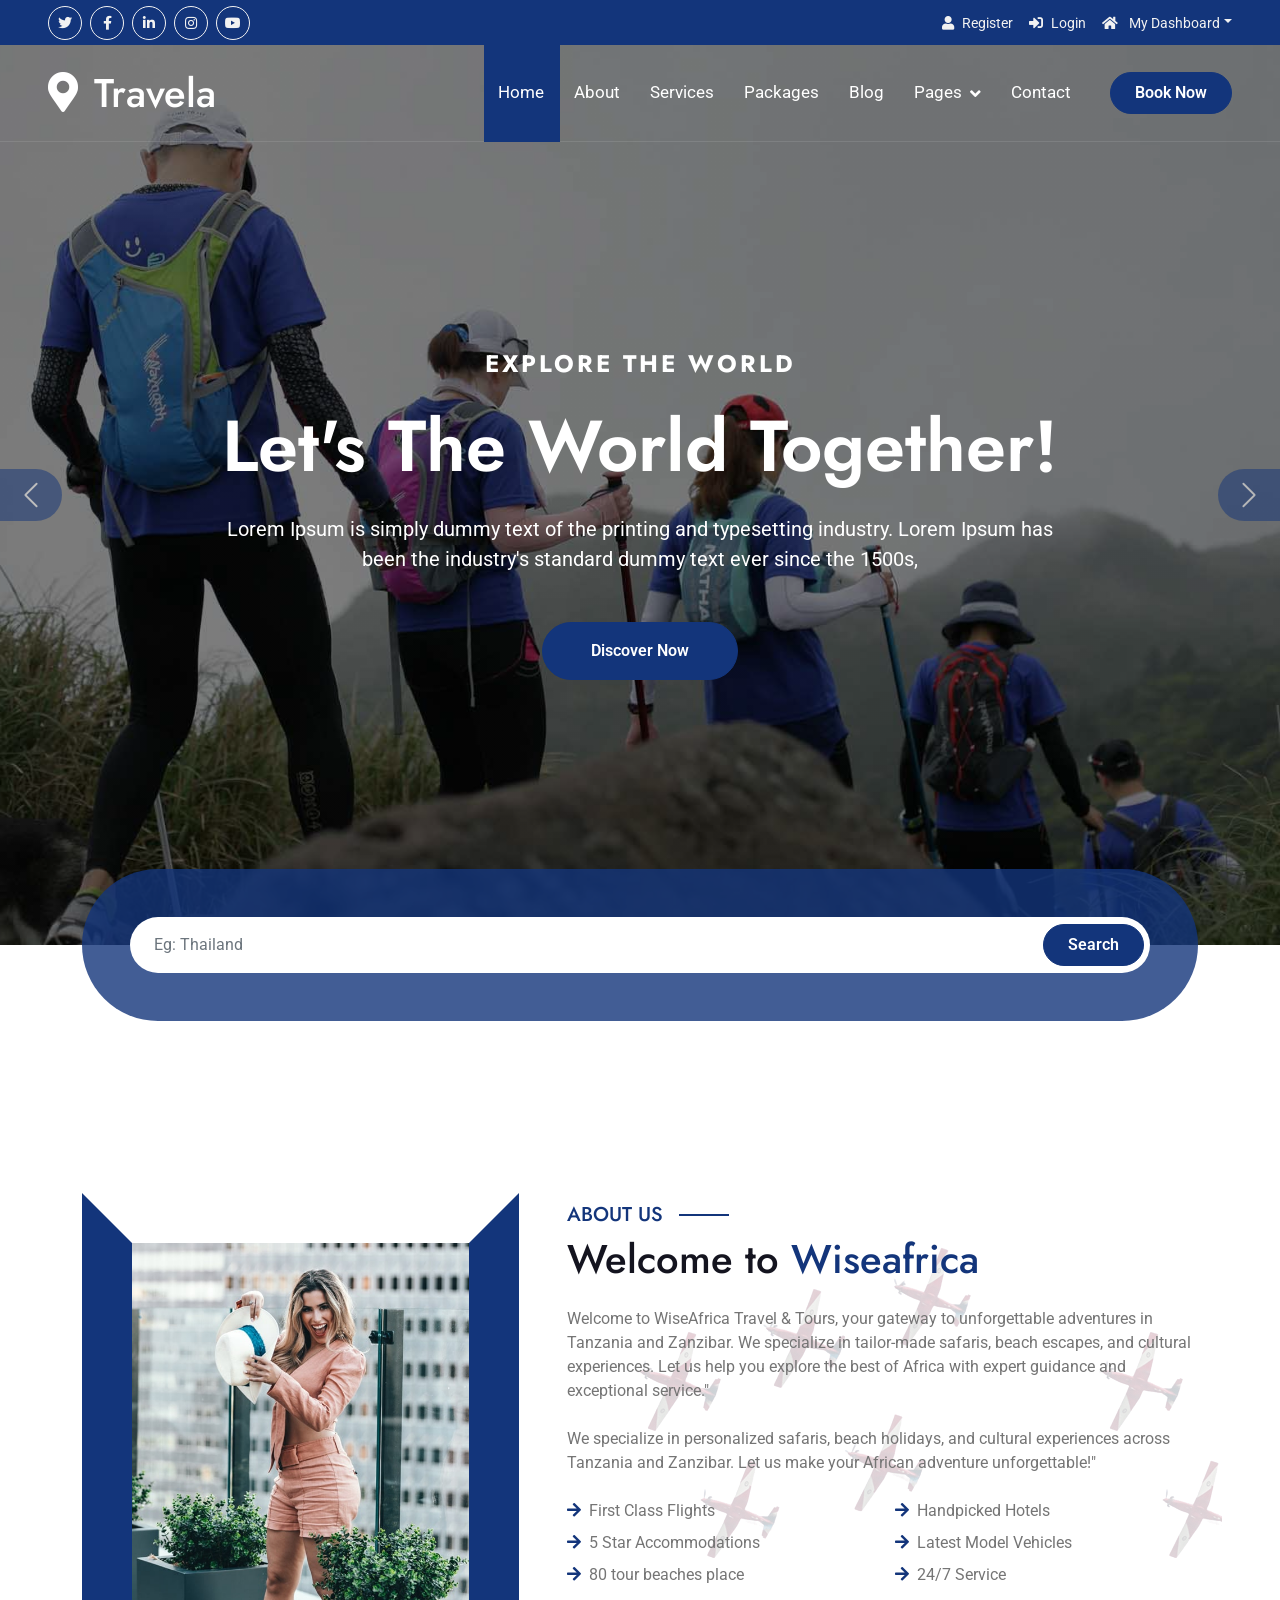
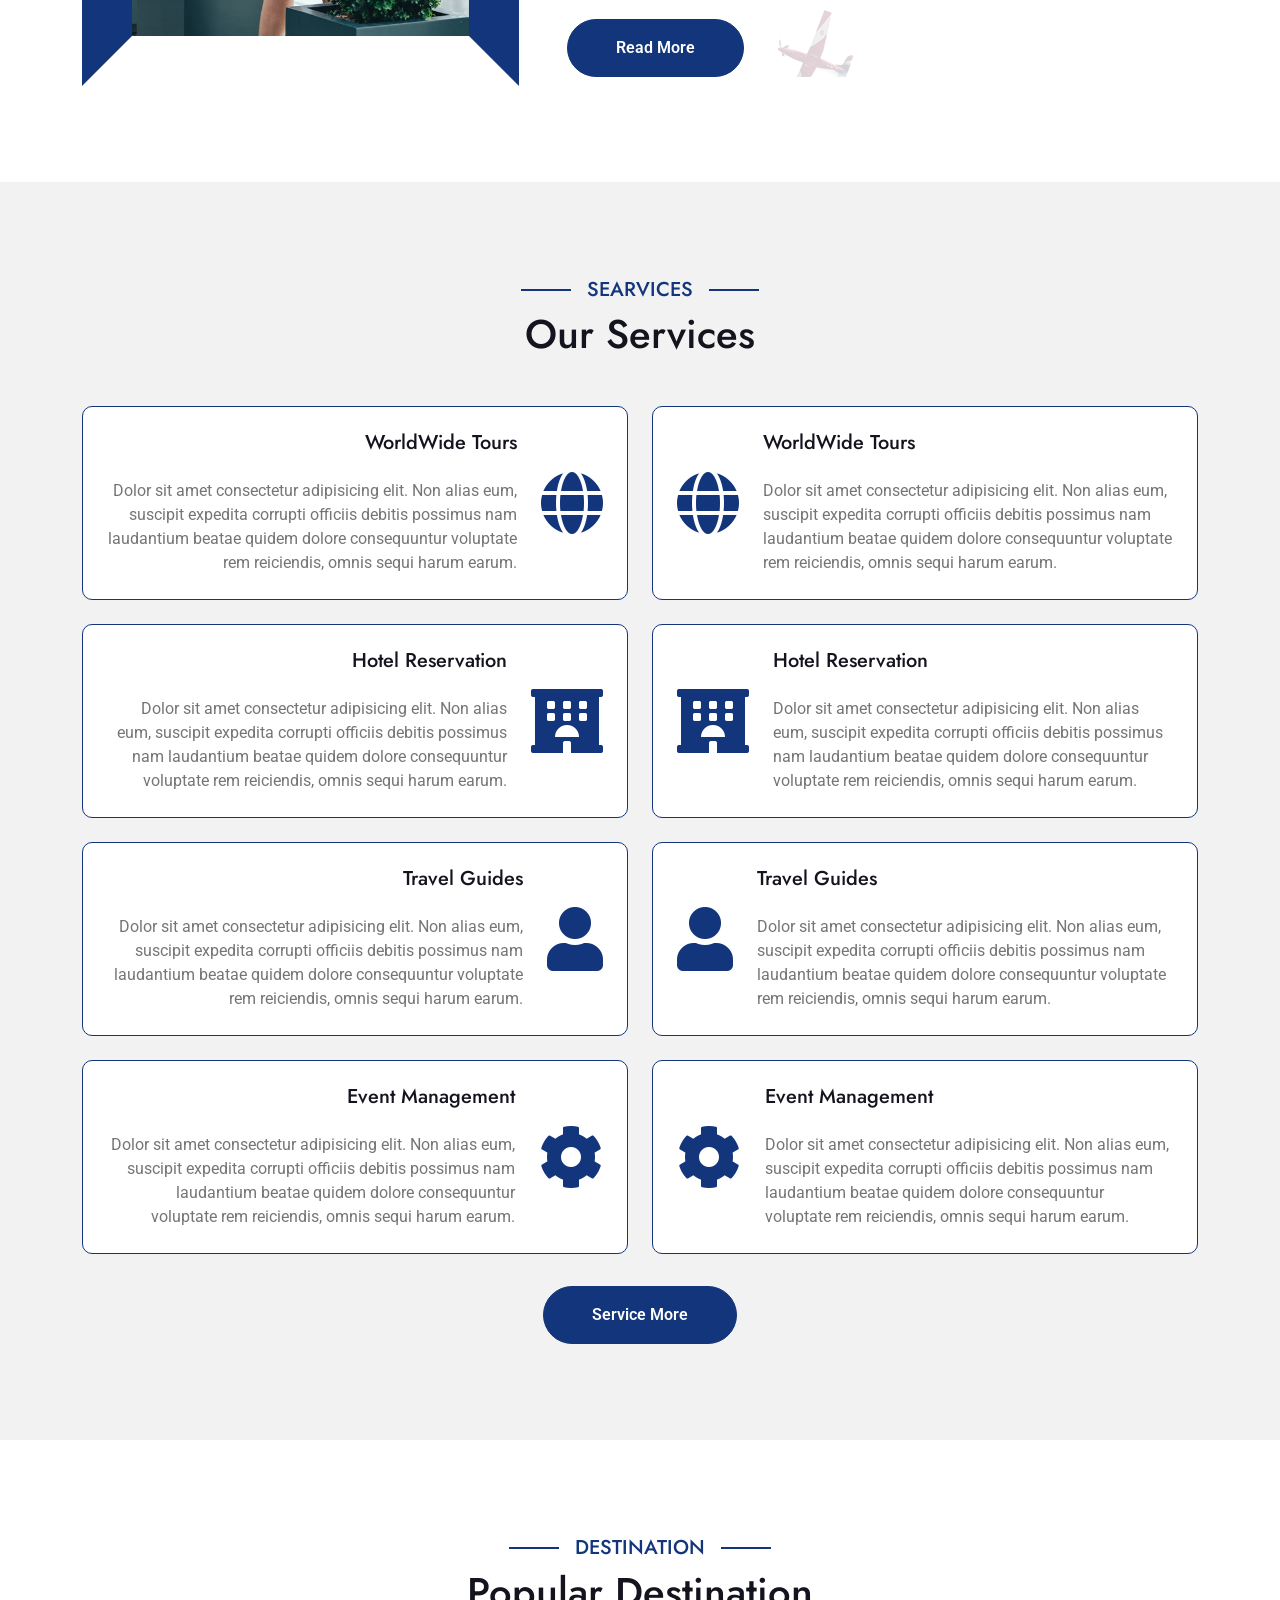
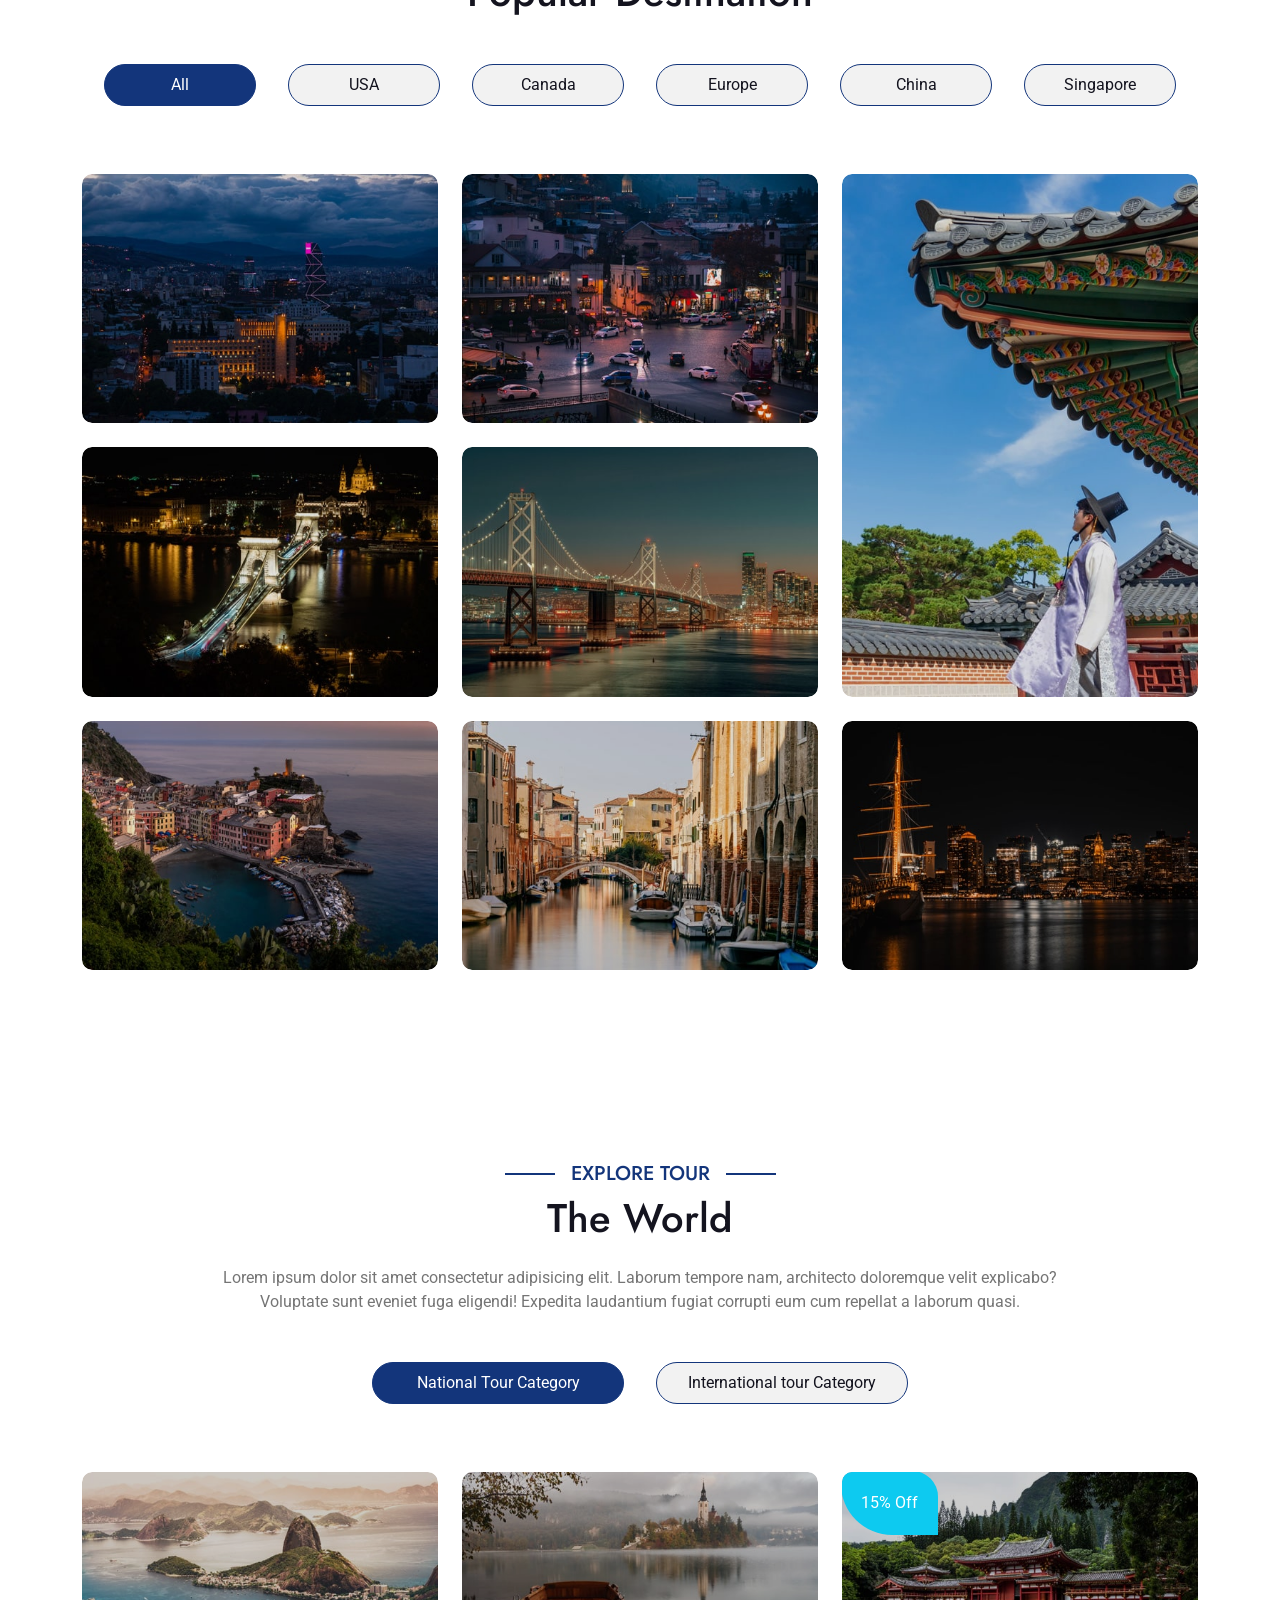
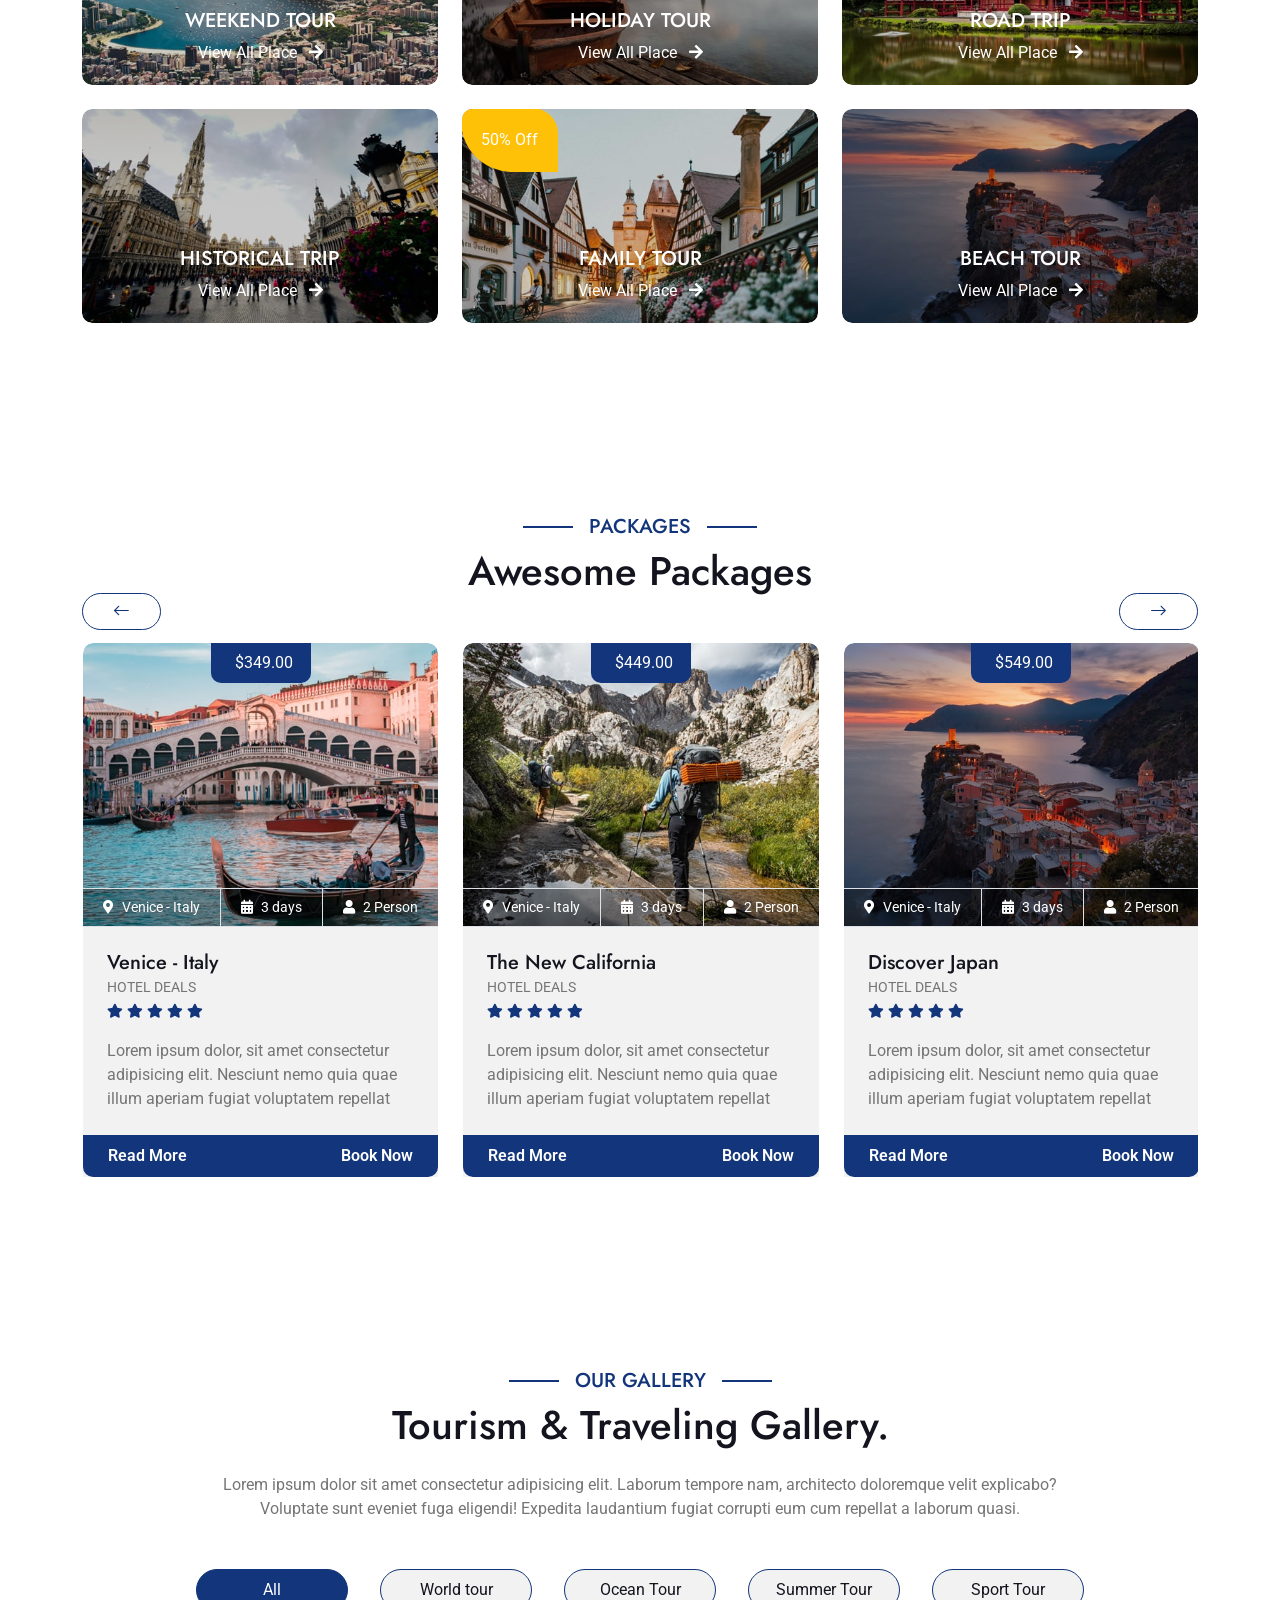
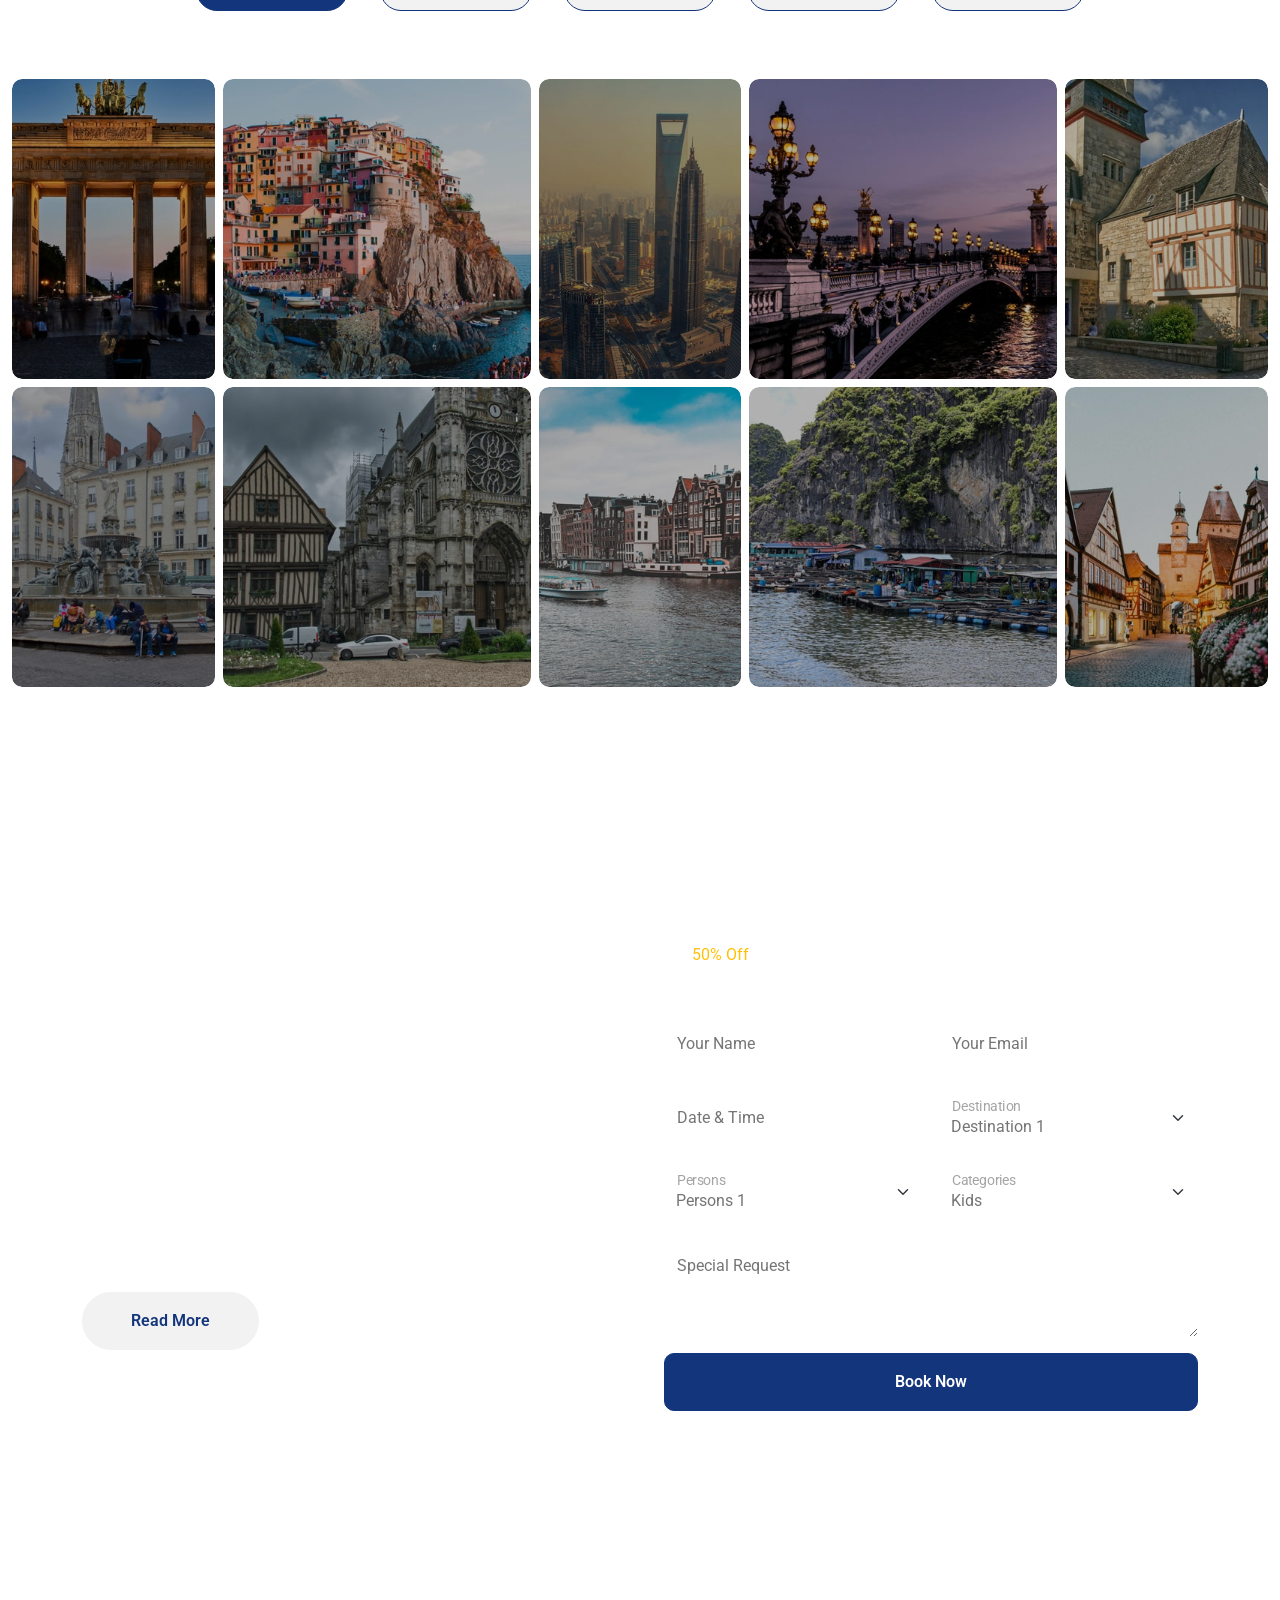
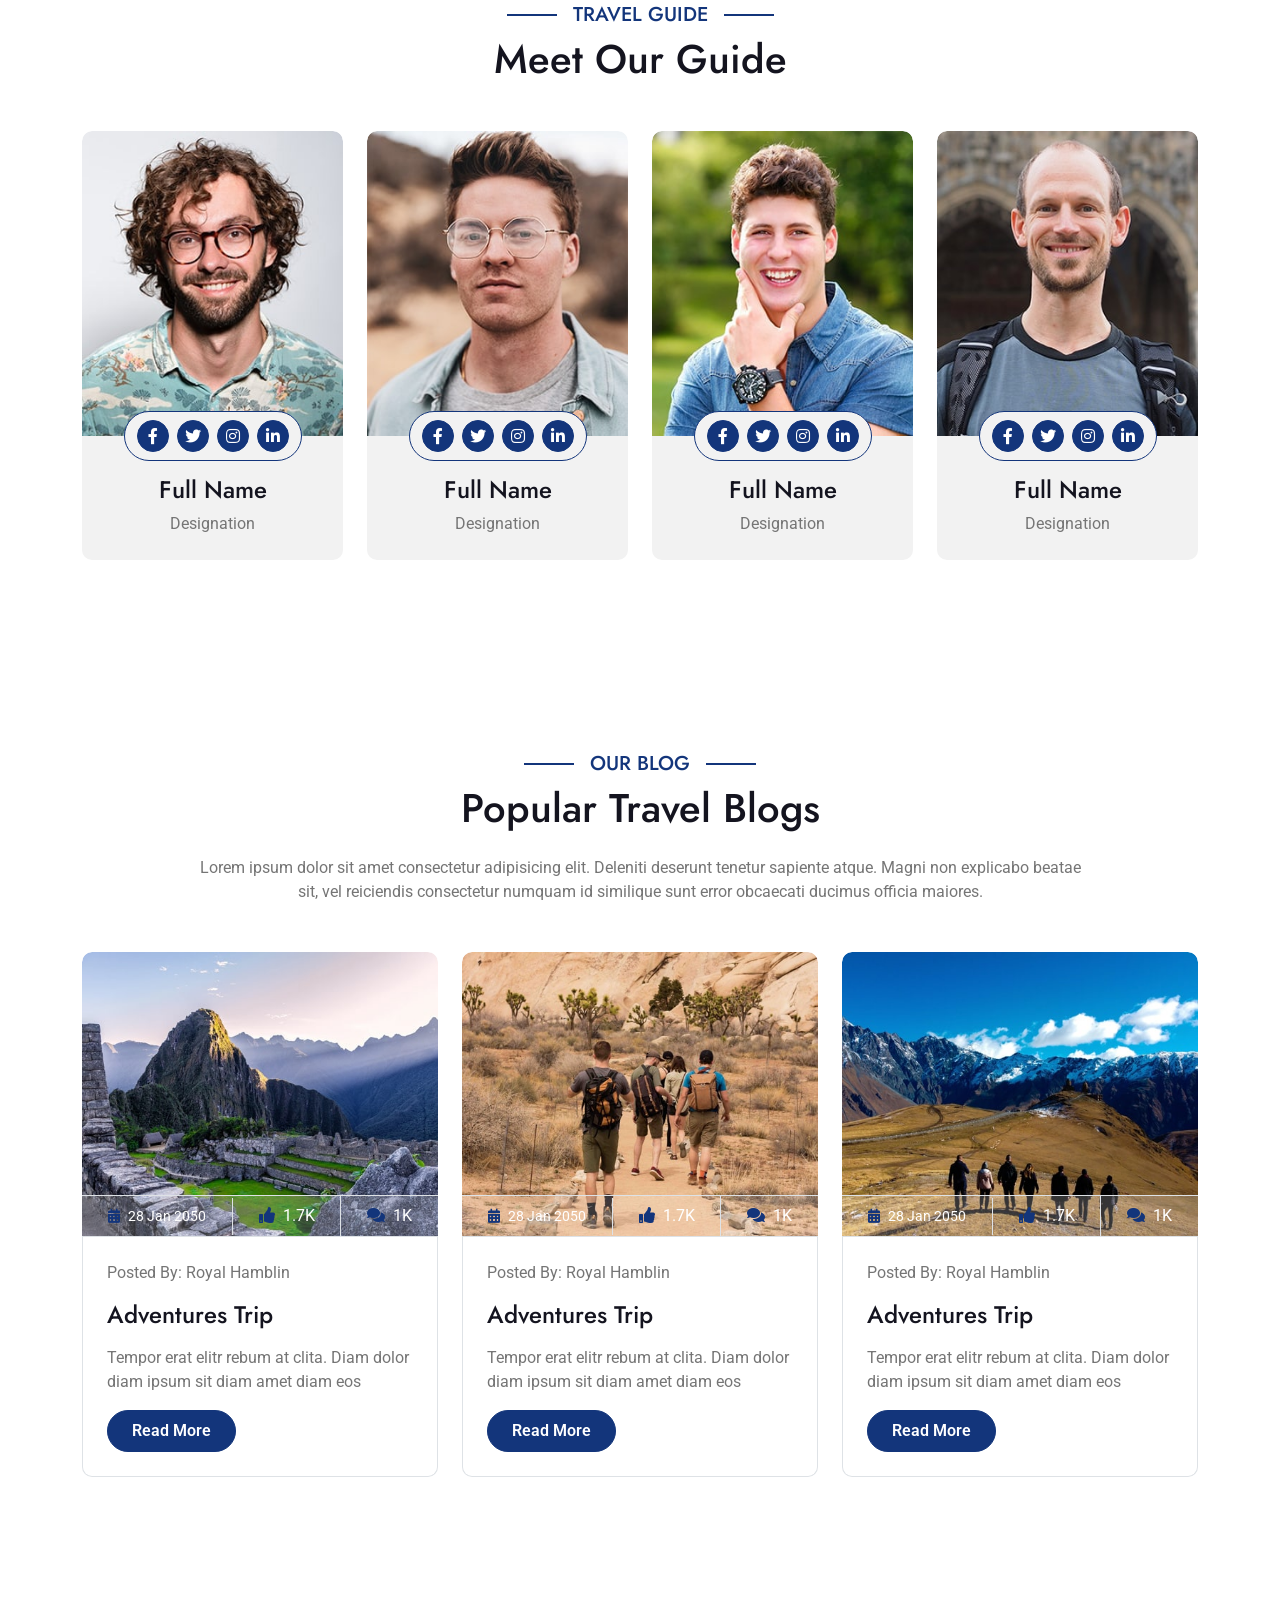
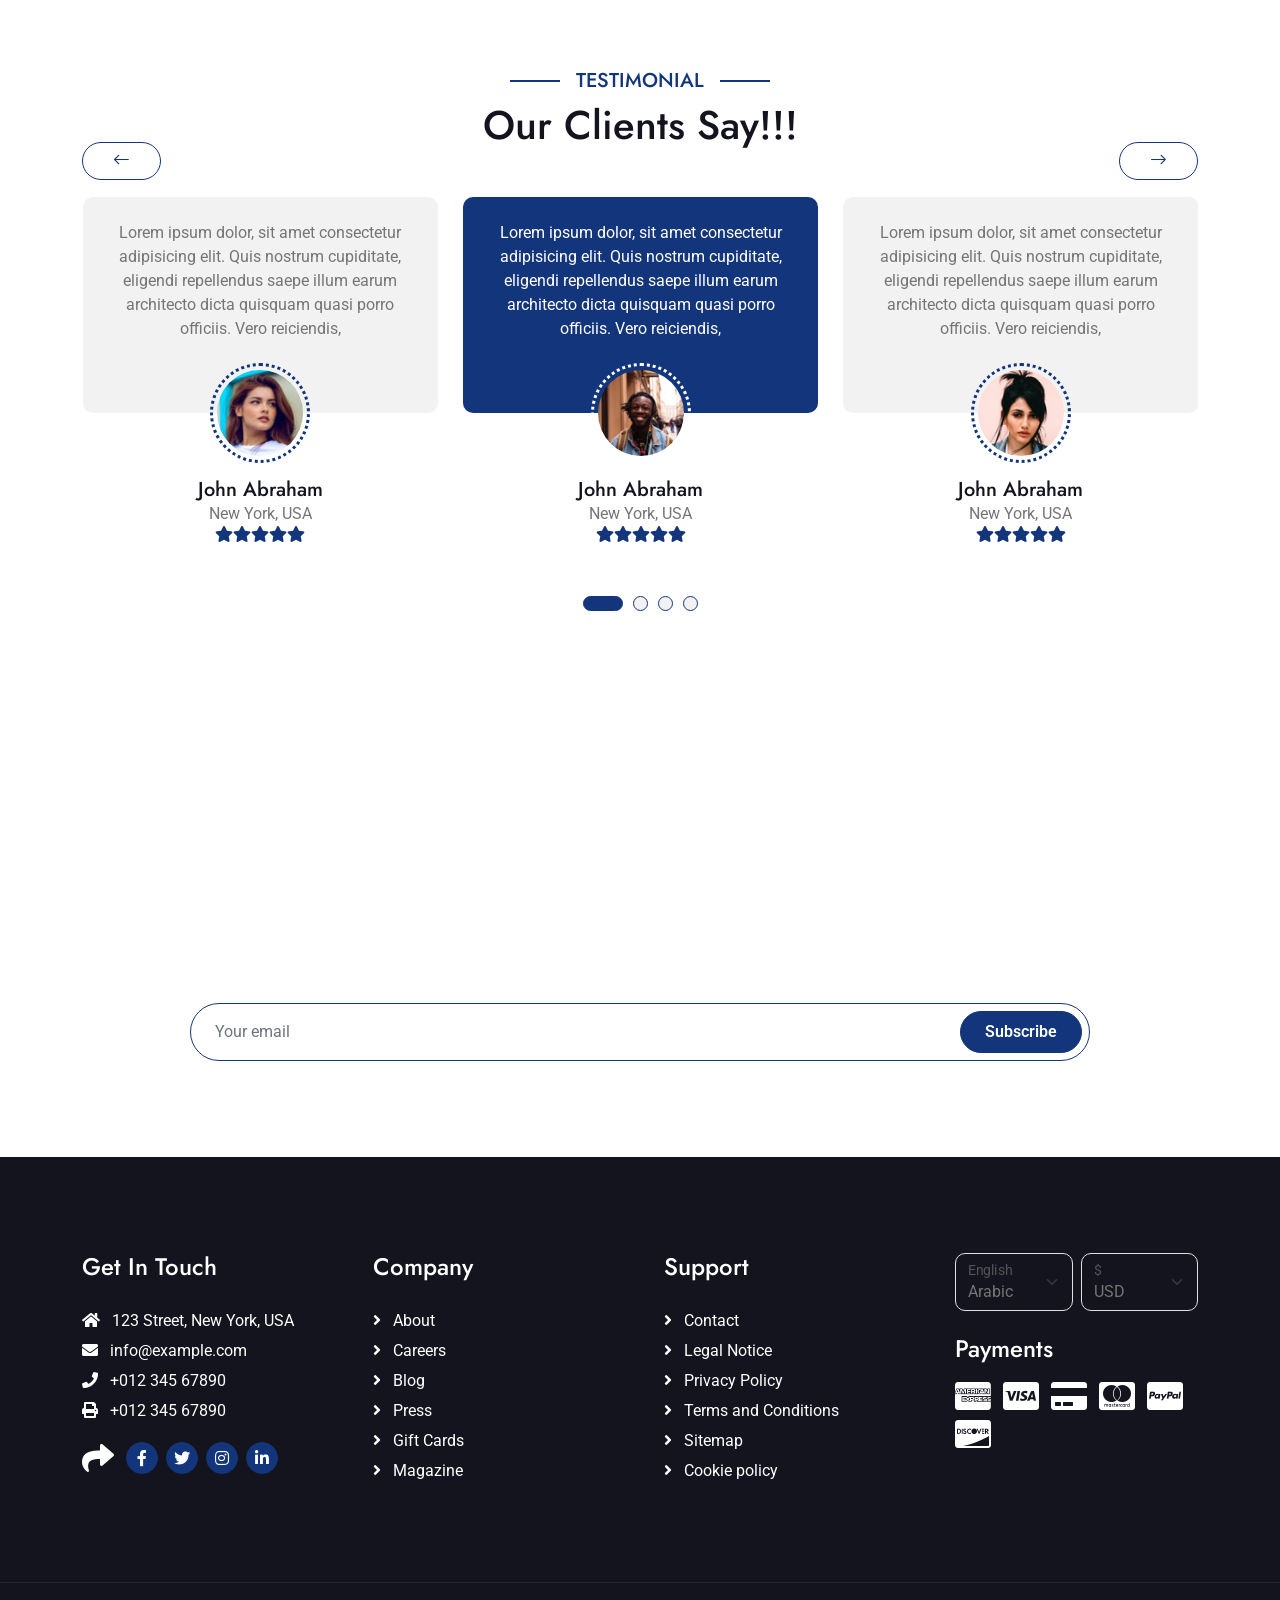
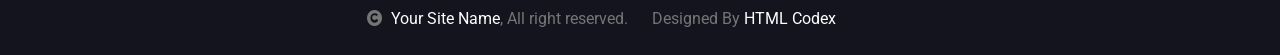
<file: index.html>
<!DOCTYPE html>
<html lang="en">

    <head>
        <meta charset="utf-8">
        <title>Travela - Tourism Website Template</title>
        <meta content="width=device-width, initial-scale=1.0" name="viewport">
        <meta content="" name="keywords">
        <meta content="" name="description">

        <!-- Google Web Fonts -->
        <link rel="preconnect" href="https://fonts.googleapis.com">
        <link rel="preconnect" href="https://fonts.gstatic.com" crossorigin>
        <link href="https://fonts.googleapis.com/css2?family=Jost:wght@500;600&family=Roboto&display=swap" rel="stylesheet"> 

        <!-- Icon Font Stylesheet -->
        <link rel="stylesheet" href="https://use.fontawesome.com/releases/v5.15.4/css/all.css"/>
        <link href="https://cdn.jsdelivr.net/npm/bootstrap-icons@1.4.1/font/bootstrap-icons.css" rel="stylesheet">

        <!-- Libraries Stylesheet -->
        <link href="lib/owlcarousel/assets/owl.carousel.min.css" rel="stylesheet">
        <link href="lib/lightbox/css/lightbox.min.css" rel="stylesheet">


        <!-- Customized Bootstrap Stylesheet -->
        <link href="css/bootstrap.min.css" rel="stylesheet">

        <!-- Template Stylesheet -->
        <link href="css/style.css" rel="stylesheet">
    </head>

    <body>

        <!-- Spinner Start -->
        <div id="spinner" class="show bg-white position-fixed translate-middle w-100 vh-100 top-50 start-50 d-flex align-items-center justify-content-center">
            <div class="spinner-border text-primary" style="width: 3rem; height: 3rem;" role="status">
                <span class="sr-only">Loading...</span>
            </div>
        </div>
        <!-- Spinner End -->

        <!-- Topbar Start -->
        <div class="container-fluid bg-primary px-5 d-none d-lg-block">
            <div class="row gx-0">
                <div class="col-lg-8 text-center text-lg-start mb-2 mb-lg-0">
                    <div class="d-inline-flex align-items-center" style="height: 45px;">
                        <a class="btn btn-sm btn-outline-light btn-sm-square rounded-circle me-2" href=""><i class="fab fa-twitter fw-normal"></i></a>
                        <a class="btn btn-sm btn-outline-light btn-sm-square rounded-circle me-2" href=""><i class="fab fa-facebook-f fw-normal"></i></a>
                        <a class="btn btn-sm btn-outline-light btn-sm-square rounded-circle me-2" href=""><i class="fab fa-linkedin-in fw-normal"></i></a>
                        <a class="btn btn-sm btn-outline-light btn-sm-square rounded-circle me-2" href=""><i class="fab fa-instagram fw-normal"></i></a>
                        <a class="btn btn-sm btn-outline-light btn-sm-square rounded-circle" href=""><i class="fab fa-youtube fw-normal"></i></a>
                    </div>
                </div>
                <div class="col-lg-4 text-center text-lg-end">
                    <div class="d-inline-flex align-items-center" style="height: 45px;">
                        <a href="#"><small class="me-3 text-light"><i class="fa fa-user me-2"></i>Register</small></a>
                        <a href="#"><small class="me-3 text-light"><i class="fa fa-sign-in-alt me-2"></i>Login</small></a>
                        <div class="dropdown">
                            <a href="#" class="dropdown-toggle text-light" data-bs-toggle="dropdown"><small><i class="fa fa-home me-2"></i> My Dashboard</small></a>
                            <div class="dropdown-menu rounded">
                                <a href="#" class="dropdown-item"><i class="fas fa-user-alt me-2"></i> My Profile</a>
                                <a href="#" class="dropdown-item"><i class="fas fa-comment-alt me-2"></i> Inbox</a>
                                <a href="#" class="dropdown-item"><i class="fas fa-bell me-2"></i> Notifications</a>
                                <a href="#" class="dropdown-item"><i class="fas fa-cog me-2"></i> Account Settings</a>
                                <a href="#" class="dropdown-item"><i class="fas fa-power-off me-2"></i> Log Out</a>
                            </div>
                        </div>
                    </div>
                </div>
            </div>
        </div>
        <!-- Topbar End -->

        <!-- Navbar & Hero Start -->
        <div class="container-fluid position-relative p-0">
            <nav class="navbar navbar-expand-lg navbar-light px-4 px-lg-5 py-3 py-lg-0">
                <a href="" class="navbar-brand p-0">
                    <h1 class="m-0"><i class="fa fa-map-marker-alt me-3"></i>Travela</h1>
                    <!-- <img src="img/logo.png" alt="Logo"> -->
                </a>
                <button class="navbar-toggler" type="button" data-bs-toggle="collapse" data-bs-target="#navbarCollapse">
                    <span class="fa fa-bars"></span>
                </button>
                <div class="collapse navbar-collapse" id="navbarCollapse">
                    <div class="navbar-nav ms-auto py-0">
                        <a href="index.html" class="nav-item nav-link active">Home</a>
                        <a href="about.html" class="nav-item nav-link">About</a>
                        <a href="services.html" class="nav-item nav-link">Services</a>
                        <a href="packages.html" class="nav-item nav-link">Packages</a>
                        <a href="blog.html" class="nav-item nav-link">Blog</a>
                        <div class="nav-item dropdown">
                            <a href="#" class="nav-link dropdown-toggle" data-bs-toggle="dropdown">Pages</a>
                            <div class="dropdown-menu m-0">
                                <a href="destination.html" class="dropdown-item">Destination</a>
                                <a href="tour.html" class="dropdown-item">Explore Tour</a>
                                <a href="booking.html" class="dropdown-item">Travel Booking</a>
                                <a href="gallery.html" class="dropdown-item">Our Gallery</a>
                                <a href="guides.html" class="dropdown-item">Travel Guides</a>
                                <a href="testimonial.html" class="dropdown-item">Testimonial</a>
                                <a href="404.html" class="dropdown-item">404 Page</a>
                            </div>
                        </div>
                        <a href="contact.html" class="nav-item nav-link">Contact</a>
                    </div>
                    <a href="booking.html" class="btn btn-primary rounded-pill py-2 px-4 ms-lg-4">Book Now</a>
                </div>
            </nav>

            <!-- Carousel Start -->
            <div class="carousel-header">
                <div id="carouselId" class="carousel slide" data-bs-ride="carousel">
                    <ol class="carousel-indicators">
                        <li data-bs-target="#carouselId" data-bs-slide-to="0" class="active"></li>
                        <li data-bs-target="#carouselId" data-bs-slide-to="1"></li>
                        <li data-bs-target="#carouselId" data-bs-slide-to="2"></li>
                    </ol>
                    <div class="carousel-inner" role="listbox">
                        <div class="carousel-item active">
                            <img src="img/carousel-2.jpg" class="img-fluid" alt="Image">
                            <div class="carousel-caption">
                                <div class="p-3" style="max-width: 900px;">
                                    <h4 class="text-white text-uppercase fw-bold mb-4" style="letter-spacing: 3px;">Explore The World</h4>
                                    <h1 class="display-2 text-capitalize text-white mb-4">Let's The World Together!</h1>
                                    <p class="mb-5 fs-5">Lorem Ipsum is simply dummy text of the printing and typesetting industry. Lorem Ipsum has been the industry's standard dummy text ever since the 1500s, 
                                    </p>
                                    <div class="d-flex align-items-center justify-content-center">
                                        <a class="btn-hover-bg btn btn-primary rounded-pill text-white py-3 px-5" href="#">Discover Now</a>
                                    </div>
                                </div>
                            </div>
                        </div>
                        <div class="carousel-item">
                            <img src="img/carousel-1.jpg" class="img-fluid" alt="Image">
                            <div class="carousel-caption">
                                <div class="p-3" style="max-width: 900px;">
                                    <h4 class="text-white text-uppercase fw-bold mb-4" style="letter-spacing: 3px;">Explore The World</h4>
                                    <h1 class="display-2 text-capitalize text-white mb-4">Find Your Perfect Tour At Travel</h1>
                                    <p class="mb-5 fs-5">Lorem Ipsum is simply dummy text of the printing and typesetting industry. Lorem Ipsum has been the industry's standard dummy text ever since the 1500s, 
                                    </p>
                                    <div class="d-flex align-items-center justify-content-center">
                                        <a class="btn-hover-bg btn btn-primary rounded-pill text-white py-3 px-5" href="#">Discover Now</a>
                                    </div>
                                </div>
                            </div>
                        </div>
                        <div class="carousel-item">
                            <img src="img/carousel-3.jpg" class="img-fluid" alt="Image">
                            <div class="carousel-caption">
                                <div class="p-3" style="max-width: 900px;">
                                    <h4 class="text-white text-uppercase fw-bold mb-4" style="letter-spacing: 3px;">Explore The World</h4>
                                    <h1 class="display-2 text-capitalize text-white mb-4">You Like To Go?</h1>
                                    <p class="mb-5 fs-5">Lorem Ipsum is simply dummy text of the printing and typesetting industry. Lorem Ipsum has been the industry's standard dummy text ever since the 1500s, 
                                    </p>
                                    <div class="d-flex align-items-center justify-content-center">
                                        <a class="btn-hover-bg btn btn-primary rounded-pill text-white py-3 px-5" href="#">Discover Now</a>
                                    </div>
                                </div>
                            </div>
                        </div>
                    </div>
                    <button class="carousel-control-prev" type="button" data-bs-target="#carouselId" data-bs-slide="prev">
                        <span class="carousel-control-prev-icon btn bg-primary" aria-hidden="false"></span>
                        <span class="visually-hidden">Previous</span>
                    </button>
                    <button class="carousel-control-next" type="button" data-bs-target="#carouselId" data-bs-slide="next">
                        <span class="carousel-control-next-icon btn bg-primary" aria-hidden="false"></span>
                        <span class="visually-hidden">Next</span>
                    </button>
                </div>
            </div>
            <!-- Carousel End -->
        </div>
        <div class="container-fluid search-bar position-relative" style="top: -50%; transform: translateY(-50%);">
            <div class="container">
                <div class="position-relative rounded-pill w-100 mx-auto p-5" style="background: rgba(19, 53, 123, 0.8);">
                    <input class="form-control border-0 rounded-pill w-100 py-3 ps-4 pe-5" type="text" placeholder="Eg: Thailand">
                    <button type="button" class="btn btn-primary rounded-pill py-2 px-4 position-absolute me-2" style="top: 50%; right: 46px; transform: translateY(-50%);">Search</button>
                </div>
            </div>
        </div>
        <!-- Navbar & Hero End -->

        <!-- About Start -->
        <div class="container-fluid about py-5">
            <div class="container py-5">
                <div class="row g-5 align-items-center">
                    <div class="col-lg-5">
                        <div class="h-100" style="border: 50px solid; border-color: transparent #13357B transparent #13357B;">
                            <img src="img/about-img.jpg" class="img-fluid w-100 h-100" alt="">
                        </div>
                    </div>
                    <div class="col-lg-7" style="background: linear-gradient(rgba(255, 255, 255, .8), rgba(255, 255, 255, .8)), url(img/about-img-1.png);">
                        <h5 class="section-about-title pe-3">About Us</h5>
                        <h1 class="mb-4">Welcome to <span class="text-primary">Wiseafrica</span></h1>
                        <p class="mb-4">Welcome to WiseAfrica Travel & Tours, your gateway to unforgettable adventures in Tanzania and Zanzibar. We specialize in tailor-made safaris, beach escapes, and cultural experiences. Let us help you explore the best of Africa with expert guidance and exceptional service."
                        </p>
                        <p class="mb-4"> We specialize in personalized safaris, beach holidays, and cultural experiences across Tanzania and Zanzibar. Let us make your African adventure unforgettable!"
                        </p>
                        <div class="row gy-2 gx-4 mb-4">
                            <div class="col-sm-6">
                                <p class="mb-0"><i class="fa fa-arrow-right text-primary me-2"></i>First Class Flights</p>
                            </div>
                            <div class="col-sm-6">
                                <p class="mb-0"><i class="fa fa-arrow-right text-primary me-2"></i>Handpicked Hotels</p>
                            </div>
                            <div class="col-sm-6">
                                <p class="mb-0"><i class="fa fa-arrow-right text-primary me-2"></i>5 Star Accommodations</p>
                            </div>
                            <div class="col-sm-6">
                                <p class="mb-0"><i class="fa fa-arrow-right text-primary me-2"></i>Latest Model Vehicles</p>
                            </div>
                            <div class="col-sm-6">
                                <p class="mb-0"><i class="fa fa-arrow-right text-primary me-2"></i>80 tour beaches place</p>
                            </div>
                            <div class="col-sm-6">
                                <p class="mb-0"><i class="fa fa-arrow-right text-primary me-2"></i>24/7 Service</p>
                            </div>
                        </div>
                        <a class="btn btn-primary rounded-pill py-3 px-5 mt-2" href="">Read More</a>
                    </div>
                </div>
            </div>
        </div>
        <!-- About End -->

        <!-- Services Start -->
        <div class="container-fluid bg-light service py-5">
            <div class="container py-5">
                <div class="mx-auto text-center mb-5" style="max-width: 900px;">
                    <h5 class="section-title px-3">Searvices</h5>
                    <h1 class="mb-0">Our Services</h1>
                </div>
                <div class="row g-4">
                    <div class="col-lg-6">
                        <div class="row g-4">
                            <div class="col-12">
                                <div class="service-content-inner d-flex align-items-center bg-white border border-primary rounded p-4 pe-0">
                                    <div class="service-content text-end">
                                        <h5 class="mb-4">WorldWide Tours</h5>
                                        <p class="mb-0">Dolor sit amet consectetur adipisicing elit. Non alias eum, suscipit expedita corrupti officiis debitis possimus nam laudantium beatae quidem dolore consequuntur voluptate rem reiciendis, omnis sequi harum earum.
                                        </p>
                                    </div>
                                    <div class="service-icon p-4">
                                        <i class="fa fa-globe fa-4x text-primary"></i>
                                    </div>
                                </div>
                            </div>
                            <div class="col-12">
                                <div class="service-content-inner d-flex align-items-center  bg-white border border-primary rounded p-4 pe-0">
                                    <div class="service-content text-end">
                                        <h5 class="mb-4">Hotel Reservation</h5>
                                        <p class="mb-0">Dolor sit amet consectetur adipisicing elit. Non alias eum, suscipit expedita corrupti officiis debitis possimus nam laudantium beatae quidem dolore consequuntur voluptate rem reiciendis, omnis sequi harum earum.
                                        </p>
                                    </div>
                                    <div class="service-icon p-4">
                                        <i class="fa fa-hotel fa-4x text-primary"></i>
                                    </div>
                                </div>
                            </div>
                            <div class="col-12">
                                <div class="service-content-inner d-flex align-items-center bg-white border border-primary rounded p-4 pe-0">
                                    <div class="service-content text-end">
                                        <h5 class="mb-4">Travel Guides</h5>
                                        <p class="mb-0">Dolor sit amet consectetur adipisicing elit. Non alias eum, suscipit expedita corrupti officiis debitis possimus nam laudantium beatae quidem dolore consequuntur voluptate rem reiciendis, omnis sequi harum earum.
                                        </p>
                                    </div>
                                    <div class="service-icon p-4">
                                        <i class="fa fa-user fa-4x text-primary"></i>
                                    </div>
                                </div>
                            </div>
                            <div class="col-12">
                                <div class="service-content-inner d-flex align-items-center bg-white border border-primary rounded p-4 pe-0">
                                    <div class="service-content text-end">
                                        <h5 class="mb-4">Event Management</h5>
                                        <p class="mb-0">Dolor sit amet consectetur adipisicing elit. Non alias eum, suscipit expedita corrupti officiis debitis possimus nam laudantium beatae quidem dolore consequuntur voluptate rem reiciendis, omnis sequi harum earum.
                                        </p>
                                    </div>
                                    <div class="service-icon p-4">
                                        <i class="fa fa-cog fa-4x text-primary"></i>
                                    </div>
                                </div>
                            </div>
                        </div>
                    </div>
                    <div class="col-lg-6">
                        <div class="row g-4">
                            <div class="col-12">
                                <div class="service-content-inner d-flex align-items-center bg-white border border-primary rounded p-4 ps-0">
                                    <div class="service-icon p-4">
                                        <i class="fa fa-globe fa-4x text-primary"></i>
                                    </div>
                                    <div class="service-content">
                                        <h5 class="mb-4">WorldWide Tours</h5>
                                        <p class="mb-0">Dolor sit amet consectetur adipisicing elit. Non alias eum, suscipit expedita corrupti officiis debitis possimus nam laudantium beatae quidem dolore consequuntur voluptate rem reiciendis, omnis sequi harum earum.
                                        </p>
                                    </div>
                                </div>
                            </div>
                            <div class="col-12">
                                <div class="service-content-inner d-flex align-items-center bg-white border border-primary rounded p-4 ps-0">
                                    <div class="service-icon p-4">
                                        <i class="fa fa-hotel fa-4x text-primary"></i>
                                    </div>
                                    <div class="service-content">
                                        <h5 class="mb-4">Hotel Reservation</h5>
                                        <p class="mb-0">Dolor sit amet consectetur adipisicing elit. Non alias eum, suscipit expedita corrupti officiis debitis possimus nam laudantium beatae quidem dolore consequuntur voluptate rem reiciendis, omnis sequi harum earum.
                                        </p>
                                    </div>
                                </div>
                            </div>
                            <div class="col-12">
                                <div class="service-content-inner d-flex align-items-center bg-white border border-primary rounded p-4 ps-0">
                                    <div class="service-icon p-4">
                                        <i class="fa fa-user fa-4x text-primary"></i>
                                    </div>
                                    <div class="service-content">
                                        <h5 class="mb-4">Travel Guides</h5>
                                        <p class="mb-0">Dolor sit amet consectetur adipisicing elit. Non alias eum, suscipit expedita corrupti officiis debitis possimus nam laudantium beatae quidem dolore consequuntur voluptate rem reiciendis, omnis sequi harum earum.
                                        </p>
                                    </div>
                                </div>
                            </div>
                            <div class="col-12">
                                <div class="service-content-inner d-flex align-items-center bg-white border border-primary rounded p-4 ps-0">
                                    <div class="service-icon p-4">
                                        <i class="fa fa-cog fa-4x text-primary"></i>
                                    </div>
                                    <div class="service-content">
                                        <h5 class="mb-4">Event Management</h5>
                                        <p class="mb-0">Dolor sit amet consectetur adipisicing elit. Non alias eum, suscipit expedita corrupti officiis debitis possimus nam laudantium beatae quidem dolore consequuntur voluptate rem reiciendis, omnis sequi harum earum.
                                        </p>
                                    </div>
                                </div>
                            </div>
                        </div>
                    </div>
                    <div class="col-12">
                        <div class="text-center">
                            <a class="btn btn-primary rounded-pill py-3 px-5 mt-2" href="">Service More</a>
                        </div>
                    </div>
                </div>
            </div>
        </div>
        <!-- Services End -->

        <!-- Destination Start -->
        <div class="container-fluid destination py-5">
            <div class="container py-5">
                <div class="mx-auto text-center mb-5" style="max-width: 900px;">
                    <h5 class="section-title px-3">Destination</h5>
                    <h1 class="mb-0">Popular Destination</h1>
                </div>
                <div class="tab-class text-center">
                    <ul class="nav nav-pills d-inline-flex justify-content-center mb-5">
                        <li class="nav-item">
                            <a class="d-flex mx-3 py-2 border border-primary bg-light rounded-pill active" data-bs-toggle="pill" href="#tab-1">
                                <span class="text-dark" style="width: 150px;">All</span>
                            </a>
                        </li>
                        <li class="nav-item">
                            <a class="d-flex py-2 mx-3 border border-primary bg-light rounded-pill" data-bs-toggle="pill" href="#tab-2">
                                <span class="text-dark" style="width: 150px;">USA</span>
                            </a>
                        </li>
                        <li class="nav-item">
                            <a class="d-flex mx-3 py-2 border border-primary bg-light rounded-pill" data-bs-toggle="pill" href="#tab-3">
                                <span class="text-dark" style="width: 150px;">Canada</span>
                            </a>
                        </li>
                        <li class="nav-item">
                            <a class="d-flex mx-3 py-2 border border-primary bg-light rounded-pill" data-bs-toggle="pill" href="#tab-4">
                                <span class="text-dark" style="width: 150px;">Europe</span>
                            </a>
                        </li>
                        <li class="nav-item">
                            <a class="d-flex mx-3 py-2 border border-primary bg-light rounded-pill" data-bs-toggle="pill" href="#tab-5">
                                <span class="text-dark" style="width: 150px;">China</span>
                            </a>
                        </li>
                        <li class="nav-item">
                            <a class="d-flex mx-3 py-2 border border-primary bg-light rounded-pill" data-bs-toggle="pill" href="#tab-6">
                                <span class="text-dark" style="width: 150px;">Singapore</span>
                            </a>
                        </li>
                    </ul>
                    <div class="tab-content">
                        <div id="tab-1" class="tab-pane fade show p-0 active">
                            <div class="row g-4">
                                <div class="col-xl-8">
                                    <div class="row g-4">
                                        <div class="col-lg-6">
                                            <div class="destination-img">
                                                <img class="img-fluid rounded w-100" src="img/destination-1.jpg" alt="">
                                                <div class="destination-overlay p-4">
                                                    <a href="#" class="btn btn-primary text-white rounded-pill border py-2 px-3">20 Photos</a>
                                                    <h4 class="text-white mb-2 mt-3">New York City</h4>
                                                    <a href="#" class="btn-hover text-white">View All Place <i class="fa fa-arrow-right ms-2"></i></a>
                                                </div>
                                                <div class="search-icon">
                                                    <a href="img/destination-1.jpg" data-lightbox="destination-1"><i class="fa fa-plus-square fa-1x btn btn-light btn-lg-square text-primary"></i></a>
                                                </div>
                                            </div>
                                        </div>
                                        <div class="col-lg-6">
                                            <div class="destination-img">
                                                <img class="img-fluid rounded w-100" src="img/destination-2.jpg" alt="">
                                                <div class="destination-overlay p-4">
                                                    <a href="#" class="btn btn-primary text-white rounded-pill border py-2 px-3">20 Photos</a>
                                                    <h4 class="text-white mb-2 mt-3">Las vegas</h4>
                                                    <a href="#" class="btn-hover text-white">View All Place <i class="fa fa-arrow-right ms-2"></i></a>
                                                </div>
                                                <div class="search-icon">
                                                    <a href="img/destination-2.jpg" data-lightbox="destination-2"><i class="fa fa-plus-square fa-1x btn btn-light btn-lg-square text-primary"></i></a>
                                                </div>
                                            </div>
                                        </div>
                                        <div class="col-lg-6">
                                            <div class="destination-img">
                                                <img class="img-fluid rounded w-100" src="img/destination-7.jpg" alt="">
                                                <div class="destination-overlay p-4">
                                                    <a href="#" class="btn btn-primary text-white rounded-pill border py-2 px-3">20 Photos</a>
                                                    <h4 class="text-white mb-2 mt-3">Los angelas</h4>
                                                    <a href="#" class="btn-hover text-white">View All Place <i class="fa fa-arrow-right ms-2"></i></a>
                                                </div>
                                                <div class="search-icon">
                                                    <a href="img/destination-7.jpg" data-lightbox="destination-7"><i class="fa fa-plus-square fa-1x btn btn-light btn-lg-square text-primary"></i></a>
                                                </div>
                                            </div>
                                        </div>
                                        <div class="col-lg-6">
                                            <div class="destination-img">
                                                <img class="img-fluid rounded w-100" src="img/destination-8.jpg" alt="">
                                                <div class="destination-overlay p-4">
                                                    <a href="#" class="btn btn-primary text-white rounded-pill border py-2 px-3">20 Photos</a>
                                                    <h4 class="text-white mb-2 mt-3">Los angelas</h4>
                                                    <a href="#" class="btn-hover text-white">View All Place <i class="fa fa-arrow-right ms-2"></i></a>
                                                </div>
                                                <div class="search-icon">
                                                    <a href="img/destination-8.jpg" data-lightbox="destination-8"><i class="fa fa-plus-square fa-1x btn btn-light btn-lg-square text-primary"></i></a>
                                                </div>
                                            </div>
                                        </div>
                                    </div>
                                </div>
                                <div class="col-xl-4">
                                    <div class="destination-img h-100">
                                        <img class="img-fluid rounded w-100 h-100" src="img/destination-9.jpg" style="object-fit: cover; min-height: 300px;" alt="">
                                        <div class="destination-overlay p-4">
                                            <a href="#" class="btn btn-primary text-white rounded-pill border py-2 px-3">20 Photos</a>
                                            <h4 class="text-white mb-2 mt-3">San francisco</h4>
                                            <a href="#" class="btn-hover text-white">View All Place <i class="fa fa-arrow-right ms-2"></i></a>
                                        </div>
                                        <div class="search-icon">
                                            <a href="img/destination-9.jpg" data-lightbox="destination-4"><i class="fa fa-plus-square fa-1x btn btn-light btn-lg-square text-primary"></i></a>
                                        </div>
                                    </div>
                                </div>
                                <div class="col-lg-4">
                                    <div class="destination-img">
                                        <img class="img-fluid rounded w-100" src="img/destination-4.jpg" alt="">
                                        <div class="destination-overlay p-4">
                                            <a href="#" class="btn btn-primary text-white rounded-pill border py-2 px-3">20 Photos</a>
                                            <h4 class="text-white mb-2 mt-3">Los angelas</h4>
                                            <a href="#" class="btn-hover text-white">View All Place <i class="fa fa-arrow-right ms-2"></i></a>
                                        </div>
                                        <div class="search-icon">
                                            <a href="img/destination-4.jpg" data-lightbox="destination-4"><i class="fa fa-plus-square fa-1x btn btn-light btn-lg-square text-primary"></i></a>
                                        </div>
                                    </div>
                                </div>
                                <div class="col-lg-4">
                                    <div class="destination-img">
                                        <img class="img-fluid rounded w-100" src="img/destination-5.jpg" alt="">
                                        <div class="destination-overlay p-4">
                                            <a href="#" class="btn btn-primary text-white rounded-pill border py-2 px-3">20 Photos</a>
                                            <h4 class="text-white mb-2 mt-3">Los angelas</h4>
                                            <a href="#" class="btn-hover text-white">View All Place <i class="fa fa-arrow-right ms-2"></i></a>
                                        </div>
                                        <div class="search-icon">
                                            <a href="img/destination-5.jpg" data-lightbox="destination-5"><i class="fa fa-plus-square fa-1x btn btn-light btn-lg-square text-primary"></i></a>
                                        </div>
                                    </div>
                                </div>
                                <div class="col-lg-4">
                                    <div class="destination-img">
                                        <img class="img-fluid rounded w-100" src="img/destination-6.jpg" alt="">
                                        <div class="destination-overlay p-4">
                                            <a href="#" class="btn btn-primary text-white rounded-pill border py-2 px-3">20 Photos</a>
                                            <h4 class="text-white mb-2 mt-3">Los angelas</h4>
                                            <a href="#" class="btn-hover text-white">View All Place <i class="fa fa-arrow-right ms-2"></i></a>
                                        </div>
                                        <div class="search-icon">
                                            <a href="img/destination-6.jpg" data-lightbox="destination-6"><i class="fa fa-plus-square fa-1x btn btn-light btn-lg-square text-primary"></i></a>
                                        </div>
                                    </div>
                                </div>
                            </div>
                        </div>
                        <div id="tab-2" class="tab-pane fade show p-0">
                            <div class="row g-4">
                                <div class="col-lg-6">
                                    <div class="destination-img">
                                        <img class="img-fluid rounded w-100" src="img/destination-5.jpg" alt="">
                                        <div class="destination-overlay p-4">
                                            <a href="#" class="btn btn-primary text-white rounded-pill border py-2 px-3">20 Photos</a>
                                            <h4 class="text-white mb-2 mt-3">San francisco</h4>
                                            <a href="#" class="btn-hover text-white">View All Place <i class="fa fa-arrow-right ms-2"></i></a>
                                        </div>
                                        <div class="search-icon">
                                            <a href="img/destination-5.jpg" data-lightbox="destination-5"><i class="fa fa-plus-square fa-1x btn btn-light btn-lg-square text-primary"></i></a>
                                        </div>
                                    </div>
                                </div>
                                <div class="col-lg-6">
                                    <div class="destination-img">
                                        <img class="img-fluid rounded w-100" src="img/destination-6.jpg" alt="">
                                        <div class="destination-overlay p-4">
                                            <a href="#" class="btn btn-primary text-white rounded-pill border py-2 px-3">20 Photos</a>
                                            <h4 class="text-white mb-2 mt-3">San francisco</h4>
                                            <a href="#" class="btn-hover text-white">View All Place <i class="fa fa-arrow-right ms-2"></i></a>
                                        </div>
                                        <div class="search-icon">
                                            <a href="img/destination-6.jpg" data-lightbox="destination-6"><i class="fa fa-plus-square fa-1x btn btn-light btn-lg-square text-primary"></i></a>
                                        </div>
                                    </div>
                                </div>
                            </div>
                        </div>
                        <div id="tab-3" class="tab-pane fade show p-0">
                            <div class="row g-4">
                                <div class="col-lg-6">
                                    <div class="destination-img">
                                        <img class="img-fluid rounded w-100" src="img/destination-5.jpg" alt="">
                                        <div class="destination-overlay p-4">
                                            <a href="#" class="btn btn-primary text-white rounded-pill border py-2 px-3">20 Photos</a>
                                            <h4 class="text-white mb-2 mt-3">San francisco</h4>
                                            <a href="#" class="btn-hover text-white">View All Place <i class="fa fa-arrow-right ms-2"></i></a>
                                        </div>
                                        <div class="search-icon">
                                            <a href="img/destination-5.jpg" data-lightbox="destination-5"><i class="fa fa-plus-square fa-1x btn btn-light btn-lg-square text-primary"></i></a>
                                        </div>
                                    </div>
                                </div>
                                <div class="col-lg-6">
                                    <div class="destination-img">
                                        <img class="img-fluid rounded w-100" src="img/destination-6.jpg" alt="">
                                        <div class="destination-overlay p-4">
                                            <a href="#" class="btn btn-primary text-white rounded-pill border py-2 px-3">20 Photos</a>
                                            <h4 class="text-white mb-2 mt-3">San francisco</h4>
                                            <a href="#" class="btn-hover text-white">View All Place <i class="fa fa-arrow-right ms-2"></i></a>
                                        </div>
                                        <div class="search-icon">
                                            <a href="img/destination-6.jpg" data-lightbox="destination-6"><i class="fa fa-plus-square fa-1x btn btn-light btn-lg-square text-primary"></i></a>
                                        </div>
                                    </div>
                                </div>
                            </div>
                        </div>
                        <div id="tab-4" class="tab-pane fade show p-0">
                            <div class="row g-4">
                                <div class="col-lg-6">
                                    <div class="destination-img">
                                        <img class="img-fluid rounded w-100" src="img/destination-5.jpg" alt="">
                                        <div class="destination-overlay p-4">
                                            <a href="#" class="btn btn-primary text-white rounded-pill border py-2 px-3">20 Photos</a>
                                            <h4 class="text-white mb-2 mt-3">San francisco</h4>
                                            <a href="#" class="btn-hover text-white">View All Place <i class="fa fa-arrow-right ms-2"></i></a>
                                        </div>
                                        <div class="search-icon">
                                            <a href="img/destination-5.jpg" data-lightbox="destination-5"><i class="fa fa-plus-square fa-1x btn btn-light btn-lg-square text-primary"></i></a>
                                        </div>
                                    </div>
                                </div>
                                <div class="col-lg-6">
                                    <div class="destination-img">
                                        <img class="img-fluid rounded w-100" src="img/destination-6.jpg" alt="">
                                        <div class="destination-overlay p-4">
                                            <a href="#" class="btn btn-primary text-white rounded-pill border py-2 px-3">20 Photos</a>
                                            <h4 class="text-white mb-2 mt-3">San francisco</h4>
                                            <a href="#" class="btn-hover text-white">View All Place <i class="fa fa-arrow-right ms-2"></i></a>
                                        </div>
                                        <div class="search-icon">
                                            <a href="img/destination-6.jpg" data-lightbox="destination-6"><i class="fa fa-plus-square fa-1x btn btn-light btn-lg-square text-primary"></i></a>
                                        </div>
                                    </div>
                                </div>
                            </div>
                        </div>
                        <div id="tab-5" class="tab-pane fade show p-0">
                            <div class="row g-4">
                                <div class="col-lg-6">
                                    <div class="destination-img">
                                        <img class="img-fluid rounded w-100" src="img/destination-5.jpg" alt="">
                                        <div class="destination-overlay p-4">
                                            <a href="#" class="btn btn-primary text-white rounded-pill border py-2 px-3">20 Photos</a>
                                            <h4 class="text-white mb-2 mt-3">San francisco</h4>
                                            <a href="#" class="btn-hover text-white">View All Place <i class="fa fa-arrow-right ms-2"></i></a>
                                        </div>
                                        <div class="search-icon">
                                            <a href="img/destination-5.jpg" data-lightbox="destination-5"><i class="fa fa-plus-square fa-1x btn btn-light btn-lg-square text-primary"></i></a>
                                        </div>
                                    </div>
                                </div>
                                <div class="col-lg-6">
                                    <div class="destination-img">
                                        <img class="img-fluid rounded w-100" src="img/destination-6.jpg" alt="">
                                        <div class="destination-overlay p-4">
                                            <a href="#" class="btn btn-primary text-white rounded-pill border py-2 px-3">20 Photos</a>
                                            <h4 class="text-white mb-2 mt-3">San francisco</h4>
                                            <a href="#" class="btn-hover text-white">View All Place <i class="fa fa-arrow-right ms-2"></i></a>
                                        </div>
                                        <div class="search-icon">
                                            <a href="img/destination-6.jpg" data-lightbox="destination-6"><i class="fa fa-plus-square fa-1x btn btn-light btn-lg-square text-primary"></i></a>
                                        </div>
                                    </div>
                                </div>
                            </div>
                        </div>
                        <div id="tab-6" class="tab-pane fade show p-0">
                            <div class="row g-4">
                                <div class="col-lg-6">
                                    <div class="destination-img">
                                        <img class="img-fluid rounded w-100" src="img/destination-5.jpg" alt="">
                                        <div class="destination-overlay p-4">
                                            <a href="#" class="btn btn-primary text-white rounded-pill border py-2 px-3">20 Photos</a>
                                            <h4 class="text-white mb-2 mt-3">San francisco</h4>
                                            <a href="#" class="btn-hover text-white">View All Place <i class="fa fa-arrow-right ms-2"></i></a>
                                        </div>
                                        <div class="search-icon">
                                            <a href="img/destination-5.jpg" data-lightbox="destination-5"><i class="fa fa-plus-square fa-1x btn btn-light btn-lg-square text-primary"></i></a>
                                        </div>
                                    </div>
                                </div>
                                <div class="col-lg-6">
                                    <div class="destination-img">
                                        <img class="img-fluid rounded w-100" src="img/destination-6.jpg" alt="">
                                        <div class="destination-overlay p-4">
                                            <a href="#" class="btn btn-primary text-white rounded-pill border py-2 px-3">20 Photos</a>
                                            <h4 class="text-white mb-2 mt-3">San francisco</h4>
                                            <a href="#" class="btn-hover text-white">View All Place <i class="fa fa-arrow-right ms-2"></i></a>
                                        </div>
                                        <div class="search-icon">
                                            <a href="img/destination-6.jpg" data-lightbox="destination-6"><i class="fa fa-plus-square fa-1x btn btn-light btn-lg-square text-primary"></i></a>
                                        </div>
                                    </div>
                                </div>
                            </div>
                        </div>
                    </div>
                </div>
            </div>
        </div>
        <!-- Destination End -->

        <!-- Explore Tour Start -->
        <div class="container-fluid ExploreTour py-5">
            <div class="container py-5">
                <div class="mx-auto text-center mb-5" style="max-width: 900px;">
                    <h5 class="section-title px-3">Explore Tour</h5>
                    <h1 class="mb-4">The World</h1>
                    <p class="mb-0">Lorem ipsum dolor sit amet consectetur adipisicing elit. Laborum tempore nam, architecto doloremque velit explicabo? Voluptate sunt eveniet fuga eligendi! Expedita laudantium fugiat corrupti eum cum repellat a laborum quasi.
                    </p>
                </div>
                <div class="tab-class text-center">
                    <ul class="nav nav-pills d-inline-flex justify-content-center mb-5">
                        <li class="nav-item">
                            <a class="d-flex mx-3 py-2 border border-primary bg-light rounded-pill active" data-bs-toggle="pill" href="#NationalTab-1">
                                <span class="text-dark" style="width: 250px;">National Tour Category</span>
                            </a>
                        </li>
                        <li class="nav-item">
                            <a class="d-flex py-2 mx-3 border border-primary bg-light rounded-pill" data-bs-toggle="pill" href="#InternationalTab-2">
                                <span class="text-dark" style="width: 250px;">International tour Category</span>
                            </a>
                        </li>
                    </ul>
                    <div class="tab-content">
                        <div id="NationalTab-1" class="tab-pane fade show p-0 active">
                            <div class="row g-4">
                                <div class="col-md-6 col-lg-4">
                                    <div class="national-item">
                                        <img src="img/explore-tour-1.jpg" class="img-fluid w-100 rounded" alt="Image">
                                        <div class="national-content">
                                            <div class="national-info">
                                                <h5 class="text-white text-uppercase mb-2">Weekend Tour</h5>
                                                <a href="#" class="btn-hover text-white">View All Place <i class="fa fa-arrow-right ms-2"></i></a>
                                            </div>
                                        </div>
                                        <div class="national-plus-icon">
                                            <a href="#" class="my-auto"><i class="fas fa-link fa-2x text-white"></i></a>
                                        </div>
                                    </div>
                                </div>
                                <div class="col-md-6 col-lg-4">
                                    <div class="national-item">
                                        <img src="img/explore-tour-2.jpg" class="img-fluid w-100 rounded" alt="Image">
                                        <div class="national-content">
                                            <div class="national-info">
                                                <h5 class="text-white text-uppercase mb-2">Holiday Tour</h5>
                                                <a href="#" class="btn-hover text-white">View All Place <i class="fa fa-arrow-right ms-2"></i></a>
                                            </div>
                                        </div>
                                        <div class="national-plus-icon">
                                            <a href="#" class="my-auto"><i class="fas fa-link fa-2x text-white"></i></a>
                                        </div>
                                    </div>
                                </div>
                                <div class="col-md-6 col-lg-4">
                                    <div class="national-item">
                                        <img src="img/explore-tour-3.jpg" class="img-fluid w-100 rounded" alt="Image">
                                        <div class="national-content">
                                            <div class="national-info">
                                                <h5 class="text-white text-uppercase mb-2">Road Trip</h5>
                                                <a href="#" class="btn-hover text-white">View All Place <i class="fa fa-arrow-right ms-2"></i></a>
                                            </div>
                                        </div>
                                        <div class="tour-offer bg-info">15% Off</div>
                                        <div class="national-plus-icon">
                                            <a href="#" class="my-auto"><i class="fas fa-link fa-2x text-white"></i></a>
                                        </div>
                                    </div>
                                </div>
                                <div class="col-md-6 col-lg-4">
                                    <div class="national-item">
                                        <img src="img/explore-tour-4.jpg" class="img-fluid w-100 rounded" alt="Image">
                                        <div class="national-content">
                                            <div class="national-info">
                                                <h5 class="text-white text-uppercase mb-2">Historical Trip</h5>
                                                <a href="#" class="btn-hover text-white">View All Place <i class="fa fa-arrow-right ms-2"></i></a>
                                            </div>
                                        </div>
                                        <div class="national-plus-icon">
                                            <a href="#" class="my-auto"><i class="fas fa-link fa-2x text-white"></i></a>
                                        </div>
                                    </div>
                                </div>
                                <div class="col-md-6 col-lg-4">
                                    <div class="national-item">
                                        <img src="img/explore-tour-5.jpg" class="img-fluid w-100 rounded" alt="Image">
                                        <div class="national-content">
                                            <div class="national-info">
                                                <h5 class="text-white text-uppercase mb-2">Family Tour</h5>
                                                <a href="#" class="btn-hover text-white">View All Place <i class="fa fa-arrow-right ms-2"></i></a>
                                            </div>
                                        </div>
                                        <div class="tour-offer bg-warning">50% Off</div>
                                        <div class="national-plus-icon">
                                            <a href="#" class="my-auto"><i class="fas fa-link fa-2x text-white"></i></a>
                                        </div>
                                    </div>
                                </div>
                                <div class="col-md-6 col-lg-4">
                                    <div class="national-item">
                                        <img src="img/explore-tour-6.jpg" class="img-fluid w-100 rounded" alt="Image">
                                        <div class="national-content">
                                            <div class="national-info">
                                                <h5 class="text-white text-uppercase mb-2">Beach Tour</h5>
                                                <a href="#" class="btn-hover text-white">View All Place <i class="fa fa-arrow-right ms-2"></i></a>
                                            </div>
                                        </div>
                                        <div class="national-plus-icon">
                                            <a href="#" class="my-auto"><i class="fas fa-link fa-2x text-white"></i></a>
                                        </div>
                                    </div>
                                </div>
                            </div>
                        </div>
                        <div id="InternationalTab-2" class="tab-pane fade show p-0">
                            <div class="InternationalTour-carousel owl-carousel">
                                <div class="international-item">
                                    <img src="img/explore-tour-1.jpg" class="img-fluid w-100 rounded" alt="Image">
                                    <div class="international-content">
                                        <div class="international-info">
                                            <h5 class="text-white text-uppercase mb-2">Australia</h5>
                                            <a href="#" class="btn-hover text-white me-4"><i class="fas fa-map-marker-alt me-1"></i> 8 Cities</a>
                                            <a href="#" class="btn-hover text-white"><i class="fa fa-eye ms-2"></i> <span>143+ Tour Places</span></a>
                                        </div>
                                    </div>
                                    <div class="tour-offer bg-success">30% Off</div>
                                    <div class="international-plus-icon">
                                        <a href="#" class="my-auto"><i class="fas fa-link fa-2x text-white"></i></a>
                                    </div>
                                </div>
                                <div class="international-item">
                                    <img src="img/explore-tour-2.jpg" class="img-fluid w-100 rounded" alt="Image">
                                    <div class="international-content">
                                        <div class="international-info">
                                            <h5 class="text-white text-uppercase mb-2">Germany</h5>
                                            <a href="#" class="btn-hover text-white me-4"><i class="fas fa-map-marker-alt me-1"></i> 12 Cities</a>
                                            <a href="#" class="btn-hover text-white"><i class="fa fa-eye ms-2"></i> <span>21+ Tour Places</span></a>
                                        </div>
                                    </div>
                                    <div class="international-plus-icon">
                                        <a href="#" class="my-auto"><i class="fas fa-link fa-2x text-white"></i></a>
                                    </div>
                                </div>
                                <div class="international-item">
                                    <img src="img/explore-tour-3.jpg" class="img-fluid w-100 rounded" alt="Image">
                                    <div class="international-content">
                                        <div class="tour-offer bg-warning">45% Off</div>
                                        <div class="international-info">
                                            <h5 class="text-white text-uppercase mb-2">Spain</h5>
                                            <a href="#" class="btn-hover text-white me-4"><i class="fas fa-map-marker-alt me-1"></i> 9 Cities</a>
                                            <a href="#" class="btn-hover text-white"><i class="fa fa-eye ms-2"></i> <span>133+ Tour Places</span></a>
                                        </div>
                                    </div>
                                    <div class="international-plus-icon">
                                        <a href="#" class="my-auto"><i class="fas fa-link fa-2x text-white"></i></a>
                                    </div>
                                </div>
                                <div class="international-item">
                                    <img src="img/explore-tour-4.jpg" class="img-fluid w-100 rounded" alt="Image">
                                    <div class="international-content">
                                        <div class="international-info">
                                            <h5 class="text-white text-uppercase mb-2">Japan</h5>
                                            <a href="#" class="btn-hover text-white me-4"><i class="fas fa-map-marker-alt me-1"></i> 8 Cities</a>
                                            <a href="#" class="btn-hover text-white"><i class="fa fa-eye ms-2"></i> <span>137+ Tour Places</span></a>
                                        </div>
                                    </div>
                                    <div class="international-plus-icon">
                                        <a href="#" class="my-auto"><i class="fas fa-link fa-2x text-white"></i></a>
                                    </div>
                                </div>
                                <div class="international-item">
                                    <img src="img/explore-tour-5.jpg" class="img-fluid w-100 rounded" alt="Image">
                                    <div class="international-content">
                                        <div class="tour-offer bg-info">70% Off</div>
                                        <div class="international-info">
                                            <h5 class="text-white text-uppercase mb-2">London</h5>
                                            <a href="#" class="btn-hover text-white me-4"><i class="fas fa-map-marker-alt me-1"></i> 17 Cities</a>
                                            <a href="#" class="btn-hover text-white"><i class="fa fa-eye ms-2"></i> <span>26+ Tour Places</span></a>
                                        </div>
                                    </div>
                                    <div class="international-plus-icon">
                                        <a href="#" class="my-auto"><i class="fas fa-link fa-2x text-white"></i></a>
                                    </div>
                                </div>
                            </div>
                        </div>
                    </div>
                </div>
            </div>
        </div>
        <!-- Explore Tour Start -->

        <!-- Packages Start -->
        <div class="container-fluid packages py-5">
            <div class="container py-5">
                <div class="mx-auto text-center mb-5" style="max-width: 900px;">
                    <h5 class="section-title px-3">Packages</h5>
                    <h1 class="mb-0">Awesome Packages</h1>
                </div>
                <div class="packages-carousel owl-carousel">
                    <div class="packages-item">
                        <div class="packages-img">
                            <img src="img/packages-4.jpg" class="img-fluid w-100 rounded-top" alt="Image">
                            <div class="packages-info d-flex border border-start-0 border-end-0 position-absolute" style="width: 100%; bottom: 0; left: 0; z-index: 5;">
                                <small class="flex-fill text-center border-end py-2"><i class="fa fa-map-marker-alt me-2"></i>Venice - Italy</small>
                                <small class="flex-fill text-center border-end py-2"><i class="fa fa-calendar-alt me-2"></i>3 days</small>
                                <small class="flex-fill text-center py-2"><i class="fa fa-user me-2"></i>2 Person</small>
                            </div>
                            <div class="packages-price py-2 px-4">$349.00</div>
                        </div>
                        <div class="packages-content bg-light">
                            <div class="p-4 pb-0">
                                <h5 class="mb-0">Venice - Italy</h5>
                                <small class="text-uppercase">Hotel Deals</small>
                                <div class="mb-3">
                                    <small class="fa fa-star text-primary"></small>
                                    <small class="fa fa-star text-primary"></small>
                                    <small class="fa fa-star text-primary"></small>
                                    <small class="fa fa-star text-primary"></small>
                                    <small class="fa fa-star text-primary"></small>
                                </div>
                                <p class="mb-4">Lorem ipsum dolor, sit amet consectetur adipisicing elit. Nesciunt nemo quia quae illum aperiam fugiat voluptatem repellat</p>
                            </div>
                            <div class="row bg-primary rounded-bottom mx-0">
                                <div class="col-6 text-start px-0">
                                    <a href="#" class="btn-hover btn text-white py-2 px-4">Read More</a>
                                </div>
                                <div class="col-6 text-end px-0">
                                    <a href="booking.html" class="btn-hover btn text-white py-2 px-4">Book Now</a>
                                </div>
                            </div>
                        </div>
                    </div>
                    <div class="packages-item">
                        <div class="packages-img">
                            <img src="img/packages-2.jpg" class="img-fluid w-100 rounded-top" alt="Image">
                            <div class="packages-info d-flex border border-start-0 border-end-0 position-absolute" style="width: 100%; bottom: 0; left: 0; z-index: 5;">
                                <small class="flex-fill text-center border-end py-2"><i class="fa fa-map-marker-alt me-2"></i>Venice - Italy</small>
                                <small class="flex-fill text-center border-end py-2"><i class="fa fa-calendar-alt me-2"></i>3 days</small>
                                <small class="flex-fill text-center py-2"><i class="fa fa-user me-2"></i>2 Person</small>
                            </div>
                            <div class="packages-price py-2 px-4">$449.00</div>
                        </div>
                        <div class="packages-content bg-light">
                            <div class="p-4 pb-0">
                                <h5 class="mb-0">The New California</h5>
                                <small class="text-uppercase">Hotel Deals</small>
                                <div class="mb-3">
                                    <small class="fa fa-star text-primary"></small>
                                    <small class="fa fa-star text-primary"></small>
                                    <small class="fa fa-star text-primary"></small>
                                    <small class="fa fa-star text-primary"></small>
                                    <small class="fa fa-star text-primary"></small>
                                </div>
                                <p class="mb-4">Lorem ipsum dolor, sit amet consectetur adipisicing elit. Nesciunt nemo quia quae illum aperiam fugiat voluptatem repellat</p>
                            </div>
                            <div class="row bg-primary rounded-bottom mx-0">
                                <div class="col-6 text-start px-0">
                                    <a href="#" class="btn-hover btn text-white py-2 px-4">Read More</a>
                                </div>
                                <div class="col-6 text-end px-0">
                                    <a href="booking.html" class="btn-hover btn text-white py-2 px-4">Book Now</a>
                                </div>
                            </div>
                        </div>
                    </div>
                    <div class="packages-item">
                        <div class="packages-img">
                            <img src="img/packages-3.jpg" class="img-fluid w-100 rounded-top" alt="Image">
                            <div class="packages-info d-flex border border-start-0 border-end-0 position-absolute" style="width: 100%; bottom: 0; left: 0; z-index: 5;">
                                <small class="flex-fill text-center border-end py-2"><i class="fa fa-map-marker-alt me-2"></i>Venice - Italy</small>
                                <small class="flex-fill text-center border-end py-2"><i class="fa fa-calendar-alt me-2"></i>3 days</small>
                                <small class="flex-fill text-center py-2"><i class="fa fa-user me-2"></i>2 Person</small>
                            </div>
                            <div class="packages-price py-2 px-4">$549.00</div>
                        </div>
                        <div class="packages-content bg-light">
                            <div class="p-4 pb-0">
                                <h5 class="mb-0">Discover Japan</h5>
                                <small class="text-uppercase">Hotel Deals</small>
                                <div class="mb-3">
                                    <small class="fa fa-star text-primary"></small>
                                    <small class="fa fa-star text-primary"></small>
                                    <small class="fa fa-star text-primary"></small>
                                    <small class="fa fa-star text-primary"></small>
                                    <small class="fa fa-star text-primary"></small>
                                </div>
                                <p class="mb-4">Lorem ipsum dolor, sit amet consectetur adipisicing elit. Nesciunt nemo quia quae illum aperiam fugiat voluptatem repellat</p>
                            </div>
                            <div class="row bg-primary rounded-bottom mx-0">
                                <div class="col-6 text-start px-0">
                                    <a href="#" class="btn-hover btn text-white py-2 px-4">Read More</a>
                                </div>
                                <div class="col-6 text-end px-0">
                                       <a href="#" class="btn-hover btn text-white py-2 px-4">Book Now</a>
                                </div>
                            </div>
                        </div>
                    </div>
                    <div class="packages-item">
                        <div class="packages-img">
                            <img src="img/packages-1.jpg" class="img-fluid w-100 rounded-top" alt="Image">
                            <div class="packages-info d-flex border border-start-0 border-end-0 position-absolute" style="width: 100%; bottom: 0; left: 0; z-index: 5;">
                                <small class="flex-fill text-center border-end py-2"><i class="fa fa-map-marker-alt me-2"></i>Thayland</small>
                                <small class="flex-fill text-center border-end py-2"><i class="fa fa-calendar-alt me-2"></i>3 days</small>
                                <small class="flex-fill text-center py-2"><i class="fa fa-user me-2"></i>2 Person</small>
                            </div>
                            <div class="packages-price py-2 px-4">$649.00</div>
                        </div>
                        <div class="packages-content bg-light">
                            <div class="p-4 pb-0">
                                <h5 class="mb-0">Thayland Trip</h5>
                                <small class="text-uppercase">Hotel Deals</small>
                                <div class="mb-3">
                                    <small class="fa fa-star text-primary"></small>
                                    <small class="fa fa-star text-primary"></small>
                                    <small class="fa fa-star text-primary"></small>
                                    <small class="fa fa-star text-primary"></small>
                                    <small class="fa fa-star text-primary"></small>
                                </div>
                                <p class="mb-4">Lorem ipsum dolor, sit amet consectetur adipisicing elit. Nesciunt nemo quia quae illum aperiam fugiat voluptatem repellat</p>
                            </div>
                            <div class="row bg-primary rounded-bottom mx-0">
                                <div class="col-6 text-start px-0">
                                    <a href="#" class="btn-hover btn text-white py-2 px-4">Read More</a>
                                </div>
                                <div class="col-6 text-end px-0">
                                       <a href="#" class="btn-hover btn text-white py-2 px-4">Book Now</a>
                                </div>
                            </div>
                        </div>
                    </div>
                </div>
            </div>
        </div>
        <!-- Packages End -->

        <!-- Gallery Start -->
        <div class="container-fluid gallery py-5 my-5">
            <div class="mx-auto text-center mb-5" style="max-width: 900px;">
                <h5 class="section-title px-3">Our Gallery</h5>
                <h1 class="mb-4">Tourism & Traveling Gallery.</h1>
                <p class="mb-0">Lorem ipsum dolor sit amet consectetur adipisicing elit. Laborum tempore nam, architecto doloremque velit explicabo? Voluptate sunt eveniet fuga eligendi! Expedita laudantium fugiat corrupti eum cum repellat a laborum quasi.
                </p>
            </div>
            <div class="tab-class text-center">
                <ul class="nav nav-pills d-inline-flex justify-content-center mb-5">
                    <li class="nav-item">
                        <a class="d-flex mx-3 py-2 border border-primary bg-light rounded-pill active" data-bs-toggle="pill" href="#GalleryTab-1">
                            <span class="text-dark" style="width: 150px;">All</span>
                        </a>
                    </li>
                    <li class="nav-item">
                        <a class="d-flex py-2 mx-3 border border-primary bg-light rounded-pill" data-bs-toggle="pill" href="#GalleryTab-2">
                            <span class="text-dark" style="width: 150px;">World tour</span>
                        </a>
                    </li>
                    <li class="nav-item">
                        <a class="d-flex mx-3 py-2 border border-primary bg-light rounded-pill" data-bs-toggle="pill" href="#GalleryTab-3">
                            <span class="text-dark" style="width: 150px;">Ocean Tour</span>
                        </a>
                    </li>
                    <li class="nav-item">
                        <a class="d-flex mx-3 py-2 border border-primary bg-light rounded-pill" data-bs-toggle="pill" href="#GalleryTab-4">
                            <span class="text-dark" style="width: 150px;">Summer Tour</span>
                        </a>
                    </li>
                    <li class="nav-item">
                        <a class="d-flex mx-3 py-2 border border-primary bg-light rounded-pill" data-bs-toggle="pill" href="#GalleryTab-5">
                            <span class="text-dark" style="width: 150px;">Sport Tour</span>
                        </a>
                    </li>
                </ul>
                <div class="tab-content">
                    <div id="GalleryTab-1" class="tab-pane fade show p-0 active">
                        <div class="row g-2">
                            <div class="col-sm-6 col-md-6 col-lg-4 col-xl-2">
                                <div class="gallery-item h-100">
                                    <img src="img/gallery-1.jpg" class="img-fluid w-100 h-100 rounded" alt="Image">
                                    <div class="gallery-content">
                                        <div class="gallery-info">
                                            <h5 class="text-white text-uppercase mb-2">World Tour</h5>
                                            <a href="#" class="btn-hover text-white">View All Place <i class="fa fa-arrow-right ms-2"></i></a>
                                        </div>
                                    </div>
                                    <div class="gallery-plus-icon">
                                        <a href="img/gallery-1.jpg" data-lightbox="gallery-1" class="my-auto"><i class="fas fa-plus fa-2x text-white"></i></a>
                                    </div>
                                </div>
                            </div>
                            <div class="col-sm-6 col-md-6 col-lg-4 col-xl-3">
                                <div class="gallery-item h-100">
                                    <img src="img/gallery-2.jpg" class="img-fluid w-100 h-100 rounded" alt="Image">
                                    <div class="gallery-content">
                                        <div class="gallery-info">
                                            <h5 class="text-white text-uppercase mb-2">World Tour</h5>
                                            <a href="#" class="btn-hover text-white">View All Place <i class="fa fa-arrow-right ms-2"></i></a>
                                        </div>
                                    </div>
                                    <div class="gallery-plus-icon">
                                        <a href="img/gallery-2.jpg" data-lightbox="gallery-2" class="my-auto"><i class="fas fa-plus fa-2x text-white"></i></a>
                                    </div>
                                </div>
                            </div>
                            <div class="col-sm-6 col-md-6 col-lg-4 col-xl-2">
                                <div class="gallery-item h-100">
                                    <img src="img/gallery-3.jpg" class="img-fluid w-100 h-100 rounded" alt="Image">
                                    <div class="gallery-content">
                                        <div class="gallery-info">
                                            <h5 class="text-white text-uppercase mb-2">World Tour</h5>
                                            <a href="#" class="btn-hover text-white">View All Place <i class="fa fa-arrow-right ms-2"></i></a>
                                        </div>
                                    </div>
                                    <div class="gallery-plus-icon">
                                        <a href="img/gallery-3.jpg" data-lightbox="gallery-3" class="my-auto"><i class="fas fa-plus fa-2x text-white"></i></a>
                                    </div>
                                </div>
                            </div>
                            <div class="col-sm-6 col-md-6 col-lg-4 col-xl-3">
                                <div class="gallery-item h-100">
                                    <img src="img/gallery-4.jpg" class="img-fluid w-100 h-100 rounded" alt="Image">
                                    <div class="gallery-content">
                                        <div class="gallery-info">
                                            <h5 class="text-white text-uppercase mb-2">World Tour</h5>
                                            <a href="#" class="btn-hover text-white">View All Place <i class="fa fa-arrow-right ms-2"></i></a>
                                        </div>
                                    </div>
                                    <div class="gallery-plus-icon">
                                        <a href="img/gallery-4.jpg" data-lightbox="gallery-4" class="my-auto"><i class="fas fa-plus fa-2x text-white"></i></a>
                                    </div>
                                </div>
                            </div>
                            <div class="col-sm-6 col-md-6 col-lg-4 col-xl-2">
                                <div class="gallery-item h-100">
                                    <img src="img/gallery-5.jpg" class="img-fluid w-100 h-100 rounded" alt="Image">
                                    <div class="gallery-content">
                                        <div class="gallery-info">
                                            <h5 class="text-white text-uppercase mb-2">World Tour</h5>
                                            <a href="#" class="btn-hover text-white">View All Place <i class="fa fa-arrow-right ms-2"></i></a>
                                        </div>
                                    </div>
                                    <div class="gallery-plus-icon">
                                        <a href="img/gallery-5.jpg" data-lightbox="gallery-5" class="my-auto"><i class="fas fa-plus fa-2x text-white"></i></a>
                                    </div>
                                </div>
                            </div>
                            <div class="col-sm-6 col-md-6 col-lg-4 col-xl-2">
                                <div class="gallery-item h-100">
                                    <img src="img/gallery-6.jpg" class="img-fluid w-100 h-100 rounded" alt="Image">
                                    <div class="gallery-content">
                                        <div class="gallery-info">
                                            <h5 class="text-white text-uppercase mb-2">World Tour</h5>
                                            <a href="#" class="btn-hover text-white">View All Place <i class="fa fa-arrow-right ms-2"></i></a>
                                        </div>
                                    </div>
                                    <div class="gallery-plus-icon">
                                        <a href="img/gallery-6.jpg" data-lightbox="gallery-6" class="my-auto"><i class="fas fa-plus fa-2x text-white"></i></a>
                                    </div>
                                </div>
                            </div>
                            <div class="col-sm-6 col-md-6 col-lg-3 col-xl-3">
                                <div class="gallery-item h-100">
                                    <img src="img/gallery-7.jpg" class="img-fluid w-100 h-100 rounded" alt="Image">
                                    <div class="gallery-content">
                                        <div class="gallery-info">
                                            <h5 class="text-white text-uppercase mb-2">World Tour</h5>
                                            <a href="#" class="btn-hover text-white">View All Place <i class="fa fa-arrow-right ms-2"></i></a>
                                        </div>
                                    </div>
                                    <div class="gallery-plus-icon">
                                        <a href="img/gallery-7.jpg" data-lightbox="gallery-7" class="my-auto"><i class="fas fa-plus fa-2x text-white"></i></a>
                                    </div>
                                </div>
                            </div>
                            <div class="col-sm-6 col-md-6 col-lg-3 col-xl-2">
                                <div class="gallery-item h-100">
                                    <img src="img/gallery-8.jpg" class="img-fluid w-100 h-100 rounded" alt="Image">
                                    <div class="gallery-content">
                                        <div class="gallery-info">
                                            <h5 class="text-white text-uppercase mb-2">World Tour</h5>
                                            <a href="#" class="btn-hover text-white">View All Place <i class="fa fa-arrow-right ms-2"></i></a>
                                        </div>
                                    </div>
                                    <div class="gallery-plus-icon">
                                        <a href="img/gallery-8.jpg" data-lightbox="gallery-8" class="my-auto"><i class="fas fa-plus fa-2x text-white"></i></a>
                                    </div>
                                </div>
                            </div>
                            <div class="col-sm-6 col-md-6 col-lg-3 col-xl-3">
                                <div class="gallery-item h-100">
                                    <img src="img/gallery-9.jpg" class="img-fluid w-100 h-100 rounded" alt="Image">
                                    <div class="gallery-content">
                                        <div class="gallery-info">
                                            <h5 class="text-white text-uppercase mb-2">World Tour</h5>
                                            <a href="#" class="btn-hover text-white">View All Place <i class="fa fa-arrow-right ms-2"></i></a>
                                        </div>
                                    </div>
                                    <div class="gallery-plus-icon">
                                        <a href="img/gallery-9.jpg" data-lightbox="gallery-9" class="my-auto"><i class="fas fa-plus fa-2x text-white"></i></a>
                                    </div>
                                </div>
                            </div>
                            <div class="col-sm-6 col-md-6 col-lg-3 col-xl-2">
                                <div class="gallery-item h-100">
                                    <img src="img/gallery-10.jpg" class="img-fluid w-100 h-100 rounded" alt="Image">
                                    <div class="gallery-content">
                                        <div class="gallery-info">
                                            <h5 class="text-white text-uppercase mb-2">World Tour</h5>
                                            <a href="#" class="btn-hover text-white">View All Place <i class="fa fa-arrow-right ms-2"></i></a>
                                        </div>
                                    </div>
                                    <div class="gallery-plus-icon">
                                        <a href="img/gallery-10.jpg" data-lightbox="gallery-10" class="my-auto"><i class="fas fa-plus fa-2x text-white"></i></a>
                                    </div>
                                </div>
                            </div>
                        </div>
                    </div>
                    <div id="GalleryTab-2" class="tab-pane fade show p-0">
                        <div class="row g-2">
                            <div class="col-sm-6 col-md-6 col-lg-4 col-xl-3">
                                <div class="gallery-item h-100">
                                    <img src="img/gallery-2.jpg" class="img-fluid w-100 h-100 rounded" alt="Image">
                                    <div class="gallery-content">
                                        <div class="gallery-info">
                                            <h5 class="text-white text-uppercase mb-2">World Tour</h5>
                                            <a href="#" class="btn-hover text-white">View All Place <i class="fa fa-arrow-right ms-2"></i></a>
                                        </div>
                                    </div>
                                    <div class="gallery-plus-icon">
                                        <a href="img/gallery-2.jpg" data-lightbox="gallery-2" class="my-auto"><i class="fas fa-plus fa-2x text-white"></i></a>
                                    </div>
                                </div>
                            </div>
                            <div class="col-sm-6 col-md-6 col-lg-4 col-xl-2">
                                <div class="gallery-item h-100">
                                    <img src="img/gallery-3.jpg" class="img-fluid w-100 h-100 rounded" alt="Image">
                                    <div class="gallery-content">
                                        <div class="gallery-info">
                                            <h5 class="text-white text-uppercase mb-2">World Tour</h5>
                                            <a href="#" class="btn-hover text-white">View All Place <i class="fa fa-arrow-right ms-2"></i></a>
                                        </div>
                                    </div>
                                    <div class="gallery-plus-icon">
                                        <a href="img/gallery-3.jpg" data-lightbox="gallery-3" class="my-auto"><i class="fas fa-plus fa-2x text-white"></i></a>
                                    </div>
                                </div>
                            </div>
                        </div>
                    </div>
                    <div id="GalleryTab-3" class="tab-pane fade show p-0">
                        <div class="row g-2">
                            <div class="col-sm-6 col-md-6 col-lg-4 col-xl-3">
                                <div class="gallery-item h-100">
                                    <img src="img/gallery-2.jpg" class="img-fluid w-100 h-100 rounded" alt="Image">
                                    <div class="gallery-content">
                                        <div class="gallery-info">
                                            <h5 class="text-white text-uppercase mb-2">World Tour</h5>
                                            <a href="#" class="btn-hover text-white">View All Place <i class="fa fa-arrow-right ms-2"></i></a>
                                        </div>
                                    </div>
                                    <div class="gallery-plus-icon">
                                        <a href="img/gallery-2.jpg" data-lightbox="gallery-2" class="my-auto"><i class="fas fa-plus fa-2x text-white"></i></a>
                                    </div>
                                </div>
                            </div>
                            <div class="col-sm-6 col-md-6 col-lg-4 col-xl-2">
                                <div class="gallery-item h-100">
                                    <img src="img/gallery-3.jpg" class="img-fluid w-100 h-100 rounded" alt="Image">
                                    <div class="gallery-content">
                                        <div class="gallery-info">
                                            <h5 class="text-white text-uppercase mb-2">World Tour</h5>
                                            <a href="#" class="btn-hover text-white">View All Place <i class="fa fa-arrow-right ms-2"></i></a>
                                        </div>
                                    </div>
                                    <div class="gallery-plus-icon">
                                        <a href="img/gallery-3.jpg" data-lightbox="gallery-3" class="my-auto"><i class="fas fa-plus fa-2x text-white"></i></a>
                                    </div>
                                </div>
                            </div>
                        </div>
                    </div>
                    <div id="GalleryTab-4" class="tab-pane fade show p-0">
                        <div class="row g-2">
                            <div class="col-sm-6 col-md-6 col-lg-4 col-xl-3">
                                <div class="gallery-item h-100">
                                    <img src="img/gallery-2.jpg" class="img-fluid w-100 h-100 rounded" alt="Image">
                                    <div class="gallery-content">
                                        <div class="gallery-info">
                                            <h5 class="text-white text-uppercase mb-2">World Tour</h5>
                                            <a href="#" class="btn-hover text-white">View All Place <i class="fa fa-arrow-right ms-2"></i></a>
                                        </div>
                                    </div>
                                    <div class="gallery-plus-icon">
                                        <a href="img/gallery-2.jpg" data-lightbox="gallery-2" class="my-auto"><i class="fas fa-plus fa-2x text-white"></i></a>
                                    </div>
                                </div>
                            </div>
                            <div class="col-sm-6 col-md-6 col-lg-4 col-xl-2">
                                <div class="gallery-item h-100">
                                    <img src="img/gallery-3.jpg" class="img-fluid w-100 h-100 rounded" alt="Image">
                                    <div class="gallery-content">
                                        <div class="gallery-info">
                                            <h5 class="text-white text-uppercase mb-2">World Tour</h5>
                                            <a href="#" class="btn-hover text-white">View All Place <i class="fa fa-arrow-right ms-2"></i></a>
                                        </div>
                                    </div>
                                    <div class="gallery-plus-icon">
                                        <a href="img/gallery-3.jpg" data-lightbox="gallery-3" class="my-auto"><i class="fas fa-plus fa-2x text-white"></i></a>
                                    </div>
                                </div>
                            </div>
                        </div>
                    </div>
                    <div id="GalleryTab-5" class="tab-pane fade show p-0">
                        <div class="row g-2">
                            <div class="col-sm-6 col-md-6 col-lg-4 col-xl-3">
                                <div class="gallery-item h-100">
                                    <img src="img/gallery-2.jpg" class="img-fluid w-100 h-100 rounded" alt="Image">
                                    <div class="gallery-content">
                                        <div class="gallery-info">
                                            <h5 class="text-white text-uppercase mb-2">World Tour</h5>
                                            <a href="#" class="btn-hover text-white">View All Place <i class="fa fa-arrow-right ms-2"></i></a>
                                        </div>
                                    </div>
                                    <div class="gallery-plus-icon">
                                        <a href="img/gallery-2.jpg" data-lightbox="gallery-2" class="my-auto"><i class="fas fa-plus fa-2x text-white"></i></a>
                                    </div>
                                </div>
                            </div>
                            <div class="col-sm-6 col-md-6 col-lg-4 col-xl-2">
                                <div class="gallery-item h-100">
                                    <img src="img/gallery-3.jpg" class="img-fluid w-100 h-100 rounded" alt="Image">
                                    <div class="gallery-content">
                                        <div class="gallery-info">
                                            <h5 class="text-white text-uppercase mb-2">World Tour</h5>
                                            <a href="#" class="btn-hover text-white">View All Place <i class="fa fa-arrow-right ms-2"></i></a>
                                        </div>
                                    </div>
                                    <div class="gallery-plus-icon">
                                        <a href="img/gallery-3.jpg" data-lightbox="gallery-3" class="my-auto"><i class="fas fa-plus fa-2x text-white"></i></a>
                                    </div>
                                </div>
                            </div>
                        </div>
                    </div>
                </div>
            </div>
        </div>
        <!-- Gallery End -->

        <!-- Tour Booking Start -->
        <div class="container-fluid booking py-5">
            <div class="container py-5">
                <div class="row g-5 align-items-center">
                    <div class="col-lg-6">
                        <h5 class="section-booking-title pe-3">Booking</h5>
                        <h1 class="text-white mb-4">Online Booking</h1>
                        <p class="text-white mb-4">Lorem ipsum dolor sit amet consectetur adipisicing elit. Aspernatur maxime ullam esse fuga blanditiis accusantium pariatur quis sapiente, veniam doloribus praesentium? Repudiandae iste voluptatem fugiat doloribus quasi quo iure officia.
                        </p>
                        <p class="text-white mb-4">Lorem ipsum dolor sit amet consectetur adipisicing elit. Aspernatur maxime ullam esse fuga blanditiis accusantium pariatur quis sapiente, veniam doloribus praesentium? Repudiandae iste voluptatem fugiat doloribus quasi quo iure officia.
                        </p>
                        <a href="#" class="btn btn-light text-primary rounded-pill py-3 px-5 mt-2">Read More</a>
                    </div>
                    <div class="col-lg-6">
                        <h1 class="text-white mb-3">Book A Tour Deals</h1>
                        <p class="text-white mb-4">Get <span class="text-warning">50% Off</span> On Your First Adventure Trip With Travela. Get More Deal Offers Here.</p>
                        <form>
                            <div class="row g-3">
                                <div class="col-md-6">
                                    <div class="form-floating">
                                        <input type="text" class="form-control bg-white border-0" id="name" placeholder="Your Name">
                                        <label for="name">Your Name</label>
                                    </div>
                                </div>
                                <div class="col-md-6">
                                    <div class="form-floating">
                                        <input type="email" class="form-control bg-white border-0" id="email" placeholder="Your Email">
                                        <label for="email">Your Email</label>
                                    </div>
                                </div>
                                <div class="col-md-6">
                                    <div class="form-floating date" id="date3" data-target-input="nearest">
                                        <input type="text" class="form-control bg-white border-0" id="datetime" placeholder="Date & Time" data-target="#date3" data-toggle="datetimepicker" />
                                        <label for="datetime">Date & Time</label>
                                    </div>
                                </div>
                                <div class="col-md-6">
                                    <div class="form-floating">
                                        <select class="form-select bg-white border-0" id="select1">
                                            <option value="1">Destination 1</option>
                                            <option value="2">Destination 2</option>
                                            <option value="3">Destination 3</option>
                                        </select>
                                        <label for="select1">Destination</label>
                                    </div>
                                </div>
                                <div class="col-md-6">
                                    <div class="form-floating">
                                        <select class="form-select bg-white border-0" id="SelectPerson">
                                            <option value="1">Persons 1</option>
                                            <option value="2">Persons 2</option>
                                            <option value="3">Persons 3</option>
                                        </select>
                                        <label for="SelectPerson">Persons</label>
                                    </div>
                                </div>
                                <div class="col-md-6">
                                    <div class="form-floating">
                                        <select class="form-select bg-white border-0" id="CategoriesSelect">
                                            <option value="1">Kids</option>
                                            <option value="2">1</option>
                                            <option value="3">2</option>
                                            <option value="3">3</option>
                                        </select>
                                        <label for="CategoriesSelect">Categories</label>
                                    </div>
                                </div>
                                <div class="col-12">
                                    <div class="form-floating">
                                        <textarea class="form-control bg-white border-0" placeholder="Special Request" id="message" style="height: 100px"></textarea>
                                        <label for="message">Special Request</label>
                                    </div>
                                </div>
                                <div class="col-12">
                                    <button class="btn btn-primary  text-white w-100 py-3" type="submit">Book Now</button>
                                </div>
                            </div>
                        </form>
                    </div>
                </div>
            </div>
        </div>
        <!-- Tour Booking End -->

        <!-- Travel Guide Start -->
        <div class="container-fluid guide py-5">
            <div class="container py-5">
                <div class="mx-auto text-center mb-5" style="max-width: 900px;">
                    <h5 class="section-title px-3">Travel Guide</h5>
                    <h1 class="mb-0">Meet Our Guide</h1>
                </div>
                <div class="row g-4">
                    <div class="col-md-6 col-lg-3">
                        <div class="guide-item">
                            <div class="guide-img">
                                <div class="guide-img-efects">
                                    <img src="img/guide-1.jpg" class="img-fluid w-100 rounded-top" alt="Image">
                                </div>
                                <div class="guide-icon rounded-pill p-2">
                                    <a class="btn btn-square btn-primary rounded-circle mx-1" href=""><i class="fab fa-facebook-f"></i></a>
                                    <a class="btn btn-square btn-primary rounded-circle mx-1" href=""><i class="fab fa-twitter"></i></a>
                                    <a class="btn btn-square btn-primary rounded-circle mx-1" href=""><i class="fab fa-instagram"></i></a>
                                    <a class="btn btn-square btn-primary rounded-circle mx-1" href=""><i class="fab fa-linkedin-in"></i></a>
                                </div>
                            </div>
                            <div class="guide-title text-center rounded-bottom p-4">
                                <div class="guide-title-inner">
                                    <h4 class="mt-3">Full Name</h4>
                                    <p class="mb-0">Designation</p>
                                </div>
                            </div>
                        </div>
                    </div>
                    <div class="col-md-6 col-lg-3">
                        <div class="guide-item">
                            <div class="guide-img">
                                <div class="guide-img-efects">
                                    <img src="img/guide-2.jpg" class="img-fluid w-100 rounded-top" alt="Image">
                                </div>
                                <div class="guide-icon rounded-pill p-2">
                                    <a class="btn btn-square btn-primary rounded-circle mx-1" href=""><i class="fab fa-facebook-f"></i></a>
                                    <a class="btn btn-square btn-primary rounded-circle mx-1" href=""><i class="fab fa-twitter"></i></a>
                                    <a class="btn btn-square btn-primary rounded-circle mx-1" href=""><i class="fab fa-instagram"></i></a>
                                    <a class="btn btn-square btn-primary rounded-circle mx-1" href=""><i class="fab fa-linkedin-in"></i></a>
                                </div>
                            </div>
                            <div class="guide-title text-center rounded-bottom p-4">
                                <div class="guide-title-inner">
                                    <h4 class="mt-3">Full Name</h4>
                                    <p class="mb-0">Designation</p>
                                </div>
                            </div>
                        </div>
                    </div>
                    <div class="col-md-6 col-lg-3">
                        <div class="guide-item">
                            <div class="guide-img">
                                <div class="guide-img-efects">
                                    <img src="img/guide-3.jpg" class="img-fluid w-100 rounded-top" alt="Image">
                                </div>
                                <div class="guide-icon rounded-pill p-2">
                                    <a class="btn btn-square btn-primary rounded-circle mx-1" href=""><i class="fab fa-facebook-f"></i></a>
                                    <a class="btn btn-square btn-primary rounded-circle mx-1" href=""><i class="fab fa-twitter"></i></a>
                                    <a class="btn btn-square btn-primary rounded-circle mx-1" href=""><i class="fab fa-instagram"></i></a>
                                    <a class="btn btn-square btn-primary rounded-circle mx-1" href=""><i class="fab fa-linkedin-in"></i></a>
                                </div>
                            </div>
                            <div class="guide-title text-center rounded-bottom p-4">
                                <div class="guide-title-inner">
                                    <h4 class="mt-3">Full Name</h4>
                                    <p class="mb-0">Designation</p>
                                </div>
                            </div>
                        </div>
                    </div>
                    <div class="col-md-6 col-lg-3">
                        <div class="guide-item">
                            <div class="guide-img">
                                <div class="guide-img-efects">
                                    <img src="img/guide-4.jpg" class="img-fluid w-100 rounded-top" alt="Image">
                                </div>
                                <div class="guide-icon rounded-pill p-2">
                                    <a class="btn btn-square btn-primary rounded-circle mx-1" href=""><i class="fab fa-facebook-f"></i></a>
                                    <a class="btn btn-square btn-primary rounded-circle mx-1" href=""><i class="fab fa-twitter"></i></a>
                                    <a class="btn btn-square btn-primary rounded-circle mx-1" href=""><i class="fab fa-instagram"></i></a>
                                    <a class="btn btn-square btn-primary rounded-circle mx-1" href=""><i class="fab fa-linkedin-in"></i></a>
                                </div>
                            </div>
                            <div class="guide-title text-center rounded-bottom p-4">
                                <div class="guide-title-inner">
                                    <h4 class="mt-3">Full Name</h4>
                                    <p class="mb-0">Designation</p>
                                </div>
                            </div>
                        </div>
                    </div>
                </div>
            </div>
        </div>
        <!-- Travel Guide End -->

        <!-- Blog Start -->
        <div class="container-fluid blog py-5">
            <div class="container py-5">
                <div class="mx-auto text-center mb-5" style="max-width: 900px;">
                    <h5 class="section-title px-3">Our Blog</h5>
                    <h1 class="mb-4">Popular Travel Blogs</h1>
                    <p class="mb-0">Lorem ipsum dolor sit amet consectetur adipisicing elit. Deleniti deserunt tenetur sapiente atque. Magni non explicabo beatae sit, vel reiciendis consectetur numquam id similique sunt error obcaecati ducimus officia maiores.
                    </p>
                </div>
                <div class="row g-4 justify-content-center">
                    <div class="col-lg-4 col-md-6">
                        <div class="blog-item">
                            <div class="blog-img">
                                <div class="blog-img-inner">
                                    <img class="img-fluid w-100 rounded-top" src="img/blog-1.jpg" alt="Image">
                                    <div class="blog-icon">
                                        <a href="#" class="my-auto"><i class="fas fa-link fa-2x text-white"></i></a>
                                    </div>
                                </div>
                                <div class="blog-info d-flex align-items-center border border-start-0 border-end-0">
                                    <small class="flex-fill text-center border-end py-2"><i class="fa fa-calendar-alt text-primary me-2"></i>28 Jan 2050</small>
                                    <a href="#" class="btn-hover flex-fill text-center text-white border-end py-2"><i class="fa fa-thumbs-up text-primary me-2"></i>1.7K</a>
                                    <a href="#" class="btn-hover flex-fill text-center text-white py-2"><i class="fa fa-comments text-primary me-2"></i>1K</a>
                                </div>
                            </div>
                            <div class="blog-content border border-top-0 rounded-bottom p-4">
                                <p class="mb-3">Posted By: Royal Hamblin </p>
                                <a href="#" class="h4">Adventures Trip</a>
                                <p class="my-3">Tempor erat elitr rebum at clita. Diam dolor diam ipsum sit diam amet diam eos</p>
                                <a href="#" class="btn btn-primary rounded-pill py-2 px-4">Read More</a>
                            </div>
                        </div>
                    </div>
                    <div class="col-lg-4 col-md-6">
                        <div class="blog-item">
                            <div class="blog-img">
                                <div class="blog-img-inner">
                                    <img class="img-fluid w-100 rounded-top" src="img/blog-2.jpg" alt="Image">
                                    <div class="blog-icon">
                                        <a href="#" class="my-auto"><i class="fas fa-link fa-2x text-white"></i></a>
                                    </div>
                                </div>
                                <div class="blog-info d-flex align-items-center border border-start-0 border-end-0">
                                    <small class="flex-fill text-center border-end py-2"><i class="fa fa-calendar-alt text-primary me-2"></i>28 Jan 2050</small>
                                    <a href="#" class="btn-hover flex-fill text-center text-white border-end py-2"><i class="fa fa-thumbs-up text-primary me-2"></i>1.7K</a>
                                    <a href="#" class="btn-hover flex-fill text-center text-white py-2"><i class="fa fa-comments text-primary me-2"></i>1K</a>
                                </div>
                            </div>
                            <div class="blog-content border border-top-0 rounded-bottom p-4">
                                <p class="mb-3">Posted By: Royal Hamblin </p>
                                <a href="#" class="h4">Adventures Trip</a>
                                <p class="my-3">Tempor erat elitr rebum at clita. Diam dolor diam ipsum sit diam amet diam eos</p>
                                <a href="#" class="btn btn-primary rounded-pill py-2 px-4">Read More</a>
                            </div>
                        </div>
                    </div>
                    <div class="col-lg-4 col-md-6">
                        <div class="blog-item">
                            <div class="blog-img">
                                <div class="blog-img-inner">
                                    <img class="img-fluid w-100 rounded-top" src="img/blog-3.jpg" alt="Image">
                                    <div class="blog-icon">
                                        <a href="#" class="my-auto"><i class="fas fa-link fa-2x text-white"></i></a>
                                    </div>
                                </div>
                                <div class="blog-info d-flex align-items-center border border-start-0 border-end-0">
                                    <small class="flex-fill text-center border-end py-2"><i class="fa fa-calendar-alt text-primary me-2"></i>28 Jan 2050</small>
                                    <a href="#" class="btn-hover flex-fill text-center text-white border-end py-2"><i class="fa fa-thumbs-up text-primary me-2"></i>1.7K</a>
                                    <a href="#" class="btn-hover flex-fill text-center text-white py-2"><i class="fa fa-comments text-primary me-2"></i>1K</a>
                                </div>
                            </div>
                            <div class="blog-content border border-top-0 rounded-bottom p-4">
                                <p class="mb-3">Posted By: Royal Hamblin </p>
                                <a href="#" class="h4">Adventures Trip</a>
                                <p class="my-3">Tempor erat elitr rebum at clita. Diam dolor diam ipsum sit diam amet diam eos</p>
                                <a href="#" class="btn btn-primary rounded-pill py-2 px-4">Read More</a>
                            </div>
                        </div>
                    </div>
                </div>
            </div>
        </div>
        <!-- Blog End -->

        <!-- Testimonial Start -->
        <div class="container-fluid testimonial py-5">
            <div class="container py-5">
                <div class="mx-auto text-center mb-5" style="max-width: 900px;">
                    <h5 class="section-title px-3">Testimonial</h5>
                    <h1 class="mb-0">Our Clients Say!!!</h1>
                </div>
                <div class="testimonial-carousel owl-carousel">
                    <div class="testimonial-item text-center rounded pb-4">
                        <div class="testimonial-comment bg-light rounded p-4">
                            <p class="text-center mb-5">Lorem ipsum dolor, sit amet consectetur adipisicing elit. Quis nostrum cupiditate, eligendi repellendus saepe illum earum architecto dicta quisquam quasi porro officiis. Vero reiciendis,
                            </p>
                        </div>
                        <div class="testimonial-img p-1">
                            <img src="img/testimonial-1.jpg" class="img-fluid rounded-circle" alt="Image">
                        </div>
                        <div style="margin-top: -35px;">
                            <h5 class="mb-0">John Abraham</h5>
                            <p class="mb-0">New York, USA</p>
                            <div class="d-flex justify-content-center">
                                <i class="fas fa-star text-primary"></i>
                                <i class="fas fa-star text-primary"></i>
                                <i class="fas fa-star text-primary"></i>
                                <i class="fas fa-star text-primary"></i>
                                <i class="fas fa-star text-primary"></i>
                            </div>
                        </div>
                    </div>
                    <div class="testimonial-item text-center rounded pb-4">
                        <div class="testimonial-comment bg-light rounded p-4">
                            <p class="text-center mb-5">Lorem ipsum dolor, sit amet consectetur adipisicing elit. Quis nostrum cupiditate, eligendi repellendus saepe illum earum architecto dicta quisquam quasi porro officiis. Vero reiciendis,
                            </p>
                        </div>
                        <div class="testimonial-img p-1">
                            <img src="img/testimonial-2.jpg" class="img-fluid rounded-circle" alt="Image">
                        </div>
                        <div style="margin-top: -35px;">
                            <h5 class="mb-0">John Abraham</h5>
                            <p class="mb-0">New York, USA</p>
                            <div class="d-flex justify-content-center">
                                <i class="fas fa-star text-primary"></i>
                                <i class="fas fa-star text-primary"></i>
                                <i class="fas fa-star text-primary"></i>
                                <i class="fas fa-star text-primary"></i>
                                <i class="fas fa-star text-primary"></i>
                            </div>
                        </div>
                    </div>
                    <div class="testimonial-item text-center rounded pb-4">
                        <div class="testimonial-comment bg-light rounded p-4">
                            <p class="text-center mb-5">Lorem ipsum dolor, sit amet consectetur adipisicing elit. Quis nostrum cupiditate, eligendi repellendus saepe illum earum architecto dicta quisquam quasi porro officiis. Vero reiciendis,
                            </p>
                        </div>
                        <div class="testimonial-img p-1">
                            <img src="img/testimonial-3.jpg" class="img-fluid rounded-circle" alt="Image">
                        </div>
                        <div style="margin-top: -35px;">
                            <h5 class="mb-0">John Abraham</h5>
                            <p class="mb-0">New York, USA</p>
                            <div class="d-flex justify-content-center">
                                <i class="fas fa-star text-primary"></i>
                                <i class="fas fa-star text-primary"></i>
                                <i class="fas fa-star text-primary"></i>
                                <i class="fas fa-star text-primary"></i>
                                <i class="fas fa-star text-primary"></i>
                            </div>
                        </div>
                    </div>
                    <div class="testimonial-item text-center rounded pb-4">
                        <div class="testimonial-comment bg-light rounded p-4">
                            <p class="text-center mb-5">Lorem ipsum dolor, sit amet consectetur adipisicing elit. Quis nostrum cupiditate, eligendi repellendus saepe illum earum architecto dicta quisquam quasi porro officiis. Vero reiciendis,
                            </p>
                        </div>
                        <div class="testimonial-img p-1">
                            <img src="img/testimonial-4.jpg" class="img-fluid rounded-circle" alt="Image">
                        </div>
                        <div style="margin-top: -35px;">
                            <h5 class="mb-0">John Abraham</h5>
                            <p class="mb-0">New York, USA</p>
                            <div class="d-flex justify-content-center">
                                <i class="fas fa-star text-primary"></i>
                                <i class="fas fa-star text-primary"></i>
                                <i class="fas fa-star text-primary"></i>
                                <i class="fas fa-star text-primary"></i>
                                <i class="fas fa-star text-primary"></i>
                            </div>
                        </div>
                    </div>
                </div>
            </div>
        </div>
        <!-- Testimonial End -->

        <!-- Subscribe Start -->
        <div class="container-fluid subscribe py-5">
            <div class="container text-center py-5">
                <div class="mx-auto text-center" style="max-width: 900px;">
                    <h5 class="subscribe-title px-3">Subscribe</h5>
                    <h1 class="text-white mb-4">Our Newsletter</h1>
                    <p class="text-white mb-5">Lorem ipsum dolor sit amet consectetur adipisicing elit. Laborum tempore nam, architecto doloremque velit explicabo? Voluptate sunt eveniet fuga eligendi! Expedita laudantium fugiat corrupti eum cum repellat a laborum quasi.
                    </p>
                    <div class="position-relative mx-auto">
                        <input class="form-control border-primary rounded-pill w-100 py-3 ps-4 pe-5" type="text" placeholder="Your email">
                        <button type="button" class="btn btn-primary rounded-pill position-absolute top-0 end-0 py-2 px-4 mt-2 me-2">Subscribe</button>
                    </div>
                </div>
            </div>
        </div>
        <!-- Subscribe End -->

        <!-- Footer Start -->
        <div class="container-fluid footer py-5">
            <div class="container py-5">
                <div class="row g-5">
                    <div class="col-md-6 col-lg-6 col-xl-3">
                        <div class="footer-item d-flex flex-column">
                            <h4 class="mb-4 text-white">Get In Touch</h4>
                            <a href=""><i class="fas fa-home me-2"></i> 123 Street, New York, USA</a>
                            <a href=""><i class="fas fa-envelope me-2"></i> info@example.com</a>
                            <a href=""><i class="fas fa-phone me-2"></i> +012 345 67890</a>
                            <a href="" class="mb-3"><i class="fas fa-print me-2"></i> +012 345 67890</a>
                            <div class="d-flex align-items-center">
                                <i class="fas fa-share fa-2x text-white me-2"></i>
                                <a class="btn-square btn btn-primary rounded-circle mx-1" href=""><i class="fab fa-facebook-f"></i></a>
                                <a class="btn-square btn btn-primary rounded-circle mx-1" href=""><i class="fab fa-twitter"></i></a>
                                <a class="btn-square btn btn-primary rounded-circle mx-1" href=""><i class="fab fa-instagram"></i></a>
                                <a class="btn-square btn btn-primary rounded-circle mx-1" href=""><i class="fab fa-linkedin-in"></i></a>
                            </div>
                        </div>
                    </div>
                    <div class="col-md-6 col-lg-6 col-xl-3">
                        <div class="footer-item d-flex flex-column">
                            <h4 class="mb-4 text-white">Company</h4>
                            <a href=""><i class="fas fa-angle-right me-2"></i> About</a>
                            <a href=""><i class="fas fa-angle-right me-2"></i> Careers</a>
                            <a href=""><i class="fas fa-angle-right me-2"></i> Blog</a>
                            <a href=""><i class="fas fa-angle-right me-2"></i> Press</a>
                            <a href=""><i class="fas fa-angle-right me-2"></i> Gift Cards</a>
                            <a href=""><i class="fas fa-angle-right me-2"></i> Magazine</a>
                        </div>
                    </div>
                    <div class="col-md-6 col-lg-6 col-xl-3">
                        <div class="footer-item d-flex flex-column">
                            <h4 class="mb-4 text-white">Support</h4>
                            <a href=""><i class="fas fa-angle-right me-2"></i> Contact</a>
                            <a href=""><i class="fas fa-angle-right me-2"></i> Legal Notice</a>
                            <a href=""><i class="fas fa-angle-right me-2"></i> Privacy Policy</a>
                            <a href=""><i class="fas fa-angle-right me-2"></i> Terms and Conditions</a>
                            <a href=""><i class="fas fa-angle-right me-2"></i> Sitemap</a>
                            <a href=""><i class="fas fa-angle-right me-2"></i> Cookie policy</a>
                        </div>
                    </div>
                    <div class="col-md-6 col-lg-6 col-xl-3">
                        <div class="footer-item">
                            <div class="row gy-3 gx-2 mb-4">
                                <div class="col-xl-6">
                                    <form>
                                        <div class="form-floating">
                                            <select class="form-select bg-dark border" id="select1">
                                                <option value="1">Arabic</option>
                                                <option value="2">German</option>
                                                <option value="3">Greek</option>
                                                <option value="3">New York</option>
                                            </select>
                                            <label for="select1">English</label>
                                        </div>
                                    </form>
                                </div>
                                <div class="col-xl-6">
                                    <form>
                                        <div class="form-floating">
                                            <select class="form-select bg-dark border" id="select1">
                                                <option value="1">USD</option>
                                                <option value="2">EUR</option>
                                                <option value="3">INR</option>
                                                <option value="3">GBP</option>
                                            </select>
                                            <label for="select1">$</label>
                                        </div>
                                    </form>
                                </div>
                            </div>
                            <h4 class="text-white mb-3">Payments</h4>
                            <div class="footer-bank-card">
                                <a href="#" class="text-white me-2"><i class="fab fa-cc-amex fa-2x"></i></a>
                                <a href="#" class="text-white me-2"><i class="fab fa-cc-visa fa-2x"></i></a>
                                <a href="#" class="text-white me-2"><i class="fas fa-credit-card fa-2x"></i></a>
                                <a href="#" class="text-white me-2"><i class="fab fa-cc-mastercard fa-2x"></i></a>
                                <a href="#" class="text-white me-2"><i class="fab fa-cc-paypal fa-2x"></i></a>
                                <a href="#" class="text-white"><i class="fab fa-cc-discover fa-2x"></i></a>
                            </div>
                        </div>
                    </div>
                </div>
            </div>
        </div>
        <!-- Footer End -->
        
        <!-- Copyright Start -->
        <div class="container-fluid copyright text-body py-4">
            <div class="container">
                <div class="row g-4 align-items-center">
                    <div class="col-md-6 text-center text-md-end mb-md-0">
                        <i class="fas fa-copyright me-2"></i><a class="text-white" href="#">Your Site Name</a>, All right reserved.
                    </div>
                    <div class="col-md-6 text-center text-md-start">
                        <!--/*** This template is free as long as you keep the below author’s credit link/attribution link/backlink. ***/-->
                        <!--/*** If you'd like to use the template without the below author’s credit link/attribution link/backlink, ***/-->
                        <!--/*** you can purchase the Credit Removal License from "https://htmlcodex.com/credit-removal". ***/-->
                        Designed By <a class="text-white" href="https://htmlcodex.com">HTML Codex</a>
                    </div>
                </div>
            </div>
        </div>
        <!-- Copyright End -->

        <!-- Back to Top -->
        <a href="#" class="btn btn-primary btn-primary-outline-0 btn-md-square back-to-top"><i class="fa fa-arrow-up"></i></a>   

        
        <!-- JavaScript Libraries -->
        <script src="https://ajax.googleapis.com/ajax/libs/jquery/3.6.4/jquery.min.js"></script>
        <script src="https://cdn.jsdelivr.net/npm/bootstrap@5.0.0/dist/js/bootstrap.bundle.min.js"></script>
        <script src="lib/easing/easing.min.js"></script>
        <script src="lib/waypoints/waypoints.min.js"></script>
        <script src="lib/owlcarousel/owl.carousel.min.js"></script>
        <script src="lib/lightbox/js/lightbox.min.js"></script>
        

        <!-- Template Javascript -->
        <script src="js/main.js"></script>
    </body>

</html>
</file>
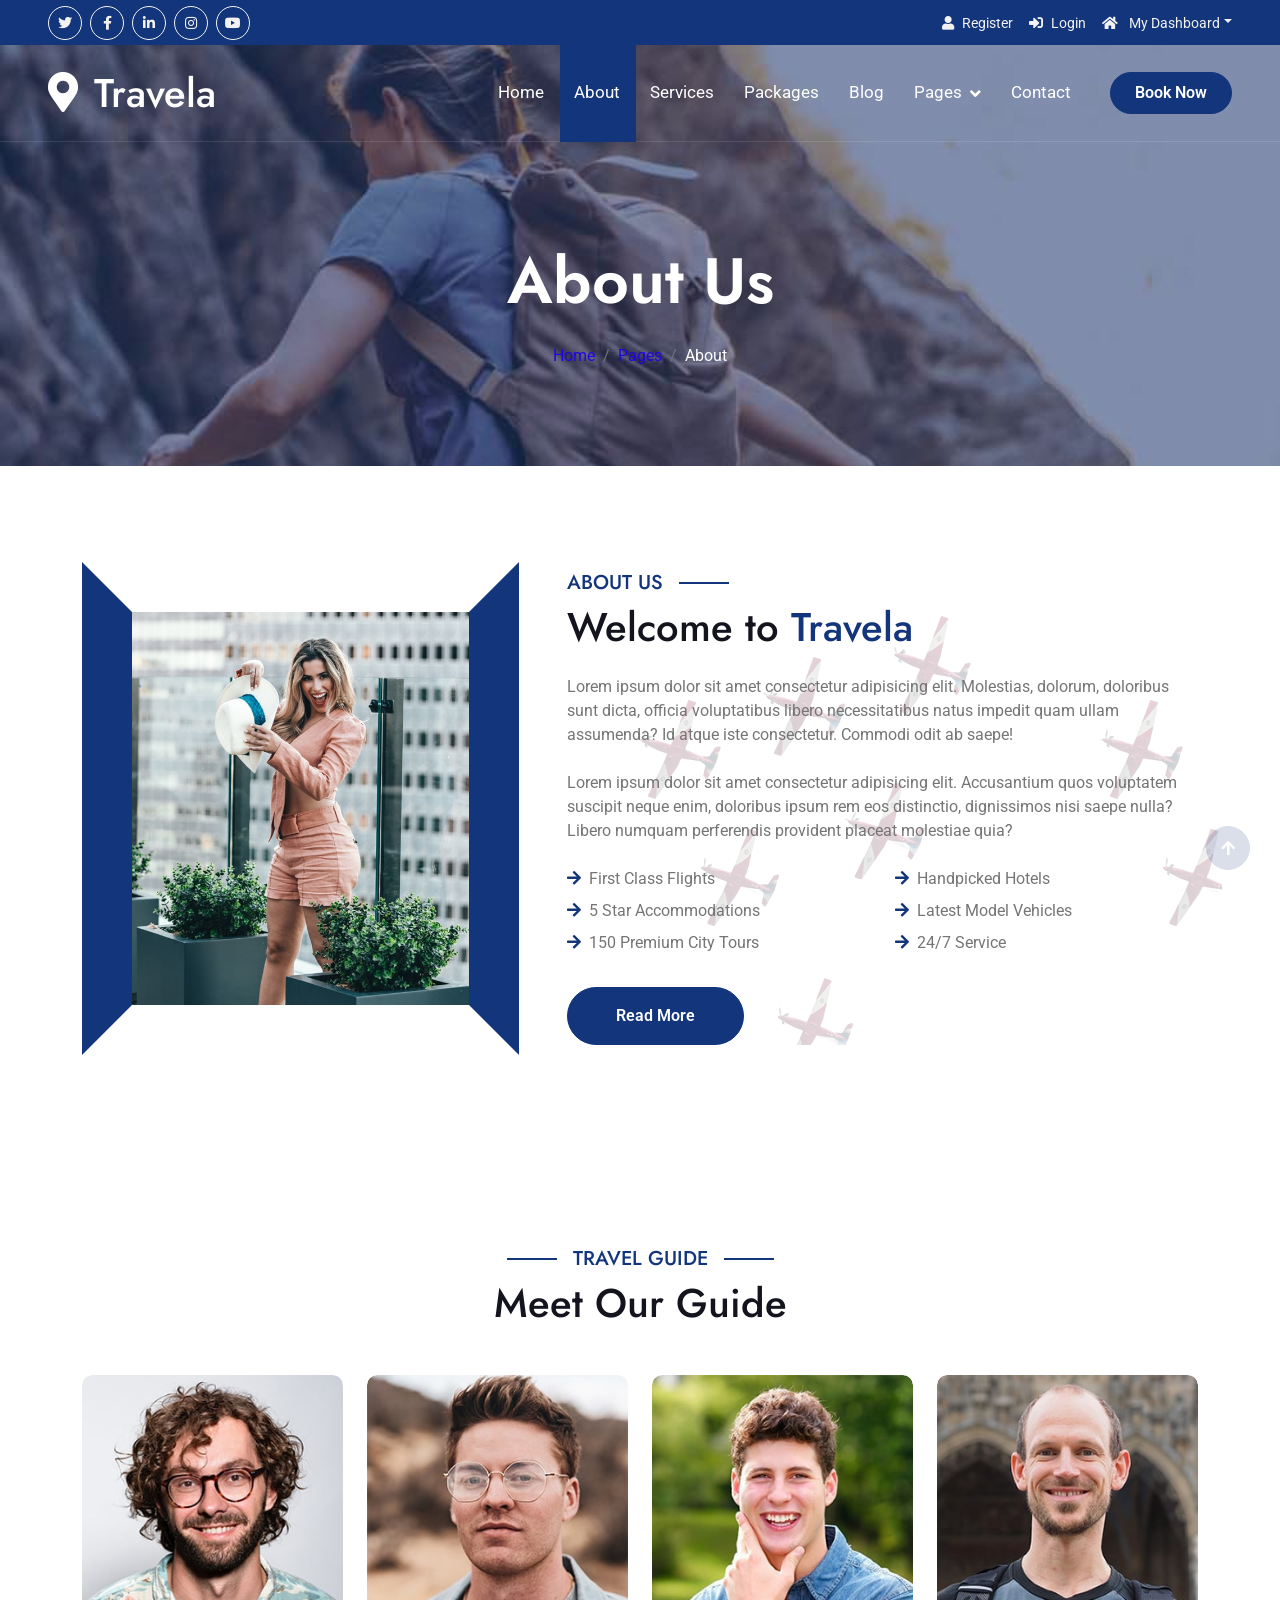
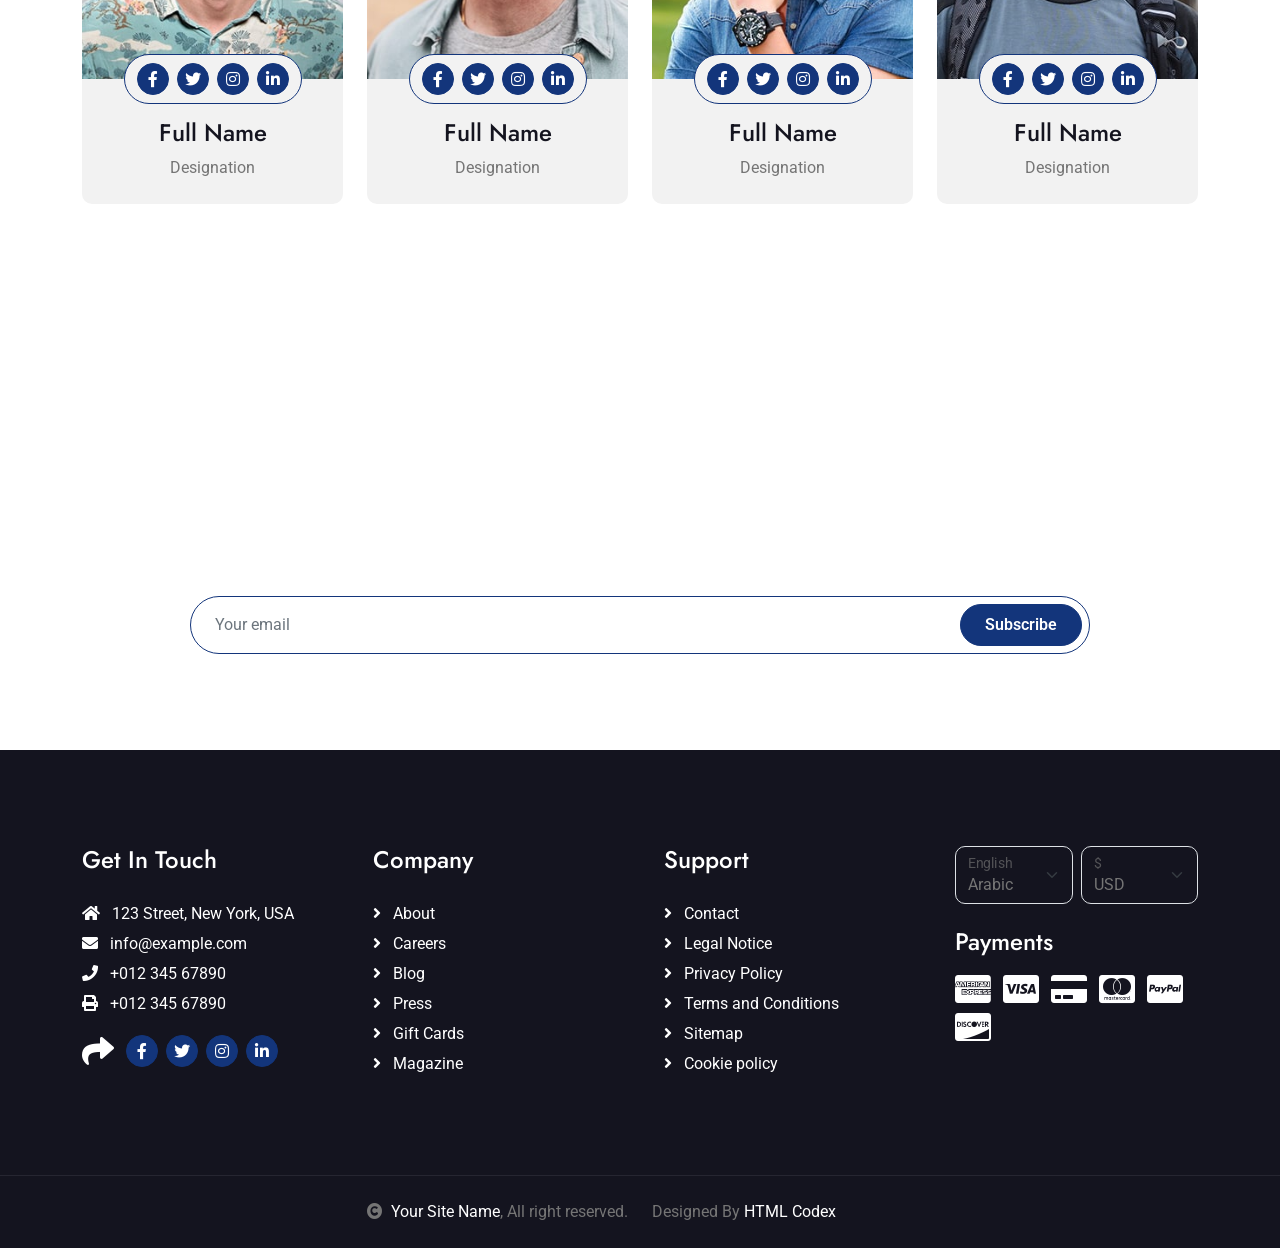
<file: about.html>
<!DOCTYPE html>
<html lang="en">

    <head>
        <meta charset="utf-8">
        <title>Travela - Tourism Website Template</title>
        <meta content="width=device-width, initial-scale=1.0" name="viewport">
        <meta content="" name="keywords">
        <meta content="" name="description">

        <!-- Google Web Fonts -->
        <link rel="preconnect" href="https://fonts.googleapis.com">
        <link rel="preconnect" href="https://fonts.gstatic.com" crossorigin>
        <link href="https://fonts.googleapis.com/css2?family=Jost:wght@500;600&family=Roboto&display=swap" rel="stylesheet"> 

        <!-- Icon Font Stylesheet -->
        <link rel="stylesheet" href="https://use.fontawesome.com/releases/v5.15.4/css/all.css"/>
        <link href="https://cdn.jsdelivr.net/npm/bootstrap-icons@1.4.1/font/bootstrap-icons.css" rel="stylesheet">

        <!-- Libraries Stylesheet -->
        <link href="lib/owlcarousel/assets/owl.carousel.min.css" rel="stylesheet">
        <link href="lib/lightbox/css/lightbox.min.css" rel="stylesheet">


        <!-- Customized Bootstrap Stylesheet -->
        <link href="css/bootstrap.min.css" rel="stylesheet">

        <!-- Template Stylesheet -->
        <link href="css/style.css" rel="stylesheet">
    </head>

    <body>

        <!-- Spinner Start -->
        <div id="spinner" class="show bg-white position-fixed translate-middle w-100 vh-100 top-50 start-50 d-flex align-items-center justify-content-center">
            <div class="spinner-border text-primary" style="width: 3rem; height: 3rem;" role="status">
                <span class="sr-only">Loading...</span>
            </div>
        </div>
        <!-- Spinner End -->

        <!-- Topbar Start -->
        <div class="container-fluid bg-primary px-5 d-none d-lg-block">
            <div class="row gx-0">
                <div class="col-lg-8 text-center text-lg-start mb-2 mb-lg-0">
                    <div class="d-inline-flex align-items-center" style="height: 45px;">
                        <a class="btn btn-sm btn-outline-light btn-sm-square rounded-circle me-2" href=""><i class="fab fa-twitter fw-normal"></i></a>
                        <a class="btn btn-sm btn-outline-light btn-sm-square rounded-circle me-2" href=""><i class="fab fa-facebook-f fw-normal"></i></a>
                        <a class="btn btn-sm btn-outline-light btn-sm-square rounded-circle me-2" href=""><i class="fab fa-linkedin-in fw-normal"></i></a>
                        <a class="btn btn-sm btn-outline-light btn-sm-square rounded-circle me-2" href=""><i class="fab fa-instagram fw-normal"></i></a>
                        <a class="btn btn-sm btn-outline-light btn-sm-square rounded-circle" href=""><i class="fab fa-youtube fw-normal"></i></a>
                    </div>
                </div>
                <div class="col-lg-4 text-center text-lg-end">
                    <div class="d-inline-flex align-items-center" style="height: 45px;">
                        <a href="#"><small class="me-3 text-light"><i class="fa fa-user me-2"></i>Register</small></a>
                        <a href="#"><small class="me-3 text-light"><i class="fa fa-sign-in-alt me-2"></i>Login</small></a>
                        <div class="dropdown">
                            <a href="#" class="dropdown-toggle text-light" data-bs-toggle="dropdown"><small><i class="fa fa-home me-2"></i> My Dashboard</small></a>
                            <div class="dropdown-menu rounded">
                                <a href="#" class="dropdown-item"><i class="fas fa-user-alt me-2"></i> My Profile</a>
                                <a href="#" class="dropdown-item"><i class="fas fa-comment-alt me-2"></i> Inbox</a>
                                <a href="#" class="dropdown-item"><i class="fas fa-bell me-2"></i> Notifications</a>
                                <a href="#" class="dropdown-item"><i class="fas fa-cog me-2"></i> Account Settings</a>
                                <a href="#" class="dropdown-item"><i class="fas fa-power-off me-2"></i> Log Out</a>
                            </div>
                        </div>
                    </div>
                </div>
            </div>
        </div>
        <!-- Topbar End -->

        <!-- Navbar & Hero Start -->
        <div class="container-fluid position-relative p-0">
            <nav class="navbar navbar-expand-lg navbar-light px-4 px-lg-5 py-3 py-lg-0">
                <a href="" class="navbar-brand p-0">
                    <h1 class="m-0"><i class="fa fa-map-marker-alt me-3"></i>Travela</h1>
                    <!-- <img src="img/logo.png" alt="Logo"> -->
                </a>
                <button class="navbar-toggler" type="button" data-bs-toggle="collapse" data-bs-target="#navbarCollapse">
                    <span class="fa fa-bars"></span>
                </button>
                <div class="collapse navbar-collapse" id="navbarCollapse">
                    <div class="navbar-nav ms-auto py-0">
                        <a href="index.html" class="nav-item nav-link">Home</a>
                        <a href="about.html" class="nav-item nav-link active">About</a>
                        <a href="services.html" class="nav-item nav-link">Services</a>
                        <a href="packages.html" class="nav-item nav-link">Packages</a>
                        <a href="blog.html" class="nav-item nav-link">Blog</a>
                        <div class="nav-item dropdown">
                            <a href="#" class="nav-link dropdown-toggle" data-bs-toggle="dropdown">Pages</a>
                            <div class="dropdown-menu m-0">
                                <a href="destination.html" class="dropdown-item">Destination</a>
                                <a href="tour.html" class="dropdown-item">Explore Tour</a>
                                <a href="booking.html" class="dropdown-item">Travel Booking</a>
                                <a href="gallery.html" class="dropdown-item">Our Gallery</a>
                                <a href="guides.html" class="dropdown-item">Travel Guides</a>
                                <a href="testimonial.html" class="dropdown-item">Testimonial</a>
                                <a href="404.html" class="dropdown-item">404 Page</a>
                            </div>
                        </div>
                        <a href="contact.html" class="nav-item nav-link">Contact</a>
                    </div>
                    <a href="" class="btn btn-primary rounded-pill py-2 px-4 ms-lg-4">Book Now</a>
                </div>
            </nav>
        </div>
        <!-- Navbar & Hero End -->

        <!-- Header Start -->
        <div class="container-fluid bg-breadcrumb">
            <div class="container text-center py-5" style="max-width: 900px;">
                <h3 class="text-white display-3 mb-4">About Us</h1>
                <ol class="breadcrumb justify-content-center mb-0">
                    <li class="breadcrumb-item"><a href="index.html">Home</a></li>
                    <li class="breadcrumb-item"><a href="#">Pages</a></li>
                    <li class="breadcrumb-item active text-white">About</li>
                </ol>    
            </div>
        </div>
        <!-- Header End -->

        <!-- About Start -->
        <div class="container-fluid about py-5">
            <div class="container py-5">
                <div class="row g-5 align-items-center">
                    <div class="col-lg-5">
                        <div class="h-100" style="border: 50px solid; border-color: transparent #13357B transparent #13357B;">
                            <img src="img/about-img.jpg" class="img-fluid w-100 h-100" alt="">
                        </div>
                    </div>
                    <div class="col-lg-7" style="background: linear-gradient(rgba(255, 255, 255, .8), rgba(255, 255, 255, .8)), url(img/about-img-1.png);">
                        <h5 class="section-about-title pe-3">About Us</h5>
                        <h1 class="mb-4">Welcome to <span class="text-primary">Travela</span></h1>
                        <p class="mb-4">Lorem ipsum dolor sit amet consectetur adipisicing elit. Molestias, dolorum, doloribus sunt dicta, officia voluptatibus libero necessitatibus natus impedit quam ullam assumenda? Id atque iste consectetur. Commodi odit ab saepe!</p>
                        <p class="mb-4">Lorem ipsum dolor sit amet consectetur adipisicing elit. Accusantium quos voluptatem suscipit neque enim, doloribus ipsum rem eos distinctio, dignissimos nisi saepe nulla? Libero numquam perferendis provident placeat molestiae quia?</p>
                        <div class="row gy-2 gx-4 mb-4">
                            <div class="col-sm-6">
                                <p class="mb-0"><i class="fa fa-arrow-right text-primary me-2"></i>First Class Flights</p>
                            </div>
                            <div class="col-sm-6">
                                <p class="mb-0"><i class="fa fa-arrow-right text-primary me-2"></i>Handpicked Hotels</p>
                            </div>
                            <div class="col-sm-6">
                                <p class="mb-0"><i class="fa fa-arrow-right text-primary me-2"></i>5 Star Accommodations</p>
                            </div>
                            <div class="col-sm-6">
                                <p class="mb-0"><i class="fa fa-arrow-right text-primary me-2"></i>Latest Model Vehicles</p>
                            </div>
                            <div class="col-sm-6">
                                <p class="mb-0"><i class="fa fa-arrow-right text-primary me-2"></i>150 Premium City Tours</p>
                            </div>
                            <div class="col-sm-6">
                                <p class="mb-0"><i class="fa fa-arrow-right text-primary me-2"></i>24/7 Service</p>
                            </div>
                        </div>
                        <a class="btn btn-primary rounded-pill py-3 px-5 mt-2" href="">Read More</a>
                    </div>
                </div>
            </div>
        </div>
        <!-- About End -->

        <!-- Travel Guide Start -->
        <div class="container-fluid guide py-5">
            <div class="container py-5">
                <div class="mx-auto text-center mb-5" style="max-width: 900px;">
                    <h5 class="section-title px-3">Travel Guide</h5>
                    <h1 class="mb-0">Meet Our Guide</h1>
                </div>
                <div class="row g-4">
                    <div class="col-md-6 col-lg-3">
                        <div class="guide-item">
                            <div class="guide-img">
                                <div class="guide-img-efects">
                                    <img src="img/guide-1.jpg" class="img-fluid w-100 rounded-top" alt="Image">
                                </div>
                                <div class="guide-icon rounded-pill p-2">
                                    <a class="btn btn-square btn-primary rounded-circle mx-1" href=""><i class="fab fa-facebook-f"></i></a>
                                    <a class="btn btn-square btn-primary rounded-circle mx-1" href=""><i class="fab fa-twitter"></i></a>
                                    <a class="btn btn-square btn-primary rounded-circle mx-1" href=""><i class="fab fa-instagram"></i></a>
                                    <a class="btn btn-square btn-primary rounded-circle mx-1" href=""><i class="fab fa-linkedin-in"></i></a>
                                </div>
                            </div>
                            <div class="guide-title text-center rounded-bottom p-4">
                                <div class="guide-title-inner">
                                    <h4 class="mt-3">Full Name</h4>
                                    <p class="mb-0">Designation</p>
                                </div>
                            </div>
                        </div>
                    </div>
                    <div class="col-md-6 col-lg-3">
                        <div class="guide-item">
                            <div class="guide-img">
                                <div class="guide-img-efects">
                                    <img src="img/guide-2.jpg" class="img-fluid w-100 rounded-top" alt="Image">
                                </div>
                                <div class="guide-icon rounded-pill p-2">
                                    <a class="btn btn-square btn-primary rounded-circle mx-1" href=""><i class="fab fa-facebook-f"></i></a>
                                    <a class="btn btn-square btn-primary rounded-circle mx-1" href=""><i class="fab fa-twitter"></i></a>
                                    <a class="btn btn-square btn-primary rounded-circle mx-1" href=""><i class="fab fa-instagram"></i></a>
                                    <a class="btn btn-square btn-primary rounded-circle mx-1" href=""><i class="fab fa-linkedin-in"></i></a>
                                </div>
                            </div>
                            <div class="guide-title text-center rounded-bottom p-4">
                                <div class="guide-title-inner">
                                    <h4 class="mt-3">Full Name</h4>
                                    <p class="mb-0">Designation</p>
                                </div>
                            </div>
                        </div>
                    </div>
                    <div class="col-md-6 col-lg-3">
                        <div class="guide-item">
                            <div class="guide-img">
                                <div class="guide-img-efects">
                                    <img src="img/guide-3.jpg" class="img-fluid w-100 rounded-top" alt="Image">
                                </div>
                                <div class="guide-icon rounded-pill p-2">
                                    <a class="btn btn-square btn-primary rounded-circle mx-1" href=""><i class="fab fa-facebook-f"></i></a>
                                    <a class="btn btn-square btn-primary rounded-circle mx-1" href=""><i class="fab fa-twitter"></i></a>
                                    <a class="btn btn-square btn-primary rounded-circle mx-1" href=""><i class="fab fa-instagram"></i></a>
                                    <a class="btn btn-square btn-primary rounded-circle mx-1" href=""><i class="fab fa-linkedin-in"></i></a>
                                </div>
                            </div>
                            <div class="guide-title text-center rounded-bottom p-4">
                                <div class="guide-title-inner">
                                    <h4 class="mt-3">Full Name</h4>
                                    <p class="mb-0">Designation</p>
                                </div>
                            </div>
                        </div>
                    </div>
                    <div class="col-md-6 col-lg-3">
                        <div class="guide-item">
                            <div class="guide-img">
                                <div class="guide-img-efects">
                                    <img src="img/guide-4.jpg" class="img-fluid w-100 rounded-top" alt="Image">
                                </div>
                                <div class="guide-icon rounded-pill p-2">
                                    <a class="btn btn-square btn-primary rounded-circle mx-1" href=""><i class="fab fa-facebook-f"></i></a>
                                    <a class="btn btn-square btn-primary rounded-circle mx-1" href=""><i class="fab fa-twitter"></i></a>
                                    <a class="btn btn-square btn-primary rounded-circle mx-1" href=""><i class="fab fa-instagram"></i></a>
                                    <a class="btn btn-square btn-primary rounded-circle mx-1" href=""><i class="fab fa-linkedin-in"></i></a>
                                </div>
                            </div>
                            <div class="guide-title text-center rounded-bottom p-4">
                                <div class="guide-title-inner">
                                    <h4 class="mt-3">Full Name</h4>
                                    <p class="mb-0">Designation</p>
                                </div>
                            </div>
                        </div>
                    </div>
                </div>
            </div>
        </div>
        <!-- Travel Guide End -->

        <!-- Subscribe Start -->
        <div class="container-fluid subscribe py-5">
            <div class="container text-center py-5">
                <div class="mx-auto text-center" style="max-width: 900px;">
                    <h5 class="subscribe-title px-3">Subscribe</h5>
                    <h1 class="text-white mb-4">Our Newsletter</h1>
                    <p class="text-white mb-5">Lorem ipsum dolor sit amet consectetur adipisicing elit. Laborum tempore nam, architecto doloremque velit explicabo? Voluptate sunt eveniet fuga eligendi! Expedita laudantium fugiat corrupti eum cum repellat a laborum quasi.
                    </p>
                    <div class="position-relative mx-auto">
                        <input class="form-control border-primary rounded-pill w-100 py-3 ps-4 pe-5" type="text" placeholder="Your email">
                        <button type="button" class="btn btn-primary rounded-pill position-absolute top-0 end-0 py-2 px-4 mt-2 me-2">Subscribe</button>
                    </div>
                </div>
            </div>
        </div>
        <!-- Subscribe End -->

        <!-- Footer Start -->
        <div class="container-fluid footer py-5">
            <div class="container py-5">
                <div class="row g-5">
                    <div class="col-md-6 col-lg-6 col-xl-3">
                        <div class="footer-item d-flex flex-column">
                            <h4 class="mb-4 text-white">Get In Touch</h4>
                            <a href=""><i class="fas fa-home me-2"></i> 123 Street, New York, USA</a>
                            <a href=""><i class="fas fa-envelope me-2"></i> info@example.com</a>
                            <a href=""><i class="fas fa-phone me-2"></i> +012 345 67890</a>
                            <a href="" class="mb-3"><i class="fas fa-print me-2"></i> +012 345 67890</a>
                            <div class="d-flex align-items-center">
                                <i class="fas fa-share fa-2x text-white me-2"></i>
                                <a class="btn-square btn btn-primary rounded-circle mx-1" href=""><i class="fab fa-facebook-f"></i></a>
                                <a class="btn-square btn btn-primary rounded-circle mx-1" href=""><i class="fab fa-twitter"></i></a>
                                <a class="btn-square btn btn-primary rounded-circle mx-1" href=""><i class="fab fa-instagram"></i></a>
                                <a class="btn-square btn btn-primary rounded-circle mx-1" href=""><i class="fab fa-linkedin-in"></i></a>
                            </div>
                        </div>
                    </div>
                    <div class="col-md-6 col-lg-6 col-xl-3">
                        <div class="footer-item d-flex flex-column">
                            <h4 class="mb-4 text-white">Company</h4>
                            <a href=""><i class="fas fa-angle-right me-2"></i> About</a>
                            <a href=""><i class="fas fa-angle-right me-2"></i> Careers</a>
                            <a href=""><i class="fas fa-angle-right me-2"></i> Blog</a>
                            <a href=""><i class="fas fa-angle-right me-2"></i> Press</a>
                            <a href=""><i class="fas fa-angle-right me-2"></i> Gift Cards</a>
                            <a href=""><i class="fas fa-angle-right me-2"></i> Magazine</a>
                        </div>
                    </div>
                    <div class="col-md-6 col-lg-6 col-xl-3">
                        <div class="footer-item d-flex flex-column">
                            <h4 class="mb-4 text-white">Support</h4>
                            <a href=""><i class="fas fa-angle-right me-2"></i> Contact</a>
                            <a href=""><i class="fas fa-angle-right me-2"></i> Legal Notice</a>
                            <a href=""><i class="fas fa-angle-right me-2"></i> Privacy Policy</a>
                            <a href=""><i class="fas fa-angle-right me-2"></i> Terms and Conditions</a>
                            <a href=""><i class="fas fa-angle-right me-2"></i> Sitemap</a>
                            <a href=""><i class="fas fa-angle-right me-2"></i> Cookie policy</a>
                        </div>
                    </div>
                    <div class="col-md-6 col-lg-6 col-xl-3">
                        <div class="footer-item">
                            <div class="row gy-3 gx-2 mb-4">
                                <div class="col-xl-6">
                                    <form>
                                        <div class="form-floating">
                                            <select class="form-select bg-dark border" id="select1">
                                                <option value="1">Arabic</option>
                                                <option value="2">German</option>
                                                <option value="3">Greek</option>
                                                <option value="3">New York</option>
                                            </select>
                                            <label for="select1">English</label>
                                        </div>
                                    </form>
                                </div>
                                <div class="col-xl-6">
                                    <form>
                                        <div class="form-floating">
                                            <select class="form-select bg-dark border" id="select1">
                                                <option value="1">USD</option>
                                                <option value="2">EUR</option>
                                                <option value="3">INR</option>
                                                <option value="3">GBP</option>
                                            </select>
                                            <label for="select1">$</label>
                                        </div>
                                    </form>
                                </div>
                            </div>
                            <h4 class="text-white mb-3">Payments</h4>
                            <div class="footer-bank-card">
                                <a href="#" class="text-white me-2"><i class="fab fa-cc-amex fa-2x"></i></a>
                                <a href="#" class="text-white me-2"><i class="fab fa-cc-visa fa-2x"></i></a>
                                <a href="#" class="text-white me-2"><i class="fas fa-credit-card fa-2x"></i></a>
                                <a href="#" class="text-white me-2"><i class="fab fa-cc-mastercard fa-2x"></i></a>
                                <a href="#" class="text-white me-2"><i class="fab fa-cc-paypal fa-2x"></i></a>
                                <a href="#" class="text-white"><i class="fab fa-cc-discover fa-2x"></i></a>
                            </div>
                        </div>
                    </div>
                </div>
            </div>
        </div>
        <!-- Footer End -->
        
        <!-- Copyright Start -->
        <div class="container-fluid copyright text-body py-4">
            <div class="container">
                <div class="row g-4 align-items-center">
                    <div class="col-md-6 text-center text-md-end mb-md-0">
                        <i class="fas fa-copyright me-2"></i><a class="text-white" href="#">Your Site Name</a>, All right reserved.
                    </div>
                    <div class="col-md-6 text-center text-md-start">
                        <!--/*** This template is free as long as you keep the below author’s credit link/attribution link/backlink. ***/-->
                        <!--/*** If you'd like to use the template without the below author’s credit link/attribution link/backlink, ***/-->
                        <!--/*** you can purchase the Credit Removal License from "https://htmlcodex.com/credit-removal". ***/-->
                        Designed By <a class="text-white" href="https://htmlcodex.com">HTML Codex</a>
                    </div>
                </div>
            </div>
        </div>
        <!-- Copyright End -->

        <!-- Back to Top -->
        <a href="#" class="btn btn-primary btn-primary-outline-0 btn-md-square back-to-top"><i class="fa fa-arrow-up"></i></a>   

        
        <!-- JavaScript Libraries -->
        <script src="https://ajax.googleapis.com/ajax/libs/jquery/3.6.4/jquery.min.js"></script>
        <script src="https://cdn.jsdelivr.net/npm/bootstrap@5.0.0/dist/js/bootstrap.bundle.min.js"></script>
        <script src="lib/easing/easing.min.js"></script>
        <script src="lib/waypoints/waypoints.min.js"></script>
        <script src="lib/owlcarousel/owl.carousel.min.js"></script>
        <script src="lib/lightbox/js/lightbox.min.js"></script>
        

        <!-- Template Javascript -->
        <script src="js/main.js"></script>
    </body>

</html>
</file>
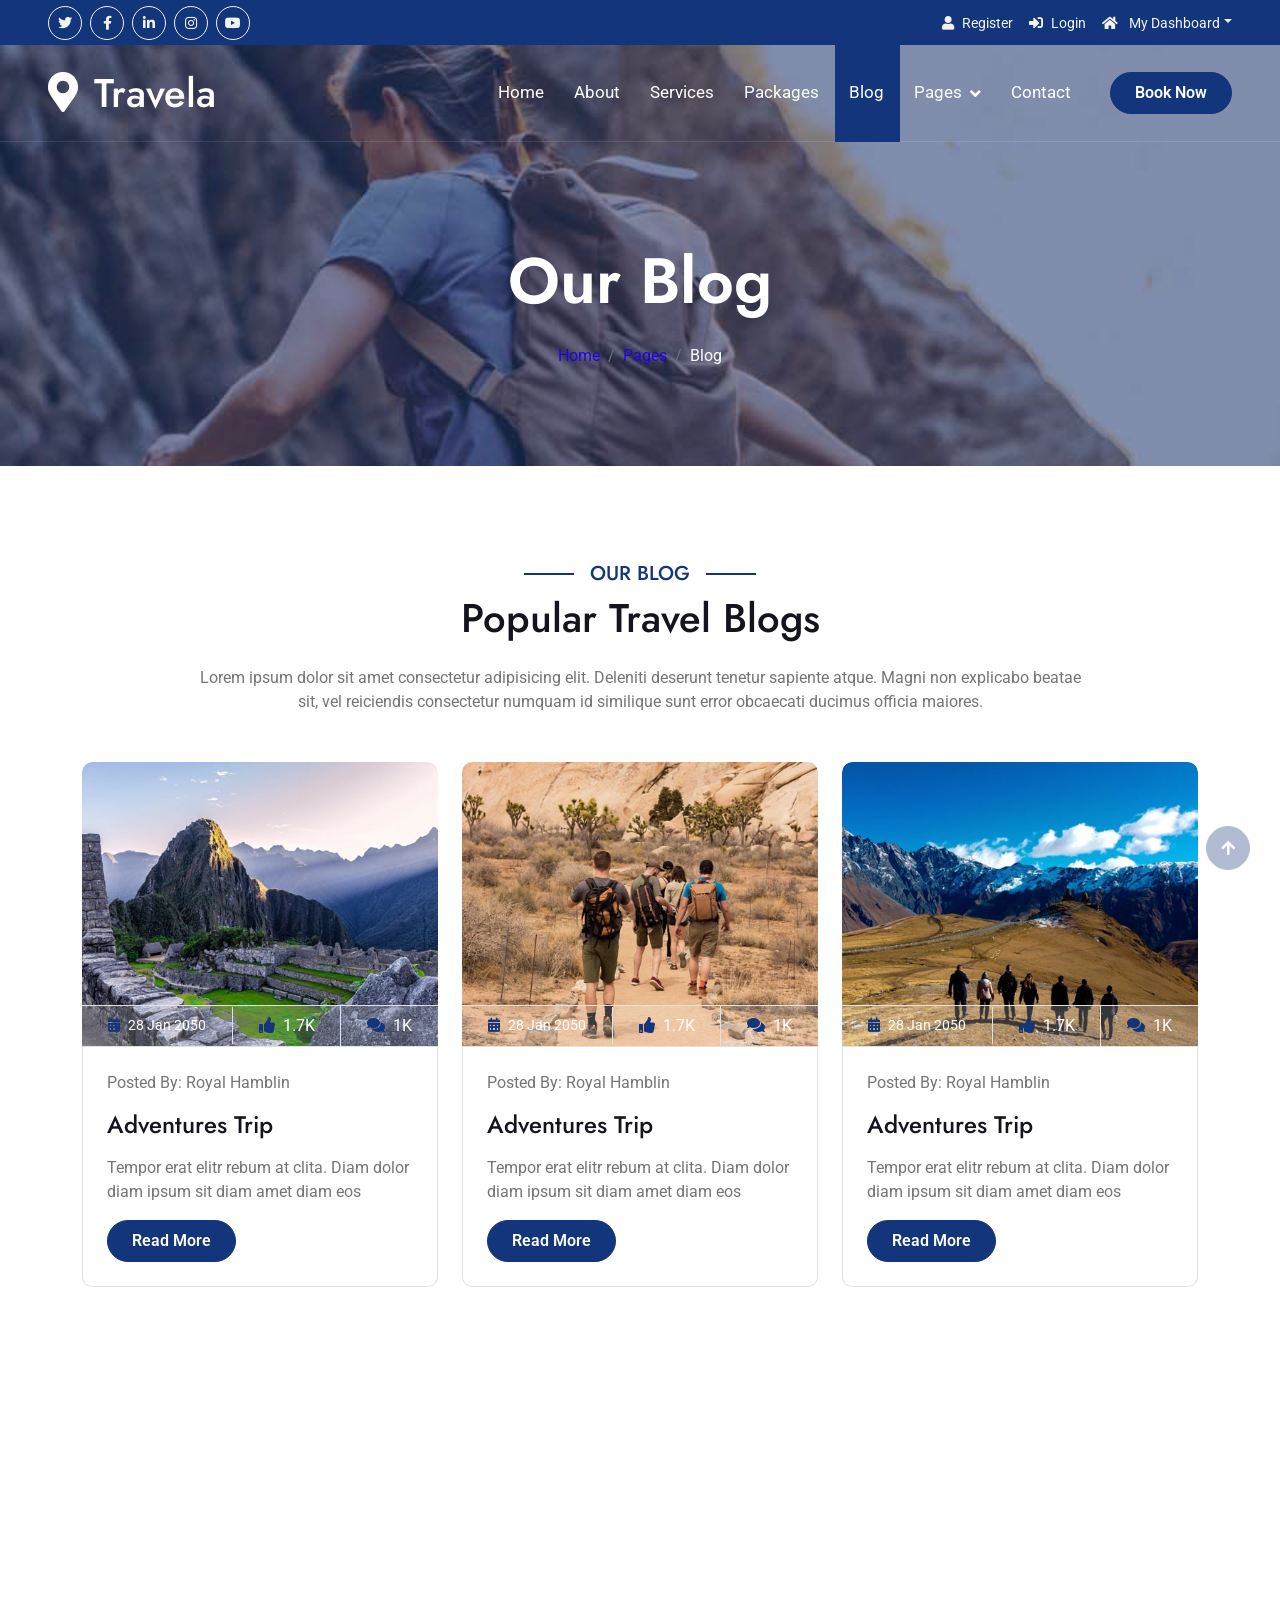
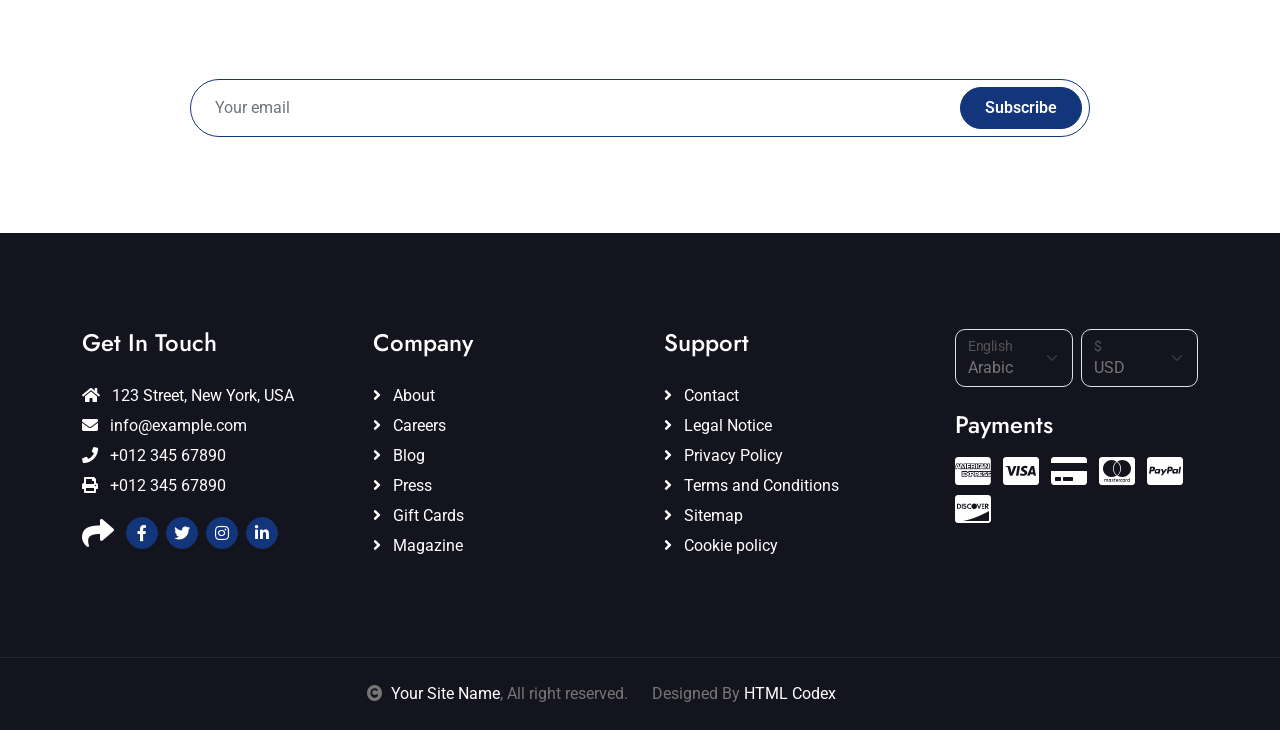
<file: blog.html>
<!DOCTYPE html>
<html lang="en">

    <head>
        <meta charset="utf-8">
        <title>Travela - Tourism Website Template</title>
        <meta content="width=device-width, initial-scale=1.0" name="viewport">
        <meta content="" name="keywords">
        <meta content="" name="description">

        <!-- Google Web Fonts -->
        <link rel="preconnect" href="https://fonts.googleapis.com">
        <link rel="preconnect" href="https://fonts.gstatic.com" crossorigin>
        <link href="https://fonts.googleapis.com/css2?family=Jost:wght@500;600&family=Roboto&display=swap" rel="stylesheet"> 

        <!-- Icon Font Stylesheet -->
        <link rel="stylesheet" href="https://use.fontawesome.com/releases/v5.15.4/css/all.css"/>
        <link href="https://cdn.jsdelivr.net/npm/bootstrap-icons@1.4.1/font/bootstrap-icons.css" rel="stylesheet">

        <!-- Libraries Stylesheet -->
        <link href="lib/owlcarousel/assets/owl.carousel.min.css" rel="stylesheet">
        <link href="lib/lightbox/css/lightbox.min.css" rel="stylesheet">


        <!-- Customized Bootstrap Stylesheet -->
        <link href="css/bootstrap.min.css" rel="stylesheet">

        <!-- Template Stylesheet -->
        <link href="css/style.css" rel="stylesheet">
    </head>

    <body>

        <!-- Spinner Start -->
        <div id="spinner" class="show bg-white position-fixed translate-middle w-100 vh-100 top-50 start-50 d-flex align-items-center justify-content-center">
            <div class="spinner-border text-primary" style="width: 3rem; height: 3rem;" role="status">
                <span class="sr-only">Loading...</span>
            </div>
        </div>
        <!-- Spinner End -->

        <!-- Topbar Start -->
        <div class="container-fluid bg-primary px-5 d-none d-lg-block">
            <div class="row gx-0">
                <div class="col-lg-8 text-center text-lg-start mb-2 mb-lg-0">
                    <div class="d-inline-flex align-items-center" style="height: 45px;">
                        <a class="btn btn-sm btn-outline-light btn-sm-square rounded-circle me-2" href=""><i class="fab fa-twitter fw-normal"></i></a>
                        <a class="btn btn-sm btn-outline-light btn-sm-square rounded-circle me-2" href=""><i class="fab fa-facebook-f fw-normal"></i></a>
                        <a class="btn btn-sm btn-outline-light btn-sm-square rounded-circle me-2" href=""><i class="fab fa-linkedin-in fw-normal"></i></a>
                        <a class="btn btn-sm btn-outline-light btn-sm-square rounded-circle me-2" href=""><i class="fab fa-instagram fw-normal"></i></a>
                        <a class="btn btn-sm btn-outline-light btn-sm-square rounded-circle" href=""><i class="fab fa-youtube fw-normal"></i></a>
                    </div>
                </div>
                <div class="col-lg-4 text-center text-lg-end">
                    <div class="d-inline-flex align-items-center" style="height: 45px;">
                        <a href="#"><small class="me-3 text-light"><i class="fa fa-user me-2"></i>Register</small></a>
                        <a href="#"><small class="me-3 text-light"><i class="fa fa-sign-in-alt me-2"></i>Login</small></a>
                        <div class="dropdown">
                            <a href="#" class="dropdown-toggle text-light" data-bs-toggle="dropdown"><small><i class="fa fa-home me-2"></i> My Dashboard</small></a>
                            <div class="dropdown-menu rounded">
                                <a href="#" class="dropdown-item"><i class="fas fa-user-alt me-2"></i> My Profile</a>
                                <a href="#" class="dropdown-item"><i class="fas fa-comment-alt me-2"></i> Inbox</a>
                                <a href="#" class="dropdown-item"><i class="fas fa-bell me-2"></i> Notifications</a>
                                <a href="#" class="dropdown-item"><i class="fas fa-cog me-2"></i> Account Settings</a>
                                <a href="#" class="dropdown-item"><i class="fas fa-power-off me-2"></i> Log Out</a>
                            </div>
                        </div>
                    </div>
                </div>
            </div>
        </div>
        <!-- Topbar End -->

        <!-- Navbar & Hero Start -->
        <div class="container-fluid position-relative p-0">
            <nav class="navbar navbar-expand-lg navbar-light px-4 px-lg-5 py-3 py-lg-0">
                <a href="" class="navbar-brand p-0">
                    <h1 class="m-0"><i class="fa fa-map-marker-alt me-3"></i>Travela</h1>
                    <!-- <img src="img/logo.png" alt="Logo"> -->
                </a>
                <button class="navbar-toggler" type="button" data-bs-toggle="collapse" data-bs-target="#navbarCollapse">
                    <span class="fa fa-bars"></span>
                </button>
                <div class="collapse navbar-collapse" id="navbarCollapse">
                    <div class="navbar-nav ms-auto py-0">
                        <a href="index.html" class="nav-item nav-link">Home</a>
                        <a href="about.html" class="nav-item nav-link">About</a>
                        <a href="services.html" class="nav-item nav-link">Services</a>
                        <a href="packages.html" class="nav-item nav-link">Packages</a>
                        <a href="blog.html" class="nav-item nav-link active">Blog</a>
                        <div class="nav-item dropdown">
                            <a href="#" class="nav-link dropdown-toggle" data-bs-toggle="dropdown">Pages</a>
                            <div class="dropdown-menu m-0">
                                <a href="destination.html" class="dropdown-item">Destination</a>
                                <a href="tour.html" class="dropdown-item">Explore Tour</a>
                                <a href="booking.html" class="dropdown-item">Travel Booking</a>
                                <a href="gallery.html" class="dropdown-item">Our Gallery</a>
                                <a href="guides.html" class="dropdown-item">Travel Guides</a>
                                <a href="testimonial.html" class="dropdown-item">Testimonial</a>
                                <a href="404.html" class="dropdown-item">404 Page</a>
                            </div>
                        </div>
                        <a href="contact.html" class="nav-item nav-link">Contact</a>
                    </div>
                    <a href="" class="btn btn-primary rounded-pill py-2 px-4 ms-lg-4">Book Now</a>
                </div>
            </nav>
        </div>
        <!-- Navbar & Hero End -->

        <!-- Header Start -->
        <div class="container-fluid bg-breadcrumb">
            <div class="container text-center py-5" style="max-width: 900px;">
                <h3 class="text-white display-3 mb-4">Our Blog</h1>
                <ol class="breadcrumb justify-content-center mb-0">
                    <li class="breadcrumb-item"><a href="index.html">Home</a></li>
                    <li class="breadcrumb-item"><a href="#">Pages</a></li>
                    <li class="breadcrumb-item active text-white">Blog</li>
                </ol>    
            </div>
        </div>
        <!-- Header End -->

        <!-- Blog Start -->
        <div class="container-fluid blog py-5">
            <div class="container py-5">
                <div class="mx-auto text-center mb-5" style="max-width: 900px;">
                    <h5 class="section-title px-3">Our Blog</h5>
                    <h1 class="mb-4">Popular Travel Blogs</h1>
                    <p class="mb-0">Lorem ipsum dolor sit amet consectetur adipisicing elit. Deleniti deserunt tenetur sapiente atque. Magni non explicabo beatae sit, vel reiciendis consectetur numquam id similique sunt error obcaecati ducimus officia maiores.
                    </p>
                </div>
                <div class="row g-4 justify-content-center">
                    <div class="col-lg-4 col-md-6">
                        <div class="blog-item">
                            <div class="blog-img">
                                <div class="blog-img-inner">
                                    <img class="img-fluid w-100 rounded-top" src="img/blog-1.jpg" alt="Image">
                                    <div class="blog-icon">
                                        <a href="#" class="my-auto"><i class="fas fa-link fa-2x text-white"></i></a>
                                    </div>
                                </div>
                                <div class="blog-info d-flex align-items-center border border-start-0 border-end-0">
                                    <small class="flex-fill text-center border-end py-2"><i class="fa fa-calendar-alt text-primary me-2"></i>28 Jan 2050</small>
                                    <a href="#" class="btn-hover flex-fill text-center text-white border-end py-2"><i class="fa fa-thumbs-up text-primary me-2"></i>1.7K</a>
                                    <a href="#" class="btn-hover flex-fill text-center text-white py-2"><i class="fa fa-comments text-primary me-2"></i>1K</a>
                                </div>
                            </div>
                            <div class="blog-content border border-top-0 rounded-bottom p-4">
                                <p class="mb-3">Posted By: Royal Hamblin </p>
                                <a href="#" class="h4">Adventures Trip</a>
                                <p class="my-3">Tempor erat elitr rebum at clita. Diam dolor diam ipsum sit diam amet diam eos</p>
                                <a href="#" class="btn btn-primary rounded-pill py-2 px-4">Read More</a>
                            </div>
                        </div>
                    </div>
                    <div class="col-lg-4 col-md-6">
                        <div class="blog-item">
                            <div class="blog-img">
                                <div class="blog-img-inner">
                                    <img class="img-fluid w-100 rounded-top" src="img/blog-2.jpg" alt="Image">
                                    <div class="blog-icon">
                                        <a href="#" class="my-auto"><i class="fas fa-link fa-2x text-white"></i></a>
                                    </div>
                                </div>
                                <div class="blog-info d-flex align-items-center border border-start-0 border-end-0">
                                    <small class="flex-fill text-center border-end py-2"><i class="fa fa-calendar-alt text-primary me-2"></i>28 Jan 2050</small>
                                    <a href="#" class="btn-hover flex-fill text-center text-white border-end py-2"><i class="fa fa-thumbs-up text-primary me-2"></i>1.7K</a>
                                    <a href="#" class="btn-hover flex-fill text-center text-white py-2"><i class="fa fa-comments text-primary me-2"></i>1K</a>
                                </div>
                            </div>
                            <div class="blog-content border border-top-0 rounded-bottom p-4">
                                <p class="mb-3">Posted By: Royal Hamblin </p>
                                <a href="#" class="h4">Adventures Trip</a>
                                <p class="my-3">Tempor erat elitr rebum at clita. Diam dolor diam ipsum sit diam amet diam eos</p>
                                <a href="#" class="btn btn-primary rounded-pill py-2 px-4">Read More</a>
                            </div>
                        </div>
                    </div>
                    <div class="col-lg-4 col-md-6">
                        <div class="blog-item">
                            <div class="blog-img">
                                <div class="blog-img-inner">
                                    <img class="img-fluid w-100 rounded-top" src="img/blog-3.jpg" alt="Image">
                                    <div class="blog-icon">
                                        <a href="#" class="my-auto"><i class="fas fa-link fa-2x text-white"></i></a>
                                    </div>
                                </div>
                                <div class="blog-info d-flex align-items-center border border-start-0 border-end-0">
                                    <small class="flex-fill text-center border-end py-2"><i class="fa fa-calendar-alt text-primary me-2"></i>28 Jan 2050</small>
                                    <a href="#" class="btn-hover flex-fill text-center text-white border-end py-2"><i class="fa fa-thumbs-up text-primary me-2"></i>1.7K</a>
                                    <a href="#" class="btn-hover flex-fill text-center text-white py-2"><i class="fa fa-comments text-primary me-2"></i>1K</a>
                                </div>
                            </div>
                            <div class="blog-content border border-top-0 rounded-bottom p-4">
                                <p class="mb-3">Posted By: Royal Hamblin </p>
                                <a href="#" class="h4">Adventures Trip</a>
                                <p class="my-3">Tempor erat elitr rebum at clita. Diam dolor diam ipsum sit diam amet diam eos</p>
                                <a href="#" class="btn btn-primary rounded-pill py-2 px-4">Read More</a>
                            </div>
                        </div>
                    </div>
                </div>
            </div>
        </div>
        <!-- Blog End -->

        <!-- Subscribe Start -->
        <div class="container-fluid subscribe py-5">
            <div class="container text-center py-5">
                <div class="mx-auto text-center" style="max-width: 900px;">
                    <h5 class="subscribe-title px-3">Subscribe</h5>
                    <h1 class="text-white mb-4">Our Newsletter</h1>
                    <p class="text-white mb-5">Lorem ipsum dolor sit amet consectetur adipisicing elit. Laborum tempore nam, architecto doloremque velit explicabo? Voluptate sunt eveniet fuga eligendi! Expedita laudantium fugiat corrupti eum cum repellat a laborum quasi.
                    </p>
                    <div class="position-relative mx-auto">
                        <input class="form-control border-primary rounded-pill w-100 py-3 ps-4 pe-5" type="text" placeholder="Your email">
                        <button type="button" class="btn btn-primary rounded-pill position-absolute top-0 end-0 py-2 px-4 mt-2 me-2">Subscribe</button>
                    </div>
                </div>
            </div>
        </div>
        <!-- Subscribe End -->

        <!-- Footer Start -->
        <div class="container-fluid footer py-5">
            <div class="container py-5">
                <div class="row g-5">
                    <div class="col-md-6 col-lg-6 col-xl-3">
                        <div class="footer-item d-flex flex-column">
                            <h4 class="mb-4 text-white">Get In Touch</h4>
                            <a href=""><i class="fas fa-home me-2"></i> 123 Street, New York, USA</a>
                            <a href=""><i class="fas fa-envelope me-2"></i> info@example.com</a>
                            <a href=""><i class="fas fa-phone me-2"></i> +012 345 67890</a>
                            <a href="" class="mb-3"><i class="fas fa-print me-2"></i> +012 345 67890</a>
                            <div class="d-flex align-items-center">
                                <i class="fas fa-share fa-2x text-white me-2"></i>
                                <a class="btn-square btn btn-primary rounded-circle mx-1" href=""><i class="fab fa-facebook-f"></i></a>
                                <a class="btn-square btn btn-primary rounded-circle mx-1" href=""><i class="fab fa-twitter"></i></a>
                                <a class="btn-square btn btn-primary rounded-circle mx-1" href=""><i class="fab fa-instagram"></i></a>
                                <a class="btn-square btn btn-primary rounded-circle mx-1" href=""><i class="fab fa-linkedin-in"></i></a>
                            </div>
                        </div>
                    </div>
                    <div class="col-md-6 col-lg-6 col-xl-3">
                        <div class="footer-item d-flex flex-column">
                            <h4 class="mb-4 text-white">Company</h4>
                            <a href=""><i class="fas fa-angle-right me-2"></i> About</a>
                            <a href=""><i class="fas fa-angle-right me-2"></i> Careers</a>
                            <a href=""><i class="fas fa-angle-right me-2"></i> Blog</a>
                            <a href=""><i class="fas fa-angle-right me-2"></i> Press</a>
                            <a href=""><i class="fas fa-angle-right me-2"></i> Gift Cards</a>
                            <a href=""><i class="fas fa-angle-right me-2"></i> Magazine</a>
                        </div>
                    </div>
                    <div class="col-md-6 col-lg-6 col-xl-3">
                        <div class="footer-item d-flex flex-column">
                            <h4 class="mb-4 text-white">Support</h4>
                            <a href=""><i class="fas fa-angle-right me-2"></i> Contact</a>
                            <a href=""><i class="fas fa-angle-right me-2"></i> Legal Notice</a>
                            <a href=""><i class="fas fa-angle-right me-2"></i> Privacy Policy</a>
                            <a href=""><i class="fas fa-angle-right me-2"></i> Terms and Conditions</a>
                            <a href=""><i class="fas fa-angle-right me-2"></i> Sitemap</a>
                            <a href=""><i class="fas fa-angle-right me-2"></i> Cookie policy</a>
                        </div>
                    </div>
                    <div class="col-md-6 col-lg-6 col-xl-3">
                        <div class="footer-item">
                            <div class="row gy-3 gx-2 mb-4">
                                <div class="col-xl-6">
                                    <form>
                                        <div class="form-floating">
                                            <select class="form-select bg-dark border" id="select1">
                                                <option value="1">Arabic</option>
                                                <option value="2">German</option>
                                                <option value="3">Greek</option>
                                                <option value="3">New York</option>
                                            </select>
                                            <label for="select1">English</label>
                                        </div>
                                    </form>
                                </div>
                                <div class="col-xl-6">
                                    <form>
                                        <div class="form-floating">
                                            <select class="form-select bg-dark border" id="select1">
                                                <option value="1">USD</option>
                                                <option value="2">EUR</option>
                                                <option value="3">INR</option>
                                                <option value="3">GBP</option>
                                            </select>
                                            <label for="select1">$</label>
                                        </div>
                                    </form>
                                </div>
                            </div>
                            <h4 class="text-white mb-3">Payments</h4>
                            <div class="footer-bank-card">
                                <a href="#" class="text-white me-2"><i class="fab fa-cc-amex fa-2x"></i></a>
                                <a href="#" class="text-white me-2"><i class="fab fa-cc-visa fa-2x"></i></a>
                                <a href="#" class="text-white me-2"><i class="fas fa-credit-card fa-2x"></i></a>
                                <a href="#" class="text-white me-2"><i class="fab fa-cc-mastercard fa-2x"></i></a>
                                <a href="#" class="text-white me-2"><i class="fab fa-cc-paypal fa-2x"></i></a>
                                <a href="#" class="text-white"><i class="fab fa-cc-discover fa-2x"></i></a>
                            </div>
                        </div>
                    </div>
                </div>
            </div>
        </div>
        <!-- Footer End -->
        
        <!-- Copyright Start -->
        <div class="container-fluid copyright text-body py-4">
            <div class="container">
                <div class="row g-4 align-items-center">
                    <div class="col-md-6 text-center text-md-end mb-md-0">
                        <i class="fas fa-copyright me-2"></i><a class="text-white" href="#">Your Site Name</a>, All right reserved.
                    </div>
                    <div class="col-md-6 text-center text-md-start">
                        <!--/*** This template is free as long as you keep the below author’s credit link/attribution link/backlink. ***/-->
                        <!--/*** If you'd like to use the template without the below author’s credit link/attribution link/backlink, ***/-->
                        <!--/*** you can purchase the Credit Removal License from "https://htmlcodex.com/credit-removal". ***/-->
                        Designed By <a class="text-white" href="https://htmlcodex.com">HTML Codex</a>
                    </div>
                </div>
            </div>
        </div>
        <!-- Copyright End -->

        <!-- Back to Top -->
        <a href="#" class="btn btn-primary btn-primary-outline-0 btn-md-square back-to-top"><i class="fa fa-arrow-up"></i></a>   

        
        <!-- JavaScript Libraries -->
        <script src="https://ajax.googleapis.com/ajax/libs/jquery/3.6.4/jquery.min.js"></script>
        <script src="https://cdn.jsdelivr.net/npm/bootstrap@5.0.0/dist/js/bootstrap.bundle.min.js"></script>
        <script src="lib/easing/easing.min.js"></script>
        <script src="lib/waypoints/waypoints.min.js"></script>
        <script src="lib/owlcarousel/owl.carousel.min.js"></script>
        <script src="lib/lightbox/js/lightbox.min.js"></script>
        

        <!-- Template Javascript -->
        <script src="js/main.js"></script>
    </body>

</html>
</file>
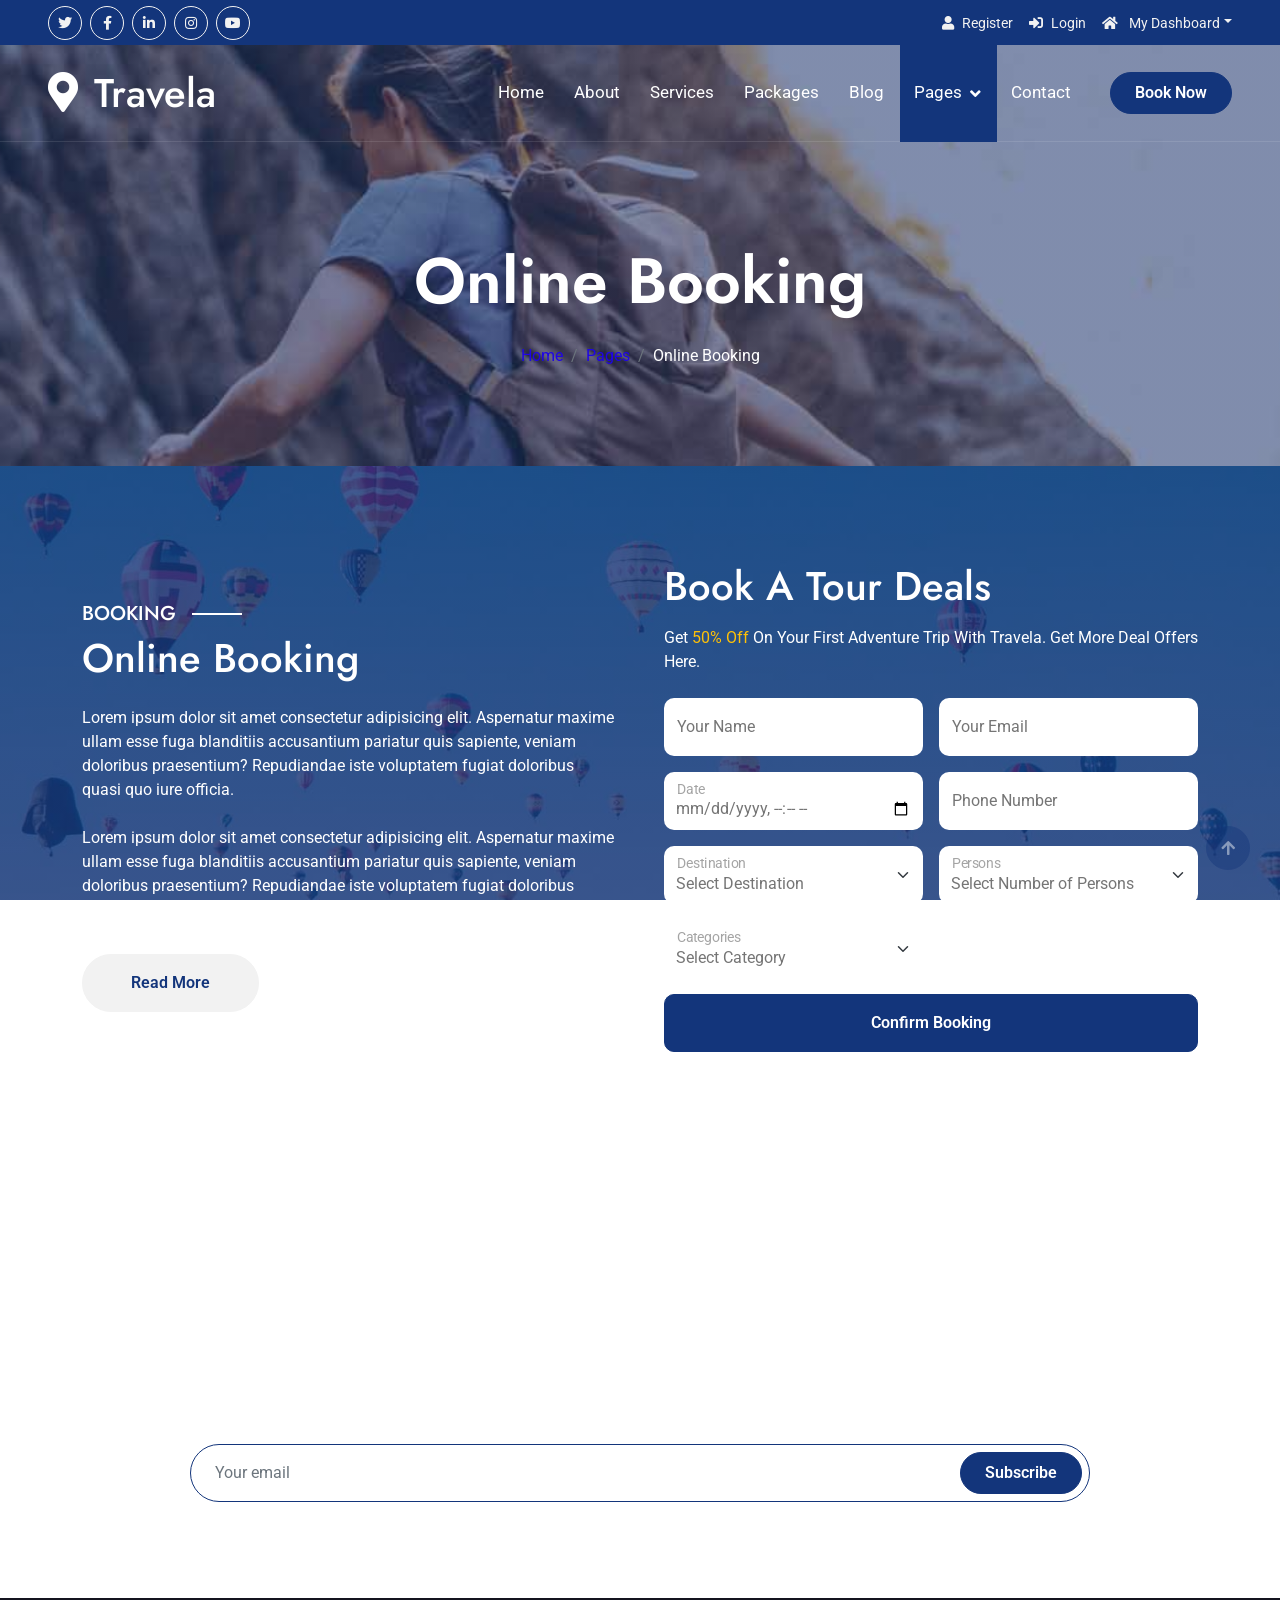
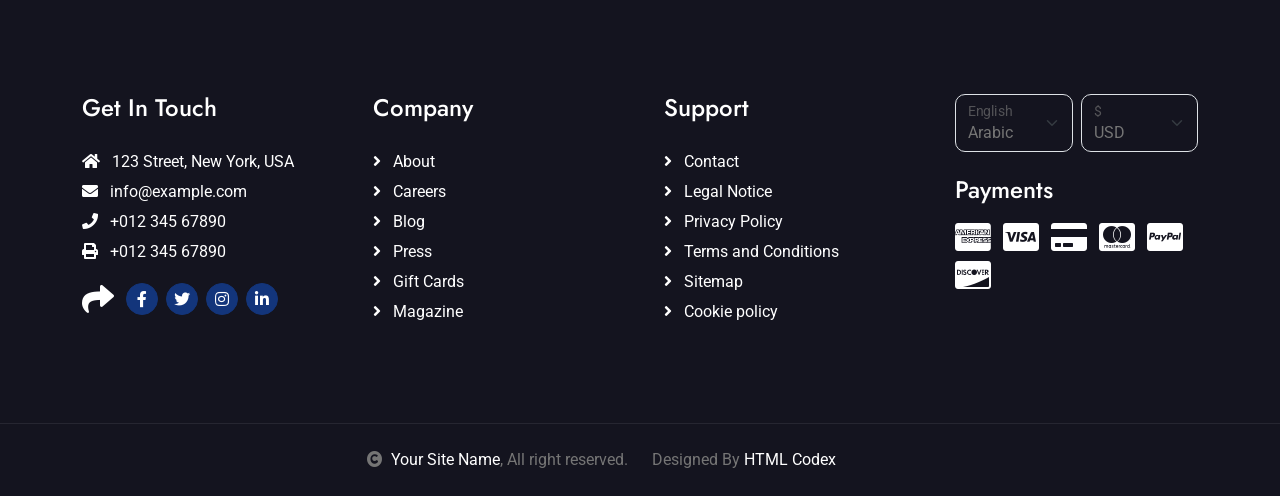
<file: booking.html>
<!DOCTYPE html>
<html lang="en">

    <head>
        <meta charset="utf-8">
        <title>Travela - Tourism Website Template</title>
        <meta content="width=device-width, initial-scale=1.0" name="viewport">
        <meta content="" name="keywords">
        <meta content="" name="description">

        <!-- Google Web Fonts -->
        <link rel="preconnect" href="https://fonts.googleapis.com">
        <link rel="preconnect" href="https://fonts.gstatic.com" crossorigin>
        <link href="https://fonts.googleapis.com/css2?family=Jost:wght@500;600&family=Roboto&display=swap" rel="stylesheet"> 

        <!-- Icon Font Stylesheet -->
        <link rel="stylesheet" href="https://use.fontawesome.com/releases/v5.15.4/css/all.css"/>
        <link href="https://cdn.jsdelivr.net/npm/bootstrap-icons@1.4.1/font/bootstrap-icons.css" rel="stylesheet">

        <!-- Libraries Stylesheet -->
        <link href="lib/owlcarousel/assets/owl.carousel.min.css" rel="stylesheet">
        <link href="lib/lightbox/css/lightbox.min.css" rel="stylesheet">


        <!-- Customized Bootstrap Stylesheet -->
        <link href="css/bootstrap.min.css" rel="stylesheet">

        <!-- Template Stylesheet -->
        <link href="css/style.css" rel="stylesheet">
    </head>

    <body>

        <!-- Spinner Start -->
        <div id="spinner" class="show bg-white position-fixed translate-middle w-100 vh-100 top-50 start-50 d-flex align-items-center justify-content-center">
            <div class="spinner-border text-primary" style="width: 3rem; height: 3rem;" role="status">
                <span class="sr-only">Loading...</span>
            </div>
        </div>
        <!-- Spinner End -->

        <!-- Topbar Start -->
        <div class="container-fluid bg-primary px-5 d-none d-lg-block">
            <div class="row gx-0">
                <div class="col-lg-8 text-center text-lg-start mb-2 mb-lg-0">
                    <div class="d-inline-flex align-items-center" style="height: 45px;">
                        <a class="btn btn-sm btn-outline-light btn-sm-square rounded-circle me-2" href=""><i class="fab fa-twitter fw-normal"></i></a>
                        <a class="btn btn-sm btn-outline-light btn-sm-square rounded-circle me-2" href=""><i class="fab fa-facebook-f fw-normal"></i></a>
                        <a class="btn btn-sm btn-outline-light btn-sm-square rounded-circle me-2" href=""><i class="fab fa-linkedin-in fw-normal"></i></a>
                        <a class="btn btn-sm btn-outline-light btn-sm-square rounded-circle me-2" href=""><i class="fab fa-instagram fw-normal"></i></a>
                        <a class="btn btn-sm btn-outline-light btn-sm-square" href=""><i class="fab fa-youtube fw-normal"></i></a>
                    </div>
                </div>
                <div class="col-lg-4 text-center text-lg-end">
                    <div class="d-inline-flex align-items-center" style="height: 45px;">
                        <a href="#"><small class="me-3 text-light"><i class="fa fa-user me-2"></i>Register</small></a>
                        <a href="#"><small class="me-3 text-light"><i class="fa fa-sign-in-alt me-2"></i>Login</small></a>
                        <div class="dropdown">
                            <a href="#" class="dropdown-toggle text-light" data-bs-toggle="dropdown"><small><i class="fa fa-home me-2"></i> My Dashboard</small></a>
                            <div class="dropdown-menu rounded">
                                <a href="#" class="dropdown-item"><i class="fas fa-user-alt me-2"></i> My Profile</a>
                                <a href="#" class="dropdown-item"><i class="fas fa-comment-alt me-2"></i> Inbox</a>
                                <a href="#" class="dropdown-item"><i class="fas fa-bell me-2"></i> Notifications</a>
                                <a href="#" class="dropdown-item"><i class="fas fa-cog me-2"></i> Account Settings</a>
                                <a href="#" class="dropdown-item"><i class="fas fa-power-off me-2"></i> Log Out</a>
                            </div>
                        </div>
                    </div>
                </div>
            </div>
        </div>
        <!-- Topbar End -->

        <!-- Navbar & Hero Start -->
        <div class="container-fluid position-relative p-0">
            <nav class="navbar navbar-expand-lg navbar-light px-4 px-lg-5 py-3 py-lg-0">
                <a href="" class="navbar-brand p-0">
                    <h1 class="m-0"><i class="fa fa-map-marker-alt me-3"></i>Travela</h1>
                    <!-- <img src="img/logo.png" alt="Logo"> -->
                </a>
                <button class="navbar-toggler" type="button" data-bs-toggle="collapse" data-bs-target="#navbarCollapse">
                    <span class="fa fa-bars"></span>
                </button>
                <div class="collapse navbar-collapse" id="navbarCollapse">
                    <div class="navbar-nav ms-auto py-0">
                        <a href="index.html" class="nav-item nav-link">Home</a>
                        <a href="about.html" class="nav-item nav-link">About</a>
                        <a href="services.html" class="nav-item nav-link">Services</a>
                        <a href="packages.html" class="nav-item nav-link">Packages</a>
                        <a href="blog.html" class="nav-item nav-link">Blog</a>
                        <div class="nav-item dropdown">
                            <a href="#" class="nav-link dropdown-toggle active" data-bs-toggle="dropdown">Pages</a>
                            <div class="dropdown-menu m-0">
                                <a href="destination.html" class="dropdown-item">Destination</a>
                                <a href="tour.html" class="dropdown-item">Explore Tour</a>
                                <a href="booking.html" class="dropdown-item active">Travel Booking</a>
                                <a href="gallery.html" class="dropdown-item">Our Gallery</a>
                                <a href="guides.html" class="dropdown-item">Travel Guides</a>
                                <a href="testimonial.html" class="dropdown-item">Testimonial</a>
                                <a href="404.html" class="dropdown-item">404 Page</a>
                            </div>
                        </div>
                        <a href="contact.html" class="nav-item nav-link">Contact</a>
                    </div>
                    <a href="" class="btn btn-primary rounded-pill py-2 px-4 ms-lg-4">Book Now</a>
                </div>
            </nav>
        </div>
        <!-- Navbar & Hero End -->

        <!-- Header Start -->
        <div class="container-fluid bg-breadcrumb">
            <div class="container text-center py-5" style="max-width: 900px;">
                <h3 class="text-white display-3 mb-4">Online Booking</h1>
                <ol class="breadcrumb justify-content-center mb-0">
                    <li class="breadcrumb-item"><a href="index.html">Home</a></li>
                    <li class="breadcrumb-item"><a href="#">Pages</a></li>
                    <li class="breadcrumb-item active text-white">Online Booking</li>
                </ol>    
            </div>
        </div>
        <!-- Header End -->

        <!-- Tour Booking Start -->
        <div class="container-fluid booking py-5">
            <div class="container py-5">
                <div class="row g-5 align-items-center">
                    <div class="col-lg-6">
                        <h5 class="section-booking-title pe-3">Booking</h5>
                        <h1 class="text-white mb-4">Online Booking</h1>
                        <p class="text-white mb-4">Lorem ipsum dolor sit amet consectetur adipisicing elit. Aspernatur maxime ullam esse fuga blanditiis accusantium pariatur quis sapiente, veniam doloribus praesentium? Repudiandae iste voluptatem fugiat doloribus quasi quo iure officia.
                        </p>
                        <p class="text-white mb-4">Lorem ipsum dolor sit amet consectetur adipisicing elit. Aspernatur maxime ullam esse fuga blanditiis accusantium pariatur quis sapiente, veniam doloribus praesentium? Repudiandae iste voluptatem fugiat doloribus quasi quo iure officia.
                        </p>
                        <a href="#" class="btn btn-light text-primary rounded-pill py-3 px-5 mt-2">Read More</a>
                    </div>
                    <div class="col-lg-6">
                        <h1 class="text-white mb-3">Book A Tour Deals</h1>
                        <p class="text-white mb-4">Get <span class="text-warning">50% Off</span> On Your First Adventure Trip With Travela. Get More Deal Offers Here.</p>
                        <form action="handle_booking.php" method="post" onsubmit="navigateToPaymentForm(event)">
                            <div class="row g-3">
                                <!-- Name -->
                                <div class="col-md-6">
                                    <div class="form-floating">
                                        <input type="text" class="form-control bg-white border-0" id="name" name="name" placeholder="Your Name" required>
                                        <label for="name">Your Name</label>
                                    </div>
                                </div>
                        
                                <!-- Email -->
                                <div class="col-md-6">
                                    <div class="form-floating">
                                        <input type="email" class="form-control bg-white border-0" id="email" name="email" placeholder="Your Email" required>
                                        <label for="email">Your Email</label>
                                    </div>
                                </div>
                        
                                <!-- Date and Time -->
                                <div class="col-md-6">
                                    <div class="form-floating">
                                        <input type="datetime-local" class="form-control bg-white border-0" id="datetime" name="datetime" placeholder="Select Date" required />
                                        <label for="datetime">Date</label>
                                    </div>
                                </div>
                        
                                <!-- Phone -->
                                <div class="col-md-6">
                                    <div class="form-floating">
                                        <input type="text" class="form-control bg-white border-0" id="phone" name="phone" placeholder="Phone Number" required />
                                        <label for="phone">Phone Number</label>
                                    </div>
                                </div>
                        
                                <!-- Destination -->
                                <div class="col-md-6">
                                    <div class="form-floating">
                                        <select class="form-select bg-white border-0" id="select1" name="select1" required>
                                            <option value="">Select Destination</option>
                                            <option value="Destination 1">Destination 1</option>
                                            <option value="Destination 2">Destination 2</option>
                                            <option value="Destination 3">Destination 3</option>
                                        </select>
                                        <label for="select1">Destination</label>
                                    </div>
                                </div>
                        
                                <!-- Number of Persons -->
                                <div class="col-md-6">
                                    <div class="form-floating">
                                        <select class="form-select bg-white border-0" id="SelectPerson" name="SelectPerson" required>
                                            <option value="">Select Number of Persons</option>
                                            <option value="1">1 Person</option>
                                            <option value="2">2 Persons</option>
                                            <option value="3">3 Persons</option>
                                        </select>
                                        <label for="SelectPerson">Persons</label>
                                    </div>
                                </div>
                        
                                <!-- Categories -->
                                <div class="col-md-6">
                                    <div class="form-floating">
                                        <select class="form-select bg-white border-0" id="CategoriesSelect" name="CategoriesSelect" required>
                                            <option value="">Select Category</option>
                                            <option value="1">Category 1</option>
                                            <option value="2">Category 2</option>
                                            <option value="3">Category 3</option>
                                        </select>
                                        <label for="CategoriesSelect">Categories</label>
                                    </div>
                                </div>
                        
                                <!-- Submit Button -->
                                <div class="col-12">
                                    <button class="btn btn-primary text-white w-100 py-3" type="submit">Confirm Booking</button>
                                </div>
                            </div>
                        </form>
                        
                    </div>
                </div>
            </div>
        </div>
        <!-- Tour Booking End -->

        <!-- Subscribe Start -->
        <div class="container-fluid subscribe py-5">
            <div class="container text-center py-5">
                <div class="mx-auto text-center" style="max-width: 900px;">
                    <h5 class="subscribe-title px-3">Subscribe</h5>
                    <h1 class="text-white mb-4">Our Newsletter</h1>
                    <p class="text-white mb-5">Lorem ipsum dolor sit amet consectetur adipisicing elit. Laborum tempore nam, architecto doloremque velit explicabo? Voluptate sunt eveniet fuga eligendi! Expedita laudantium fugiat corrupti eum cum repellat a laborum quasi.
                    </p>
                    <div class="position-relative mx-auto">
                        <input class="form-control border-primary rounded-pill w-100 py-3 ps-4 pe-5" type="text" placeholder="Your email">
                        <button type="button" class="btn btn-primary rounded-pill position-absolute top-0 end-0 py-2 px-4 mt-2 me-2">Subscribe</button>
                    </div>
                </div>
            </div>
        </div>
        <!-- Subscribe End -->

        <!-- Footer Start -->
        <div class="container-fluid footer py-5">
            <div class="container py-5">
                <div class="row g-5">
                    <div class="col-md-6 col-lg-6 col-xl-3">
                        <div class="footer-item d-flex flex-column">
                            <h4 class="mb-4 text-white">Get In Touch</h4>
                            <a href=""><i class="fas fa-home me-2"></i> 123 Street, New York, USA</a>
                            <a href=""><i class="fas fa-envelope me-2"></i> info@example.com</a>
                            <a href=""><i class="fas fa-phone me-2"></i> +012 345 67890</a>
                            <a href="" class="mb-3"><i class="fas fa-print me-2"></i> +012 345 67890</a>
                            <div class="d-flex align-items-center">
                                <i class="fas fa-share fa-2x text-white me-2"></i>
                                <a class="btn-square btn btn-primary rounded-circle mx-1" href=""><i class="fab fa-facebook-f"></i></a>
                                <a class="btn-square btn btn-primary rounded-circle mx-1" href=""><i class="fab fa-twitter"></i></a>
                                <a class="btn-square btn btn-primary rounded-circle mx-1" href=""><i class="fab fa-instagram"></i></a>
                                <a class="btn-square btn btn-primary rounded-circle mx-1" href=""><i class="fab fa-linkedin-in"></i></a>
                            </div>
                        </div>
                    </div>
                    <div class="col-md-6 col-lg-6 col-xl-3">
                        <div class="footer-item d-flex flex-column">
                            <h4 class="mb-4 text-white">Company</h4>
                            <a href=""><i class="fas fa-angle-right me-2"></i> About</a>
                            <a href=""><i class="fas fa-angle-right me-2"></i> Careers</a>
                            <a href=""><i class="fas fa-angle-right me-2"></i> Blog</a>
                            <a href=""><i class="fas fa-angle-right me-2"></i> Press</a>
                            <a href=""><i class="fas fa-angle-right me-2"></i> Gift Cards</a>
                            <a href=""><i class="fas fa-angle-right me-2"></i> Magazine</a>
                        </div>
                    </div>
                    <div class="col-md-6 col-lg-6 col-xl-3">
                        <div class="footer-item d-flex flex-column">
                            <h4 class="mb-4 text-white">Support</h4>
                            <a href=""><i class="fas fa-angle-right me-2"></i> Contact</a>
                            <a href=""><i class="fas fa-angle-right me-2"></i> Legal Notice</a>
                            <a href=""><i class="fas fa-angle-right me-2"></i> Privacy Policy</a>
                            <a href=""><i class="fas fa-angle-right me-2"></i> Terms and Conditions</a>
                            <a href=""><i class="fas fa-angle-right me-2"></i> Sitemap</a>
                            <a href=""><i class="fas fa-angle-right me-2"></i> Cookie policy</a>
                        </div>
                    </div>
                    <div class="col-md-6 col-lg-6 col-xl-3">
                        <div class="footer-item">
                            <div class="row gy-3 gx-2 mb-4">
                                <div class="col-xl-6">
                                    <form>
                                        <div class="form-floating">
                                            <select class="form-select bg-dark border" id="select1">
                                                <option value="1">Arabic</option>
                                                <option value="2">German</option>
                                                <option value="3">Greek</option>
                                                <option value="3">New York</option>
                                            </select>
                                            <label for="select1">English</label>
                                        </div>
                                    </form>
                                </div>
                                <div class="col-xl-6">
                                    <form>
                                        <div class="form-floating">
                                            <select class="form-select bg-dark border" id="select1">
                                                <option value="1">USD</option>
                                                <option value="2">EUR</option>
                                                <option value="3">INR</option>
                                                <option value="3">GBP</option>
                                            </select>
                                            <label for="select1">$</label>
                                        </div>
                                    </form>
                                </div>
                            </div>
                            <h4 class="text-white mb-3">Payments</h4>
                            <div class="footer-bank-card">
                                <a href="#" class="text-white me-2"><i class="fab fa-cc-amex fa-2x"></i></a>
                                <a href="#" class="text-white me-2"><i class="fab fa-cc-visa fa-2x"></i></a>
                                <a href="#" class="text-white me-2"><i class="fas fa-credit-card fa-2x"></i></a>
                                <a href="#" class="text-white me-2"><i class="fab fa-cc-mastercard fa-2x"></i></a>
                                <a href="#" class="text-white me-2"><i class="fab fa-cc-paypal fa-2x"></i></a>
                                <a href="#" class="text-white"><i class="fab fa-cc-discover fa-2x"></i></a>
                            </div>
                        </div>
                    </div>
                </div>
            </div>
        </div>
        <!-- Footer End -->
        
        <!-- Copyright Start -->
        <div class="container-fluid copyright text-body py-4">
            <div class="container">
                <div class="row g-4 align-items-center">
                    <div class="col-md-6 text-center text-md-end mb-md-0">
                        <i class="fas fa-copyright me-2"></i><a class="text-white" href="#">Your Site Name</a>, All right reserved.
                    </div>
                    <div class="col-md-6 text-center text-md-start">
                        <!--/*** This template is free as long as you keep the below author’s credit link/attribution link/backlink. ***/-->
                        <!--/*** If you'd like to use the template without the below author’s credit link/attribution link/backlink, ***/-->
                        <!--/*** you can purchase the Credit Removal License from "https://htmlcodex.com/credit-removal". ***/-->
                        Designed By <a class="text-white" href="https://htmlcodex.com">HTML Codex</a>
                    </div>
                </div>
            </div>
        </div>
        <!-- Copyright End -->

        <!-- Back to Top -->
        <a href="#" class="btn btn-primary btn-primary-outline-0 btn-md-square back-to-top"><i class="fa fa-arrow-up"></i></a>   

        
        <!-- JavaScript Libraries -->
        <script src="https://ajax.googleapis.com/ajax/libs/jquery/3.6.4/jquery.min.js"></script>
        <script src="https://cdn.jsdelivr.net/npm/bootstrap@5.0.0/dist/js/bootstrap.bundle.min.js"></script>
        <script src="lib/easing/easing.min.js"></script>
        <script src="lib/waypoints/waypoints.min.js"></script>
        <script src="lib/owlcarousel/owl.carousel.min.js"></script>
        <script src="lib/lightbox/js/lightbox.min.js"></script>
        
        <script>
            function navigateToPaymentForm(event) {
                event.preventDefault();  // Prevent the default form submission
            
                // Make an AJAX request to handle the form data
                var form = event.target;
                var formData = new FormData(form);
            
                var xhr = new XMLHttpRequest();
                xhr.open("POST", form.action, true);
                xhr.onload = function() {
                    if (xhr.status === 200) {
                        // If the data is successfully submitted, redirect to payment.html
                        window.location.href = 'payment.html';  // Redirect to payment page
                    } else {
                        // Handle error if submission fails
                        alert('There was an error with your booking. Please try again.');
                    }
                };
                xhr.send(formData);  // Send the form data via AJAX
            }
        </script>
        
        <!-- Template Javascript -->
        <script src="js/main.js"></script>
    </body>
    

</html>
</file>
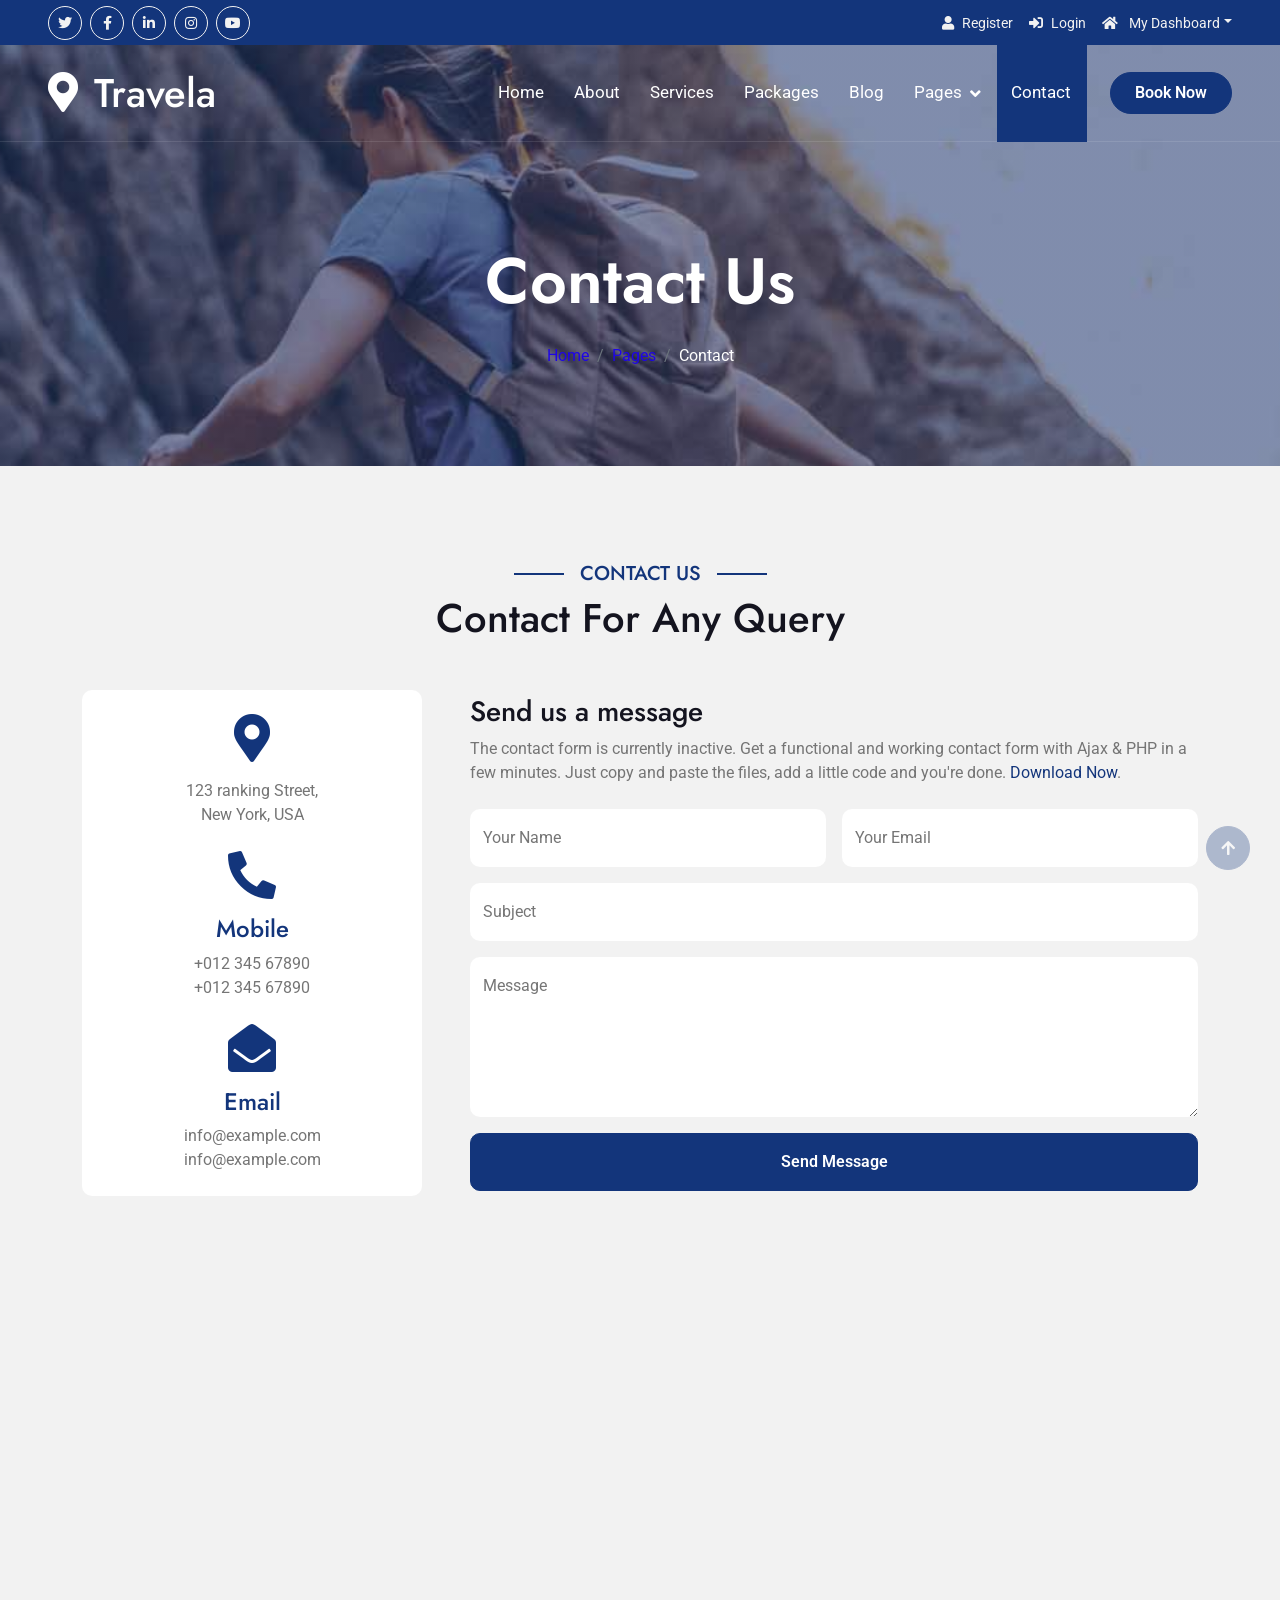
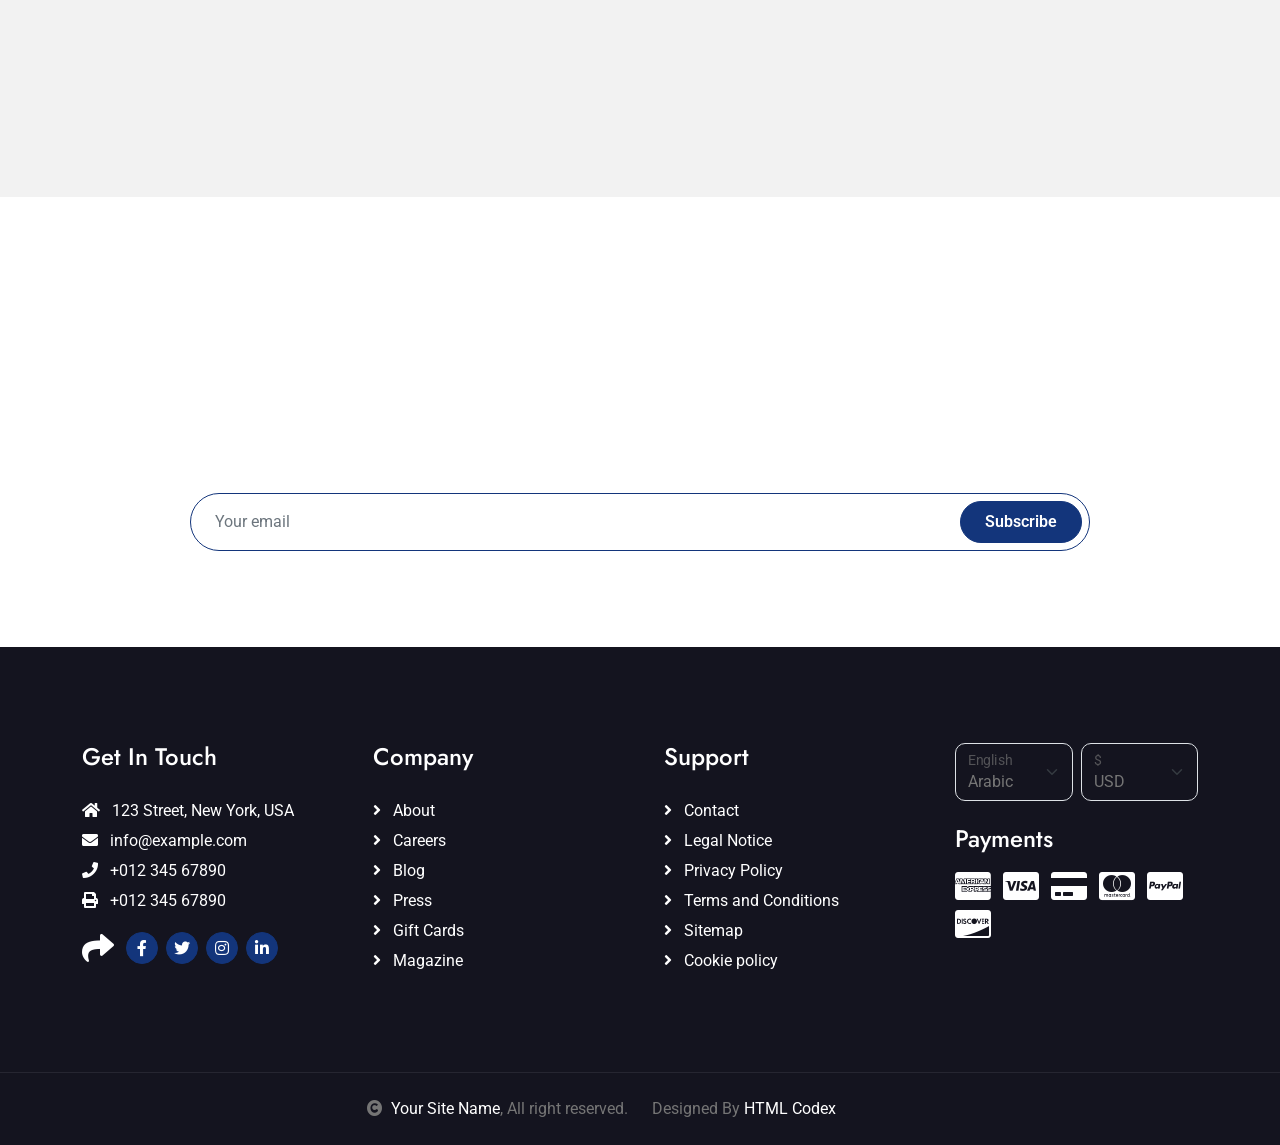
<file: contact.html>
<!DOCTYPE html>
<html lang="en">

    <head>
        <meta charset="utf-8">
        <title>Travela - Tourism Website Template</title>
        <meta content="width=device-width, initial-scale=1.0" name="viewport">
        <meta content="" name="keywords">
        <meta content="" name="description">

        <!-- Google Web Fonts -->
        <link rel="preconnect" href="https://fonts.googleapis.com">
        <link rel="preconnect" href="https://fonts.gstatic.com" crossorigin>
        <link href="https://fonts.googleapis.com/css2?family=Jost:wght@500;600&family=Roboto&display=swap" rel="stylesheet"> 

        <!-- Icon Font Stylesheet -->
        <link rel="stylesheet" href="https://use.fontawesome.com/releases/v5.15.4/css/all.css"/>
        <link href="https://cdn.jsdelivr.net/npm/bootstrap-icons@1.4.1/font/bootstrap-icons.css" rel="stylesheet">

        <!-- Libraries Stylesheet -->
        <link href="lib/owlcarousel/assets/owl.carousel.min.css" rel="stylesheet">
        <link href="lib/lightbox/css/lightbox.min.css" rel="stylesheet">


        <!-- Customized Bootstrap Stylesheet -->
        <link href="css/bootstrap.min.css" rel="stylesheet">

        <!-- Template Stylesheet -->
        <link href="css/style.css" rel="stylesheet">
    </head>

    <body>

        <!-- Spinner Start -->
        <div id="spinner" class="show bg-white position-fixed translate-middle w-100 vh-100 top-50 start-50 d-flex align-items-center justify-content-center">
            <div class="spinner-border text-primary" style="width: 3rem; height: 3rem;" role="status">
                <span class="sr-only">Loading...</span>
            </div>
        </div>
        <!-- Spinner End -->

        <!-- Topbar Start -->
        <div class="container-fluid bg-primary px-5 d-none d-lg-block">
            <div class="row gx-0">
                <div class="col-lg-8 text-center text-lg-start mb-2 mb-lg-0">
                    <div class="d-inline-flex align-items-center" style="height: 45px;">
                        <a class="btn btn-sm btn-outline-light btn-sm-square rounded-circle me-2" href=""><i class="fab fa-twitter fw-normal"></i></a>
                        <a class="btn btn-sm btn-outline-light btn-sm-square rounded-circle me-2" href=""><i class="fab fa-facebook-f fw-normal"></i></a>
                        <a class="btn btn-sm btn-outline-light btn-sm-square rounded-circle me-2" href=""><i class="fab fa-linkedin-in fw-normal"></i></a>
                        <a class="btn btn-sm btn-outline-light btn-sm-square rounded-circle me-2" href=""><i class="fab fa-instagram fw-normal"></i></a>
                        <a class="btn btn-sm btn-outline-light btn-sm-square rounded-circle" href=""><i class="fab fa-youtube fw-normal"></i></a>
                    </div>
                </div>
                <div class="col-lg-4 text-center text-lg-end">
                    <div class="d-inline-flex align-items-center" style="height: 45px;">
                        <a href="#"><small class="me-3 text-light"><i class="fa fa-user me-2"></i>Register</small></a>
                        <a href="#"><small class="me-3 text-light"><i class="fa fa-sign-in-alt me-2"></i>Login</small></a>
                        <div class="dropdown">
                            <a href="#" class="dropdown-toggle text-light" data-bs-toggle="dropdown"><small><i class="fa fa-home me-2"></i> My Dashboard</small></a>
                            <div class="dropdown-menu rounded">
                                <a href="#" class="dropdown-item"><i class="fas fa-user-alt me-2"></i> My Profile</a>
                                <a href="#" class="dropdown-item"><i class="fas fa-comment-alt me-2"></i> Inbox</a>
                                <a href="#" class="dropdown-item"><i class="fas fa-bell me-2"></i> Notifications</a>
                                <a href="#" class="dropdown-item"><i class="fas fa-cog me-2"></i> Account Settings</a>
                                <a href="#" class="dropdown-item"><i class="fas fa-power-off me-2"></i> Log Out</a>
                            </div>
                        </div>
                    </div>
                </div>
            </div>
        </div>
        <!-- Topbar End -->

        <!-- Navbar & Hero Start -->
        <div class="container-fluid position-relative p-0">
            <nav class="navbar navbar-expand-lg navbar-light px-4 px-lg-5 py-3 py-lg-0">
                <a href="" class="navbar-brand p-0">
                    <h1 class="m-0"><i class="fa fa-map-marker-alt me-3"></i>Travela</h1>
                    <!-- <img src="img/logo.png" alt="Logo"> -->
                </a>
                <button class="navbar-toggler" type="button" data-bs-toggle="collapse" data-bs-target="#navbarCollapse">
                    <span class="fa fa-bars"></span>
                </button>
                <div class="collapse navbar-collapse" id="navbarCollapse">
                    <div class="navbar-nav ms-auto py-0">
                        <a href="index.html" class="nav-item nav-link">Home</a>
                        <a href="about.html" class="nav-item nav-link">About</a>
                        <a href="services.html" class="nav-item nav-link">Services</a>
                        <a href="packages.html" class="nav-item nav-link">Packages</a>
                        <a href="blog.html" class="nav-item nav-link">Blog</a>
                        <div class="nav-item dropdown">
                            <a href="#" class="nav-link dropdown-toggle" data-bs-toggle="dropdown">Pages</a>
                            <div class="dropdown-menu m-0">
                                <a href="destination.html" class="dropdown-item">Destination</a>
                                <a href="tour.html" class="dropdown-item">Explore Tour</a>
                                <a href="booking.html" class="dropdown-item">Travel Booking</a>
                                <a href="gallery.html" class="dropdown-item">Our Gallery</a>
                                <a href="guides.html" class="dropdown-item">Travel Guides</a>
                                <a href="testimonial.html" class="dropdown-item">Testimonial</a>
                                <a href="404.html" class="dropdown-item">404 Page</a>
                            </div>
                        </div>
                        <a href="contact.html" class="nav-item nav-link active">Contact</a>
                    </div>
                    <a href="" class="btn btn-primary rounded-pill py-2 px-4 ms-lg-4">Book Now</a>
                </div>
            </nav>
        </div>
        <!-- Navbar & Hero End -->

        <!-- Header Start -->
        <div class="container-fluid bg-breadcrumb">
            <div class="container text-center py-5" style="max-width: 900px;">
                <h3 class="text-white display-3 mb-4">Contact Us</h1>
                <ol class="breadcrumb justify-content-center mb-0">
                    <li class="breadcrumb-item"><a href="index.html">Home</a></li>
                    <li class="breadcrumb-item"><a href="#">Pages</a></li>
                    <li class="breadcrumb-item active text-white">Contact</li>
                </ol>    
            </div>
        </div>
        <!-- Header End -->

        <!-- Contact Start -->
        <div class="container-fluid contact bg-light py-5">
            <div class="container py-5">
                <div class="mx-auto text-center mb-5" style="max-width: 900px;">
                    <h5 class="section-title px-3">Contact Us</h5>
                    <h1 class="mb-0">Contact For Any Query</h1>
                </div>
                <div class="row g-5 align-items-center">
                    <div class="col-lg-4">
                        <div class="bg-white rounded p-4">
                            <div class="text-center mb-4">
                                <i class="fa fa-map-marker-alt fa-3x text-primary"></i>
                                <h4 class="text-primary"><Address></Address></h4>
                                <p class="mb-0">123 ranking Street, <br> New York, USA</p>
                            </div>
                            <div class="text-center mb-4">
                                <i class="fa fa-phone-alt fa-3x text-primary mb-3"></i>
                                <h4 class="text-primary">Mobile</h4>
                                <p class="mb-0">+012 345 67890</p>
                                <p class="mb-0">+012 345 67890</p>
                            </div>
                           
                            <div class="text-center">
                                <i class="fa fa-envelope-open fa-3x text-primary mb-3"></i>
                                <h4 class="text-primary">Email</h4>
                                <p class="mb-0">info@example.com</p>
                                <p class="mb-0">info@example.com</p>
                            </div>
                        </div>
                    </div>
                    <div class="col-lg-8">
                        <h3 class="mb-2">Send us a message</h3>
                        <p class="mb-4">The contact form is currently inactive. Get a functional and working contact form with Ajax & PHP in a few minutes. Just copy and paste the files, add a little code and you're done. <a href="https://htmlcodex.com/contact-form">Download Now</a>.</p>
                        <form>
                            <div class="row g-3">
                                <div class="col-md-6">
                                    <div class="form-floating">
                                        <input type="text" class="form-control border-0" id="name" placeholder="Your Name">
                                        <label for="name">Your Name</label>
                                    </div>
                                </div>
                                <div class="col-md-6">
                                    <div class="form-floating">
                                        <input type="email" class="form-control border-0" id="email" placeholder="Your Email">
                                        <label for="email">Your Email</label>
                                    </div>
                                </div>
                                <div class="col-12">
                                    <div class="form-floating">
                                        <input type="text" class="form-control border-0" id="subject" placeholder="Subject">
                                        <label for="subject">Subject</label>
                                    </div>
                                </div>
                                <div class="col-12">
                                    <div class="form-floating">
                                        <textarea class="form-control border-0" placeholder="Leave a message here" id="message" style="height: 160px"></textarea>
                                        <label for="message">Message</label>
                                    </div>
                                </div>
                                <div class="col-12">
                                    <button class="btn btn-primary w-100 py-3" type="submit">Send Message</button>
                                </div>
                            </div>
                        </form>
                    </div>
                    <div class="col-12">
                        <div class="rounded">
                            <iframe class="rounded w-100" 
                            style="height: 450px;" src="https://www.google.com/maps/embed?pb=!1m18!1m12!1m3!1d387191.33750346623!2d-73.97968099999999!3d40.6974881!2m3!1f0!2f0!3f0!3m2!1i1024!2i768!4f13.1!3m3!1m2!1s0x89c24fa5d33f083b%3A0xc80b8f06e177fe62!2sNew%20York%2C%20NY%2C%20USA!5e0!3m2!1sen!2sbd!4v1694259649153!5m2!1sen!2sbd" 
                            loading="lazy" referrerpolicy="no-referrer-when-downgrade"></iframe>
                        </div>
                    </div>
                </div>
            </div>
        </div>
        <!-- Contact End -->

        <!-- Subscribe Start -->
        <div class="container-fluid subscribe py-5">
            <div class="container text-center py-5">
                <div class="mx-auto text-center" style="max-width: 900px;">
                    <h5 class="subscribe-title px-3">Subscribe</h5>
                    <h1 class="text-white mb-4">Our Newsletter</h1>
                    <p class="text-white mb-5">Lorem ipsum dolor sit amet consectetur adipisicing elit. Laborum tempore nam, architecto doloremque velit explicabo? Voluptate sunt eveniet fuga eligendi! Expedita laudantium fugiat corrupti eum cum repellat a laborum quasi.
                    </p>
                    <div class="position-relative mx-auto">
                        <input class="form-control border-primary rounded-pill w-100 py-3 ps-4 pe-5" type="text" placeholder="Your email">
                        <button type="button" class="btn btn-primary rounded-pill position-absolute top-0 end-0 py-2 px-4 mt-2 me-2">Subscribe</button>
                    </div>
                </div>
            </div>
        </div>
        <!-- Subscribe End -->

        <!-- Footer Start -->
        <div class="container-fluid footer py-5">
            <div class="container py-5">
                <div class="row g-5">
                    <div class="col-md-6 col-lg-6 col-xl-3">
                        <div class="footer-item d-flex flex-column">
                            <h4 class="mb-4 text-white">Get In Touch</h4>
                            <a href=""><i class="fas fa-home me-2"></i> 123 Street, New York, USA</a>
                            <a href=""><i class="fas fa-envelope me-2"></i> info@example.com</a>
                            <a href=""><i class="fas fa-phone me-2"></i> +012 345 67890</a>
                            <a href="" class="mb-3"><i class="fas fa-print me-2"></i> +012 345 67890</a>
                            <div class="d-flex align-items-center">
                                <i class="fas fa-share fa-2x text-white me-2"></i>
                                <a class="btn-square btn btn-primary rounded-circle mx-1" href=""><i class="fab fa-facebook-f"></i></a>
                                <a class="btn-square btn btn-primary rounded-circle mx-1" href=""><i class="fab fa-twitter"></i></a>
                                <a class="btn-square btn btn-primary rounded-circle mx-1" href=""><i class="fab fa-instagram"></i></a>
                                <a class="btn-square btn btn-primary rounded-circle mx-1" href=""><i class="fab fa-linkedin-in"></i></a>
                            </div>
                        </div>
                    </div>
                    <div class="col-md-6 col-lg-6 col-xl-3">
                        <div class="footer-item d-flex flex-column">
                            <h4 class="mb-4 text-white">Company</h4>
                            <a href=""><i class="fas fa-angle-right me-2"></i> About</a>
                            <a href=""><i class="fas fa-angle-right me-2"></i> Careers</a>
                            <a href=""><i class="fas fa-angle-right me-2"></i> Blog</a>
                            <a href=""><i class="fas fa-angle-right me-2"></i> Press</a>
                            <a href=""><i class="fas fa-angle-right me-2"></i> Gift Cards</a>
                            <a href=""><i class="fas fa-angle-right me-2"></i> Magazine</a>
                        </div>
                    </div>
                    <div class="col-md-6 col-lg-6 col-xl-3">
                        <div class="footer-item d-flex flex-column">
                            <h4 class="mb-4 text-white">Support</h4>
                            <a href=""><i class="fas fa-angle-right me-2"></i> Contact</a>
                            <a href=""><i class="fas fa-angle-right me-2"></i> Legal Notice</a>
                            <a href=""><i class="fas fa-angle-right me-2"></i> Privacy Policy</a>
                            <a href=""><i class="fas fa-angle-right me-2"></i> Terms and Conditions</a>
                            <a href=""><i class="fas fa-angle-right me-2"></i> Sitemap</a>
                            <a href=""><i class="fas fa-angle-right me-2"></i> Cookie policy</a>
                        </div>
                    </div>
                    <div class="col-md-6 col-lg-6 col-xl-3">
                        <div class="footer-item">
                            <div class="row gy-3 gx-2 mb-4">
                                <div class="col-xl-6">
                                    <form>
                                        <div class="form-floating">
                                            <select class="form-select bg-dark border" id="select1">
                                                <option value="1">Arabic</option>
                                                <option value="2">German</option>
                                                <option value="3">Greek</option>
                                                <option value="3">New York</option>
                                            </select>
                                            <label for="select1">English</label>
                                        </div>
                                    </form>
                                </div>
                                <div class="col-xl-6">
                                    <form>
                                        <div class="form-floating">
                                            <select class="form-select bg-dark border" id="select1">
                                                <option value="1">USD</option>
                                                <option value="2">EUR</option>
                                                <option value="3">INR</option>
                                                <option value="3">GBP</option>
                                            </select>
                                            <label for="select1">$</label>
                                        </div>
                                    </form>
                                </div>
                            </div>
                            <h4 class="text-white mb-3">Payments</h4>
                            <div class="footer-bank-card">
                                <a href="#" class="text-white me-2"><i class="fab fa-cc-amex fa-2x"></i></a>
                                <a href="#" class="text-white me-2"><i class="fab fa-cc-visa fa-2x"></i></a>
                                <a href="#" class="text-white me-2"><i class="fas fa-credit-card fa-2x"></i></a>
                                <a href="#" class="text-white me-2"><i class="fab fa-cc-mastercard fa-2x"></i></a>
                                <a href="#" class="text-white me-2"><i class="fab fa-cc-paypal fa-2x"></i></a>
                                <a href="#" class="text-white"><i class="fab fa-cc-discover fa-2x"></i></a>
                            </div>
                        </div>
                    </div>
                </div>
            </div>
        </div>
        <!-- Footer End -->
        
        <!-- Copyright Start -->
        <div class="container-fluid copyright text-body py-4">
            <div class="container">
                <div class="row g-4 align-items-center">
                    <div class="col-md-6 text-center text-md-end mb-md-0">
                        <i class="fas fa-copyright me-2"></i><a class="text-white" href="#">Your Site Name</a>, All right reserved.
                    </div>
                    <div class="col-md-6 text-center text-md-start">
                        <!--/*** This template is free as long as you keep the below author’s credit link/attribution link/backlink. ***/-->
                        <!--/*** If you'd like to use the template without the below author’s credit link/attribution link/backlink, ***/-->
                        <!--/*** you can purchase the Credit Removal License from "https://htmlcodex.com/credit-removal". ***/-->
                        Designed By <a class="text-white" href="https://htmlcodex.com">HTML Codex</a>
                    </div>
                </div>
            </div>
        </div>
        <!-- Copyright End -->

        <!-- Back to Top -->
        <a href="#" class="btn btn-primary btn-primary-outline-0 btn-md-square back-to-top"><i class="fa fa-arrow-up"></i></a>   

        
        <!-- JavaScript Libraries -->
        <script src="https://ajax.googleapis.com/ajax/libs/jquery/3.6.4/jquery.min.js"></script>
        <script src="https://cdn.jsdelivr.net/npm/bootstrap@5.0.0/dist/js/bootstrap.bundle.min.js"></script>
        <script src="lib/easing/easing.min.js"></script>
        <script src="lib/waypoints/waypoints.min.js"></script>
        <script src="lib/owlcarousel/owl.carousel.min.js"></script>
        <script src="lib/lightbox/js/lightbox.min.js"></script>
        

        <!-- Template Javascript -->
        <script src="js/main.js"></script>
    </body>

</html>
</file>
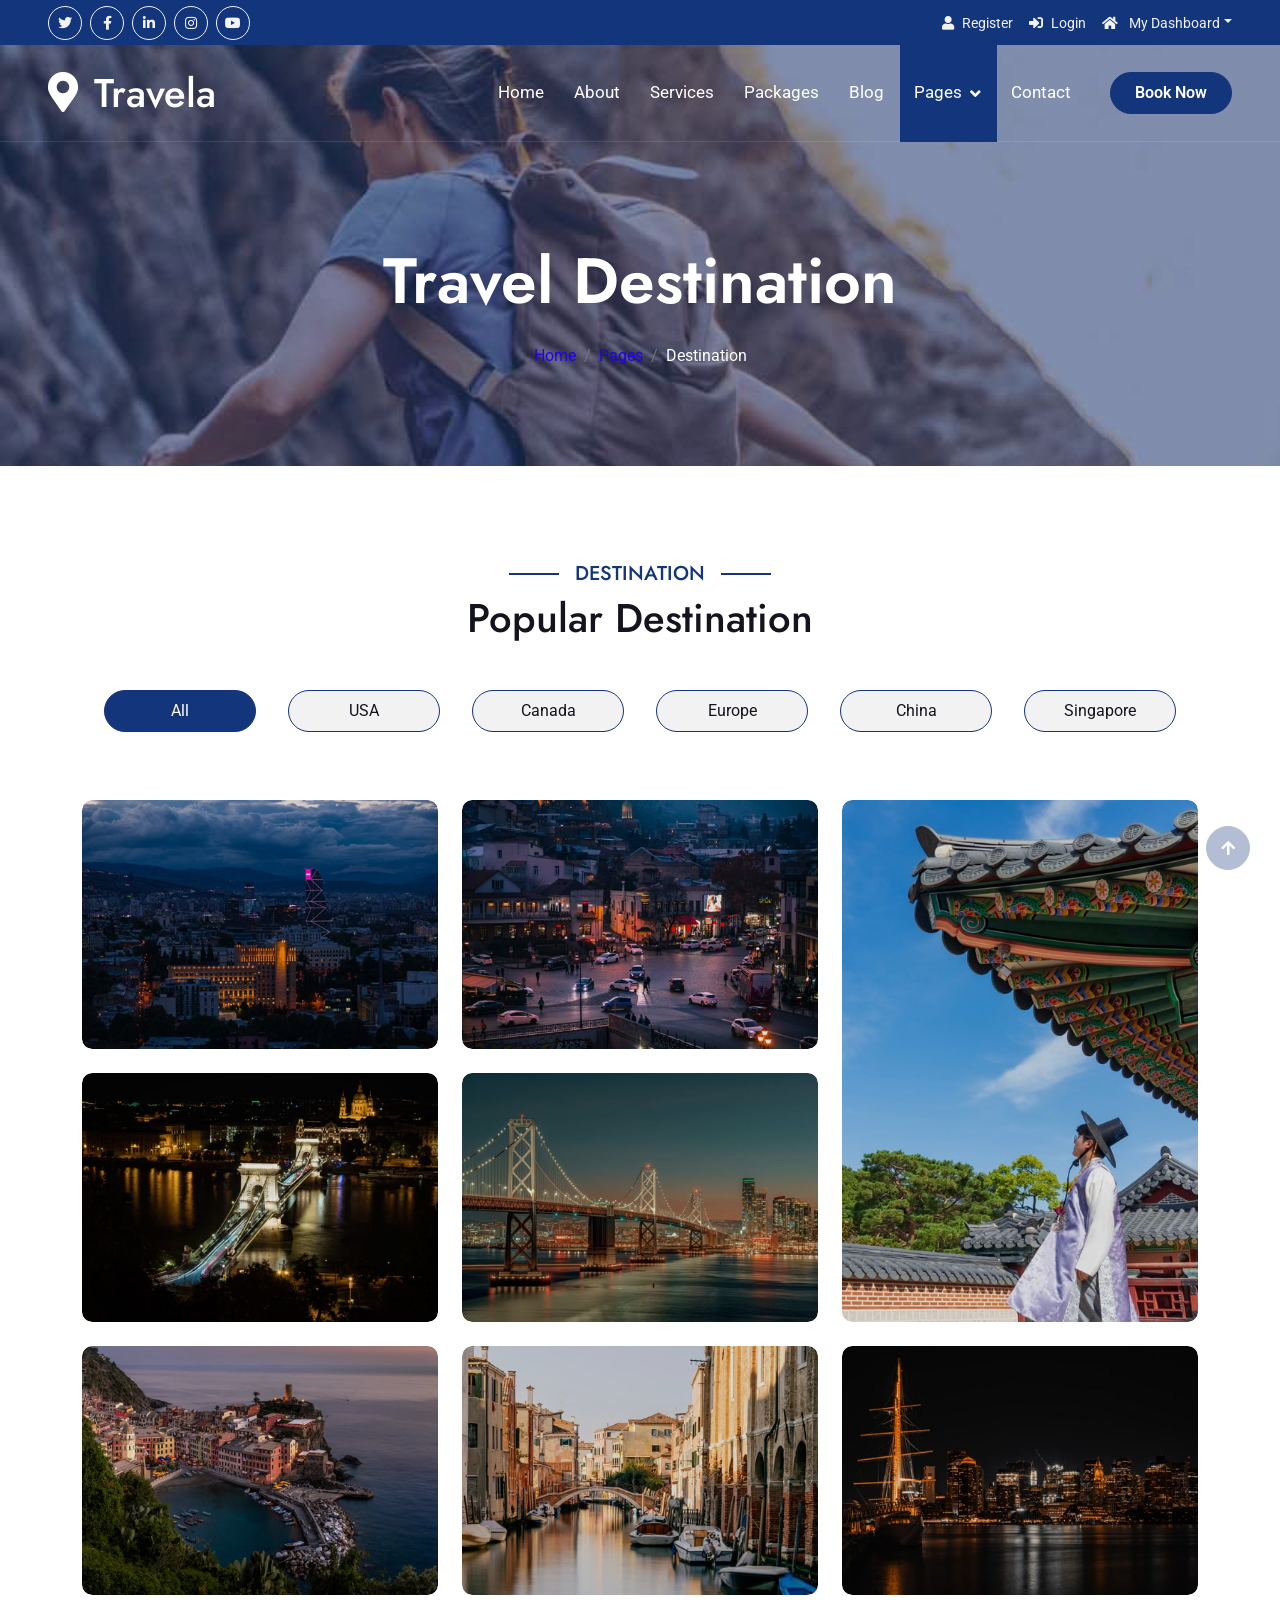
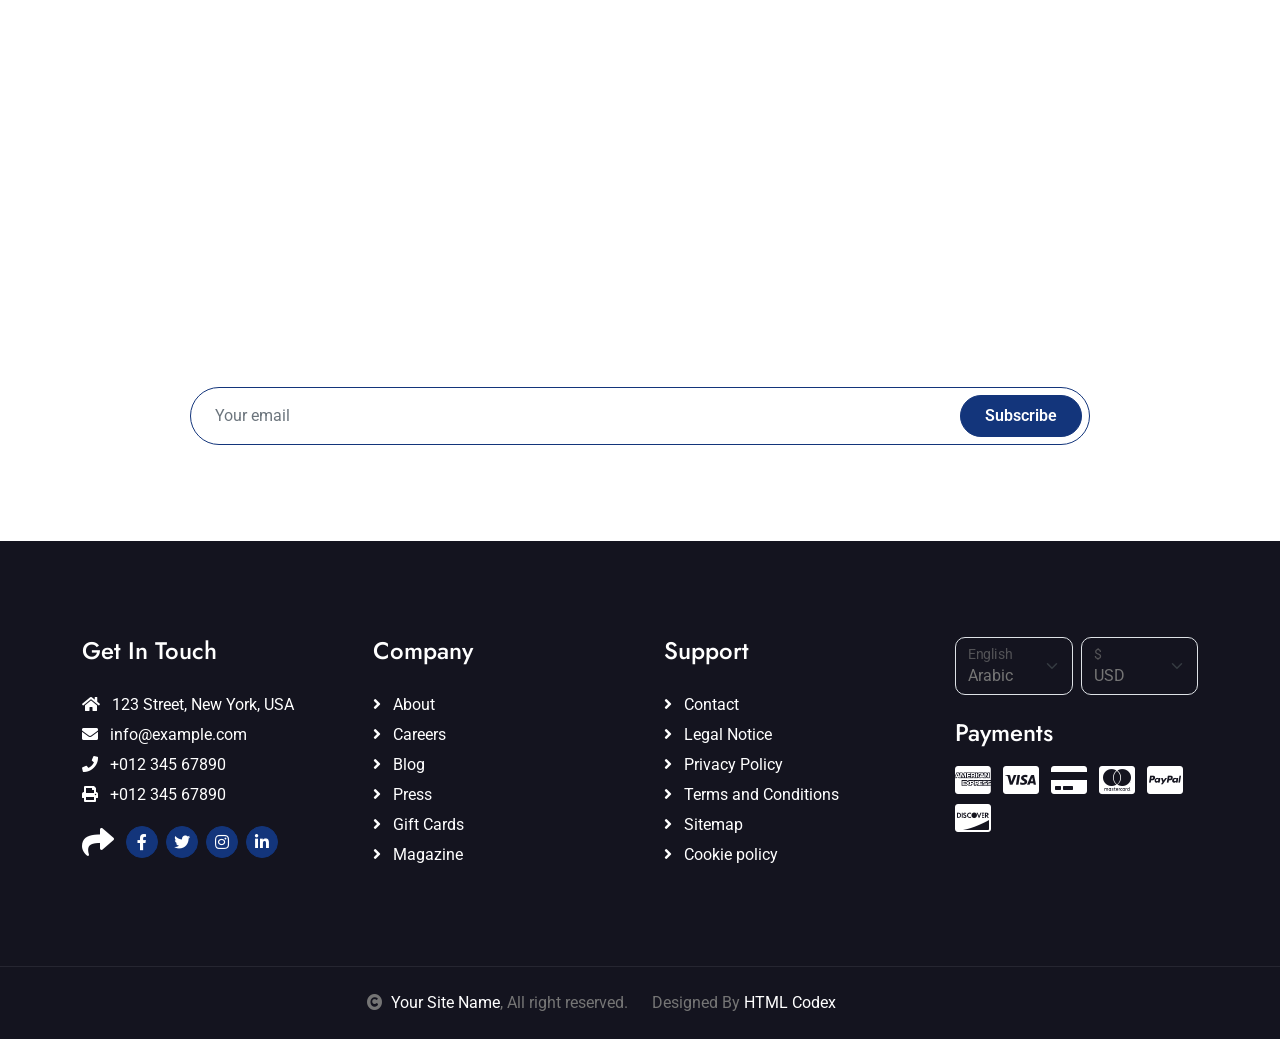
<file: destination.html>
<!DOCTYPE html>
<html lang="en">

    <head>
        <meta charset="utf-8">
        <title>Travela - Tourism Website Template</title>
        <meta content="width=device-width, initial-scale=1.0" name="viewport">
        <meta content="" name="keywords">
        <meta content="" name="description">

        <!-- Google Web Fonts -->
        <link rel="preconnect" href="https://fonts.googleapis.com">
        <link rel="preconnect" href="https://fonts.gstatic.com" crossorigin>
        <link href="https://fonts.googleapis.com/css2?family=Jost:wght@500;600&family=Roboto&display=swap" rel="stylesheet"> 

        <!-- Icon Font Stylesheet -->
        <link rel="stylesheet" href="https://use.fontawesome.com/releases/v5.15.4/css/all.css"/>
        <link href="https://cdn.jsdelivr.net/npm/bootstrap-icons@1.4.1/font/bootstrap-icons.css" rel="stylesheet">

        <!-- Libraries Stylesheet -->
        <link href="lib/owlcarousel/assets/owl.carousel.min.css" rel="stylesheet">
        <link href="lib/lightbox/css/lightbox.min.css" rel="stylesheet">


        <!-- Customized Bootstrap Stylesheet -->
        <link href="css/bootstrap.min.css" rel="stylesheet">

        <!-- Template Stylesheet -->
        <link href="css/style.css" rel="stylesheet">
    </head>

    <body>

        <!-- Spinner Start -->
        <div id="spinner" class="show bg-white position-fixed translate-middle w-100 vh-100 top-50 start-50 d-flex align-items-center justify-content-center">
            <div class="spinner-border text-primary" style="width: 3rem; height: 3rem;" role="status">
                <span class="sr-only">Loading...</span>
            </div>
        </div>
        <!-- Spinner End -->

        <!-- Topbar Start -->
        <div class="container-fluid bg-primary px-5 d-none d-lg-block">
            <div class="row gx-0">
                <div class="col-lg-8 text-center text-lg-start mb-2 mb-lg-0">
                    <div class="d-inline-flex align-items-center" style="height: 45px;">
                        <a class="btn btn-sm btn-outline-light btn-sm-square rounded-circle me-2" href=""><i class="fab fa-twitter fw-normal"></i></a>
                        <a class="btn btn-sm btn-outline-light btn-sm-square rounded-circle me-2" href=""><i class="fab fa-facebook-f fw-normal"></i></a>
                        <a class="btn btn-sm btn-outline-light btn-sm-square rounded-circle me-2" href=""><i class="fab fa-linkedin-in fw-normal"></i></a>
                        <a class="btn btn-sm btn-outline-light btn-sm-square rounded-circle me-2" href=""><i class="fab fa-instagram fw-normal"></i></a>
                        <a class="btn btn-sm btn-outline-light btn-sm-square rounded-circle" href=""><i class="fab fa-youtube fw-normal"></i></a>
                    </div>
                </div>
                <div class="col-lg-4 text-center text-lg-end">
                    <div class="d-inline-flex align-items-center" style="height: 45px;">
                        <a href="#"><small class="me-3 text-light"><i class="fa fa-user me-2"></i>Register</small></a>
                        <a href="#"><small class="me-3 text-light"><i class="fa fa-sign-in-alt me-2"></i>Login</small></a>
                        <div class="dropdown">
                            <a href="#" class="dropdown-toggle text-light" data-bs-toggle="dropdown"><small><i class="fa fa-home me-2"></i> My Dashboard</small></a>
                            <div class="dropdown-menu rounded">
                                <a href="#" class="dropdown-item"><i class="fas fa-user-alt me-2"></i> My Profile</a>
                                <a href="#" class="dropdown-item"><i class="fas fa-comment-alt me-2"></i> Inbox</a>
                                <a href="#" class="dropdown-item"><i class="fas fa-bell me-2"></i> Notifications</a>
                                <a href="#" class="dropdown-item"><i class="fas fa-cog me-2"></i> Account Settings</a>
                                <a href="#" class="dropdown-item"><i class="fas fa-power-off me-2"></i> Log Out</a>
                            </div>
                        </div>
                    </div>
                </div>
            </div>
        </div>
        <!-- Topbar End -->

        <!-- Navbar & Hero Start -->
        <div class="container-fluid position-relative p-0">
            <nav class="navbar navbar-expand-lg navbar-light px-4 px-lg-5 py-3 py-lg-0">
                <a href="" class="navbar-brand p-0">
                    <h1 class="m-0"><i class="fa fa-map-marker-alt me-3"></i>Travela</h1>
                    <!-- <img src="img/logo.png" alt="Logo"> -->
                </a>
                <button class="navbar-toggler" type="button" data-bs-toggle="collapse" data-bs-target="#navbarCollapse">
                    <span class="fa fa-bars"></span>
                </button>
                <div class="collapse navbar-collapse" id="navbarCollapse">
                    <div class="navbar-nav ms-auto py-0">
                        <a href="index.html" class="nav-item nav-link">Home</a>
                        <a href="about.html" class="nav-item nav-link">About</a>
                        <a href="services.html" class="nav-item nav-link">Services</a>
                        <a href="packages.html" class="nav-item nav-link">Packages</a>
                        <a href="blog.html" class="nav-item nav-link">Blog</a>
                        <div class="nav-item dropdown">
                            <a href="#" class="nav-link dropdown-toggle active" data-bs-toggle="dropdown">Pages</a>
                            <div class="dropdown-menu m-0">
                                <a href="destination.html" class="dropdown-item active">Destination</a>
                                <a href="tour.html" class="dropdown-item">Explore Tour</a>
                                <a href="booking.html" class="dropdown-item">Travel Booking</a>
                                <a href="gallery.html" class="dropdown-item">Our Gallery</a>
                                <a href="guides.html" class="dropdown-item">Travel Guides</a>
                                <a href="testimonial.html" class="dropdown-item">Testimonial</a>
                                <a href="404.html" class="dropdown-item">404 Page</a>
                            </div>
                        </div>
                        <a href="contact.html" class="nav-item nav-link">Contact</a>
                    </div>
                    <a href="" class="btn btn-primary rounded-pill py-2 px-4 ms-lg-4">Book Now</a>
                </div>
            </nav>
        </div>
        <!-- Navbar & Hero End -->

        <!-- Header Start -->
        <div class="container-fluid bg-breadcrumb">
            <div class="container text-center py-5" style="max-width: 900px;">
                <h3 class="text-white display-3 mb-4">Travel Destination</h1>
                <ol class="breadcrumb justify-content-center mb-0">
                    <li class="breadcrumb-item"><a href="index.html">Home</a></li>
                    <li class="breadcrumb-item"><a href="#">Pages</a></li>
                    <li class="breadcrumb-item active text-white">Destination</li>
                </ol>    
            </div>
        </div>
        <!-- Header End -->

        <!-- Destination Start -->
        <div class="container-fluid destination py-5">
            <div class="container py-5">
                <div class="mx-auto text-center mb-5" style="max-width: 900px;">
                    <h5 class="section-title px-3">Destination</h5>
                    <h1 class="mb-0">Popular Destination</h1>
                </div>
                <div class="tab-class text-center">
                    <ul class="nav nav-pills d-inline-flex justify-content-center mb-5">
                        <li class="nav-item">
                            <a class="d-flex mx-3 py-2 border border-primary bg-light rounded-pill active" data-bs-toggle="pill" href="#tab-1">
                                <span class="text-dark" style="width: 150px;">All</span>
                            </a>
                        </li>
                        <li class="nav-item">
                            <a class="d-flex py-2 mx-3 border border-primary bg-light rounded-pill" data-bs-toggle="pill" href="#tab-2">
                                <span class="text-dark" style="width: 150px;">USA</span>
                            </a>
                        </li>
                        <li class="nav-item">
                            <a class="d-flex mx-3 py-2 border border-primary bg-light rounded-pill" data-bs-toggle="pill" href="#tab-3">
                                <span class="text-dark" style="width: 150px;">Canada</span>
                            </a>
                        </li>
                        <li class="nav-item">
                            <a class="d-flex mx-3 py-2 border border-primary bg-light rounded-pill" data-bs-toggle="pill" href="#tab-4">
                                <span class="text-dark" style="width: 150px;">Europe</span>
                            </a>
                        </li>
                        <li class="nav-item">
                            <a class="d-flex mx-3 py-2 border border-primary bg-light rounded-pill" data-bs-toggle="pill" href="#tab-5">
                                <span class="text-dark" style="width: 150px;">China</span>
                            </a>
                        </li>
                        <li class="nav-item">
                            <a class="d-flex mx-3 py-2 border border-primary bg-light rounded-pill" data-bs-toggle="pill" href="#tab-6">
                                <span class="text-dark" style="width: 150px;">Singapore</span>
                            </a>
                        </li>
                    </ul>
                    <div class="tab-content">
                        <div id="tab-1" class="tab-pane fade show p-0 active">
                            <div class="row g-4">
                                <div class="col-xl-8">
                                    <div class="row g-4">
                                        <div class="col-lg-6">
                                            <div class="destination-img">
                                                <img class="img-fluid rounded w-100" src="img/destination-1.jpg" alt="">
                                                <div class="destination-overlay p-4">
                                                    <a href="#" class="btn btn-primary text-white rounded-pill border py-2 px-3">20 Photos</a>
                                                    <h4 class="text-white mb-2 mt-3">New York City</h4>
                                                    <a href="#" class="btn-hover text-white">View All Place <i class="fa fa-arrow-right ms-2"></i></a>
                                                </div>
                                                <div class="search-icon">
                                                    <a href="img/destination-1.jpg" data-lightbox="destination-1"><i class="fa fa-plus-square fa-1x btn btn-light btn-lg-square text-primary"></i></a>
                                                </div>
                                            </div>
                                        </div>
                                        <div class="col-lg-6">
                                            <div class="destination-img">
                                                <img class="img-fluid rounded w-100" src="img/destination-2.jpg" alt="">
                                                <div class="destination-overlay p-4">
                                                    <a href="#" class="btn btn-primary text-white rounded-pill border py-2 px-3">20 Photos</a>
                                                    <h4 class="text-white mb-2 mt-3">Las vegas</h4>
                                                    <a href="#" class="btn-hover text-white">View All Place <i class="fa fa-arrow-right ms-2"></i></a>
                                                </div>
                                                <div class="search-icon">
                                                    <a href="img/destination-2.jpg" data-lightbox="destination-2"><i class="fa fa-plus-square fa-1x btn btn-light btn-lg-square text-primary"></i></a>
                                                </div>
                                            </div>
                                        </div>
                                        <div class="col-lg-6">
                                            <div class="destination-img">
                                                <img class="img-fluid rounded w-100" src="img/destination-7.jpg" alt="">
                                                <div class="destination-overlay p-4">
                                                    <a href="#" class="btn btn-primary text-white rounded-pill border py-2 px-3">20 Photos</a>
                                                    <h4 class="text-white mb-2 mt-3">Los angelas</h4>
                                                    <a href="#" class="btn-hover text-white">View All Place <i class="fa fa-arrow-right ms-2"></i></a>
                                                </div>
                                                <div class="search-icon">
                                                    <a href="img/destination-7.jpg" data-lightbox="destination-7"><i class="fa fa-plus-square fa-1x btn btn-light btn-lg-square text-primary"></i></a>
                                                </div>
                                            </div>
                                        </div>
                                        <div class="col-lg-6">
                                            <div class="destination-img">
                                                <img class="img-fluid rounded w-100" src="img/destination-8.jpg" alt="">
                                                <div class="destination-overlay p-4">
                                                    <a href="#" class="btn btn-primary text-white rounded-pill border py-2 px-3">20 Photos</a>
                                                    <h4 class="text-white mb-2 mt-3">Los angelas</h4>
                                                    <a href="#" class="btn-hover text-white">View All Place <i class="fa fa-arrow-right ms-2"></i></a>
                                                </div>
                                                <div class="search-icon">
                                                    <a href="img/destination-8.jpg" data-lightbox="destination-8"><i class="fa fa-plus-square fa-1x btn btn-light btn-lg-square text-primary"></i></a>
                                                </div>
                                            </div>
                                        </div>
                                    </div>
                                </div>
                                <div class="col-xl-4">
                                    <div class="destination-img h-100">
                                        <img class="img-fluid rounded w-100 h-100" src="img/destination-9.jpg" style="object-fit: cover; min-height: 300px;" alt="">
                                        <div class="destination-overlay p-4">
                                            <a href="#" class="btn btn-primary text-white rounded-pill border py-2 px-3">20 Photos</a>
                                            <h4 class="text-white mb-2 mt-3">San francisco</h4>
                                            <a href="#" class="btn-hover text-white">View All Place <i class="fa fa-arrow-right ms-2"></i></a>
                                        </div>
                                        <div class="search-icon">
                                            <a href="img/destination-9.jpg" data-lightbox="destination-4"><i class="fa fa-plus-square fa-1x btn btn-light btn-lg-square text-primary"></i></a>
                                        </div>
                                    </div>
                                </div>
                                <div class="col-lg-4">
                                    <div class="destination-img">
                                        <img class="img-fluid rounded w-100" src="img/destination-4.jpg" alt="">
                                        <div class="destination-overlay p-4">
                                            <a href="#" class="btn btn-primary text-white rounded-pill border py-2 px-3">20 Photos</a>
                                            <h4 class="text-white mb-2 mt-3">Los angelas</h4>
                                            <a href="#" class="btn-hover text-white">View All Place <i class="fa fa-arrow-right ms-2"></i></a>
                                        </div>
                                        <div class="search-icon">
                                            <a href="img/destination-4.jpg" data-lightbox="destination-4"><i class="fa fa-plus-square fa-1x btn btn-light btn-lg-square text-primary"></i></a>
                                        </div>
                                    </div>
                                </div>
                                <div class="col-lg-4">
                                    <div class="destination-img">
                                        <img class="img-fluid rounded w-100" src="img/destination-5.jpg" alt="">
                                        <div class="destination-overlay p-4">
                                            <a href="#" class="btn btn-primary text-white rounded-pill border py-2 px-3">20 Photos</a>
                                            <h4 class="text-white mb-2 mt-3">Los angelas</h4>
                                            <a href="#" class="btn-hover text-white">View All Place <i class="fa fa-arrow-right ms-2"></i></a>
                                        </div>
                                        <div class="search-icon">
                                            <a href="img/destination-5.jpg" data-lightbox="destination-5"><i class="fa fa-plus-square fa-1x btn btn-light btn-lg-square text-primary"></i></a>
                                        </div>
                                    </div>
                                </div>
                                <div class="col-lg-4">
                                    <div class="destination-img">
                                        <img class="img-fluid rounded w-100" src="img/destination-6.jpg" alt="">
                                        <div class="destination-overlay p-4">
                                            <a href="#" class="btn btn-primary text-white rounded-pill border py-2 px-3">20 Photos</a>
                                            <h4 class="text-white mb-2 mt-3">Los angelas</h4>
                                            <a href="#" class="btn-hover text-white">View All Place <i class="fa fa-arrow-right ms-2"></i></a>
                                        </div>
                                        <div class="search-icon">
                                            <a href="img/destination-6.jpg" data-lightbox="destination-6"><i class="fa fa-plus-square fa-1x btn btn-light btn-lg-square text-primary"></i></a>
                                        </div>
                                    </div>
                                </div>
                            </div>
                        </div>
                        <div id="tab-2" class="tab-pane fade show p-0">
                            <div class="row g-4">
                                <div class="col-lg-6">
                                    <div class="destination-img">
                                        <img class="img-fluid rounded w-100" src="img/destination-5.jpg" alt="">
                                        <div class="destination-overlay p-4">
                                            <a href="#" class="btn btn-primary text-white rounded-pill border py-2 px-3">20 Photos</a>
                                            <h4 class="text-white mb-2 mt-3">San francisco</h4>
                                            <a href="#" class="btn-hover text-white">View All Place <i class="fa fa-arrow-right ms-2"></i></a>
                                        </div>
                                        <div class="search-icon">
                                            <a href="img/destination-5.jpg" data-lightbox="destination-5"><i class="fa fa-plus-square fa-1x btn btn-light btn-lg-square text-primary"></i></a>
                                        </div>
                                    </div>
                                </div>
                                <div class="col-lg-6">
                                    <div class="destination-img">
                                        <img class="img-fluid rounded w-100" src="img/destination-6.jpg" alt="">
                                        <div class="destination-overlay p-4">
                                            <a href="#" class="btn btn-primary text-white rounded-pill border py-2 px-3">20 Photos</a>
                                            <h4 class="text-white mb-2 mt-3">San francisco</h4>
                                            <a href="#" class="btn-hover text-white">View All Place <i class="fa fa-arrow-right ms-2"></i></a>
                                        </div>
                                        <div class="search-icon">
                                            <a href="img/destination-6.jpg" data-lightbox="destination-6"><i class="fa fa-plus-square fa-1x btn btn-light btn-lg-square text-primary"></i></a>
                                        </div>
                                    </div>
                                </div>
                            </div>
                        </div>
                        <div id="tab-3" class="tab-pane fade show p-0">
                            <div class="row g-4">
                                <div class="col-lg-6">
                                    <div class="destination-img">
                                        <img class="img-fluid rounded w-100" src="img/destination-5.jpg" alt="">
                                        <div class="destination-overlay p-4">
                                            <a href="#" class="btn btn-primary text-white rounded-pill border py-2 px-3">20 Photos</a>
                                            <h4 class="text-white mb-2 mt-3">San francisco</h4>
                                            <a href="#" class="btn-hover text-white">View All Place <i class="fa fa-arrow-right ms-2"></i></a>
                                        </div>
                                        <div class="search-icon">
                                            <a href="img/destination-5.jpg" data-lightbox="destination-5"><i class="fa fa-plus-square fa-1x btn btn-light btn-lg-square text-primary"></i></a>
                                        </div>
                                    </div>
                                </div>
                                <div class="col-lg-6">
                                    <div class="destination-img">
                                        <img class="img-fluid rounded w-100" src="img/destination-6.jpg" alt="">
                                        <div class="destination-overlay p-4">
                                            <a href="#" class="btn btn-primary text-white rounded-pill border py-2 px-3">20 Photos</a>
                                            <h4 class="text-white mb-2 mt-3">San francisco</h4>
                                            <a href="#" class="btn-hover text-white">View All Place <i class="fa fa-arrow-right ms-2"></i></a>
                                        </div>
                                        <div class="search-icon">
                                            <a href="img/destination-6.jpg" data-lightbox="destination-6"><i class="fa fa-plus-square fa-1x btn btn-light btn-lg-square text-primary"></i></a>
                                        </div>
                                    </div>
                                </div>
                            </div>
                        </div>
                        <div id="tab-4" class="tab-pane fade show p-0">
                            <div class="row g-4">
                                <div class="col-lg-6">
                                    <div class="destination-img">
                                        <img class="img-fluid rounded w-100" src="img/destination-5.jpg" alt="">
                                        <div class="destination-overlay p-4">
                                            <a href="#" class="btn btn-primary text-white rounded-pill border py-2 px-3">20 Photos</a>
                                            <h4 class="text-white mb-2 mt-3">San francisco</h4>
                                            <a href="#" class="btn-hover text-white">View All Place <i class="fa fa-arrow-right ms-2"></i></a>
                                        </div>
                                        <div class="search-icon">
                                            <a href="img/destination-5.jpg" data-lightbox="destination-5"><i class="fa fa-plus-square fa-1x btn btn-light btn-lg-square text-primary"></i></a>
                                        </div>
                                    </div>
                                </div>
                                <div class="col-lg-6">
                                    <div class="destination-img">
                                        <img class="img-fluid rounded w-100" src="img/destination-6.jpg" alt="">
                                        <div class="destination-overlay p-4">
                                            <a href="#" class="btn btn-primary text-white rounded-pill border py-2 px-3">20 Photos</a>
                                            <h4 class="text-white mb-2 mt-3">San francisco</h4>
                                            <a href="#" class="btn-hover text-white">View All Place <i class="fa fa-arrow-right ms-2"></i></a>
                                        </div>
                                        <div class="search-icon">
                                            <a href="img/destination-6.jpg" data-lightbox="destination-6"><i class="fa fa-plus-square fa-1x btn btn-light btn-lg-square text-primary"></i></a>
                                        </div>
                                    </div>
                                </div>
                            </div>
                        </div>
                        <div id="tab-5" class="tab-pane fade show p-0">
                            <div class="row g-4">
                                <div class="col-lg-6">
                                    <div class="destination-img">
                                        <img class="img-fluid rounded w-100" src="img/destination-5.jpg" alt="">
                                        <div class="destination-overlay p-4">
                                            <a href="#" class="btn btn-primary text-white rounded-pill border py-2 px-3">20 Photos</a>
                                            <h4 class="text-white mb-2 mt-3">San francisco</h4>
                                            <a href="#" class="btn-hover text-white">View All Place <i class="fa fa-arrow-right ms-2"></i></a>
                                        </div>
                                        <div class="search-icon">
                                            <a href="img/destination-5.jpg" data-lightbox="destination-5"><i class="fa fa-plus-square fa-1x btn btn-light btn-lg-square text-primary"></i></a>
                                        </div>
                                    </div>
                                </div>
                                <div class="col-lg-6">
                                    <div class="destination-img">
                                        <img class="img-fluid rounded w-100" src="img/destination-6.jpg" alt="">
                                        <div class="destination-overlay p-4">
                                            <a href="#" class="btn btn-primary text-white rounded-pill border py-2 px-3">20 Photos</a>
                                            <h4 class="text-white mb-2 mt-3">San francisco</h4>
                                            <a href="#" class="btn-hover text-white">View All Place <i class="fa fa-arrow-right ms-2"></i></a>
                                        </div>
                                        <div class="search-icon">
                                            <a href="img/destination-6.jpg" data-lightbox="destination-6"><i class="fa fa-plus-square fa-1x btn btn-light btn-lg-square text-primary"></i></a>
                                        </div>
                                    </div>
                                </div>
                            </div>
                        </div>
                        <div id="tab-6" class="tab-pane fade show p-0">
                            <div class="row g-4">
                                <div class="col-lg-6">
                                    <div class="destination-img">
                                        <img class="img-fluid rounded w-100" src="img/destination-5.jpg" alt="">
                                        <div class="destination-overlay p-4">
                                            <a href="#" class="btn btn-primary text-white rounded-pill border py-2 px-3">20 Photos</a>
                                            <h4 class="text-white mb-2 mt-3">San francisco</h4>
                                            <a href="#" class="btn-hover text-white">View All Place <i class="fa fa-arrow-right ms-2"></i></a>
                                        </div>
                                        <div class="search-icon">
                                            <a href="img/destination-5.jpg" data-lightbox="destination-5"><i class="fa fa-plus-square fa-1x btn btn-light btn-lg-square text-primary"></i></a>
                                        </div>
                                    </div>
                                </div>
                                <div class="col-lg-6">
                                    <div class="destination-img">
                                        <img class="img-fluid rounded w-100" src="img/destination-6.jpg" alt="">
                                        <div class="destination-overlay p-4">
                                            <a href="#" class="btn btn-primary text-white rounded-pill border py-2 px-3">20 Photos</a>
                                            <h4 class="text-white mb-2 mt-3">San francisco</h4>
                                            <a href="#" class="btn-hover text-white">View All Place <i class="fa fa-arrow-right ms-2"></i></a>
                                        </div>
                                        <div class="search-icon">
                                            <a href="img/destination-6.jpg" data-lightbox="destination-6"><i class="fa fa-plus-square fa-1x btn btn-light btn-lg-square text-primary"></i></a>
                                        </div>
                                    </div>
                                </div>
                            </div>
                        </div>
                    </div>
                </div>
            </div>
        </div>
        <!-- Destination End -->

        <!-- Subscribe Start -->
        <div class="container-fluid subscribe py-5">
            <div class="container text-center py-5">
                <div class="mx-auto text-center" style="max-width: 900px;">
                    <h5 class="subscribe-title px-3">Subscribe</h5>
                    <h1 class="text-white mb-4">Our Newsletter</h1>
                    <p class="text-white mb-5">Lorem ipsum dolor sit amet consectetur adipisicing elit. Laborum tempore nam, architecto doloremque velit explicabo? Voluptate sunt eveniet fuga eligendi! Expedita laudantium fugiat corrupti eum cum repellat a laborum quasi.
                    </p>
                    <div class="position-relative mx-auto">
                        <input class="form-control border-primary rounded-pill w-100 py-3 ps-4 pe-5" type="text" placeholder="Your email">
                        <button type="button" class="btn btn-primary rounded-pill position-absolute top-0 end-0 py-2 px-4 mt-2 me-2">Subscribe</button>
                    </div>
                </div>
            </div>
        </div>
        <!-- Subscribe End -->

        <!-- Footer Start -->
        <div class="container-fluid footer py-5">
            <div class="container py-5">
                <div class="row g-5">
                    <div class="col-md-6 col-lg-6 col-xl-3">
                        <div class="footer-item d-flex flex-column">
                            <h4 class="mb-4 text-white">Get In Touch</h4>
                            <a href=""><i class="fas fa-home me-2"></i> 123 Street, New York, USA</a>
                            <a href=""><i class="fas fa-envelope me-2"></i> info@example.com</a>
                            <a href=""><i class="fas fa-phone me-2"></i> +012 345 67890</a>
                            <a href="" class="mb-3"><i class="fas fa-print me-2"></i> +012 345 67890</a>
                            <div class="d-flex align-items-center">
                                <i class="fas fa-share fa-2x text-white me-2"></i>
                                <a class="btn-square btn btn-primary rounded-circle mx-1" href=""><i class="fab fa-facebook-f"></i></a>
                                <a class="btn-square btn btn-primary rounded-circle mx-1" href=""><i class="fab fa-twitter"></i></a>
                                <a class="btn-square btn btn-primary rounded-circle mx-1" href=""><i class="fab fa-instagram"></i></a>
                                <a class="btn-square btn btn-primary rounded-circle mx-1" href=""><i class="fab fa-linkedin-in"></i></a>
                            </div>
                        </div>
                    </div>
                    <div class="col-md-6 col-lg-6 col-xl-3">
                        <div class="footer-item d-flex flex-column">
                            <h4 class="mb-4 text-white">Company</h4>
                            <a href=""><i class="fas fa-angle-right me-2"></i> About</a>
                            <a href=""><i class="fas fa-angle-right me-2"></i> Careers</a>
                            <a href=""><i class="fas fa-angle-right me-2"></i> Blog</a>
                            <a href=""><i class="fas fa-angle-right me-2"></i> Press</a>
                            <a href=""><i class="fas fa-angle-right me-2"></i> Gift Cards</a>
                            <a href=""><i class="fas fa-angle-right me-2"></i> Magazine</a>
                        </div>
                    </div>
                    <div class="col-md-6 col-lg-6 col-xl-3">
                        <div class="footer-item d-flex flex-column">
                            <h4 class="mb-4 text-white">Support</h4>
                            <a href=""><i class="fas fa-angle-right me-2"></i> Contact</a>
                            <a href=""><i class="fas fa-angle-right me-2"></i> Legal Notice</a>
                            <a href=""><i class="fas fa-angle-right me-2"></i> Privacy Policy</a>
                            <a href=""><i class="fas fa-angle-right me-2"></i> Terms and Conditions</a>
                            <a href=""><i class="fas fa-angle-right me-2"></i> Sitemap</a>
                            <a href=""><i class="fas fa-angle-right me-2"></i> Cookie policy</a>
                        </div>
                    </div>
                    <div class="col-md-6 col-lg-6 col-xl-3">
                        <div class="footer-item">
                            <div class="row gy-3 gx-2 mb-4">
                                <div class="col-xl-6">
                                    <form>
                                        <div class="form-floating">
                                            <select class="form-select bg-dark border" id="select1">
                                                <option value="1">Arabic</option>
                                                <option value="2">German</option>
                                                <option value="3">Greek</option>
                                                <option value="3">New York</option>
                                            </select>
                                            <label for="select1">English</label>
                                        </div>
                                    </form>
                                </div>
                                <div class="col-xl-6">
                                    <form>
                                        <div class="form-floating">
                                            <select class="form-select bg-dark border" id="select1">
                                                <option value="1">USD</option>
                                                <option value="2">EUR</option>
                                                <option value="3">INR</option>
                                                <option value="3">GBP</option>
                                            </select>
                                            <label for="select1">$</label>
                                        </div>
                                    </form>
                                </div>
                            </div>
                            <h4 class="text-white mb-3">Payments</h4>
                            <div class="footer-bank-card">
                                <a href="#" class="text-white me-2"><i class="fab fa-cc-amex fa-2x"></i></a>
                                <a href="#" class="text-white me-2"><i class="fab fa-cc-visa fa-2x"></i></a>
                                <a href="#" class="text-white me-2"><i class="fas fa-credit-card fa-2x"></i></a>
                                <a href="#" class="text-white me-2"><i class="fab fa-cc-mastercard fa-2x"></i></a>
                                <a href="#" class="text-white me-2"><i class="fab fa-cc-paypal fa-2x"></i></a>
                                <a href="#" class="text-white"><i class="fab fa-cc-discover fa-2x"></i></a>
                            </div>
                        </div>
                    </div>
                </div>
            </div>
        </div>
        <!-- Footer End -->
        
        <!-- Copyright Start -->
        <div class="container-fluid copyright text-body py-4">
            <div class="container">
                <div class="row g-4 align-items-center">
                    <div class="col-md-6 text-center text-md-end mb-md-0">
                        <i class="fas fa-copyright me-2"></i><a class="text-white" href="#">Your Site Name</a>, All right reserved.
                    </div>
                    <div class="col-md-6 text-center text-md-start">
                        <!--/*** This template is free as long as you keep the below author’s credit link/attribution link/backlink. ***/-->
                        <!--/*** If you'd like to use the template without the below author’s credit link/attribution link/backlink, ***/-->
                        <!--/*** you can purchase the Credit Removal License from "https://htmlcodex.com/credit-removal". ***/-->
                        Designed By <a class="text-white" href="https://htmlcodex.com">HTML Codex</a>
                    </div>
                </div>
            </div>
        </div>
        <!-- Copyright End -->

        <!-- Back to Top -->
        <a href="#" class="btn btn-primary btn-primary-outline-0 btn-md-square back-to-top"><i class="fa fa-arrow-up"></i></a>   

        
        <!-- JavaScript Libraries -->
        <script src="https://ajax.googleapis.com/ajax/libs/jquery/3.6.4/jquery.min.js"></script>
        <script src="https://cdn.jsdelivr.net/npm/bootstrap@5.0.0/dist/js/bootstrap.bundle.min.js"></script>
        <script src="lib/easing/easing.min.js"></script>
        <script src="lib/waypoints/waypoints.min.js"></script>
        <script src="lib/owlcarousel/owl.carousel.min.js"></script>
        <script src="lib/lightbox/js/lightbox.min.js"></script>
        

        <!-- Template Javascript -->
        <script src="js/main.js"></script>
    </body>

</html>
</file>
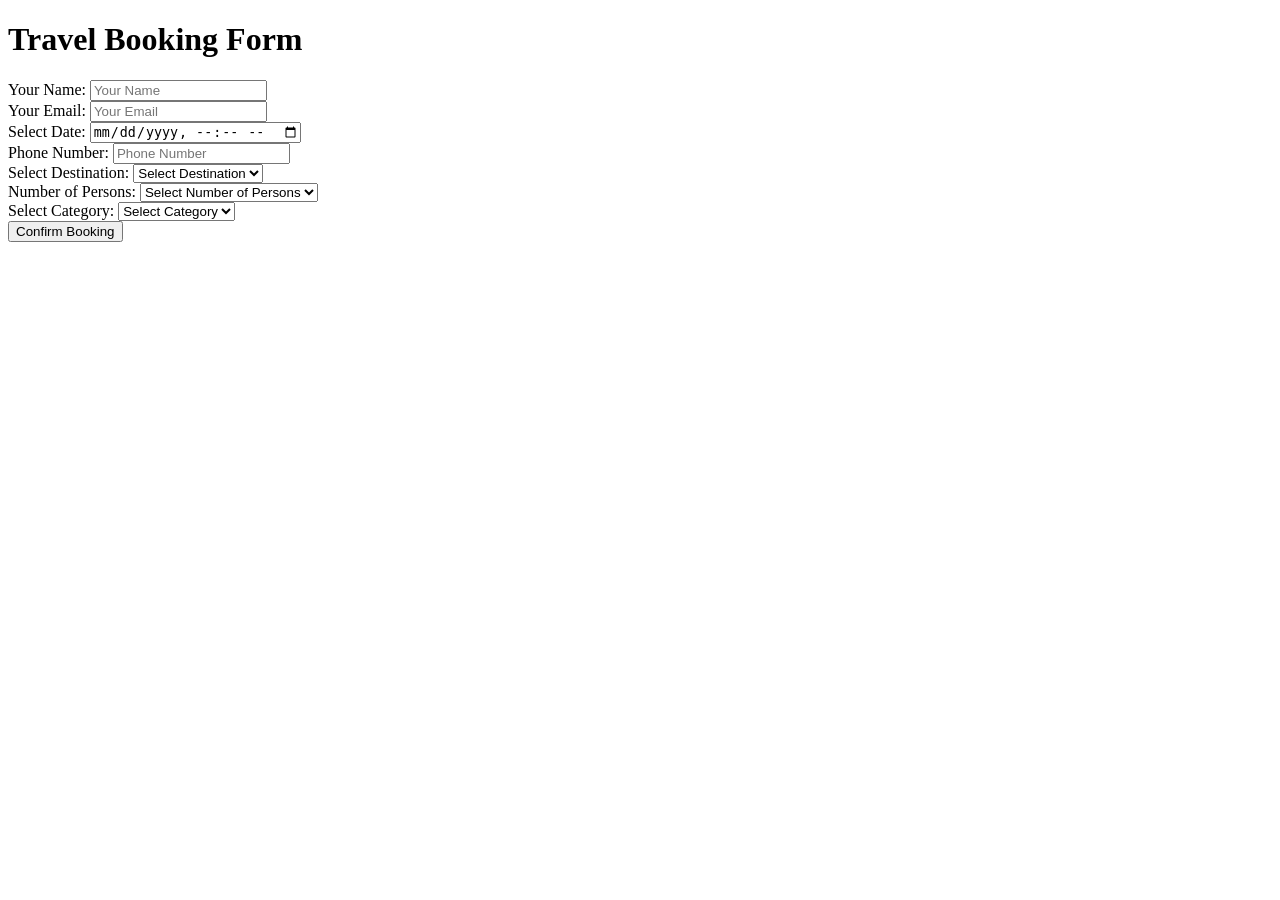
<file: form.html>
<!DOCTYPE html>
<html lang="en">
<head>
    <meta charset="UTF-8">
    <meta name="viewport" content="width=device-width, initial-scale=1.0">
    <title>Booking Form</title>
    <!-- Add your CSS styles here -->
</head>
<body>
    <div class="container">
        <h1>Travel Booking Form</h1>
        <form action="handle_booking.php" method="post">
            <!-- Name -->
            <div>
                <label for="name">Your Name:</label>
                <input type="text" id="name" name="name" placeholder="Your Name" required>
            </div>

            <!-- Email -->
            <div>
                <label for="email">Your Email:</label>
                <input type="email" id="email" name="email" placeholder="Your Email" required>
            </div>

            <!-- Date and Time -->
            <div>
                <label for="datetime">Select Date:</label>
                <input type="datetime-local" id="datetime" name="datetime" required>
            </div>

            <!-- Phone -->
            <div>
                <label for="phone">Phone Number:</label>
                <input type="text" id="phone" name="phone" placeholder="Phone Number" required>
            </div>

            <!-- Destination -->
            <div>
                <label for="select1">Select Destination:</label>
                <select id="select1" name="select1" required>
                    <option value="">Select Destination</option>
                    <option value="Destination 1">Destination 1</option>
                    <option value="Destination 2">Destination 2</option>
                    <option value="Destination 3">Destination 3</option>
                </select>
            </div>

            <!-- Number of Persons -->
            <div>
                <label for="SelectPerson">Number of Persons:</label>
                <select id="SelectPerson" name="SelectPerson" required>
                    <option value="">Select Number of Persons</option>
                    <option value="1">1 Person</option>
                    <option value="2">2 Persons</option>
                    <option value="3">3 Persons</option>
                </select>
            </div>

            <!-- Categories -->
            <div>
                <label for="CategoriesSelect">Select Category:</label>
                <select id="CategoriesSelect" name="CategoriesSelect" required>
                    <option value="">Select Category</option>
                    <option value="1">Category 1</option>
                    <option value="2">Category 2</option>
                    <option value="3">Category 3</option>
                </select>
            </div>

            <!-- Submit Button -->
            <div>
                <button type="submit">Confirm Booking</button>
            </div>
        </form>
    </div>

    <!-- JavaScript for Debugging (Optional) -->
    <script>
        document.querySelector("form").addEventListener("submit", function(event) {
            event.preventDefault();

            // Collect form data
            const name = document.getElementById("name").value;
            const email = document.getElementById("email").value;
            const datetime = document.getElementById("datetime").value;
            const phone = document.getElementById("phone").value;
            const destination = document.getElementById("select1").value;
            const persons = document.getElementById("SelectPerson").value;
            const category = document.getElementById("CategoriesSelect").value;

            // Log form data to console
            console.log("Form Data:");
            console.log("Name:", name);
            console.log("Email:", email);
            console.log("Date:", datetime);
            console.log("Phone:", phone);
            console.log("Destination:", destination);
            console.log("Persons:", persons);
            console.log("Category:", category);

            // Submit the form
            this.submit();
        });
    </script>
</body>
</html>
</file>
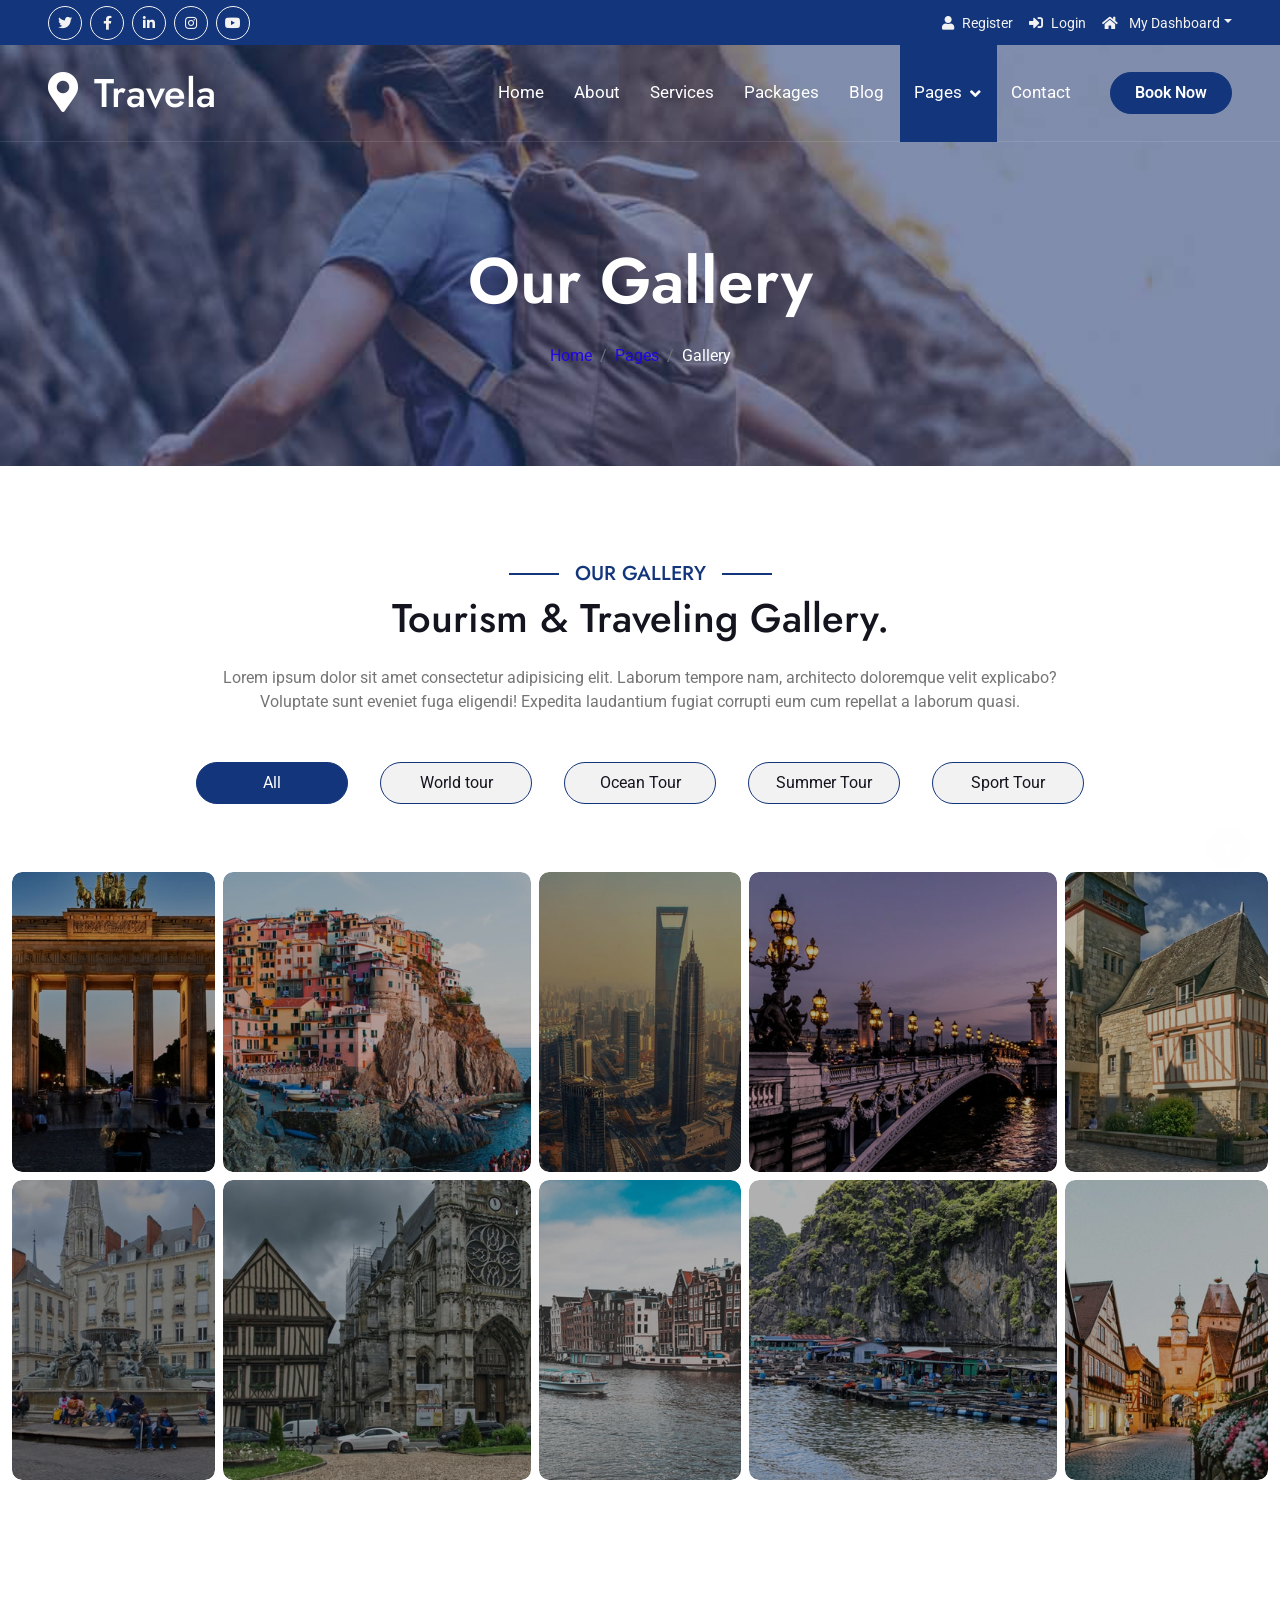
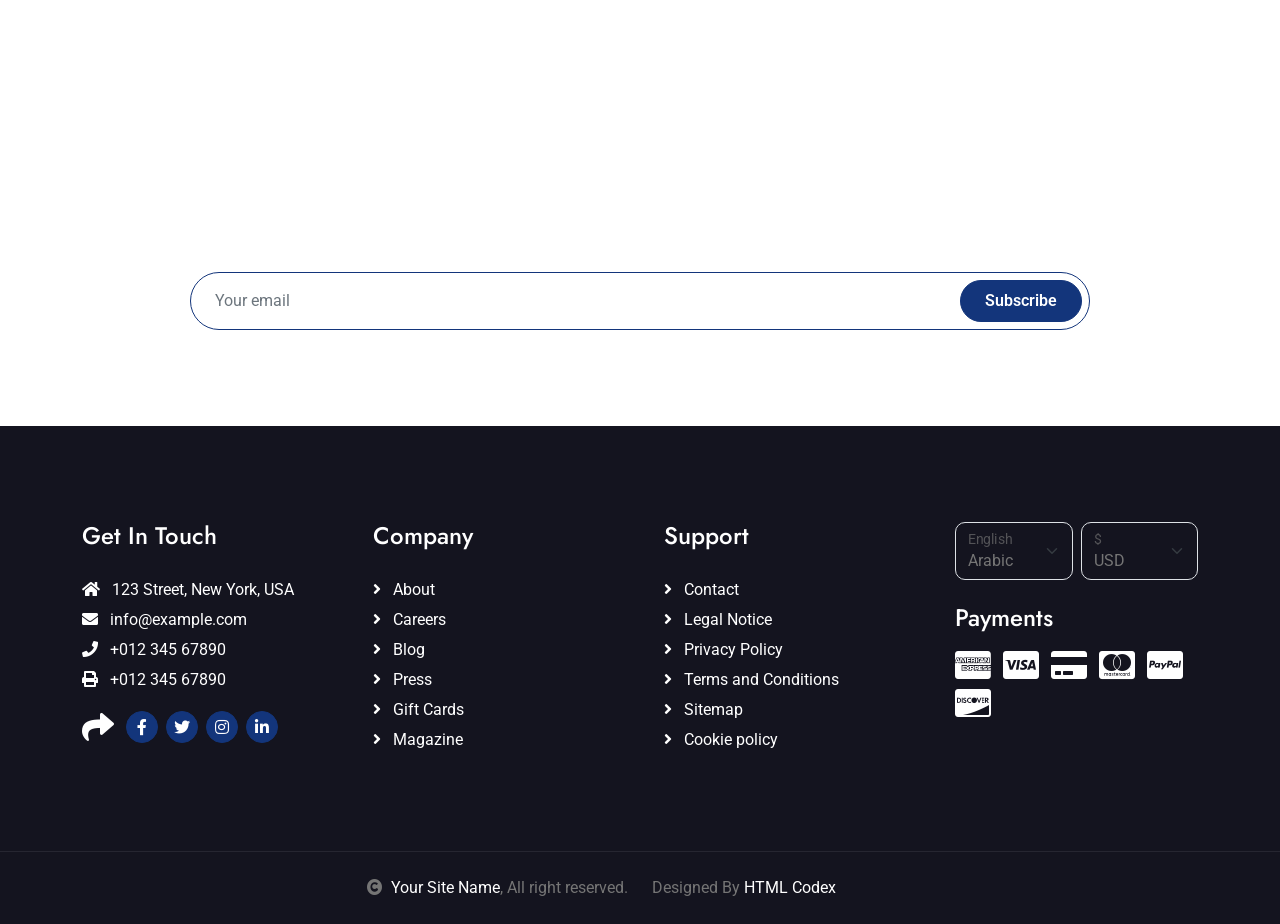
<file: gallery.html>
<!DOCTYPE html>
<html lang="en">

    <head>
        <meta charset="utf-8">
        <title>Travela - Tourism Website Template</title>
        <meta content="width=device-width, initial-scale=1.0" name="viewport">
        <meta content="" name="keywords">
        <meta content="" name="description">

        <!-- Google Web Fonts -->
        <link rel="preconnect" href="https://fonts.googleapis.com">
        <link rel="preconnect" href="https://fonts.gstatic.com" crossorigin>
        <link href="https://fonts.googleapis.com/css2?family=Jost:wght@500;600&family=Roboto&display=swap" rel="stylesheet"> 

        <!-- Icon Font Stylesheet -->
        <link rel="stylesheet" href="https://use.fontawesome.com/releases/v5.15.4/css/all.css"/>
        <link href="https://cdn.jsdelivr.net/npm/bootstrap-icons@1.4.1/font/bootstrap-icons.css" rel="stylesheet">

        <!-- Libraries Stylesheet -->
        <link href="lib/owlcarousel/assets/owl.carousel.min.css" rel="stylesheet">
        <link href="lib/lightbox/css/lightbox.min.css" rel="stylesheet">


        <!-- Customized Bootstrap Stylesheet -->
        <link href="css/bootstrap.min.css" rel="stylesheet">

        <!-- Template Stylesheet -->
        <link href="css/style.css" rel="stylesheet">
    </head>

    <body>

        <!-- Spinner Start -->
        <div id="spinner" class="show bg-white position-fixed translate-middle w-100 vh-100 top-50 start-50 d-flex align-items-center justify-content-center">
            <div class="spinner-border text-primary" style="width: 3rem; height: 3rem;" role="status">
                <span class="sr-only">Loading...</span>
            </div>
        </div>
        <!-- Spinner End -->

        <!-- Topbar Start -->
        <div class="container-fluid bg-primary px-5 d-none d-lg-block">
            <div class="row gx-0">
                <div class="col-lg-8 text-center text-lg-start mb-2 mb-lg-0">
                    <div class="d-inline-flex align-items-center" style="height: 45px;">
                        <a class="btn btn-sm btn-outline-light btn-sm-square rounded-circle me-2" href=""><i class="fab fa-twitter fw-normal"></i></a>
                        <a class="btn btn-sm btn-outline-light btn-sm-square rounded-circle me-2" href=""><i class="fab fa-facebook-f fw-normal"></i></a>
                        <a class="btn btn-sm btn-outline-light btn-sm-square rounded-circle me-2" href=""><i class="fab fa-linkedin-in fw-normal"></i></a>
                        <a class="btn btn-sm btn-outline-light btn-sm-square rounded-circle me-2" href=""><i class="fab fa-instagram fw-normal"></i></a>
                        <a class="btn btn-sm btn-outline-light btn-sm-square rounded-circle" href=""><i class="fab fa-youtube fw-normal"></i></a>
                    </div>
                </div>
                <div class="col-lg-4 text-center text-lg-end">
                    <div class="d-inline-flex align-items-center" style="height: 45px;">
                        <a href="#"><small class="me-3 text-light"><i class="fa fa-user me-2"></i>Register</small></a>
                        <a href="#"><small class="me-3 text-light"><i class="fa fa-sign-in-alt me-2"></i>Login</small></a>
                        <div class="dropdown">
                            <a href="#" class="dropdown-toggle text-light" data-bs-toggle="dropdown"><small><i class="fa fa-home me-2"></i> My Dashboard</small></a>
                            <div class="dropdown-menu rounded">
                                <a href="#" class="dropdown-item"><i class="fas fa-user-alt me-2"></i> My Profile</a>
                                <a href="#" class="dropdown-item"><i class="fas fa-comment-alt me-2"></i> Inbox</a>
                                <a href="#" class="dropdown-item"><i class="fas fa-bell me-2"></i> Notifications</a>
                                <a href="#" class="dropdown-item"><i class="fas fa-cog me-2"></i> Account Settings</a>
                                <a href="#" class="dropdown-item"><i class="fas fa-power-off me-2"></i> Log Out</a>
                            </div>
                        </div>
                    </div>
                </div>
            </div>
        </div>
        <!-- Topbar End -->

        <!-- Navbar & Hero Start -->
        <div class="container-fluid position-relative p-0">
            <nav class="navbar navbar-expand-lg navbar-light px-4 px-lg-5 py-3 py-lg-0">
                <a href="" class="navbar-brand p-0">
                    <h1 class="m-0"><i class="fa fa-map-marker-alt me-3"></i>Travela</h1>
                    <!-- <img src="img/logo.png" alt="Logo"> -->
                </a>
                <button class="navbar-toggler" type="button" data-bs-toggle="collapse" data-bs-target="#navbarCollapse">
                    <span class="fa fa-bars"></span>
                </button>
                <div class="collapse navbar-collapse" id="navbarCollapse">
                    <div class="navbar-nav ms-auto py-0">
                        <a href="index.html" class="nav-item nav-link">Home</a>
                        <a href="about.html" class="nav-item nav-link">About</a>
                        <a href="services.html" class="nav-item nav-link">Services</a>
                        <a href="packages.html" class="nav-item nav-link">Packages</a>
                        <a href="blog.html" class="nav-item nav-link">Blog</a>
                        <div class="nav-item dropdown">
                            <a href="#" class="nav-link dropdown-toggle active" data-bs-toggle="dropdown">Pages</a>
                            <div class="dropdown-menu m-0">
                                <a href="destination.html" class="dropdown-item">Destination</a>
                                <a href="tour.html" class="dropdown-item">Explore Tour</a>
                                <a href="booking.html" class="dropdown-item">Travel Booking</a>
                                <a href="gallery.html" class="dropdown-item active">Our Gallery</a>
                                <a href="guides.html" class="dropdown-item">Travel Guides</a>
                                <a href="testimonial.html" class="dropdown-item">Testimonial</a>
                                <a href="404.html" class="dropdown-item">404 Page</a>
                            </div>
                        </div>
                        <a href="contact.html" class="nav-item nav-link">Contact</a>
                    </div>
                    <a href="" class="btn btn-primary rounded-pill py-2 px-4 ms-lg-4">Book Now</a>
                </div>
            </nav>
        </div>
        <!-- Navbar & Hero End -->

        <!-- Header Start -->
        <div class="container-fluid bg-breadcrumb">
            <div class="container text-center py-5" style="max-width: 900px;">
                <h3 class="text-white display-3 mb-4">Our Gallery</h1>
                <ol class="breadcrumb justify-content-center mb-0">
                    <li class="breadcrumb-item"><a href="index.html">Home</a></li>
                    <li class="breadcrumb-item"><a href="#">Pages</a></li>
                    <li class="breadcrumb-item active text-white">Gallery</li>
                </ol>    
            </div>
        </div>
        <!-- Header End -->

        <!-- Gallery Start -->
        <div class="container-fluid gallery py-5 my-5">
            <div class="mx-auto text-center mb-5" style="max-width: 900px;">
                <h5 class="section-title px-3">Our Gallery</h5>
                <h1 class="mb-4">Tourism & Traveling Gallery.</h1>
                <p class="mb-0">Lorem ipsum dolor sit amet consectetur adipisicing elit. Laborum tempore nam, architecto doloremque velit explicabo? Voluptate sunt eveniet fuga eligendi! Expedita laudantium fugiat corrupti eum cum repellat a laborum quasi.
                </p>
            </div>
            <div class="tab-class text-center">
                <ul class="nav nav-pills d-inline-flex justify-content-center mb-5">
                    <li class="nav-item">
                        <a class="d-flex mx-3 py-2 border border-primary bg-light rounded-pill active" data-bs-toggle="pill" href="#GalleryTab-1">
                            <span class="text-dark" style="width: 150px;">All</span>
                        </a>
                    </li>
                    <li class="nav-item">
                        <a class="d-flex py-2 mx-3 border border-primary bg-light rounded-pill" data-bs-toggle="pill" href="#GalleryTab-2">
                            <span class="text-dark" style="width: 150px;">World tour</span>
                        </a>
                    </li>
                    <li class="nav-item">
                        <a class="d-flex mx-3 py-2 border border-primary bg-light rounded-pill" data-bs-toggle="pill" href="#GalleryTab-3">
                            <span class="text-dark" style="width: 150px;">Ocean Tour</span>
                        </a>
                    </li>
                    <li class="nav-item">
                        <a class="d-flex mx-3 py-2 border border-primary bg-light rounded-pill" data-bs-toggle="pill" href="#GalleryTab-4">
                            <span class="text-dark" style="width: 150px;">Summer Tour</span>
                        </a>
                    </li>
                    <li class="nav-item">
                        <a class="d-flex mx-3 py-2 border border-primary bg-light rounded-pill" data-bs-toggle="pill" href="#GalleryTab-5">
                            <span class="text-dark" style="width: 150px;">Sport Tour</span>
                        </a>
                    </li>
                </ul>
                <div class="tab-content">
                    <div id="GalleryTab-1" class="tab-pane fade show p-0 active">
                        <div class="row g-2">
                            <div class="col-sm-6 col-md-6 col-lg-4 col-xl-2">
                                <div class="gallery-item h-100">
                                    <img src="img/gallery-1.jpg" class="img-fluid w-100 h-100 rounded" alt="Image">
                                    <div class="gallery-content">
                                        <div class="gallery-info">
                                            <h5 class="text-white text-uppercase mb-2">World Tour</h5>
                                            <a href="#" class="btn-hover text-white">View All Place <i class="fa fa-arrow-right ms-2"></i></a>
                                        </div>
                                    </div>
                                    <div class="gallery-plus-icon">
                                        <a href="img/gallery-1.jpg" data-lightbox="gallery-1" class="my-auto"><i class="fas fa-plus fa-2x text-white"></i></a>
                                    </div>
                                </div>
                            </div>
                            <div class="col-sm-6 col-md-6 col-lg-4 col-xl-3">
                                <div class="gallery-item h-100">
                                    <img src="img/gallery-2.jpg" class="img-fluid w-100 h-100 rounded" alt="Image">
                                    <div class="gallery-content">
                                        <div class="gallery-info">
                                            <h5 class="text-white text-uppercase mb-2">World Tour</h5>
                                            <a href="#" class="btn-hover text-white">View All Place <i class="fa fa-arrow-right ms-2"></i></a>
                                        </div>
                                    </div>
                                    <div class="gallery-plus-icon">
                                        <a href="img/gallery-2.jpg" data-lightbox="gallery-2" class="my-auto"><i class="fas fa-plus fa-2x text-white"></i></a>
                                    </div>
                                </div>
                            </div>
                            <div class="col-sm-6 col-md-6 col-lg-4 col-xl-2">
                                <div class="gallery-item h-100">
                                    <img src="img/gallery-3.jpg" class="img-fluid w-100 h-100 rounded" alt="Image">
                                    <div class="gallery-content">
                                        <div class="gallery-info">
                                            <h5 class="text-white text-uppercase mb-2">World Tour</h5>
                                            <a href="#" class="btn-hover text-white">View All Place <i class="fa fa-arrow-right ms-2"></i></a>
                                        </div>
                                    </div>
                                    <div class="gallery-plus-icon">
                                        <a href="img/gallery-3.jpg" data-lightbox="gallery-3" class="my-auto"><i class="fas fa-plus fa-2x text-white"></i></a>
                                    </div>
                                </div>
                            </div>
                            <div class="col-sm-6 col-md-6 col-lg-4 col-xl-3">
                                <div class="gallery-item h-100">
                                    <img src="img/gallery-4.jpg" class="img-fluid w-100 h-100 rounded" alt="Image">
                                    <div class="gallery-content">
                                        <div class="gallery-info">
                                            <h5 class="text-white text-uppercase mb-2">World Tour</h5>
                                            <a href="#" class="btn-hover text-white">View All Place <i class="fa fa-arrow-right ms-2"></i></a>
                                        </div>
                                    </div>
                                    <div class="gallery-plus-icon">
                                        <a href="img/gallery-4.jpg" data-lightbox="gallery-4" class="my-auto"><i class="fas fa-plus fa-2x text-white"></i></a>
                                    </div>
                                </div>
                            </div>
                            <div class="col-sm-6 col-md-6 col-lg-4 col-xl-2">
                                <div class="gallery-item h-100">
                                    <img src="img/gallery-5.jpg" class="img-fluid w-100 h-100 rounded" alt="Image">
                                    <div class="gallery-content">
                                        <div class="gallery-info">
                                            <h5 class="text-white text-uppercase mb-2">World Tour</h5>
                                            <a href="#" class="btn-hover text-white">View All Place <i class="fa fa-arrow-right ms-2"></i></a>
                                        </div>
                                    </div>
                                    <div class="gallery-plus-icon">
                                        <a href="img/gallery-5.jpg" data-lightbox="gallery-5" class="my-auto"><i class="fas fa-plus fa-2x text-white"></i></a>
                                    </div>
                                </div>
                            </div>
                            <div class="col-sm-6 col-md-6 col-lg-4 col-xl-2">
                                <div class="gallery-item h-100">
                                    <img src="img/gallery-6.jpg" class="img-fluid w-100 h-100 rounded" alt="Image">
                                    <div class="gallery-content">
                                        <div class="gallery-info">
                                            <h5 class="text-white text-uppercase mb-2">World Tour</h5>
                                            <a href="#" class="btn-hover text-white">View All Place <i class="fa fa-arrow-right ms-2"></i></a>
                                        </div>
                                    </div>
                                    <div class="gallery-plus-icon">
                                        <a href="img/gallery-6.jpg" data-lightbox="gallery-6" class="my-auto"><i class="fas fa-plus fa-2x text-white"></i></a>
                                    </div>
                                </div>
                            </div>
                            <div class="col-sm-6 col-md-6 col-lg-3 col-xl-3">
                                <div class="gallery-item h-100">
                                    <img src="img/gallery-7.jpg" class="img-fluid w-100 h-100 rounded" alt="Image">
                                    <div class="gallery-content">
                                        <div class="gallery-info">
                                            <h5 class="text-white text-uppercase mb-2">World Tour</h5>
                                            <a href="#" class="btn-hover text-white">View All Place <i class="fa fa-arrow-right ms-2"></i></a>
                                        </div>
                                    </div>
                                    <div class="gallery-plus-icon">
                                        <a href="img/gallery-7.jpg" data-lightbox="gallery-7" class="my-auto"><i class="fas fa-plus fa-2x text-white"></i></a>
                                    </div>
                                </div>
                            </div>
                            <div class="col-sm-6 col-md-6 col-lg-3 col-xl-2">
                                <div class="gallery-item h-100">
                                    <img src="img/gallery-8.jpg" class="img-fluid w-100 h-100 rounded" alt="Image">
                                    <div class="gallery-content">
                                        <div class="gallery-info">
                                            <h5 class="text-white text-uppercase mb-2">World Tour</h5>
                                            <a href="#" class="btn-hover text-white">View All Place <i class="fa fa-arrow-right ms-2"></i></a>
                                        </div>
                                    </div>
                                    <div class="gallery-plus-icon">
                                        <a href="img/gallery-8.jpg" data-lightbox="gallery-8" class="my-auto"><i class="fas fa-plus fa-2x text-white"></i></a>
                                    </div>
                                </div>
                            </div>
                            <div class="col-sm-6 col-md-6 col-lg-3 col-xl-3">
                                <div class="gallery-item h-100">
                                    <img src="img/gallery-9.jpg" class="img-fluid w-100 h-100 rounded" alt="Image">
                                    <div class="gallery-content">
                                        <div class="gallery-info">
                                            <h5 class="text-white text-uppercase mb-2">World Tour</h5>
                                            <a href="#" class="btn-hover text-white">View All Place <i class="fa fa-arrow-right ms-2"></i></a>
                                        </div>
                                    </div>
                                    <div class="gallery-plus-icon">
                                        <a href="img/gallery-9.jpg" data-lightbox="gallery-9" class="my-auto"><i class="fas fa-plus fa-2x text-white"></i></a>
                                    </div>
                                </div>
                            </div>
                            <div class="col-sm-6 col-md-6 col-lg-3 col-xl-2">
                                <div class="gallery-item h-100">
                                    <img src="img/gallery-10.jpg" class="img-fluid w-100 h-100 rounded" alt="Image">
                                    <div class="gallery-content">
                                        <div class="gallery-info">
                                            <h5 class="text-white text-uppercase mb-2">World Tour</h5>
                                            <a href="#" class="btn-hover text-white">View All Place <i class="fa fa-arrow-right ms-2"></i></a>
                                        </div>
                                    </div>
                                    <div class="gallery-plus-icon">
                                        <a href="img/gallery-10.jpg" data-lightbox="gallery-10" class="my-auto"><i class="fas fa-plus fa-2x text-white"></i></a>
                                    </div>
                                </div>
                            </div>
                        </div>
                    </div>
                    <div id="GalleryTab-2" class="tab-pane fade show p-0">
                        <div class="row g-2">
                            <div class="col-sm-6 col-md-6 col-lg-4 col-xl-3">
                                <div class="gallery-item h-100">
                                    <img src="img/gallery-2.jpg" class="img-fluid w-100 h-100 rounded" alt="Image">
                                    <div class="gallery-content">
                                        <div class="gallery-info">
                                            <h5 class="text-white text-uppercase mb-2">World Tour</h5>
                                            <a href="#" class="btn-hover text-white">View All Place <i class="fa fa-arrow-right ms-2"></i></a>
                                        </div>
                                    </div>
                                    <div class="gallery-plus-icon">
                                        <a href="img/gallery-2.jpg" data-lightbox="gallery-2" class="my-auto"><i class="fas fa-plus fa-2x text-white"></i></a>
                                    </div>
                                </div>
                            </div>
                            <div class="col-sm-6 col-md-6 col-lg-4 col-xl-2">
                                <div class="gallery-item h-100">
                                    <img src="img/gallery-3.jpg" class="img-fluid w-100 h-100 rounded" alt="Image">
                                    <div class="gallery-content">
                                        <div class="gallery-info">
                                            <h5 class="text-white text-uppercase mb-2">World Tour</h5>
                                            <a href="#" class="btn-hover text-white">View All Place <i class="fa fa-arrow-right ms-2"></i></a>
                                        </div>
                                    </div>
                                    <div class="gallery-plus-icon">
                                        <a href="img/gallery-3.jpg" data-lightbox="gallery-3" class="my-auto"><i class="fas fa-plus fa-2x text-white"></i></a>
                                    </div>
                                </div>
                            </div>
                        </div>
                    </div>
                    <div id="GalleryTab-3" class="tab-pane fade show p-0">
                        <div class="row g-2">
                            <div class="col-sm-6 col-md-6 col-lg-4 col-xl-3">
                                <div class="gallery-item h-100">
                                    <img src="img/gallery-2.jpg" class="img-fluid w-100 h-100 rounded" alt="Image">
                                    <div class="gallery-content">
                                        <div class="gallery-info">
                                            <h5 class="text-white text-uppercase mb-2">World Tour</h5>
                                            <a href="#" class="btn-hover text-white">View All Place <i class="fa fa-arrow-right ms-2"></i></a>
                                        </div>
                                    </div>
                                    <div class="gallery-plus-icon">
                                        <a href="img/gallery-2.jpg" data-lightbox="gallery-2" class="my-auto"><i class="fas fa-plus fa-2x text-white"></i></a>
                                    </div>
                                </div>
                            </div>
                            <div class="col-sm-6 col-md-6 col-lg-4 col-xl-2">
                                <div class="gallery-item h-100">
                                    <img src="img/gallery-3.jpg" class="img-fluid w-100 h-100 rounded" alt="Image">
                                    <div class="gallery-content">
                                        <div class="gallery-info">
                                            <h5 class="text-white text-uppercase mb-2">World Tour</h5>
                                            <a href="#" class="btn-hover text-white">View All Place <i class="fa fa-arrow-right ms-2"></i></a>
                                        </div>
                                    </div>
                                    <div class="gallery-plus-icon">
                                        <a href="img/gallery-3.jpg" data-lightbox="gallery-3" class="my-auto"><i class="fas fa-plus fa-2x text-white"></i></a>
                                    </div>
                                </div>
                            </div>
                        </div>
                    </div>
                    <div id="GalleryTab-4" class="tab-pane fade show p-0">
                        <div class="row g-2">
                            <div class="col-sm-6 col-md-6 col-lg-4 col-xl-3">
                                <div class="gallery-item h-100">
                                    <img src="img/gallery-2.jpg" class="img-fluid w-100 h-100 rounded" alt="Image">
                                    <div class="gallery-content">
                                        <div class="gallery-info">
                                            <h5 class="text-white text-uppercase mb-2">World Tour</h5>
                                            <a href="#" class="btn-hover text-white">View All Place <i class="fa fa-arrow-right ms-2"></i></a>
                                        </div>
                                    </div>
                                    <div class="gallery-plus-icon">
                                        <a href="img/gallery-2.jpg" data-lightbox="gallery-2" class="my-auto"><i class="fas fa-plus fa-2x text-white"></i></a>
                                    </div>
                                </div>
                            </div>
                            <div class="col-sm-6 col-md-6 col-lg-4 col-xl-2">
                                <div class="gallery-item h-100">
                                    <img src="img/gallery-3.jpg" class="img-fluid w-100 h-100 rounded" alt="Image">
                                    <div class="gallery-content">
                                        <div class="gallery-info">
                                            <h5 class="text-white text-uppercase mb-2">World Tour</h5>
                                            <a href="#" class="btn-hover text-white">View All Place <i class="fa fa-arrow-right ms-2"></i></a>
                                        </div>
                                    </div>
                                    <div class="gallery-plus-icon">
                                        <a href="img/gallery-3.jpg" data-lightbox="gallery-3" class="my-auto"><i class="fas fa-plus fa-2x text-white"></i></a>
                                    </div>
                                </div>
                            </div>
                        </div>
                    </div>
                    <div id="GalleryTab-5" class="tab-pane fade show p-0">
                        <div class="row g-2">
                            <div class="col-sm-6 col-md-6 col-lg-4 col-xl-3">
                                <div class="gallery-item h-100">
                                    <img src="img/gallery-2.jpg" class="img-fluid w-100 h-100 rounded" alt="Image">
                                    <div class="gallery-content">
                                        <div class="gallery-info">
                                            <h5 class="text-white text-uppercase mb-2">World Tour</h5>
                                            <a href="#" class="btn-hover text-white">View All Place <i class="fa fa-arrow-right ms-2"></i></a>
                                        </div>
                                    </div>
                                    <div class="gallery-plus-icon">
                                        <a href="img/gallery-2.jpg" data-lightbox="gallery-2" class="my-auto"><i class="fas fa-plus fa-2x text-white"></i></a>
                                    </div>
                                </div>
                            </div>
                            <div class="col-sm-6 col-md-6 col-lg-4 col-xl-2">
                                <div class="gallery-item h-100">
                                    <img src="img/gallery-3.jpg" class="img-fluid w-100 h-100 rounded" alt="Image">
                                    <div class="gallery-content">
                                        <div class="gallery-info">
                                            <h5 class="text-white text-uppercase mb-2">World Tour</h5>
                                            <a href="#" class="btn-hover text-white">View All Place <i class="fa fa-arrow-right ms-2"></i></a>
                                        </div>
                                    </div>
                                    <div class="gallery-plus-icon">
                                        <a href="img/gallery-3.jpg" data-lightbox="gallery-3" class="my-auto"><i class="fas fa-plus fa-2x text-white"></i></a>
                                    </div>
                                </div>
                            </div>
                        </div>
                    </div>
                </div>
            </div>
        </div>
        <!-- Gallery End -->

        <!-- Subscribe Start -->
        <div class="container-fluid subscribe py-5">
            <div class="container text-center py-5">
                <div class="mx-auto text-center" style="max-width: 900px;">
                    <h5 class="subscribe-title px-3">Subscribe</h5>
                    <h1 class="text-white mb-4">Our Newsletter</h1>
                    <p class="text-white mb-5">Lorem ipsum dolor sit amet consectetur adipisicing elit. Laborum tempore nam, architecto doloremque velit explicabo? Voluptate sunt eveniet fuga eligendi! Expedita laudantium fugiat corrupti eum cum repellat a laborum quasi.
                    </p>
                    <div class="position-relative mx-auto">
                        <input class="form-control border-primary rounded-pill w-100 py-3 ps-4 pe-5" type="text" placeholder="Your email">
                        <button type="button" class="btn btn-primary rounded-pill position-absolute top-0 end-0 py-2 px-4 mt-2 me-2">Subscribe</button>
                    </div>
                </div>
            </div>
        </div>
        <!-- Subscribe End -->

        <!-- Footer Start -->
        <div class="container-fluid footer py-5">
            <div class="container py-5">
                <div class="row g-5">
                    <div class="col-md-6 col-lg-6 col-xl-3">
                        <div class="footer-item d-flex flex-column">
                            <h4 class="mb-4 text-white">Get In Touch</h4>
                            <a href=""><i class="fas fa-home me-2"></i> 123 Street, New York, USA</a>
                            <a href=""><i class="fas fa-envelope me-2"></i> info@example.com</a>
                            <a href=""><i class="fas fa-phone me-2"></i> +012 345 67890</a>
                            <a href="" class="mb-3"><i class="fas fa-print me-2"></i> +012 345 67890</a>
                            <div class="d-flex align-items-center">
                                <i class="fas fa-share fa-2x text-white me-2"></i>
                                <a class="btn-square btn btn-primary rounded-circle mx-1" href=""><i class="fab fa-facebook-f"></i></a>
                                <a class="btn-square btn btn-primary rounded-circle mx-1" href=""><i class="fab fa-twitter"></i></a>
                                <a class="btn-square btn btn-primary rounded-circle mx-1" href=""><i class="fab fa-instagram"></i></a>
                                <a class="btn-square btn btn-primary rounded-circle mx-1" href=""><i class="fab fa-linkedin-in"></i></a>
                            </div>
                        </div>
                    </div>
                    <div class="col-md-6 col-lg-6 col-xl-3">
                        <div class="footer-item d-flex flex-column">
                            <h4 class="mb-4 text-white">Company</h4>
                            <a href=""><i class="fas fa-angle-right me-2"></i> About</a>
                            <a href=""><i class="fas fa-angle-right me-2"></i> Careers</a>
                            <a href=""><i class="fas fa-angle-right me-2"></i> Blog</a>
                            <a href=""><i class="fas fa-angle-right me-2"></i> Press</a>
                            <a href=""><i class="fas fa-angle-right me-2"></i> Gift Cards</a>
                            <a href=""><i class="fas fa-angle-right me-2"></i> Magazine</a>
                        </div>
                    </div>
                    <div class="col-md-6 col-lg-6 col-xl-3">
                        <div class="footer-item d-flex flex-column">
                            <h4 class="mb-4 text-white">Support</h4>
                            <a href=""><i class="fas fa-angle-right me-2"></i> Contact</a>
                            <a href=""><i class="fas fa-angle-right me-2"></i> Legal Notice</a>
                            <a href=""><i class="fas fa-angle-right me-2"></i> Privacy Policy</a>
                            <a href=""><i class="fas fa-angle-right me-2"></i> Terms and Conditions</a>
                            <a href=""><i class="fas fa-angle-right me-2"></i> Sitemap</a>
                            <a href=""><i class="fas fa-angle-right me-2"></i> Cookie policy</a>
                        </div>
                    </div>
                    <div class="col-md-6 col-lg-6 col-xl-3">
                        <div class="footer-item">
                            <div class="row gy-3 gx-2 mb-4">
                                <div class="col-xl-6">
                                    <form>
                                        <div class="form-floating">
                                            <select class="form-select bg-dark border" id="select1">
                                                <option value="1">Arabic</option>
                                                <option value="2">German</option>
                                                <option value="3">Greek</option>
                                                <option value="3">New York</option>
                                            </select>
                                            <label for="select1">English</label>
                                        </div>
                                    </form>
                                </div>
                                <div class="col-xl-6">
                                    <form>
                                        <div class="form-floating">
                                            <select class="form-select bg-dark border" id="select1">
                                                <option value="1">USD</option>
                                                <option value="2">EUR</option>
                                                <option value="3">INR</option>
                                                <option value="3">GBP</option>
                                            </select>
                                            <label for="select1">$</label>
                                        </div>
                                    </form>
                                </div>
                            </div>
                            <h4 class="text-white mb-3">Payments</h4>
                            <div class="footer-bank-card">
                                <a href="#" class="text-white me-2"><i class="fab fa-cc-amex fa-2x"></i></a>
                                <a href="#" class="text-white me-2"><i class="fab fa-cc-visa fa-2x"></i></a>
                                <a href="#" class="text-white me-2"><i class="fas fa-credit-card fa-2x"></i></a>
                                <a href="#" class="text-white me-2"><i class="fab fa-cc-mastercard fa-2x"></i></a>
                                <a href="#" class="text-white me-2"><i class="fab fa-cc-paypal fa-2x"></i></a>
                                <a href="#" class="text-white"><i class="fab fa-cc-discover fa-2x"></i></a>
                            </div>
                        </div>
                    </div>
                </div>
            </div>
        </div>
        <!-- Footer End -->
        
        <!-- Copyright Start -->
        <div class="container-fluid copyright text-body py-4">
            <div class="container">
                <div class="row g-4 align-items-center">
                    <div class="col-md-6 text-center text-md-end mb-md-0">
                        <i class="fas fa-copyright me-2"></i><a class="text-white" href="#">Your Site Name</a>, All right reserved.
                    </div>
                    <div class="col-md-6 text-center text-md-start">
                        <!--/*** This template is free as long as you keep the below author’s credit link/attribution link/backlink. ***/-->
                        <!--/*** If you'd like to use the template without the below author’s credit link/attribution link/backlink, ***/-->
                        <!--/*** you can purchase the Credit Removal License from "https://htmlcodex.com/credit-removal". ***/-->
                        Designed By <a class="text-white" href="https://htmlcodex.com">HTML Codex</a>
                    </div>
                </div>
            </div>
        </div>
        <!-- Copyright End -->

        <!-- Back to Top -->
        <a href="#" class="btn btn-primary btn-primary-outline-0 btn-md-square back-to-top"><i class="fa fa-arrow-up"></i></a>   

        
        <!-- JavaScript Libraries -->
        <script src="https://ajax.googleapis.com/ajax/libs/jquery/3.6.4/jquery.min.js"></script>
        <script src="https://cdn.jsdelivr.net/npm/bootstrap@5.0.0/dist/js/bootstrap.bundle.min.js"></script>
        <script src="lib/easing/easing.min.js"></script>
        <script src="lib/waypoints/waypoints.min.js"></script>
        <script src="lib/owlcarousel/owl.carousel.min.js"></script>
        <script src="lib/lightbox/js/lightbox.min.js"></script>
        

        <!-- Template Javascript -->
        <script src="js/main.js"></script>
    </body>

</html>
</file>
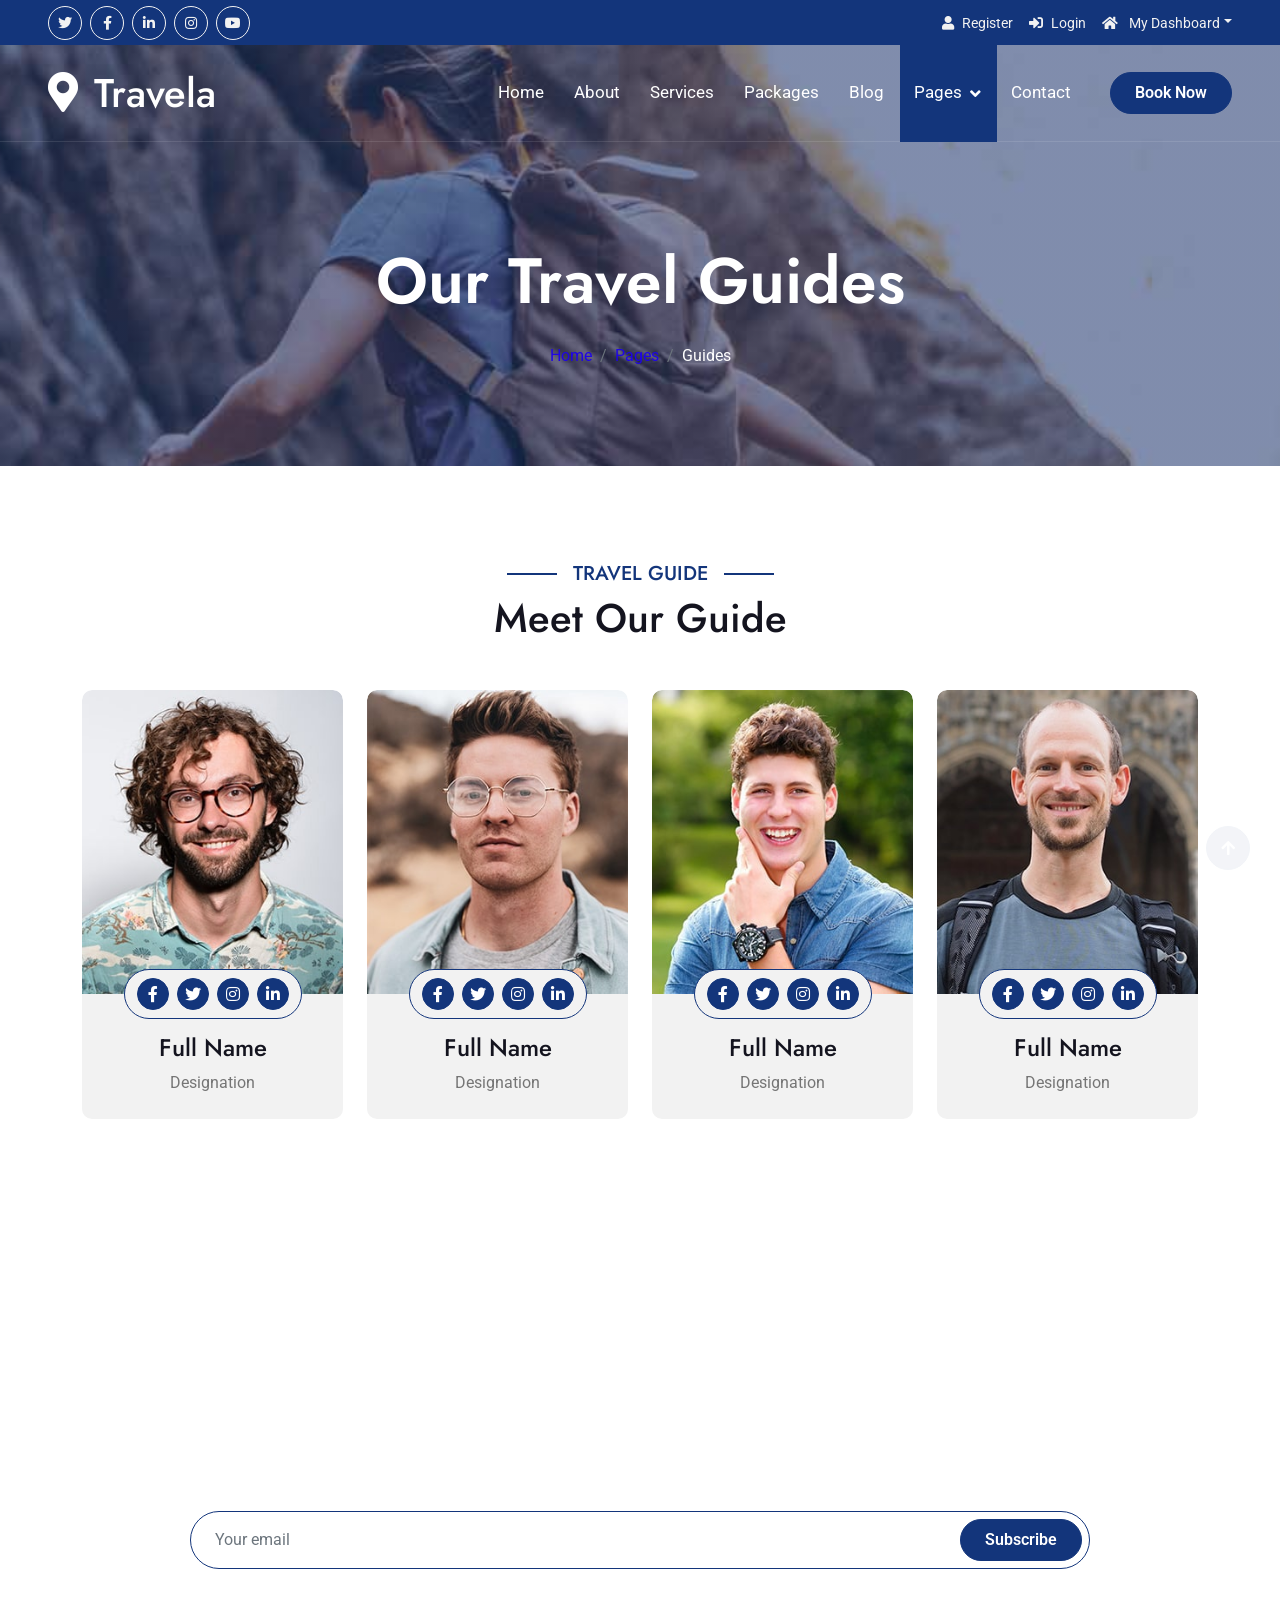
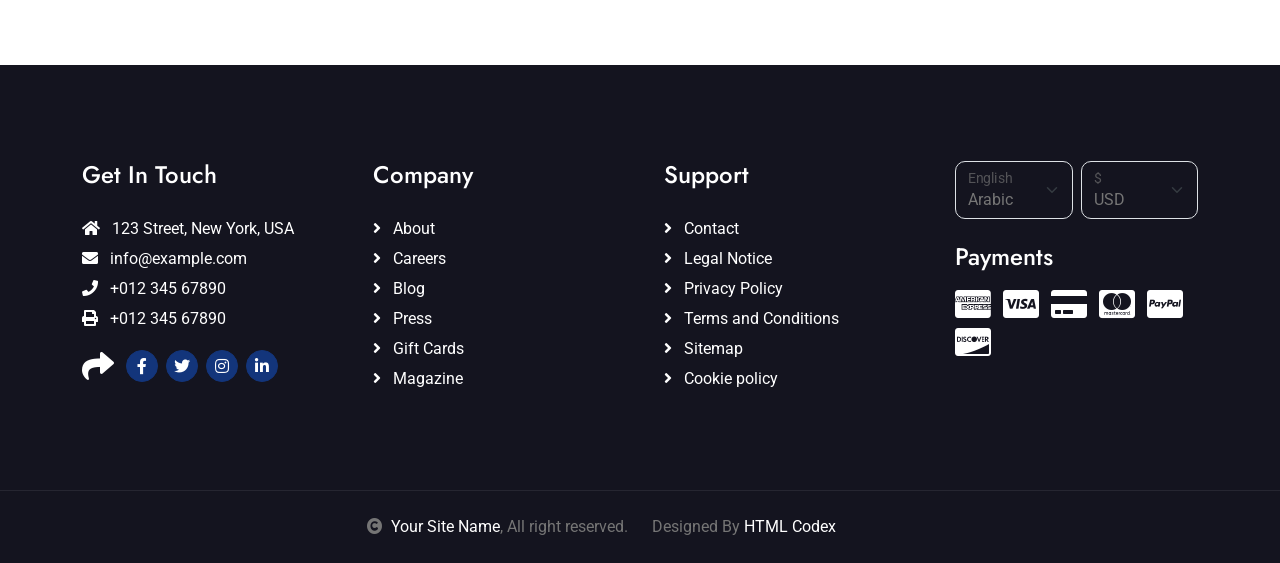
<file: guides.html>
<!DOCTYPE html>
<html lang="en">

    <head>
        <meta charset="utf-8">
        <title>Travela - Tourism Website Template</title>
        <meta content="width=device-width, initial-scale=1.0" name="viewport">
        <meta content="" name="keywords">
        <meta content="" name="description">

        <!-- Google Web Fonts -->
        <link rel="preconnect" href="https://fonts.googleapis.com">
        <link rel="preconnect" href="https://fonts.gstatic.com" crossorigin>
        <link href="https://fonts.googleapis.com/css2?family=Jost:wght@500;600&family=Roboto&display=swap" rel="stylesheet"> 

        <!-- Icon Font Stylesheet -->
        <link rel="stylesheet" href="https://use.fontawesome.com/releases/v5.15.4/css/all.css"/>
        <link href="https://cdn.jsdelivr.net/npm/bootstrap-icons@1.4.1/font/bootstrap-icons.css" rel="stylesheet">

        <!-- Libraries Stylesheet -->
        <link href="lib/owlcarousel/assets/owl.carousel.min.css" rel="stylesheet">
        <link href="lib/lightbox/css/lightbox.min.css" rel="stylesheet">


        <!-- Customized Bootstrap Stylesheet -->
        <link href="css/bootstrap.min.css" rel="stylesheet">

        <!-- Template Stylesheet -->
        <link href="css/style.css" rel="stylesheet">
    </head>

    <body>

        <!-- Spinner Start -->
        <div id="spinner" class="show bg-white position-fixed translate-middle w-100 vh-100 top-50 start-50 d-flex align-items-center justify-content-center">
            <div class="spinner-border text-primary" style="width: 3rem; height: 3rem;" role="status">
                <span class="sr-only">Loading...</span>
            </div>
        </div>
        <!-- Spinner End -->

        <!-- Topbar Start -->
        <div class="container-fluid bg-primary px-5 d-none d-lg-block">
            <div class="row gx-0">
                <div class="col-lg-8 text-center text-lg-start mb-2 mb-lg-0">
                    <div class="d-inline-flex align-items-center" style="height: 45px;">
                        <a class="btn btn-sm btn-outline-light btn-sm-square rounded-circle me-2" href=""><i class="fab fa-twitter fw-normal"></i></a>
                        <a class="btn btn-sm btn-outline-light btn-sm-square rounded-circle me-2" href=""><i class="fab fa-facebook-f fw-normal"></i></a>
                        <a class="btn btn-sm btn-outline-light btn-sm-square rounded-circle me-2" href=""><i class="fab fa-linkedin-in fw-normal"></i></a>
                        <a class="btn btn-sm btn-outline-light btn-sm-square rounded-circle me-2" href=""><i class="fab fa-instagram fw-normal"></i></a>
                        <a class="btn btn-sm btn-outline-light btn-sm-square rounded-circle" href=""><i class="fab fa-youtube fw-normal"></i></a>
                    </div>
                </div>
                <div class="col-lg-4 text-center text-lg-end">
                    <div class="d-inline-flex align-items-center" style="height: 45px;">
                        <a href="#"><small class="me-3 text-light"><i class="fa fa-user me-2"></i>Register</small></a>
                        <a href="#"><small class="me-3 text-light"><i class="fa fa-sign-in-alt me-2"></i>Login</small></a>
                        <div class="dropdown">
                            <a href="#" class="dropdown-toggle text-light" data-bs-toggle="dropdown"><small><i class="fa fa-home me-2"></i> My Dashboard</small></a>
                            <div class="dropdown-menu rounded">
                                <a href="#" class="dropdown-item"><i class="fas fa-user-alt me-2"></i> My Profile</a>
                                <a href="#" class="dropdown-item"><i class="fas fa-comment-alt me-2"></i> Inbox</a>
                                <a href="#" class="dropdown-item"><i class="fas fa-bell me-2"></i> Notifications</a>
                                <a href="#" class="dropdown-item"><i class="fas fa-cog me-2"></i> Account Settings</a>
                                <a href="#" class="dropdown-item"><i class="fas fa-power-off me-2"></i> Log Out</a>
                            </div>
                        </div>
                    </div>
                </div>
            </div>
        </div>
        <!-- Topbar End -->

        <!-- Navbar & Hero Start -->
        <div class="container-fluid position-relative p-0">
            <nav class="navbar navbar-expand-lg navbar-light px-4 px-lg-5 py-3 py-lg-0">
                <a href="" class="navbar-brand p-0">
                    <h1 class="m-0"><i class="fa fa-map-marker-alt me-3"></i>Travela</h1>
                    <!-- <img src="img/logo.png" alt="Logo"> -->
                </a>
                <button class="navbar-toggler" type="button" data-bs-toggle="collapse" data-bs-target="#navbarCollapse">
                    <span class="fa fa-bars"></span>
                </button>
                <div class="collapse navbar-collapse" id="navbarCollapse">
                    <div class="navbar-nav ms-auto py-0">
                        <a href="index.html" class="nav-item nav-link">Home</a>
                        <a href="about.html" class="nav-item nav-link">About</a>
                        <a href="services.html" class="nav-item nav-link">Services</a>
                        <a href="packages.html" class="nav-item nav-link">Packages</a>
                        <a href="blog.html" class="nav-item nav-link">Blog</a>
                        <div class="nav-item dropdown">
                            <a href="#" class="nav-link dropdown-toggle active" data-bs-toggle="dropdown">Pages</a>
                            <div class="dropdown-menu m-0">
                                <a href="destination.html" class="dropdown-item">Destination</a>
                                <a href="tour.html" class="dropdown-item">Explore Tour</a>
                                <a href="booking.html" class="dropdown-item">Travel Booking</a>
                                <a href="gallery.html" class="dropdown-item">Our Gallery</a>
                                <a href="guides.html" class="dropdown-item active">Travel Guides</a>
                                <a href="testimonial.html" class="dropdown-item">Testimonial</a>
                                <a href="404.html" class="dropdown-item">404 Page</a>
                            </div>
                        </div>
                        <a href="contact.html" class="nav-item nav-link">Contact</a>
                    </div>
                    <a href="" class="btn btn-primary rounded-pill py-2 px-4 ms-lg-4">Book Now</a>
                </div>
            </nav>
        </div>
        <!-- Navbar & Hero End -->

        <!-- Header Start -->
        <div class="container-fluid bg-breadcrumb">
            <div class="container text-center py-5" style="max-width: 900px;">
                <h3 class="text-white display-3 mb-4">Our Travel Guides</h1>
                <ol class="breadcrumb justify-content-center mb-0">
                    <li class="breadcrumb-item"><a href="index.html">Home</a></li>
                    <li class="breadcrumb-item"><a href="#">Pages</a></li>
                    <li class="breadcrumb-item active text-white">Guides</li>
                </ol>    
            </div>
        </div>
        <!-- Header End -->

        <!-- Travel Guide Start -->
        <div class="container-fluid guide py-5">
            <div class="container py-5">
                <div class="mx-auto text-center mb-5" style="max-width: 900px;">
                    <h5 class="section-title px-3">Travel Guide</h5>
                    <h1 class="mb-0">Meet Our Guide</h1>
                </div>
                <div class="row g-4">
                    <div class="col-md-6 col-lg-3">
                        <div class="guide-item">
                            <div class="guide-img">
                                <div class="guide-img-efects">
                                    <img src="img/guide-1.jpg" class="img-fluid w-100 rounded-top" alt="Image">
                                </div>
                                <div class="guide-icon rounded-pill p-2">
                                    <a class="btn btn-square btn-primary rounded-circle mx-1" href=""><i class="fab fa-facebook-f"></i></a>
                                    <a class="btn btn-square btn-primary rounded-circle mx-1" href=""><i class="fab fa-twitter"></i></a>
                                    <a class="btn btn-square btn-primary rounded-circle mx-1" href=""><i class="fab fa-instagram"></i></a>
                                    <a class="btn btn-square btn-primary rounded-circle mx-1" href=""><i class="fab fa-linkedin-in"></i></a>
                                </div>
                            </div>
                            <div class="guide-title text-center rounded-bottom p-4">
                                <div class="guide-title-inner">
                                    <h4 class="mt-3">Full Name</h4>
                                    <p class="mb-0">Designation</p>
                                </div>
                            </div>
                        </div>
                    </div>
                    <div class="col-md-6 col-lg-3">
                        <div class="guide-item">
                            <div class="guide-img">
                                <div class="guide-img-efects">
                                    <img src="img/guide-2.jpg" class="img-fluid w-100 rounded-top" alt="Image">
                                </div>
                                <div class="guide-icon rounded-pill p-2">
                                    <a class="btn btn-square btn-primary rounded-circle mx-1" href=""><i class="fab fa-facebook-f"></i></a>
                                    <a class="btn btn-square btn-primary rounded-circle mx-1" href=""><i class="fab fa-twitter"></i></a>
                                    <a class="btn btn-square btn-primary rounded-circle mx-1" href=""><i class="fab fa-instagram"></i></a>
                                    <a class="btn btn-square btn-primary rounded-circle mx-1" href=""><i class="fab fa-linkedin-in"></i></a>
                                </div>
                            </div>
                            <div class="guide-title text-center rounded-bottom p-4">
                                <div class="guide-title-inner">
                                    <h4 class="mt-3">Full Name</h4>
                                    <p class="mb-0">Designation</p>
                                </div>
                            </div>
                        </div>
                    </div>
                    <div class="col-md-6 col-lg-3">
                        <div class="guide-item">
                            <div class="guide-img">
                                <div class="guide-img-efects">
                                    <img src="img/guide-3.jpg" class="img-fluid w-100 rounded-top" alt="Image">
                                </div>
                                <div class="guide-icon rounded-pill p-2">
                                    <a class="btn btn-square btn-primary rounded-circle mx-1" href=""><i class="fab fa-facebook-f"></i></a>
                                    <a class="btn btn-square btn-primary rounded-circle mx-1" href=""><i class="fab fa-twitter"></i></a>
                                    <a class="btn btn-square btn-primary rounded-circle mx-1" href=""><i class="fab fa-instagram"></i></a>
                                    <a class="btn btn-square btn-primary rounded-circle mx-1" href=""><i class="fab fa-linkedin-in"></i></a>
                                </div>
                            </div>
                            <div class="guide-title text-center rounded-bottom p-4">
                                <div class="guide-title-inner">
                                    <h4 class="mt-3">Full Name</h4>
                                    <p class="mb-0">Designation</p>
                                </div>
                            </div>
                        </div>
                    </div>
                    <div class="col-md-6 col-lg-3">
                        <div class="guide-item">
                            <div class="guide-img">
                                <div class="guide-img-efects">
                                    <img src="img/guide-4.jpg" class="img-fluid w-100 rounded-top" alt="Image">
                                </div>
                                <div class="guide-icon rounded-pill p-2">
                                    <a class="btn btn-square btn-primary rounded-circle mx-1" href=""><i class="fab fa-facebook-f"></i></a>
                                    <a class="btn btn-square btn-primary rounded-circle mx-1" href=""><i class="fab fa-twitter"></i></a>
                                    <a class="btn btn-square btn-primary rounded-circle mx-1" href=""><i class="fab fa-instagram"></i></a>
                                    <a class="btn btn-square btn-primary rounded-circle mx-1" href=""><i class="fab fa-linkedin-in"></i></a>
                                </div>
                            </div>
                            <div class="guide-title text-center rounded-bottom p-4">
                                <div class="guide-title-inner">
                                    <h4 class="mt-3">Full Name</h4>
                                    <p class="mb-0">Designation</p>
                                </div>
                            </div>
                        </div>
                    </div>
                </div>
            </div>
        </div>
        <!-- Travel Guide End -->

        <!-- Subscribe Start -->
        <div class="container-fluid subscribe py-5">
            <div class="container text-center py-5">
                <div class="mx-auto text-center" style="max-width: 900px;">
                    <h5 class="subscribe-title px-3">Subscribe</h5>
                    <h1 class="text-white mb-4">Our Newsletter</h1>
                    <p class="text-white mb-5">Lorem ipsum dolor sit amet consectetur adipisicing elit. Laborum tempore nam, architecto doloremque velit explicabo? Voluptate sunt eveniet fuga eligendi! Expedita laudantium fugiat corrupti eum cum repellat a laborum quasi.
                    </p>
                    <div class="position-relative mx-auto">
                        <input class="form-control border-primary rounded-pill w-100 py-3 ps-4 pe-5" type="text" placeholder="Your email">
                        <button type="button" class="btn btn-primary rounded-pill position-absolute top-0 end-0 py-2 px-4 mt-2 me-2">Subscribe</button>
                    </div>
                </div>
            </div>
        </div>
        <!-- Subscribe End -->

        <!-- Footer Start -->
        <div class="container-fluid footer py-5">
            <div class="container py-5">
                <div class="row g-5">
                    <div class="col-md-6 col-lg-6 col-xl-3">
                        <div class="footer-item d-flex flex-column">
                            <h4 class="mb-4 text-white">Get In Touch</h4>
                            <a href=""><i class="fas fa-home me-2"></i> 123 Street, New York, USA</a>
                            <a href=""><i class="fas fa-envelope me-2"></i> info@example.com</a>
                            <a href=""><i class="fas fa-phone me-2"></i> +012 345 67890</a>
                            <a href="" class="mb-3"><i class="fas fa-print me-2"></i> +012 345 67890</a>
                            <div class="d-flex align-items-center">
                                <i class="fas fa-share fa-2x text-white me-2"></i>
                                <a class="btn-square btn btn-primary rounded-circle mx-1" href=""><i class="fab fa-facebook-f"></i></a>
                                <a class="btn-square btn btn-primary rounded-circle mx-1" href=""><i class="fab fa-twitter"></i></a>
                                <a class="btn-square btn btn-primary rounded-circle mx-1" href=""><i class="fab fa-instagram"></i></a>
                                <a class="btn-square btn btn-primary rounded-circle mx-1" href=""><i class="fab fa-linkedin-in"></i></a>
                            </div>
                        </div>
                    </div>
                    <div class="col-md-6 col-lg-6 col-xl-3">
                        <div class="footer-item d-flex flex-column">
                            <h4 class="mb-4 text-white">Company</h4>
                            <a href=""><i class="fas fa-angle-right me-2"></i> About</a>
                            <a href=""><i class="fas fa-angle-right me-2"></i> Careers</a>
                            <a href=""><i class="fas fa-angle-right me-2"></i> Blog</a>
                            <a href=""><i class="fas fa-angle-right me-2"></i> Press</a>
                            <a href=""><i class="fas fa-angle-right me-2"></i> Gift Cards</a>
                            <a href=""><i class="fas fa-angle-right me-2"></i> Magazine</a>
                        </div>
                    </div>
                    <div class="col-md-6 col-lg-6 col-xl-3">
                        <div class="footer-item d-flex flex-column">
                            <h4 class="mb-4 text-white">Support</h4>
                            <a href=""><i class="fas fa-angle-right me-2"></i> Contact</a>
                            <a href=""><i class="fas fa-angle-right me-2"></i> Legal Notice</a>
                            <a href=""><i class="fas fa-angle-right me-2"></i> Privacy Policy</a>
                            <a href=""><i class="fas fa-angle-right me-2"></i> Terms and Conditions</a>
                            <a href=""><i class="fas fa-angle-right me-2"></i> Sitemap</a>
                            <a href=""><i class="fas fa-angle-right me-2"></i> Cookie policy</a>
                        </div>
                    </div>
                    <div class="col-md-6 col-lg-6 col-xl-3">
                        <div class="footer-item">
                            <div class="row gy-3 gx-2 mb-4">
                                <div class="col-xl-6">
                                    <form>
                                        <div class="form-floating">
                                            <select class="form-select bg-dark border" id="select1">
                                                <option value="1">Arabic</option>
                                                <option value="2">German</option>
                                                <option value="3">Greek</option>
                                                <option value="3">New York</option>
                                            </select>
                                            <label for="select1">English</label>
                                        </div>
                                    </form>
                                </div>
                                <div class="col-xl-6">
                                    <form>
                                        <div class="form-floating">
                                            <select class="form-select bg-dark border" id="select1">
                                                <option value="1">USD</option>
                                                <option value="2">EUR</option>
                                                <option value="3">INR</option>
                                                <option value="3">GBP</option>
                                            </select>
                                            <label for="select1">$</label>
                                        </div>
                                    </form>
                                </div>
                            </div>
                            <h4 class="text-white mb-3">Payments</h4>
                            <div class="footer-bank-card">
                                <a href="#" class="text-white me-2"><i class="fab fa-cc-amex fa-2x"></i></a>
                                <a href="#" class="text-white me-2"><i class="fab fa-cc-visa fa-2x"></i></a>
                                <a href="#" class="text-white me-2"><i class="fas fa-credit-card fa-2x"></i></a>
                                <a href="#" class="text-white me-2"><i class="fab fa-cc-mastercard fa-2x"></i></a>
                                <a href="#" class="text-white me-2"><i class="fab fa-cc-paypal fa-2x"></i></a>
                                <a href="#" class="text-white"><i class="fab fa-cc-discover fa-2x"></i></a>
                            </div>
                        </div>
                    </div>
                </div>
            </div>
        </div>
        <!-- Footer End -->
        
        <!-- Copyright Start -->
        <div class="container-fluid copyright text-body py-4">
            <div class="container">
                <div class="row g-4 align-items-center">
                    <div class="col-md-6 text-center text-md-end mb-md-0">
                        <i class="fas fa-copyright me-2"></i><a class="text-white" href="#">Your Site Name</a>, All right reserved.
                    </div>
                    <div class="col-md-6 text-center text-md-start">
                        <!--/*** This template is free as long as you keep the below author’s credit link/attribution link/backlink. ***/-->
                        <!--/*** If you'd like to use the template without the below author’s credit link/attribution link/backlink, ***/-->
                        <!--/*** you can purchase the Credit Removal License from "https://htmlcodex.com/credit-removal". ***/-->
                        Designed By <a class="text-white" href="https://htmlcodex.com">HTML Codex</a>
                    </div>
                </div>
            </div>
        </div>
        <!-- Copyright End -->

        <!-- Back to Top -->
        <a href="#" class="btn btn-primary btn-primary-outline-0 btn-md-square back-to-top"><i class="fa fa-arrow-up"></i></a>   

        
        <!-- JavaScript Libraries -->
        <script src="https://ajax.googleapis.com/ajax/libs/jquery/3.6.4/jquery.min.js"></script>
        <script src="https://cdn.jsdelivr.net/npm/bootstrap@5.0.0/dist/js/bootstrap.bundle.min.js"></script>
        <script src="lib/easing/easing.min.js"></script>
        <script src="lib/waypoints/waypoints.min.js"></script>
        <script src="lib/owlcarousel/owl.carousel.min.js"></script>
        <script src="lib/lightbox/js/lightbox.min.js"></script>
        

        <!-- Template Javascript -->
        <script src="js/main.js"></script>
    </body>

</html>
</file>
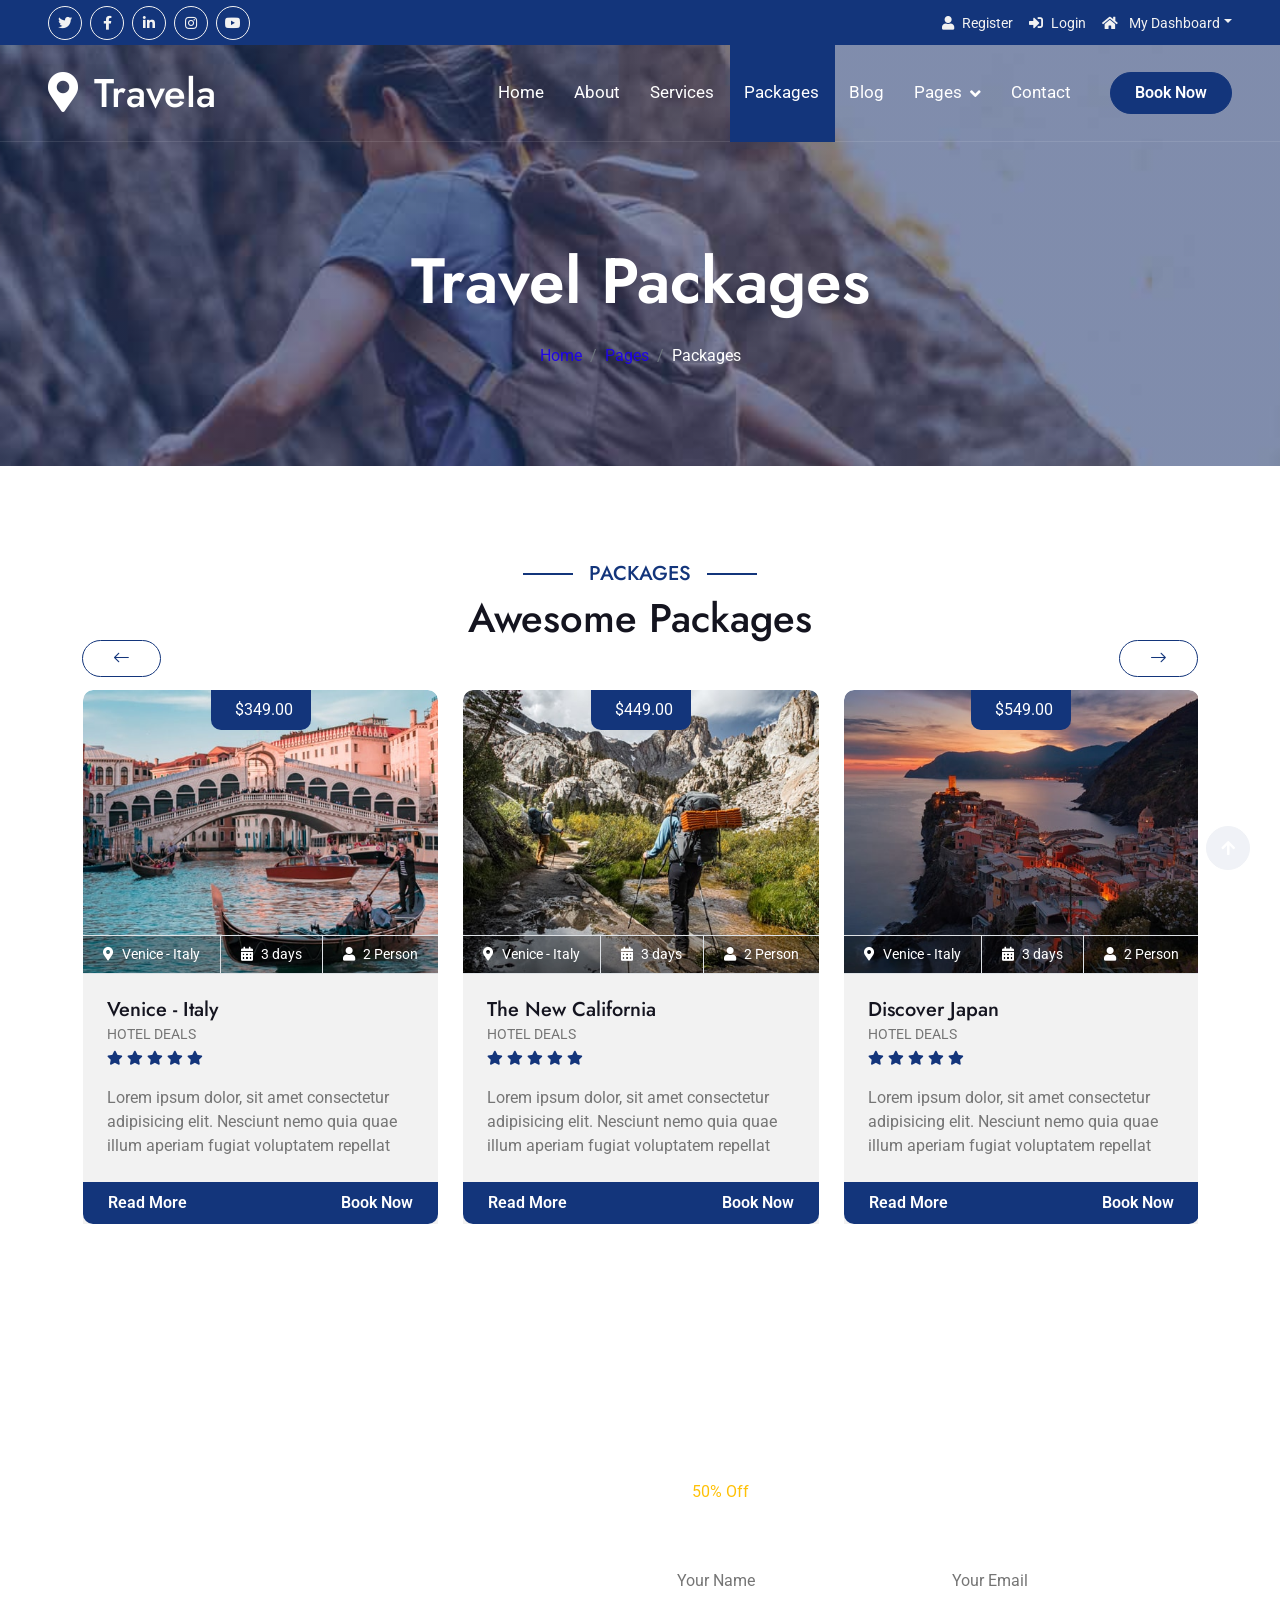
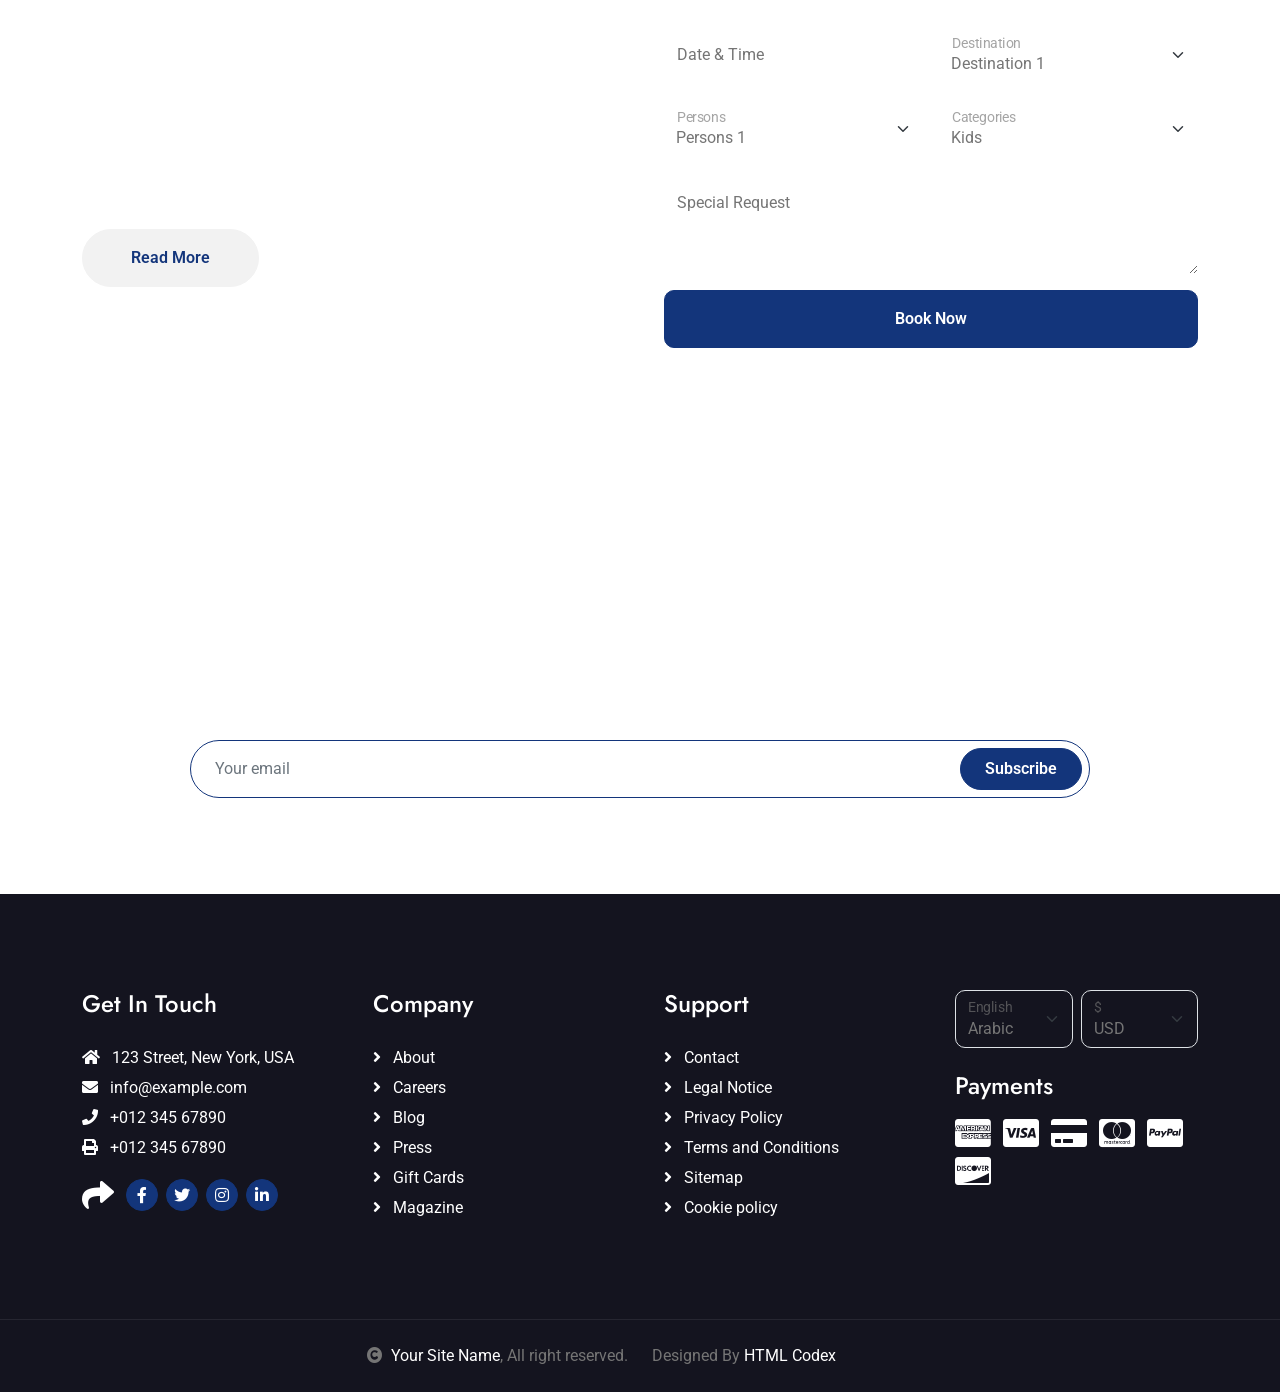
<file: packages.html>
<!DOCTYPE html>
<html lang="en">

    <head>
        <meta charset="utf-8">
        <title>Travela - Tourism Website Template</title>
        <meta content="width=device-width, initial-scale=1.0" name="viewport">
        <meta content="" name="keywords">
        <meta content="" name="description">

        <!-- Google Web Fonts -->
        <link rel="preconnect" href="https://fonts.googleapis.com">
        <link rel="preconnect" href="https://fonts.gstatic.com" crossorigin>
        <link href="https://fonts.googleapis.com/css2?family=Jost:wght@500;600&family=Roboto&display=swap" rel="stylesheet"> 

        <!-- Icon Font Stylesheet -->
        <link rel="stylesheet" href="https://use.fontawesome.com/releases/v5.15.4/css/all.css"/>
        <link href="https://cdn.jsdelivr.net/npm/bootstrap-icons@1.4.1/font/bootstrap-icons.css" rel="stylesheet">

        <!-- Libraries Stylesheet -->
        <link href="lib/owlcarousel/assets/owl.carousel.min.css" rel="stylesheet">
        <link href="lib/lightbox/css/lightbox.min.css" rel="stylesheet">


        <!-- Customized Bootstrap Stylesheet -->
        <link href="css/bootstrap.min.css" rel="stylesheet">

        <!-- Template Stylesheet -->
        <link href="css/style.css" rel="stylesheet">
    </head>

    <body>

        <!-- Spinner Start -->
        <div id="spinner" class="show bg-white position-fixed translate-middle w-100 vh-100 top-50 start-50 d-flex align-items-center justify-content-center">
            <div class="spinner-border text-primary" style="width: 3rem; height: 3rem;" role="status">
                <span class="sr-only">Loading...</span>
            </div>
        </div>
        <!-- Spinner End -->

        <!-- Topbar Start -->
        <div class="container-fluid bg-primary px-5 d-none d-lg-block">
            <div class="row gx-0">
                <div class="col-lg-8 text-center text-lg-start mb-2 mb-lg-0">
                    <div class="d-inline-flex align-items-center" style="height: 45px;">
                        <a class="btn btn-sm btn-outline-light btn-sm-square rounded-circle me-2" href=""><i class="fab fa-twitter fw-normal"></i></a>
                        <a class="btn btn-sm btn-outline-light btn-sm-square rounded-circle me-2" href=""><i class="fab fa-facebook-f fw-normal"></i></a>
                        <a class="btn btn-sm btn-outline-light btn-sm-square rounded-circle me-2" href=""><i class="fab fa-linkedin-in fw-normal"></i></a>
                        <a class="btn btn-sm btn-outline-light btn-sm-square rounded-circle me-2" href=""><i class="fab fa-instagram fw-normal"></i></a>
                        <a class="btn btn-sm btn-outline-light btn-sm-square rounded-circle" href=""><i class="fab fa-youtube fw-normal"></i></a>
                    </div>
                </div>
                <div class="col-lg-4 text-center text-lg-end">
                    <div class="d-inline-flex align-items-center" style="height: 45px;">
                        <a href="#"><small class="me-3 text-light"><i class="fa fa-user me-2"></i>Register</small></a>
                        <a href="#"><small class="me-3 text-light"><i class="fa fa-sign-in-alt me-2"></i>Login</small></a>
                        <div class="dropdown">
                            <a href="#" class="dropdown-toggle text-light" data-bs-toggle="dropdown"><small><i class="fa fa-home me-2"></i> My Dashboard</small></a>
                            <div class="dropdown-menu rounded">
                                <a href="#" class="dropdown-item"><i class="fas fa-user-alt me-2"></i> My Profile</a>
                                <a href="#" class="dropdown-item"><i class="fas fa-comment-alt me-2"></i> Inbox</a>
                                <a href="#" class="dropdown-item"><i class="fas fa-bell me-2"></i> Notifications</a>
                                <a href="#" class="dropdown-item"><i class="fas fa-cog me-2"></i> Account Settings</a>
                                <a href="#" class="dropdown-item"><i class="fas fa-power-off me-2"></i> Log Out</a>
                            </div>
                        </div>
                    </div>
                </div>
            </div>
        </div>
        <!-- Topbar End -->

        <!-- Navbar & Hero Start -->
        <div class="container-fluid position-relative p-0">
            <nav class="navbar navbar-expand-lg navbar-light px-4 px-lg-5 py-3 py-lg-0">
                <a href="" class="navbar-brand p-0">
                    <h1 class="m-0"><i class="fa fa-map-marker-alt me-3"></i>Travela</h1>
                    <!-- <img src="img/logo.png" alt="Logo"> -->
                </a>
                <button class="navbar-toggler" type="button" data-bs-toggle="collapse" data-bs-target="#navbarCollapse">
                    <span class="fa fa-bars"></span>
                </button>
                <div class="collapse navbar-collapse" id="navbarCollapse">
                    <div class="navbar-nav ms-auto py-0">
                        <a href="index.html" class="nav-item nav-link">Home</a>
                        <a href="about.html" class="nav-item nav-link">About</a>
                        <a href="services.html" class="nav-item nav-link">Services</a>
                        <a href="packages.html" class="nav-item nav-link active">Packages</a>
                        <a href="blog.html" class="nav-item nav-link">Blog</a>
                        <div class="nav-item dropdown">
                            <a href="#" class="nav-link dropdown-toggle" data-bs-toggle="dropdown">Pages</a>
                            <div class="dropdown-menu m-0">
                                <a href="destination.html" class="dropdown-item">Destination</a>
                                <a href="tour.html" class="dropdown-item">Explore Tour</a>
                                <a href="booking.html" class="dropdown-item">Travel Booking</a>
                                <a href="gallery.html" class="dropdown-item">Our Gallery</a>
                                <a href="guides.html" class="dropdown-item">Travel Guides</a>
                                <a href="testimonial.html" class="dropdown-item">Testimonial</a>
                                <a href="404.html" class="dropdown-item">404 Page</a>
                            </div>
                        </div>
                        <a href="contact.html" class="nav-item nav-link">Contact</a>
                    </div>
                    <a href="" class="btn btn-primary rounded-pill py-2 px-4 ms-lg-4">Book Now</a>
                </div>
            </nav>
        </div>
        <!-- Navbar & Hero End -->

        <!-- Header Start -->
        <div class="container-fluid bg-breadcrumb">
            <div class="container text-center py-5" style="max-width: 900px;">
                <h3 class="text-white display-3 mb-4">Travel Packages</h1>
                <ol class="breadcrumb justify-content-center mb-0">
                    <li class="breadcrumb-item"><a href="index.html">Home</a></li>
                    <li class="breadcrumb-item"><a href="#">Pages</a></li>
                    <li class="breadcrumb-item active text-white">Packages</li>
                </ol>    
            </div>
        </div>
        <!-- Header End -->

        <!-- Packages Start -->
        <div class="container-fluid packages py-5">
            <div class="container py-5">
                <div class="mx-auto text-center mb-5" style="max-width: 900px;">
                    <h5 class="section-title px-3">Packages</h5>
                    <h1 class="mb-0">Awesome Packages</h1>
                </div>
                <div class="packages-carousel owl-carousel">
                    <div class="packages-item">
                        <div class="packages-img">
                            <img src="img/packages-4.jpg" class="img-fluid w-100 rounded-top" alt="Image">
                            <div class="packages-info d-flex border border-start-0 border-end-0 position-absolute" style="width: 100%; bottom: 0; left: 0; z-index: 5;">
                                <small class="flex-fill text-center border-end py-2"><i class="fa fa-map-marker-alt me-2"></i>Venice - Italy</small>
                                <small class="flex-fill text-center border-end py-2"><i class="fa fa-calendar-alt me-2"></i>3 days</small>
                                <small class="flex-fill text-center py-2"><i class="fa fa-user me-2"></i>2 Person</small>
                            </div>
                            <div class="packages-price py-2 px-4">$349.00</div>
                        </div>
                        <div class="packages-content bg-light">
                            <div class="p-4 pb-0">
                                <h5 class="mb-0">Venice - Italy</h5>
                                <small class="text-uppercase">Hotel Deals</small>
                                <div class="mb-3">
                                    <small class="fa fa-star text-primary"></small>
                                    <small class="fa fa-star text-primary"></small>
                                    <small class="fa fa-star text-primary"></small>
                                    <small class="fa fa-star text-primary"></small>
                                    <small class="fa fa-star text-primary"></small>
                                </div>
                                <p class="mb-4">Lorem ipsum dolor, sit amet consectetur adipisicing elit. Nesciunt nemo quia quae illum aperiam fugiat voluptatem repellat</p>
                            </div>
                            <div class="row bg-primary rounded-bottom mx-0">
                                <div class="col-6 text-start px-0">
                                    <a href="#" class="btn-hover btn text-white py-2 px-4">Read More</a>
                                </div>
                                <div class="col-6 text-end px-0">
                                    <a href="#" class="btn-hover btn text-white py-2 px-4">Book Now</a>
                                </div>
                            </div>
                        </div>
                    </div>
                    <div class="packages-item">
                        <div class="packages-img">
                            <img src="img/packages-2.jpg" class="img-fluid w-100 rounded-top" alt="Image">
                            <div class="packages-info d-flex border border-start-0 border-end-0 position-absolute" style="width: 100%; bottom: 0; left: 0; z-index: 5;">
                                <small class="flex-fill text-center border-end py-2"><i class="fa fa-map-marker-alt me-2"></i>Venice - Italy</small>
                                <small class="flex-fill text-center border-end py-2"><i class="fa fa-calendar-alt me-2"></i>3 days</small>
                                <small class="flex-fill text-center py-2"><i class="fa fa-user me-2"></i>2 Person</small>
                            </div>
                            <div class="packages-price py-2 px-4">$449.00</div>
                        </div>
                        <div class="packages-content bg-light">
                            <div class="p-4 pb-0">
                                <h5 class="mb-0">The New California</h5>
                                <small class="text-uppercase">Hotel Deals</small>
                                <div class="mb-3">
                                    <small class="fa fa-star text-primary"></small>
                                    <small class="fa fa-star text-primary"></small>
                                    <small class="fa fa-star text-primary"></small>
                                    <small class="fa fa-star text-primary"></small>
                                    <small class="fa fa-star text-primary"></small>
                                </div>
                                <p class="mb-4">Lorem ipsum dolor, sit amet consectetur adipisicing elit. Nesciunt nemo quia quae illum aperiam fugiat voluptatem repellat</p>
                            </div>
                            <div class="row bg-primary rounded-bottom mx-0">
                                <div class="col-6 text-start px-0">
                                    <a href="#" class="btn-hover btn text-white py-2 px-4">Read More</a>
                                </div>
                                <div class="col-6 text-end px-0">
                                    <a href="#" class="btn-hover btn text-white py-2 px-4">Book Now</a>
                                </div>
                            </div>
                        </div>
                    </div>
                    <div class="packages-item">
                        <div class="packages-img">
                            <img src="img/packages-3.jpg" class="img-fluid w-100 rounded-top" alt="Image">
                            <div class="packages-info d-flex border border-start-0 border-end-0 position-absolute" style="width: 100%; bottom: 0; left: 0; z-index: 5;">
                                <small class="flex-fill text-center border-end py-2"><i class="fa fa-map-marker-alt me-2"></i>Venice - Italy</small>
                                <small class="flex-fill text-center border-end py-2"><i class="fa fa-calendar-alt me-2"></i>3 days</small>
                                <small class="flex-fill text-center py-2"><i class="fa fa-user me-2"></i>2 Person</small>
                            </div>
                            <div class="packages-price py-2 px-4">$549.00</div>
                        </div>
                        <div class="packages-content bg-light">
                            <div class="p-4 pb-0">
                                <h5 class="mb-0">Discover Japan</h5>
                                <small class="text-uppercase">Hotel Deals</small>
                                <div class="mb-3">
                                    <small class="fa fa-star text-primary"></small>
                                    <small class="fa fa-star text-primary"></small>
                                    <small class="fa fa-star text-primary"></small>
                                    <small class="fa fa-star text-primary"></small>
                                    <small class="fa fa-star text-primary"></small>
                                </div>
                                <p class="mb-4">Lorem ipsum dolor, sit amet consectetur adipisicing elit. Nesciunt nemo quia quae illum aperiam fugiat voluptatem repellat</p>
                            </div>
                            <div class="row bg-primary rounded-bottom mx-0">
                                <div class="col-6 text-start px-0">
                                    <a href="#" class="btn-hover btn text-white py-2 px-4">Read More</a>
                                </div>
                                <div class="col-6 text-end px-0">
                                    <a href="#" class="btn-hover btn text-white py-2 px-4">Book Now</a>
                                </div>
                            </div>
                        </div>
                    </div>
                    <div class="packages-item">
                        <div class="packages-img">
                            <img src="img/packages-1.jpg" class="img-fluid w-100 rounded-top" alt="Image">
                            <div class="packages-info d-flex border border-start-0 border-end-0 position-absolute" style="width: 100%; bottom: 0; left: 0; z-index: 5;">
                                <small class="flex-fill text-center border-end py-2"><i class="fa fa-map-marker-alt me-2"></i>Thayland</small>
                                <small class="flex-fill text-center border-end py-2"><i class="fa fa-calendar-alt me-2"></i>3 days</small>
                                <small class="flex-fill text-center py-2"><i class="fa fa-user me-2"></i>2 Person</small>
                            </div>
                            <div class="packages-price py-2 px-4">$649.00</div>
                        </div>
                        <div class="packages-content bg-light">
                            <div class="p-4 pb-0">
                                <h5 class="mb-0">Thayland Trip</h5>
                                <small class="text-uppercase">Hotel Deals</small>
                                <div class="mb-3">
                                    <small class="fa fa-star text-primary"></small>
                                    <small class="fa fa-star text-primary"></small>
                                    <small class="fa fa-star text-primary"></small>
                                    <small class="fa fa-star text-primary"></small>
                                    <small class="fa fa-star text-primary"></small>
                                </div>
                                <p class="mb-4">Lorem ipsum dolor, sit amet consectetur adipisicing elit. Nesciunt nemo quia quae illum aperiam fugiat voluptatem repellat</p>
                            </div>
                            <div class="row bg-primary rounded-bottom mx-0">
                                <div class="col-6 text-start px-0">
                                    <a href="#" class="btn-hover btn text-white py-2 px-4">Read More</a>
                                </div>
                                <div class="col-6 text-end px-0">
                                    <a href="#" class="btn-hover btn text-white py-2 px-4">Book Now</a>
                                </div>
                            </div>
                        </div>
                    </div>
                </div>
            </div>
        </div>
        <!-- Packages End -->

        <!-- Tour Booking Start -->
        <div class="container-fluid booking py-5">
            <div class="container py-5">
                <div class="row g-5 align-items-center">
                    <div class="col-lg-6">
                        <h5 class="section-booking-title pe-3">Booking</h5>
                        <h1 class="text-white mb-4">Online Booking</h1>
                        <p class="text-white mb-4">Lorem ipsum dolor sit amet consectetur adipisicing elit. Aspernatur maxime ullam esse fuga blanditiis accusantium pariatur quis sapiente, veniam doloribus praesentium? Repudiandae iste voluptatem fugiat doloribus quasi quo iure officia.
                        </p>
                        <p class="text-white mb-4">Lorem ipsum dolor sit amet consectetur adipisicing elit. Aspernatur maxime ullam esse fuga blanditiis accusantium pariatur quis sapiente, veniam doloribus praesentium? Repudiandae iste voluptatem fugiat doloribus quasi quo iure officia.
                        </p>
                        <a href="#" class="btn btn-light text-primary rounded-pill py-3 px-5 mt-2">Read More</a>
                    </div>
                    <div class="col-lg-6">
                        <h1 class="text-white mb-3">Book A Tour Deals</h1>
                        <p class="text-white mb-4">Get <span class="text-warning">50% Off</span> On Your First Adventure Trip With Travela. Get More Deal Offers Here.</p>
                        <form>
                            <div class="row g-3">
                                <div class="col-md-6">
                                    <div class="form-floating">
                                        <input type="text" class="form-control bg-white border-0" id="name" placeholder="Your Name">
                                        <label for="name">Your Name</label>
                                    </div>
                                </div>
                                <div class="col-md-6">
                                    <div class="form-floating">
                                        <input type="email" class="form-control bg-white border-0" id="email" placeholder="Your Email">
                                        <label for="email">Your Email</label>
                                    </div>
                                </div>
                                <div class="col-md-6">
                                    <div class="form-floating date" id="date3" data-target-input="nearest">
                                        <input type="text" class="form-control bg-white border-0" id="datetime" placeholder="Date & Time" data-target="#date3" data-toggle="datetimepicker" />
                                        <label for="datetime">Date & Time</label>
                                    </div>
                                </div>
                                <div class="col-md-6">
                                    <div class="form-floating">
                                        <select class="form-select bg-white border-0" id="select1">
                                            <option value="1">Destination 1</option>
                                            <option value="2">Destination 2</option>
                                            <option value="3">Destination 3</option>
                                        </select>
                                        <label for="select1">Destination</label>
                                    </div>
                                </div>
                                <div class="col-md-6">
                                    <div class="form-floating">
                                        <select class="form-select bg-white border-0" id="SelectPerson">
                                            <option value="1">Persons 1</option>
                                            <option value="2">Persons 2</option>
                                            <option value="3">Persons 3</option>
                                        </select>
                                        <label for="SelectPerson">Persons</label>
                                    </div>
                                </div>
                                <div class="col-md-6">
                                    <div class="form-floating">
                                        <select class="form-select bg-white border-0" id="CategoriesSelect">
                                            <option value="1">Kids</option>
                                            <option value="2">1</option>
                                            <option value="3">2</option>
                                            <option value="3">3</option>
                                        </select>
                                        <label for="CategoriesSelect">Categories</label>
                                    </div>
                                </div>
                                <div class="col-12">
                                    <div class="form-floating">
                                        <textarea class="form-control bg-white border-0" placeholder="Special Request" id="message" style="height: 100px"></textarea>
                                        <label for="message">Special Request</label>
                                    </div>
                                </div>
                                <div class="col-12">
                                    <button class="btn btn-primary text-white w-100 py-3" type="submit">Book Now</button>
                                </div>
                            </div>
                        </form>
                    </div>
                </div>
            </div>
        </div>
        <!-- Tour Booking End -->
        
        <!-- Subscribe Start -->
        <div class="container-fluid subscribe py-5">
            <div class="container text-center py-5">
                <div class="mx-auto text-center" style="max-width: 900px;">
                    <h5 class="subscribe-title px-3">Subscribe</h5>
                    <h1 class="text-white mb-4">Our Newsletter</h1>
                    <p class="text-white mb-5">Lorem ipsum dolor sit amet consectetur adipisicing elit. Laborum tempore nam, architecto doloremque velit explicabo? Voluptate sunt eveniet fuga eligendi! Expedita laudantium fugiat corrupti eum cum repellat a laborum quasi.
                    </p>
                    <div class="position-relative mx-auto">
                        <input class="form-control border-primary rounded-pill w-100 py-3 ps-4 pe-5" type="text" placeholder="Your email">
                        <button type="button" class="btn btn-primary rounded-pill position-absolute top-0 end-0 py-2 px-4 mt-2 me-2">Subscribe</button>
                    </div>
                </div>
            </div>
        </div>
        <!-- Subscribe End -->

        <!-- Footer Start -->
        <div class="container-fluid footer py-5">
            <div class="container py-5">
                <div class="row g-5">
                    <div class="col-md-6 col-lg-6 col-xl-3">
                        <div class="footer-item d-flex flex-column">
                            <h4 class="mb-4 text-white">Get In Touch</h4>
                            <a href=""><i class="fas fa-home me-2"></i> 123 Street, New York, USA</a>
                            <a href=""><i class="fas fa-envelope me-2"></i> info@example.com</a>
                            <a href=""><i class="fas fa-phone me-2"></i> +012 345 67890</a>
                            <a href="" class="mb-3"><i class="fas fa-print me-2"></i> +012 345 67890</a>
                            <div class="d-flex align-items-center">
                                <i class="fas fa-share fa-2x text-white me-2"></i>
                                <a class="btn-square btn btn-primary rounded-circle mx-1" href=""><i class="fab fa-facebook-f"></i></a>
                                <a class="btn-square btn btn-primary rounded-circle mx-1" href=""><i class="fab fa-twitter"></i></a>
                                <a class="btn-square btn btn-primary rounded-circle mx-1" href=""><i class="fab fa-instagram"></i></a>
                                <a class="btn-square btn btn-primary rounded-circle mx-1" href=""><i class="fab fa-linkedin-in"></i></a>
                            </div>
                        </div>
                    </div>
                    <div class="col-md-6 col-lg-6 col-xl-3">
                        <div class="footer-item d-flex flex-column">
                            <h4 class="mb-4 text-white">Company</h4>
                            <a href=""><i class="fas fa-angle-right me-2"></i> About</a>
                            <a href=""><i class="fas fa-angle-right me-2"></i> Careers</a>
                            <a href=""><i class="fas fa-angle-right me-2"></i> Blog</a>
                            <a href=""><i class="fas fa-angle-right me-2"></i> Press</a>
                            <a href=""><i class="fas fa-angle-right me-2"></i> Gift Cards</a>
                            <a href=""><i class="fas fa-angle-right me-2"></i> Magazine</a>
                        </div>
                    </div>
                    <div class="col-md-6 col-lg-6 col-xl-3">
                        <div class="footer-item d-flex flex-column">
                            <h4 class="mb-4 text-white">Support</h4>
                            <a href=""><i class="fas fa-angle-right me-2"></i> Contact</a>
                            <a href=""><i class="fas fa-angle-right me-2"></i> Legal Notice</a>
                            <a href=""><i class="fas fa-angle-right me-2"></i> Privacy Policy</a>
                            <a href=""><i class="fas fa-angle-right me-2"></i> Terms and Conditions</a>
                            <a href=""><i class="fas fa-angle-right me-2"></i> Sitemap</a>
                            <a href=""><i class="fas fa-angle-right me-2"></i> Cookie policy</a>
                        </div>
                    </div>
                    <div class="col-md-6 col-lg-6 col-xl-3">
                        <div class="footer-item">
                            <div class="row gy-3 gx-2 mb-4">
                                <div class="col-xl-6">
                                    <form>
                                        <div class="form-floating">
                                            <select class="form-select bg-dark border" id="select1">
                                                <option value="1">Arabic</option>
                                                <option value="2">German</option>
                                                <option value="3">Greek</option>
                                                <option value="3">New York</option>
                                            </select>
                                            <label for="select1">English</label>
                                        </div>
                                    </form>
                                </div>
                                <div class="col-xl-6">
                                    <form>
                                        <div class="form-floating">
                                            <select class="form-select bg-dark border" id="select1">
                                                <option value="1">USD</option>
                                                <option value="2">EUR</option>
                                                <option value="3">INR</option>
                                                <option value="3">GBP</option>
                                            </select>
                                            <label for="select1">$</label>
                                        </div>
                                    </form>
                                </div>
                            </div>
                            <h4 class="text-white mb-3">Payments</h4>
                            <div class="footer-bank-card">
                                <a href="#" class="text-white me-2"><i class="fab fa-cc-amex fa-2x"></i></a>
                                <a href="#" class="text-white me-2"><i class="fab fa-cc-visa fa-2x"></i></a>
                                <a href="#" class="text-white me-2"><i class="fas fa-credit-card fa-2x"></i></a>
                                <a href="#" class="text-white me-2"><i class="fab fa-cc-mastercard fa-2x"></i></a>
                                <a href="#" class="text-white me-2"><i class="fab fa-cc-paypal fa-2x"></i></a>
                                <a href="#" class="text-white"><i class="fab fa-cc-discover fa-2x"></i></a>
                            </div>
                        </div>
                    </div>
                </div>
            </div>
        </div>
        <!-- Footer End -->
        
        <!-- Copyright Start -->
        <div class="container-fluid copyright text-body py-4">
            <div class="container">
                <div class="row g-4 align-items-center">
                    <div class="col-md-6 text-center text-md-end mb-md-0">
                        <i class="fas fa-copyright me-2"></i><a class="text-white" href="#">Your Site Name</a>, All right reserved.
                    </div>
                    <div class="col-md-6 text-center text-md-start">
                        <!--/*** This template is free as long as you keep the below author’s credit link/attribution link/backlink. ***/-->
                        <!--/*** If you'd like to use the template without the below author’s credit link/attribution link/backlink, ***/-->
                        <!--/*** you can purchase the Credit Removal License from "https://htmlcodex.com/credit-removal". ***/-->
                        Designed By <a class="text-white" href="https://htmlcodex.com">HTML Codex</a>
                    </div>
                </div>
            </div>
        </div>
        <!-- Copyright End -->

        <!-- Back to Top -->
        <a href="#" class="btn btn-primary btn-primary-outline-0 btn-md-square back-to-top"><i class="fa fa-arrow-up"></i></a>   

        
        <!-- JavaScript Libraries -->
        <script src="https://ajax.googleapis.com/ajax/libs/jquery/3.6.4/jquery.min.js"></script>
        <script src="https://cdn.jsdelivr.net/npm/bootstrap@5.0.0/dist/js/bootstrap.bundle.min.js"></script>
        <script src="lib/easing/easing.min.js"></script>
        <script src="lib/waypoints/waypoints.min.js"></script>
        <script src="lib/owlcarousel/owl.carousel.min.js"></script>
        <script src="lib/lightbox/js/lightbox.min.js"></script>
        

        <!-- Template Javascript -->
        <script src="js/main.js"></script>
    </body>

</html>
</file>
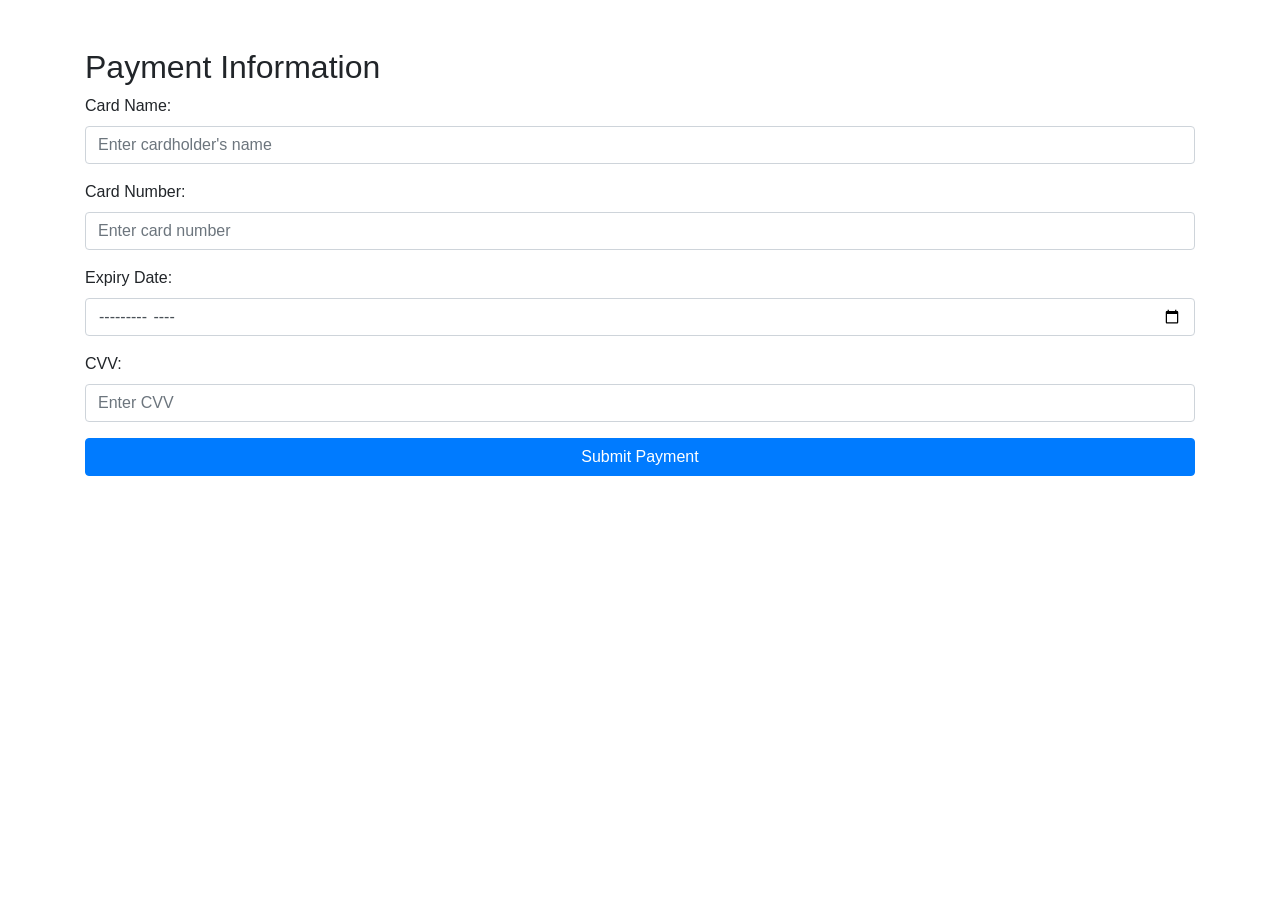
<file: pay.html>
<!DOCTYPE html>
<html lang="en">
<head>
    <meta charset="UTF-8">
    <meta name="viewport" content="width=device-width, initial-scale=1.0">
    <title>Payment Form</title>
    <link href="https://stackpath.bootstrapcdn.com/bootstrap/4.5.2/css/bootstrap.min.css" rel="stylesheet">
</head>
<body>
    <div class="container mt-5">
        <h2>Payment Information</h2>
        <form action="handle_payment.php" method="POST">
            <div class="form-group">
                <label for="cardName">Card Name:</label>
                <input type="text" class="form-control" id="cardName" name="cardName" placeholder="Enter cardholder's name" required>
            </div>
            
            <div class="form-group">
                <label for="cardNumber">Card Number:</label>
                <input type="text" class="form-control" id="cardNumber" name="cardNumber" placeholder="Enter card number" maxlength="16" required>
            </div>
            
            <div class="form-group">
                <label for="expiryDate">Expiry Date:</label>
                <input type="month" class="form-control" id="expiryDate" name="expiryDate" required>
            </div>
            
            <div class="form-group">
                <label for="cvv">CVV:</label>
                <input type="text" class="form-control" id="cvv" name="cvv" placeholder="Enter CVV" maxlength="3" required>
            </div>
            
            <button type="submit" class="btn btn-primary btn-block">Submit Payment</button>
        </form>
    </div>

    <!-- Bootstrap JS (Optional for form validation) -->
    <script src="https://code.jquery.com/jquery-3.5.1.slim.min.js"></script>
    <script src="https://cdn.jsdelivr.net/npm/@popperjs/core@2.5.2/dist/umd/popper.min.js"></script>
    <script src="https://stackpath.bootstrapcdn.com/bootstrap/4.5.2/js/bootstrap.min.js"></script>
</body>
</html>
</file>
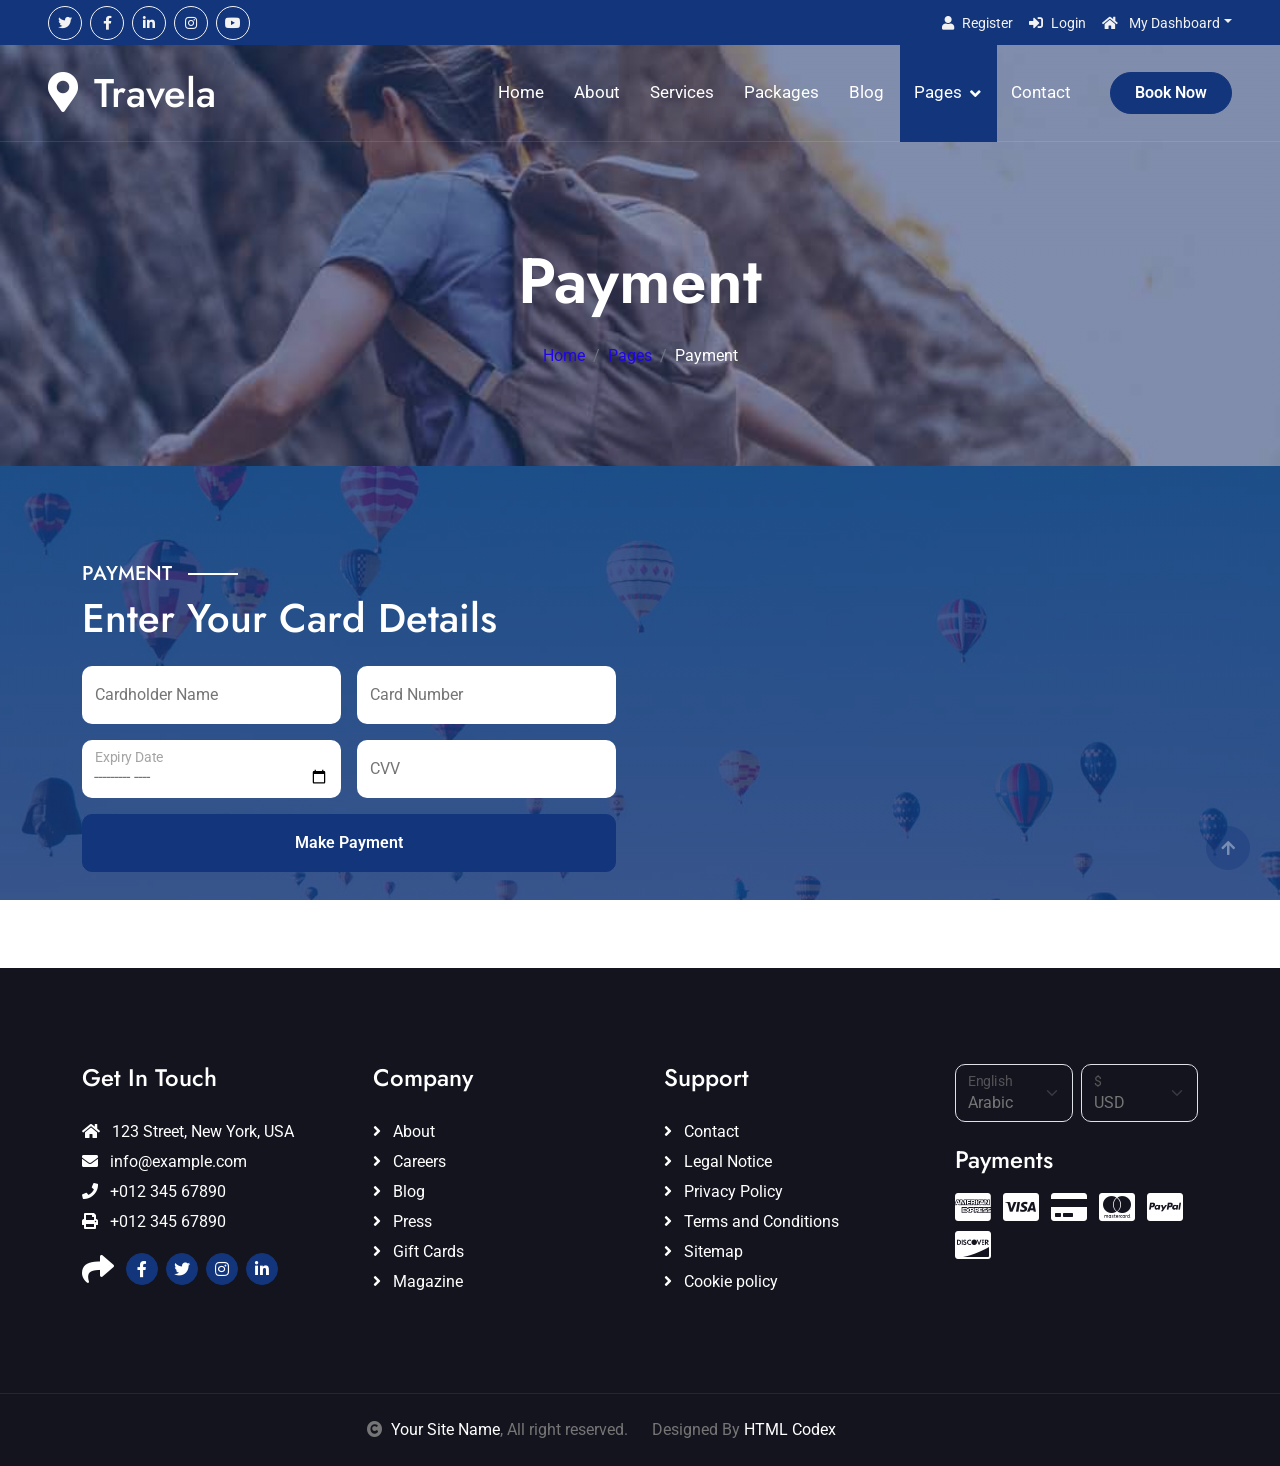
<file: payment.html>
<!DOCTYPE html>
<html lang="en">

    <head>
        <meta charset="utf-8">
        <title>Travela - Tourism Website Template</title>
        <meta content="width=device-width, initial-scale=1.0" name="viewport">
        <meta content="" name="keywords">
        <meta content="" name="description">

        <!-- Google Web Fonts -->
        <link rel="preconnect" href="https://fonts.googleapis.com">
        <link rel="preconnect" href="https://fonts.gstatic.com" crossorigin>
        <link href="https://fonts.googleapis.com/css2?family=Jost:wght@500;600&family=Roboto&display=swap" rel="stylesheet"> 

        <!-- Icon Font Stylesheet -->
        <link rel="stylesheet" href="https://use.fontawesome.com/releases/v5.15.4/css/all.css"/>
        <link href="https://cdn.jsdelivr.net/npm/bootstrap-icons@1.4.1/font/bootstrap-icons.css" rel="stylesheet">

        <!-- Libraries Stylesheet -->
        <link href="lib/owlcarousel/assets/owl.carousel.min.css" rel="stylesheet">
        <link href="lib/lightbox/css/lightbox.min.css" rel="stylesheet">


        <!-- Customized Bootstrap Stylesheet -->
        <link href="css/bootstrap.min.css" rel="stylesheet">

        <!-- Template Stylesheet -->
        <link href="css/style.css" rel="stylesheet">
    </head>

    <body>

        <!-- Spinner Start -->
        <div id="spinner" class="show bg-white position-fixed translate-middle w-100 vh-100 top-50 start-50 d-flex align-items-center justify-content-center">
            <div class="spinner-border text-primary" style="width: 3rem; height: 3rem;" role="status">
                <span class="sr-only">Loading...</span>
            </div>
        </div>
        <!-- Spinner End -->

        <!-- Topbar Start -->
        <div class="container-fluid bg-primary px-5 d-none d-lg-block">
            <div class="row gx-0">
                <div class="col-lg-8 text-center text-lg-start mb-2 mb-lg-0">
                    <div class="d-inline-flex align-items-center" style="height: 45px;">
                        <a class="btn btn-sm btn-outline-light btn-sm-square rounded-circle me-2" href=""><i class="fab fa-twitter fw-normal"></i></a>
                        <a class="btn btn-sm btn-outline-light btn-sm-square rounded-circle me-2" href=""><i class="fab fa-facebook-f fw-normal"></i></a>
                        <a class="btn btn-sm btn-outline-light btn-sm-square rounded-circle me-2" href=""><i class="fab fa-linkedin-in fw-normal"></i></a>
                        <a class="btn btn-sm btn-outline-light btn-sm-square rounded-circle me-2" href=""><i class="fab fa-instagram fw-normal"></i></a>
                        <a class="btn btn-sm btn-outline-light btn-sm-square" href=""><i class="fab fa-youtube fw-normal"></i></a>
                    </div>
                </div>
                <div class="col-lg-4 text-center text-lg-end">
                    <div class="d-inline-flex align-items-center" style="height: 45px;">
                        <a href="#"><small class="me-3 text-light"><i class="fa fa-user me-2"></i>Register</small></a>
                        <a href="#"><small class="me-3 text-light"><i class="fa fa-sign-in-alt me-2"></i>Login</small></a>
                        <div class="dropdown">
                            <a href="#" class="dropdown-toggle text-light" data-bs-toggle="dropdown"><small><i class="fa fa-home me-2"></i> My Dashboard</small></a>
                            <div class="dropdown-menu rounded">
                                <a href="#" class="dropdown-item"><i class="fas fa-user-alt me-2"></i> My Profile</a>
                                <a href="#" class="dropdown-item"><i class="fas fa-comment-alt me-2"></i> Inbox</a>
                                <a href="#" class="dropdown-item"><i class="fas fa-bell me-2"></i> Notifications</a>
                                <a href="#" class="dropdown-item"><i class="fas fa-cog me-2"></i> Account Settings</a>
                                <a href="#" class="dropdown-item"><i class="fas fa-power-off me-2"></i> Log Out</a>
                            </div>
                        </div>
                    </div>
                </div>
            </div>
        </div>
        <!-- Topbar End -->

        <!-- Navbar & Hero Start -->
        <div class="container-fluid position-relative p-0">
            <nav class="navbar navbar-expand-lg navbar-light px-4 px-lg-5 py-3 py-lg-0">
                <a href="" class="navbar-brand p-0">
                    <h1 class="m-0"><i class="fa fa-map-marker-alt me-3"></i>Travela</h1>
                    <!-- <img src="img/logo.png" alt="Logo"> -->
                </a>
                <button class="navbar-toggler" type="button" data-bs-toggle="collapse" data-bs-target="#navbarCollapse">
                    <span class="fa fa-bars"></span>
                </button>
                <div class="collapse navbar-collapse" id="navbarCollapse">
                    <div class="navbar-nav ms-auto py-0">
                        <a href="index.html" class="nav-item nav-link">Home</a>
                        <a href="about.html" class="nav-item nav-link">About</a>
                        <a href="services.html" class="nav-item nav-link">Services</a>
                        <a href="packages.html" class="nav-item nav-link">Packages</a>
                        <a href="blog.html" class="nav-item nav-link">Blog</a>
                        <div class="nav-item dropdown">
                            <a href="#" class="nav-link dropdown-toggle active" data-bs-toggle="dropdown">Pages</a>
                            <div class="dropdown-menu m-0">
                                <a href="destination.html" class="dropdown-item">Destination</a>
                                <a href="tour.html" class="dropdown-item active">Explore Tour</a>
                                <a href="booking.html" class="dropdown-item">Travel Booking</a>
                                <a href="gallery.html" class="dropdown-item">Our Gallery</a>
                                <a href="guides.html" class="dropdown-item">Travel Guides</a>
                                <a href="testimonial.html" class="dropdown-item">Testimonial</a>
                                <a href="404.html" class="dropdown-item">404 Page</a>
                            </div>
                        </div>
                        <a href="contact.html" class="nav-item nav-link">Contact</a>
                    </div>
                    <a href="" class="btn btn-primary rounded-pill py-2 px-4 ms-lg-4">Book Now</a>
                </div>
            </nav>
        </div>
        <!-- Navbar & Hero End -->

        <div class="container-fluid bg-breadcrumb">
            <div class="container text-center py-5" style="max-width: 900px;">
                <h3 class="text-white display-3 mb-4">Payment</h3>
                <ol class="breadcrumb justify-content-center mb-0">
                    <li class="breadcrumb-item"><a href="index.html">Home</a></li>
                    <li class="breadcrumb-item"><a href="#">Pages</a></li>
                    <li class="breadcrumb-item active text-white">Payment</li>
                </ol>    
            </div>
        </div>
        <!-- Header End -->
    
        <!-- Payment Form Start -->
        <div class="container-fluid booking py-5">
            <div class="container py-5">
                <div class="row g-5 align-items-center">
                    <div class="col-lg-6">
                        <h5 class="section-booking-title pe-3">Payment</h5>
                        <h1 class="text-white mb-4">Enter Your Card Details</h1>
                        <div id="alert-container"></div> <!-- Alert container -->
                        <form action="handle_payment.php" method="post" onsubmit="showMessage(event)">
                            <div class="row g-3">
                                <!-- Cardholder Name -->
                                <div class="col-md-6">
                                    <div class="form-floating">
                                        <input type="text" class="form-control bg-white border-0" id="cardName" name="cardName" placeholder="Cardholder Name" required>
                                        <label for="cardName">Cardholder Name</label>
                                    </div>
                                </div>
                        
                                <!-- Card Number -->
                                <div class="col-md-6">
                                    <div class="form-floating">
                                        <input type="text" class="form-control bg-white border-0" id="cardNumber" name="cardNumber" placeholder="Card Number" required>
                                        <label for="cardNumber">Card Number</label>
                                    </div>
                                </div>
                        
                                <!-- Expiry Date -->
                                <div class="col-md-6">
                                    <div class="form-floating">
                                        <input type="month" class="form-control bg-white border-0" id="expiryDate" name="expiryDate" placeholder="Expiry Date" required>
                                        <label for="expiryDate">Expiry Date</label>
                                    </div>
                                </div>
                        
                                <!-- CVV -->
                                <div class="col-md-6">
                                    <div class="form-floating">
                                        <input type="text" class="form-control bg-white border-0" id="cvv" name="cvv" placeholder="CVV" required>
                                        <label for="cvv">CVV</label>
                                    </div>
                                </div>
                        
                                <!-- Submit Button -->
                                <div class="col-12">
                                    <button class="btn btn-primary text-white w-100 py-3" type="submit">Make Payment</button>
                                </div>
                            </div>
                        </form>
                    </div>
                </div>
            </div>
        </div>
        <!-- Payment Form End -->

        <!-- Success Message Start -->
        <!-- Success Message Start -->
<div id="successMessage" class="container mt-5" style="display: none;">
    <div class="card text-center">
        <div class="card-body">
            <i class="fa fa-check-circle fa-5x text-success mb-4"></i>
            <h5 class="card-title">Payment Information Received</h5>
            <p class="card-text">Thank you for your payment details. We will get back to you shortly.</p>
        </div>
    </div>
</div>
<!-- Success Message End -->
        <!-- Success Message End -->

        <!-- Footer Start -->
        <div class="container-fluid footer py-5">
            <div class="container py-5">
                <div class="row g-5">
                    <div class="col-md-6 col-lg-6 col-xl-3">
                        <div class="footer-item d-flex flex-column">
                            <h4 class="mb-4 text-white">Get In Touch</h4>
                            <a href=""><i class="fas fa-home me-2"></i> 123 Street, New York, USA</a>
                            <a href=""><i class="fas fa-envelope me-2"></i> info@example.com</a>
                            <a href=""><i class="fas fa-phone me-2"></i> +012 345 67890</a>
                            <a href="" class="mb-3"><i class="fas fa-print me-2"></i> +012 345 67890</a>
                            <div class="d-flex align-items-center">
                                <i class="fas fa-share fa-2x text-white me-2"></i>
                                <a class="btn-square btn btn-primary rounded-circle mx-1" href=""><i class="fab fa-facebook-f"></i></a>
                                <a class="btn-square btn btn-primary rounded-circle mx-1" href=""><i class="fab fa-twitter"></i></a>
                                <a class="btn-square btn btn-primary rounded-circle mx-1" href=""><i class="fab fa-instagram"></i></a>
                                <a class="btn-square btn btn-primary rounded-circle mx-1" href=""><i class="fab fa-linkedin-in"></i></a>
                            </div>
                        </div>
                    </div>
                    <div class="col-md-6 col-lg-6 col-xl-3">
                        <div class="footer-item d-flex flex-column">
                            <h4 class="mb-4 text-white">Company</h4>
                            <a href=""><i class="fas fa-angle-right me-2"></i> About</a>
                            <a href=""><i class="fas fa-angle-right me-2"></i> Careers</a>
                            <a href=""><i class="fas fa-angle-right me-2"></i> Blog</a>
                            <a href=""><i class="fas fa-angle-right me-2"></i> Press</a>
                            <a href=""><i class="fas fa-angle-right me-2"></i> Gift Cards</a>
                            <a href=""><i class="fas fa-angle-right me-2"></i> Magazine</a>
                        </div>
                    </div>
                    <div class="col-md-6 col-lg-6 col-xl-3">
                        <div class="footer-item d-flex flex-column">
                            <h4 class="mb-4 text-white">Support</h4>
                            <a href=""><i class="fas fa-angle-right me-2"></i> Contact</a>
                            <a href=""><i class="fas fa-angle-right me-2"></i> Legal Notice</a>
                            <a href=""><i class="fas fa-angle-right me-2"></i> Privacy Policy</a>
                            <a href=""><i class="fas fa-angle-right me-2"></i> Terms and Conditions</a>
                            <a href=""><i class="fas fa-angle-right me-2"></i> Sitemap</a>
                            <a href=""><i class="fas fa-angle-right me-2"></i> Cookie policy</a>
                        </div>
                    </div>
                    <div class="col-md-6 col-lg-6 col-xl-3">
                        <div class="footer-item">
                            <div class="row gy-3 gx-2 mb-4">
                                <div class="col-xl-6">
                                    <form>
                                        <div class="form-floating">
                                            <select class="form-select bg-dark border" id="select1">
                                                <option value="1">Arabic</option>
                                                <option value="2">German</option>
                                                <option value="3">Greek</option>
                                                <option value="3">New York</option>
                                            </select>
                                            <label for="select1">English</label>
                                        </div>
                                    </form>
                                </div>
                                <div class="col-xl-6">
                                    <form>
                                        <div class="form-floating">
                                            <select class="form-select bg-dark border" id="select1">
                                                <option value="1">USD</option>
                                                <option value="2">EUR</option>
                                                <option value="3">INR</option>
                                                <option value="3">GBP</option>
                                            </select>
                                            <label for="select1">$</label>
                                        </div>
                                    </form>
                                </div>
                            </div>
                            <h4 class="text-white mb-3">Payments</h4>
                            <div class="footer-bank-card">
                                <a href="#" class="text-white me-2"><i class="fab fa-cc-amex fa-2x"></i></a>
                                <a href="#" class="text-white me-2"><i class="fab fa-cc-visa fa-2x"></i></a>
                                <a href="#" class="text-white me-2"><i class="fas fa-credit-card fa-2x"></i></a>
                                <a href="#" class="text-white me-2"><i class="fab fa-cc-mastercard fa-2x"></i></a>
                                <a href="#" class="text-white me-2"><i class="fab fa-cc-paypal fa-2x"></i></a>
                                <a href="#" class="text-white"><i class="fab fa-cc-discover fa-2x"></i></a>
                            </div>
                        </div>
                    </div>
                </div>
            </div>
        </div>
        <!-- Footer End -->
        
        <!-- Copyright Start -->
        <div class="container-fluid copyright text-body py-4">
            <div class="container">
                <div class="row g-4 align-items-center">
                    <div class="col-md-6 text-center text-md-end mb-md-0">
                        <i class="fas fa-copyright me-2"></i><a class="text-white" href="#">Your Site Name</a>, All right reserved.
                    </div>
                    <div class="col-md-6 text-center text-md-start">
                        <!--/*** This template is free as long as you keep the below author’s credit link/attribution link/backlink. ***/-->
                        <!--/*** If you'd like to use the template without the below author’s credit link/attribution link/backlink, ***/-->
                        <!--/*** you can purchase the Credit Removal License from "https://htmlcodex.com/credit-removal". ***/-->
                        Designed By <a class="text-white" href="https://htmlcodex.com">HTML Codex</a>
                    </div>
                </div>
            </div>
        </div>
        <!-- Copyright End -->

        <!-- Back to Top -->
        <a href="#" class="btn btn-primary btn-primary-outline-0 btn-md-square back-to-top"><i class="fa fa-arrow-up"></i></a>   

        
        <!-- JavaScript Libraries -->
        <script src="https://ajax.googleapis.com/ajax/libs/jquery/3.6.4/jquery.min.js"></script>
        <script src="https://cdn.jsdelivr.net/npm/bootstrap@5.0.0/dist/js/bootstrap.bundle.min.js"></script>
        <script src="lib/easing/easing.min.js"></script>
        <script src="lib/waypoints/waypoints.min.js"></script>
        <script src="lib/owlcarousel/owl.carousel.min.js"></script>
        <script src="lib/lightbox/js/lightbox.min.js"></script>
        

        <!-- Template Javascript -->
        <script src="js/main.js"></script>

        <script>
            // Display the message and redirect to homepage after 5 seconds
            function showMessage(event) {
                event.preventDefault();  // Prevent the default form submission
        
                // Make an AJAX request to handle the form data
                var form = event.target;
                var formData = new FormData(form);
        
                var xhr = new XMLHttpRequest();
                xhr.open("POST", form.action, true);
                xhr.onload = function() {
                    if (xhr.status === 200) {
                        // If the data is successfully submitted, show the message
                        document.getElementById('successMessage').style.display = 'block';
                        setTimeout(function() {
                            window.location.href = 'index.html';  // Redirect after 5 seconds
                        }, 5000);
                    } else {
                        // Handle error if submission fails
                        alert('There was an error with your payment. Please try again.');
                    }
                };
                xhr.send(formData);  // Send the form data via AJAX
            }
        </script>
    </body>

</html>
</file>
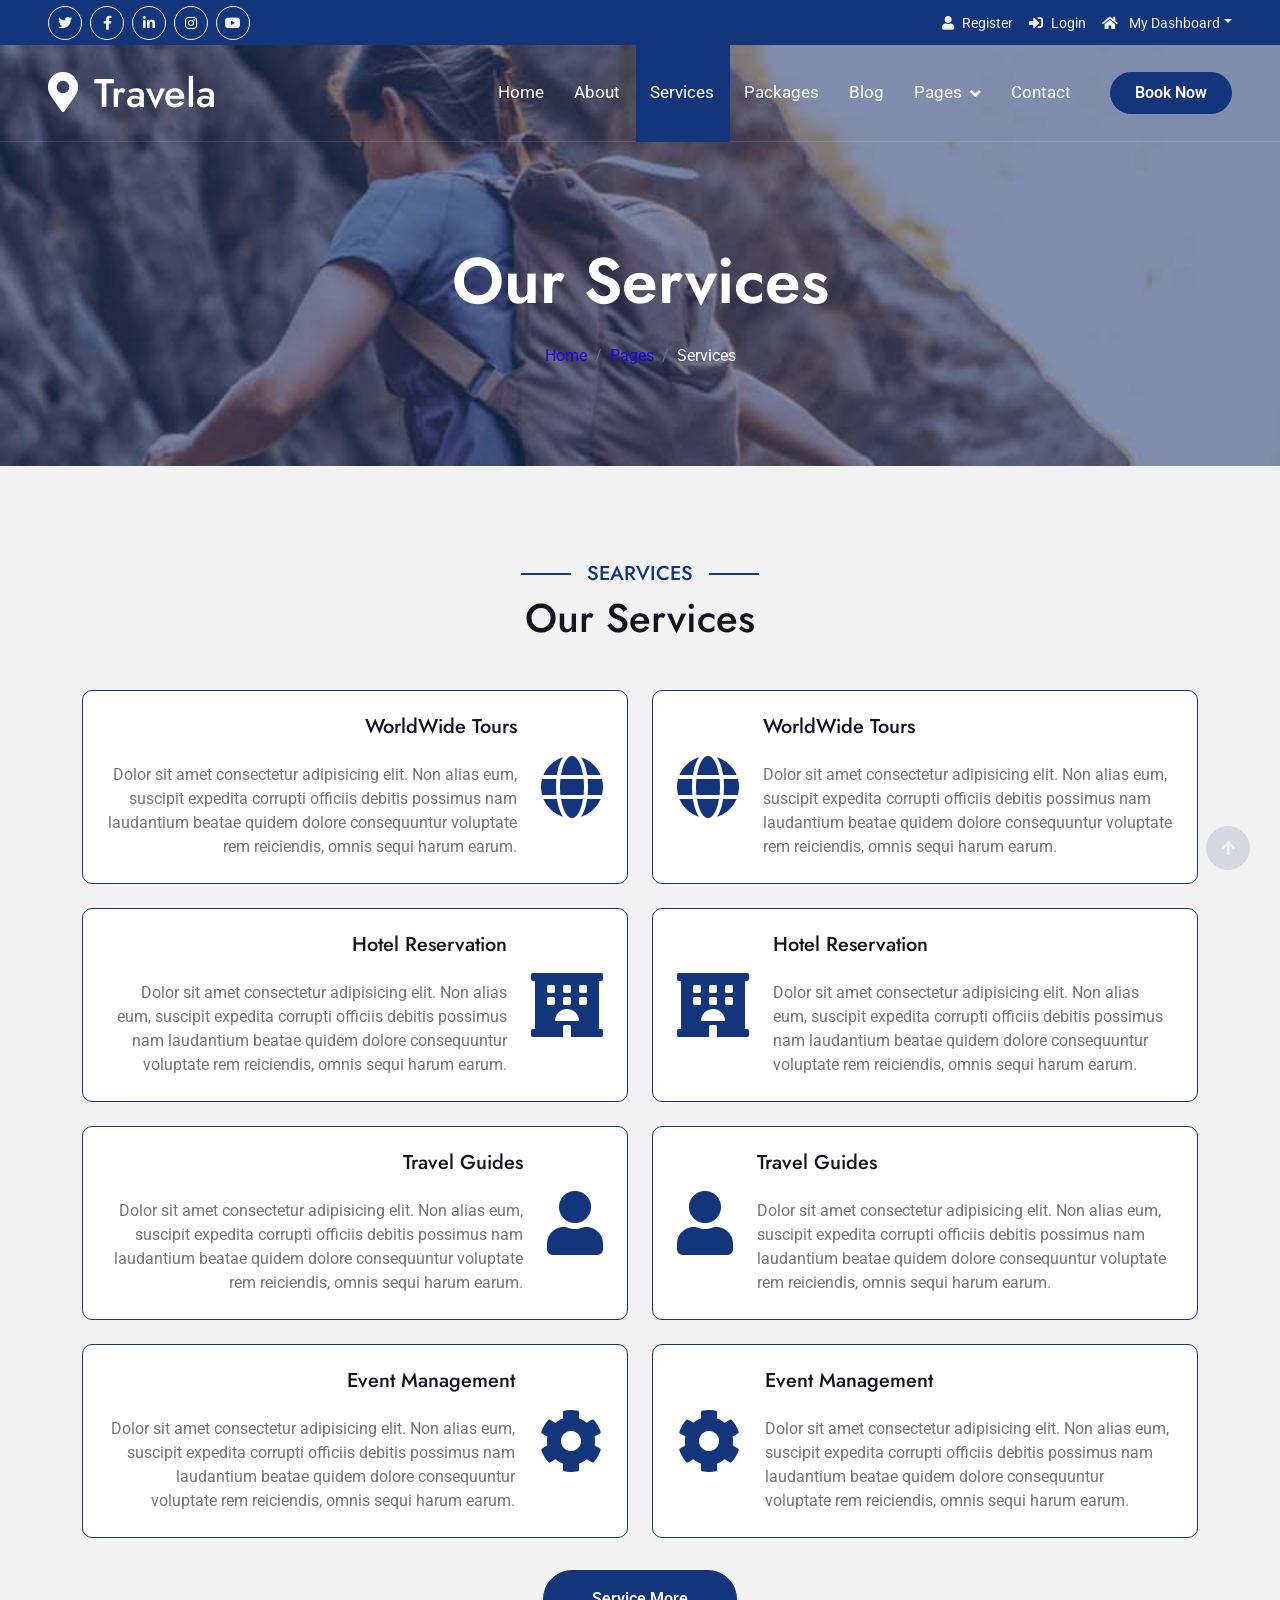
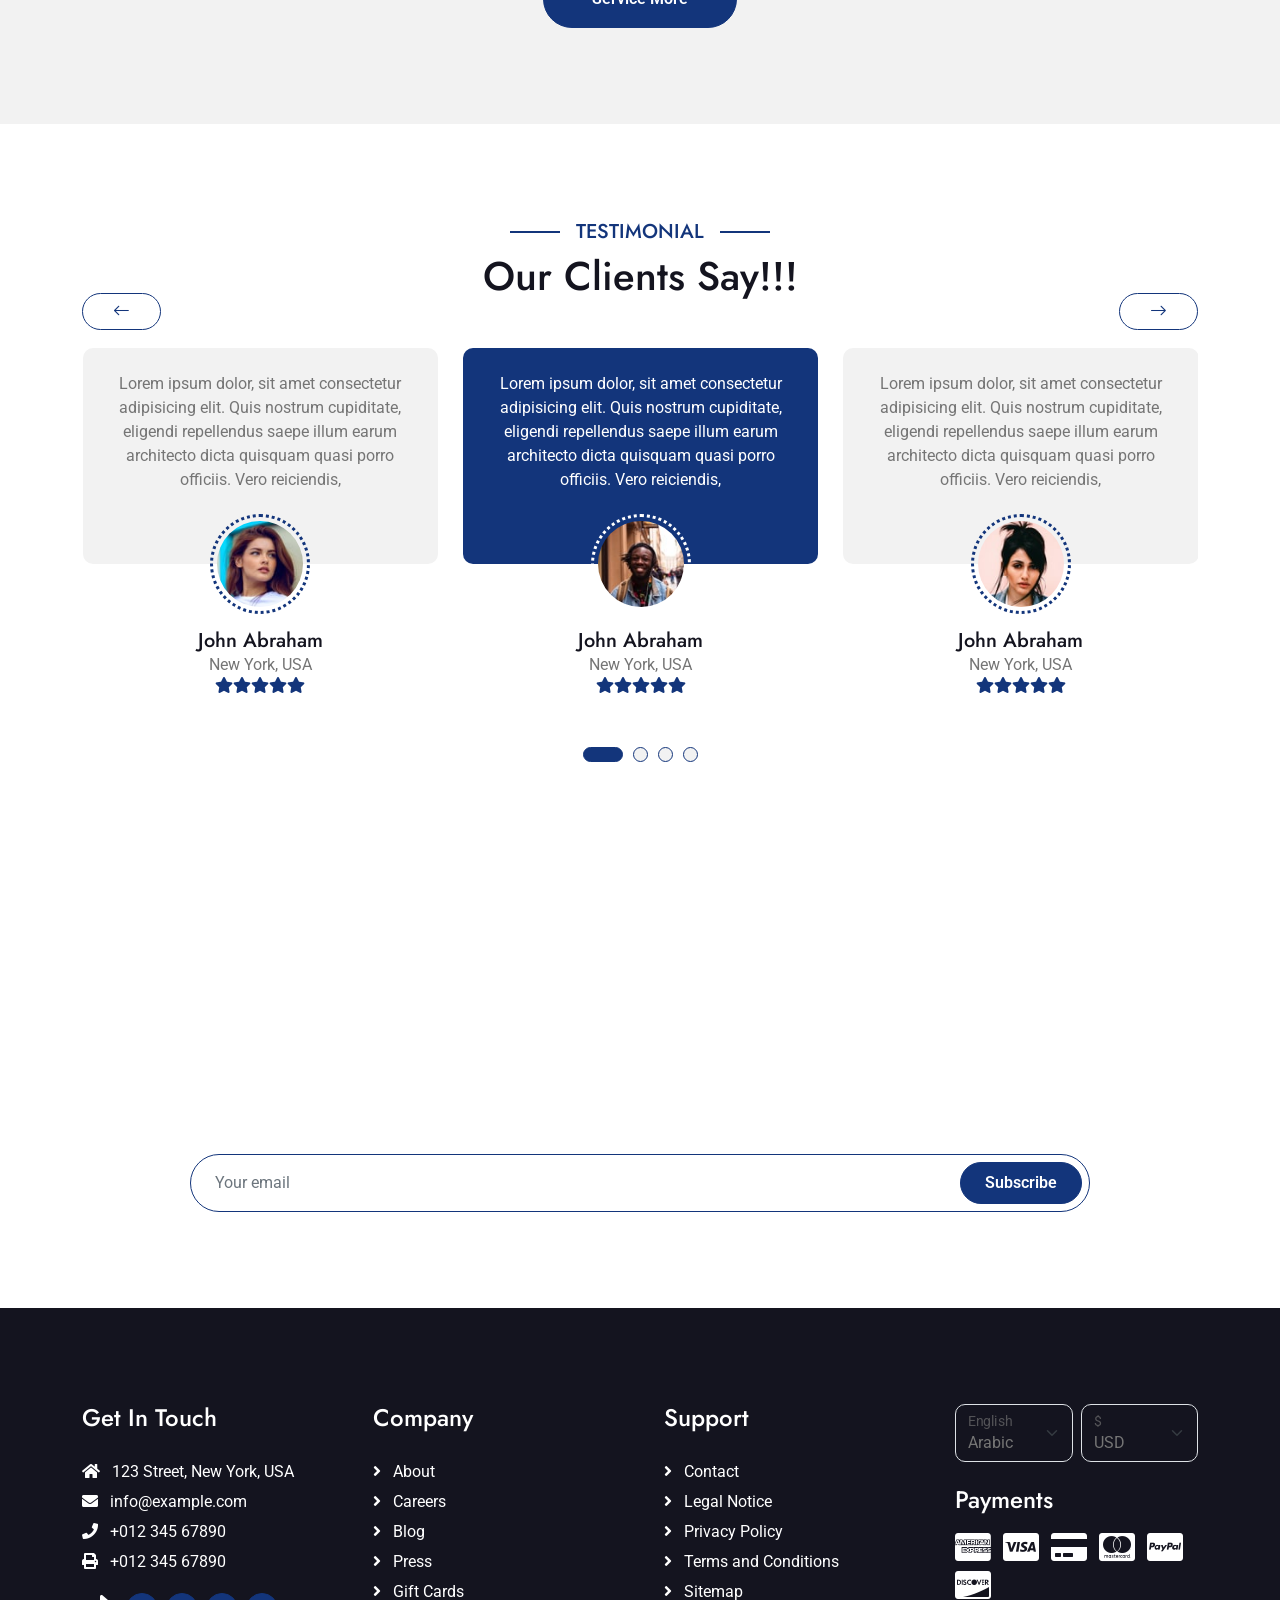
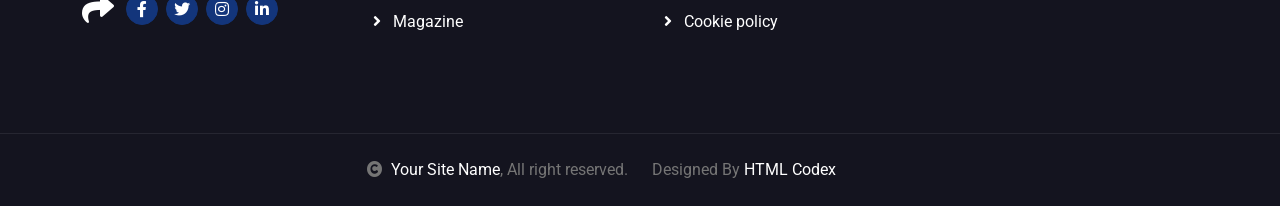
<file: services.html>
<!DOCTYPE html>
<html lang="en">

    <head>
        <meta charset="utf-8">
        <title>Travela - Tourism Website Template</title>
        <meta content="width=device-width, initial-scale=1.0" name="viewport">
        <meta content="" name="keywords">
        <meta content="" name="description">

        <!-- Google Web Fonts -->
        <link rel="preconnect" href="https://fonts.googleapis.com">
        <link rel="preconnect" href="https://fonts.gstatic.com" crossorigin>
        <link href="https://fonts.googleapis.com/css2?family=Jost:wght@500;600&family=Roboto&display=swap" rel="stylesheet"> 

        <!-- Icon Font Stylesheet -->
        <link rel="stylesheet" href="https://use.fontawesome.com/releases/v5.15.4/css/all.css"/>
        <link href="https://cdn.jsdelivr.net/npm/bootstrap-icons@1.4.1/font/bootstrap-icons.css" rel="stylesheet">

        <!-- Libraries Stylesheet -->
        <link href="lib/owlcarousel/assets/owl.carousel.min.css" rel="stylesheet">
        <link href="lib/lightbox/css/lightbox.min.css" rel="stylesheet">


        <!-- Customized Bootstrap Stylesheet -->
        <link href="css/bootstrap.min.css" rel="stylesheet">

        <!-- Template Stylesheet -->
        <link href="css/style.css" rel="stylesheet">
    </head>

    <body>

        <!-- Spinner Start -->
        <div id="spinner" class="show bg-white position-fixed translate-middle w-100 vh-100 top-50 start-50 d-flex align-items-center justify-content-center">
            <div class="spinner-border text-primary" style="width: 3rem; height: 3rem;" role="status">
                <span class="sr-only">Loading...</span>
            </div>
        </div>
        <!-- Spinner End -->

        <!-- Topbar Start -->
        <div class="container-fluid bg-primary px-5 d-none d-lg-block">
            <div class="row gx-0">
                <div class="col-lg-8 text-center text-lg-start mb-2 mb-lg-0">
                    <div class="d-inline-flex align-items-center" style="height: 45px;">
                        <a class="btn btn-sm btn-outline-light btn-sm-square rounded-circle me-2" href=""><i class="fab fa-twitter fw-normal"></i></a>
                        <a class="btn btn-sm btn-outline-light btn-sm-square rounded-circle me-2" href=""><i class="fab fa-facebook-f fw-normal"></i></a>
                        <a class="btn btn-sm btn-outline-light btn-sm-square rounded-circle me-2" href=""><i class="fab fa-linkedin-in fw-normal"></i></a>
                        <a class="btn btn-sm btn-outline-light btn-sm-square rounded-circle me-2" href=""><i class="fab fa-instagram fw-normal"></i></a>
                        <a class="btn btn-sm btn-outline-light btn-sm-square rounded-circle" href=""><i class="fab fa-youtube fw-normal"></i></a>
                    </div>
                </div>
                <div class="col-lg-4 text-center text-lg-end">
                    <div class="d-inline-flex align-items-center" style="height: 45px;">
                        <a href="#"><small class="me-3 text-light"><i class="fa fa-user me-2"></i>Register</small></a>
                        <a href="#"><small class="me-3 text-light"><i class="fa fa-sign-in-alt me-2"></i>Login</small></a>
                        <div class="dropdown">
                            <a href="#" class="dropdown-toggle text-light" data-bs-toggle="dropdown"><small><i class="fa fa-home me-2"></i> My Dashboard</small></a>
                            <div class="dropdown-menu rounded">
                                <a href="#" class="dropdown-item"><i class="fas fa-user-alt me-2"></i> My Profile</a>
                                <a href="#" class="dropdown-item"><i class="fas fa-comment-alt me-2"></i> Inbox</a>
                                <a href="#" class="dropdown-item"><i class="fas fa-bell me-2"></i> Notifications</a>
                                <a href="#" class="dropdown-item"><i class="fas fa-cog me-2"></i> Account Settings</a>
                                <a href="#" class="dropdown-item"><i class="fas fa-power-off me-2"></i> Log Out</a>
                            </div>
                        </div>
                    </div>
                </div>
            </div>
        </div>
        <!-- Topbar End -->

        <!-- Navbar & Hero Start -->
        <div class="container-fluid position-relative p-0">
            <nav class="navbar navbar-expand-lg navbar-light px-4 px-lg-5 py-3 py-lg-0">
                <a href="" class="navbar-brand p-0">
                    <h1 class="m-0"><i class="fa fa-map-marker-alt me-3"></i>Travela</h1>
                    <!-- <img src="img/logo.png" alt="Logo"> -->
                </a>
                <button class="navbar-toggler" type="button" data-bs-toggle="collapse" data-bs-target="#navbarCollapse">
                    <span class="fa fa-bars"></span>
                </button>
                <div class="collapse navbar-collapse" id="navbarCollapse">
                    <div class="navbar-nav ms-auto py-0">
                        <a href="index.html" class="nav-item nav-link">Home</a>
                        <a href="about.html" class="nav-item nav-link">About</a>
                        <a href="services.html" class="nav-item nav-link active">Services</a>
                        <a href="packages.html" class="nav-item nav-link">Packages</a>
                        <a href="blog.html" class="nav-item nav-link">Blog</a>
                        <div class="nav-item dropdown">
                            <a href="#" class="nav-link dropdown-toggle" data-bs-toggle="dropdown">Pages</a>
                            <div class="dropdown-menu m-0">
                                <a href="destination.html" class="dropdown-item">Destination</a>
                                <a href="tour.html" class="dropdown-item">Explore Tour</a>
                                <a href="booking.html" class="dropdown-item">Travel Booking</a>
                                <a href="gallery.html" class="dropdown-item">Our Gallery</a>
                                <a href="guides.html" class="dropdown-item">Travel Guides</a>
                                <a href="testimonial.html" class="dropdown-item">Testimonial</a>
                                <a href="404.html" class="dropdown-item">404 Page</a>
                            </div>
                        </div>
                        <a href="contact.html" class="nav-item nav-link">Contact</a>
                    </div>
                    <a href="" class="btn btn-primary rounded-pill py-2 px-4 ms-lg-4">Book Now</a>
                </div>
            </nav>
        </div>
        <!-- Navbar & Hero End -->

        <!-- Header Start -->
        <div class="container-fluid bg-breadcrumb">
            <div class="container text-center py-5" style="max-width: 900px;">
                <h3 class="text-white display-3 mb-4">Our Services</h1>
                <ol class="breadcrumb justify-content-center mb-0">
                    <li class="breadcrumb-item"><a href="index.html">Home</a></li>
                    <li class="breadcrumb-item"><a href="#">Pages</a></li>
                    <li class="breadcrumb-item active text-white">Services</li>
                </ol>    
            </div>
        </div>
        <!-- Header End -->

        <!-- Services Start -->
        <div class="container-fluid bg-light service py-5">
            <div class="container py-5">
                <div class="mx-auto text-center mb-5" style="max-width: 900px;">
                    <h5 class="section-title px-3">Searvices</h5>
                    <h1 class="mb-0">Our Services</h1>
                </div>
                <div class="row g-4">
                    <div class="col-lg-6">
                        <div class="row g-4">
                            <div class="col-12">
                                <div class="service-content-inner d-flex align-items-center bg-white border border-primary rounded p-4 pe-0">
                                    <div class="service-content text-end">
                                        <h5 class="mb-4">WorldWide Tours</h5>
                                        <p class="mb-0">Dolor sit amet consectetur adipisicing elit. Non alias eum, suscipit expedita corrupti officiis debitis possimus nam laudantium beatae quidem dolore consequuntur voluptate rem reiciendis, omnis sequi harum earum.
                                        </p>
                                    </div>
                                    <div class="service-icon p-4">
                                        <i class="fa fa-globe fa-4x text-primary"></i>
                                    </div>
                                </div>
                            </div>
                            <div class="col-12">
                                <div class="service-content-inner d-flex align-items-center  bg-white border border-primary rounded p-4 pe-0">
                                    <div class="service-content text-end">
                                        <h5 class="mb-4">Hotel Reservation</h5>
                                        <p class="mb-0">Dolor sit amet consectetur adipisicing elit. Non alias eum, suscipit expedita corrupti officiis debitis possimus nam laudantium beatae quidem dolore consequuntur voluptate rem reiciendis, omnis sequi harum earum.
                                        </p>
                                    </div>
                                    <div class="service-icon p-4">
                                        <i class="fa fa-hotel fa-4x text-primary"></i>
                                    </div>
                                </div>
                            </div>
                            <div class="col-12">
                                <div class="service-content-inner d-flex align-items-center bg-white border border-primary rounded p-4 pe-0">
                                    <div class="service-content text-end">
                                        <h5 class="mb-4">Travel Guides</h5>
                                        <p class="mb-0">Dolor sit amet consectetur adipisicing elit. Non alias eum, suscipit expedita corrupti officiis debitis possimus nam laudantium beatae quidem dolore consequuntur voluptate rem reiciendis, omnis sequi harum earum.
                                        </p>
                                    </div>
                                    <div class="service-icon p-4">
                                        <i class="fa fa-user fa-4x text-primary"></i>
                                    </div>
                                </div>
                            </div>
                            <div class="col-12">
                                <div class="service-content-inner d-flex align-items-center bg-white border border-primary rounded p-4 pe-0">
                                    <div class="service-content text-end">
                                        <h5 class="mb-4">Event Management</h5>
                                        <p class="mb-0">Dolor sit amet consectetur adipisicing elit. Non alias eum, suscipit expedita corrupti officiis debitis possimus nam laudantium beatae quidem dolore consequuntur voluptate rem reiciendis, omnis sequi harum earum.
                                        </p>
                                    </div>
                                    <div class="service-icon p-4">
                                        <i class="fa fa-cog fa-4x text-primary"></i>
                                    </div>
                                </div>
                            </div>
                        </div>
                    </div>
                    <div class="col-lg-6">
                        <div class="row g-4">
                            <div class="col-12">
                                <div class="service-content-inner d-flex align-items-center bg-white border border-primary rounded p-4 ps-0">
                                    <div class="service-icon p-4">
                                        <i class="fa fa-globe fa-4x text-primary"></i>
                                    </div>
                                    <div class="service-content">
                                        <h5 class="mb-4">WorldWide Tours</h5>
                                        <p class="mb-0">Dolor sit amet consectetur adipisicing elit. Non alias eum, suscipit expedita corrupti officiis debitis possimus nam laudantium beatae quidem dolore consequuntur voluptate rem reiciendis, omnis sequi harum earum.
                                        </p>
                                    </div>
                                </div>
                            </div>
                            <div class="col-12">
                                <div class="service-content-inner d-flex align-items-center bg-white border border-primary rounded p-4 ps-0">
                                    <div class="service-icon p-4">
                                        <i class="fa fa-hotel fa-4x text-primary"></i>
                                    </div>
                                    <div class="service-content">
                                        <h5 class="mb-4">Hotel Reservation</h5>
                                        <p class="mb-0">Dolor sit amet consectetur adipisicing elit. Non alias eum, suscipit expedita corrupti officiis debitis possimus nam laudantium beatae quidem dolore consequuntur voluptate rem reiciendis, omnis sequi harum earum.
                                        </p>
                                    </div>
                                </div>
                            </div>
                            <div class="col-12">
                                <div class="service-content-inner d-flex align-items-center bg-white border border-primary rounded p-4 ps-0">
                                    <div class="service-icon p-4">
                                        <i class="fa fa-user fa-4x text-primary"></i>
                                    </div>
                                    <div class="service-content">
                                        <h5 class="mb-4">Travel Guides</h5>
                                        <p class="mb-0">Dolor sit amet consectetur adipisicing elit. Non alias eum, suscipit expedita corrupti officiis debitis possimus nam laudantium beatae quidem dolore consequuntur voluptate rem reiciendis, omnis sequi harum earum.
                                        </p>
                                    </div>
                                </div>
                            </div>
                            <div class="col-12">
                                <div class="service-content-inner d-flex align-items-center bg-white border border-primary rounded p-4 ps-0">
                                    <div class="service-icon p-4">
                                        <i class="fa fa-cog fa-4x text-primary"></i>
                                    </div>
                                    <div class="service-content">
                                        <h5 class="mb-4">Event Management</h5>
                                        <p class="mb-0">Dolor sit amet consectetur adipisicing elit. Non alias eum, suscipit expedita corrupti officiis debitis possimus nam laudantium beatae quidem dolore consequuntur voluptate rem reiciendis, omnis sequi harum earum.
                                        </p>
                                    </div>
                                </div>
                            </div>
                        </div>
                    </div>
                    <div class="col-12">
                        <div class="text-center">
                            <a class="btn btn-primary rounded-pill py-3 px-5 mt-2" href="">Service More</a>
                        </div>
                    </div>
                </div>
            </div>
        </div>
        <!-- Services End -->

        <!-- Testimonial Start -->
        <div class="container-fluid testimonial py-5">
            <div class="container py-5">
                <div class="mx-auto text-center mb-5" style="max-width: 900px;">
                    <h5 class="section-title px-3">Testimonial</h5>
                    <h1 class="mb-0">Our Clients Say!!!</h1>
                </div>
                <div class="testimonial-carousel owl-carousel">
                    <div class="testimonial-item text-center rounded pb-4">
                        <div class="testimonial-comment bg-light rounded p-4">
                            <p class="text-center mb-5">Lorem ipsum dolor, sit amet consectetur adipisicing elit. Quis nostrum cupiditate, eligendi repellendus saepe illum earum architecto dicta quisquam quasi porro officiis. Vero reiciendis,
                            </p>
                        </div>
                        <div class="testimonial-img p-1">
                            <img src="img/testimonial-1.jpg" class="img-fluid rounded-circle" alt="Image">
                        </div>
                        <div style="margin-top: -35px;">
                            <h5 class="mb-0">John Abraham</h5>
                            <p class="mb-0">New York, USA</p>
                            <div class="d-flex justify-content-center">
                                <i class="fas fa-star text-primary"></i>
                                <i class="fas fa-star text-primary"></i>
                                <i class="fas fa-star text-primary"></i>
                                <i class="fas fa-star text-primary"></i>
                                <i class="fas fa-star text-primary"></i>
                            </div>
                        </div>
                    </div>
                    <div class="testimonial-item text-center rounded pb-4">
                        <div class="testimonial-comment bg-light rounded p-4">
                            <p class="text-center mb-5">Lorem ipsum dolor, sit amet consectetur adipisicing elit. Quis nostrum cupiditate, eligendi repellendus saepe illum earum architecto dicta quisquam quasi porro officiis. Vero reiciendis,
                            </p>
                        </div>
                        <div class="testimonial-img p-1">
                            <img src="img/testimonial-2.jpg" class="img-fluid rounded-circle" alt="Image">
                        </div>
                        <div style="margin-top: -35px;">
                            <h5 class="mb-0">John Abraham</h5>
                            <p class="mb-0">New York, USA</p>
                            <div class="d-flex justify-content-center">
                                <i class="fas fa-star text-primary"></i>
                                <i class="fas fa-star text-primary"></i>
                                <i class="fas fa-star text-primary"></i>
                                <i class="fas fa-star text-primary"></i>
                                <i class="fas fa-star text-primary"></i>
                            </div>
                        </div>
                    </div>
                    <div class="testimonial-item text-center rounded pb-4">
                        <div class="testimonial-comment bg-light rounded p-4">
                            <p class="text-center mb-5">Lorem ipsum dolor, sit amet consectetur adipisicing elit. Quis nostrum cupiditate, eligendi repellendus saepe illum earum architecto dicta quisquam quasi porro officiis. Vero reiciendis,
                            </p>
                        </div>
                        <div class="testimonial-img p-1">
                            <img src="img/testimonial-3.jpg" class="img-fluid rounded-circle" alt="Image">
                        </div>
                        <div style="margin-top: -35px;">
                            <h5 class="mb-0">John Abraham</h5>
                            <p class="mb-0">New York, USA</p>
                            <div class="d-flex justify-content-center">
                                <i class="fas fa-star text-primary"></i>
                                <i class="fas fa-star text-primary"></i>
                                <i class="fas fa-star text-primary"></i>
                                <i class="fas fa-star text-primary"></i>
                                <i class="fas fa-star text-primary"></i>
                            </div>
                        </div>
                    </div>
                    <div class="testimonial-item text-center rounded pb-4">
                        <div class="testimonial-comment bg-light rounded p-4">
                            <p class="text-center mb-5">Lorem ipsum dolor, sit amet consectetur adipisicing elit. Quis nostrum cupiditate, eligendi repellendus saepe illum earum architecto dicta quisquam quasi porro officiis. Vero reiciendis,
                            </p>
                        </div>
                        <div class="testimonial-img p-1">
                            <img src="img/testimonial-4.jpg" class="img-fluid rounded-circle" alt="Image">
                        </div>
                        <div style="margin-top: -35px;">
                            <h5 class="mb-0">John Abraham</h5>
                            <p class="mb-0">New York, USA</p>
                            <div class="d-flex justify-content-center">
                                <i class="fas fa-star text-primary"></i>
                                <i class="fas fa-star text-primary"></i>
                                <i class="fas fa-star text-primary"></i>
                                <i class="fas fa-star text-primary"></i>
                                <i class="fas fa-star text-primary"></i>
                            </div>
                        </div>
                    </div>
                </div>
            </div>
        </div>
        <!-- Testimonial End -->

        <!-- Subscribe Start -->
        <div class="container-fluid subscribe py-5">
            <div class="container text-center py-5">
                <div class="mx-auto text-center" style="max-width: 900px;">
                    <h5 class="subscribe-title px-3">Subscribe</h5>
                    <h1 class="text-white mb-4">Our Newsletter</h1>
                    <p class="text-white mb-5">Lorem ipsum dolor sit amet consectetur adipisicing elit. Laborum tempore nam, architecto doloremque velit explicabo? Voluptate sunt eveniet fuga eligendi! Expedita laudantium fugiat corrupti eum cum repellat a laborum quasi.
                    </p>
                    <div class="position-relative mx-auto">
                        <input class="form-control border-primary rounded-pill w-100 py-3 ps-4 pe-5" type="text" placeholder="Your email">
                        <button type="button" class="btn btn-primary rounded-pill position-absolute top-0 end-0 py-2 px-4 mt-2 me-2">Subscribe</button>
                    </div>
                </div>
            </div>
        </div>
        <!-- Subscribe End -->

        <!-- Footer Start -->
        <div class="container-fluid footer py-5">
            <div class="container py-5">
                <div class="row g-5">
                    <div class="col-md-6 col-lg-6 col-xl-3">
                        <div class="footer-item d-flex flex-column">
                            <h4 class="mb-4 text-white">Get In Touch</h4>
                            <a href=""><i class="fas fa-home me-2"></i> 123 Street, New York, USA</a>
                            <a href=""><i class="fas fa-envelope me-2"></i> info@example.com</a>
                            <a href=""><i class="fas fa-phone me-2"></i> +012 345 67890</a>
                            <a href="" class="mb-3"><i class="fas fa-print me-2"></i> +012 345 67890</a>
                            <div class="d-flex align-items-center">
                                <i class="fas fa-share fa-2x text-white me-2"></i>
                                <a class="btn-square btn btn-primary rounded-circle mx-1" href=""><i class="fab fa-facebook-f"></i></a>
                                <a class="btn-square btn btn-primary rounded-circle mx-1" href=""><i class="fab fa-twitter"></i></a>
                                <a class="btn-square btn btn-primary rounded-circle mx-1" href=""><i class="fab fa-instagram"></i></a>
                                <a class="btn-square btn btn-primary rounded-circle mx-1" href=""><i class="fab fa-linkedin-in"></i></a>
                            </div>
                        </div>
                    </div>
                    <div class="col-md-6 col-lg-6 col-xl-3">
                        <div class="footer-item d-flex flex-column">
                            <h4 class="mb-4 text-white">Company</h4>
                            <a href=""><i class="fas fa-angle-right me-2"></i> About</a>
                            <a href=""><i class="fas fa-angle-right me-2"></i> Careers</a>
                            <a href=""><i class="fas fa-angle-right me-2"></i> Blog</a>
                            <a href=""><i class="fas fa-angle-right me-2"></i> Press</a>
                            <a href=""><i class="fas fa-angle-right me-2"></i> Gift Cards</a>
                            <a href=""><i class="fas fa-angle-right me-2"></i> Magazine</a>
                        </div>
                    </div>
                    <div class="col-md-6 col-lg-6 col-xl-3">
                        <div class="footer-item d-flex flex-column">
                            <h4 class="mb-4 text-white">Support</h4>
                            <a href=""><i class="fas fa-angle-right me-2"></i> Contact</a>
                            <a href=""><i class="fas fa-angle-right me-2"></i> Legal Notice</a>
                            <a href=""><i class="fas fa-angle-right me-2"></i> Privacy Policy</a>
                            <a href=""><i class="fas fa-angle-right me-2"></i> Terms and Conditions</a>
                            <a href=""><i class="fas fa-angle-right me-2"></i> Sitemap</a>
                            <a href=""><i class="fas fa-angle-right me-2"></i> Cookie policy</a>
                        </div>
                    </div>
                    <div class="col-md-6 col-lg-6 col-xl-3">
                        <div class="footer-item">
                            <div class="row gy-3 gx-2 mb-4">
                                <div class="col-xl-6">
                                    <form>
                                        <div class="form-floating">
                                            <select class="form-select bg-dark border" id="select1">
                                                <option value="1">Arabic</option>
                                                <option value="2">German</option>
                                                <option value="3">Greek</option>
                                                <option value="3">New York</option>
                                            </select>
                                            <label for="select1">English</label>
                                        </div>
                                    </form>
                                </div>
                                <div class="col-xl-6">
                                    <form>
                                        <div class="form-floating">
                                            <select class="form-select bg-dark border" id="select1">
                                                <option value="1">USD</option>
                                                <option value="2">EUR</option>
                                                <option value="3">INR</option>
                                                <option value="3">GBP</option>
                                            </select>
                                            <label for="select1">$</label>
                                        </div>
                                    </form>
                                </div>
                            </div>
                            <h4 class="text-white mb-3">Payments</h4>
                            <div class="footer-bank-card">
                                <a href="#" class="text-white me-2"><i class="fab fa-cc-amex fa-2x"></i></a>
                                <a href="#" class="text-white me-2"><i class="fab fa-cc-visa fa-2x"></i></a>
                                <a href="#" class="text-white me-2"><i class="fas fa-credit-card fa-2x"></i></a>
                                <a href="#" class="text-white me-2"><i class="fab fa-cc-mastercard fa-2x"></i></a>
                                <a href="#" class="text-white me-2"><i class="fab fa-cc-paypal fa-2x"></i></a>
                                <a href="#" class="text-white"><i class="fab fa-cc-discover fa-2x"></i></a>
                            </div>
                        </div>
                    </div>
                </div>
            </div>
        </div>
        <!-- Footer End -->
        
        <!-- Copyright Start -->
        <div class="container-fluid copyright text-body py-4">
            <div class="container">
                <div class="row g-4 align-items-center">
                    <div class="col-md-6 text-center text-md-end mb-md-0">
                        <i class="fas fa-copyright me-2"></i><a class="text-white" href="#">Your Site Name</a>, All right reserved.
                    </div>
                    <div class="col-md-6 text-center text-md-start">
                        <!--/*** This template is free as long as you keep the below author’s credit link/attribution link/backlink. ***/-->
                        <!--/*** If you'd like to use the template without the below author’s credit link/attribution link/backlink, ***/-->
                        <!--/*** you can purchase the Credit Removal License from "https://htmlcodex.com/credit-removal". ***/-->
                        Designed By <a class="text-white" href="https://htmlcodex.com">HTML Codex</a>
                    </div>
                </div>
            </div>
        </div>
        <!-- Copyright End -->

        <!-- Back to Top -->
        <a href="#" class="btn btn-primary btn-primary-outline-0 btn-md-square back-to-top"><i class="fa fa-arrow-up"></i></a>   

        
        <!-- JavaScript Libraries -->
        <script src="https://ajax.googleapis.com/ajax/libs/jquery/3.6.4/jquery.min.js"></script>
        <script src="https://cdn.jsdelivr.net/npm/bootstrap@5.0.0/dist/js/bootstrap.bundle.min.js"></script>
        <script src="lib/easing/easing.min.js"></script>
        <script src="lib/waypoints/waypoints.min.js"></script>
        <script src="lib/owlcarousel/owl.carousel.min.js"></script>
        <script src="lib/lightbox/js/lightbox.min.js"></script>
        

        <!-- Template Javascript -->
        <script src="js/main.js"></script>
    </body>

</html>
</file>
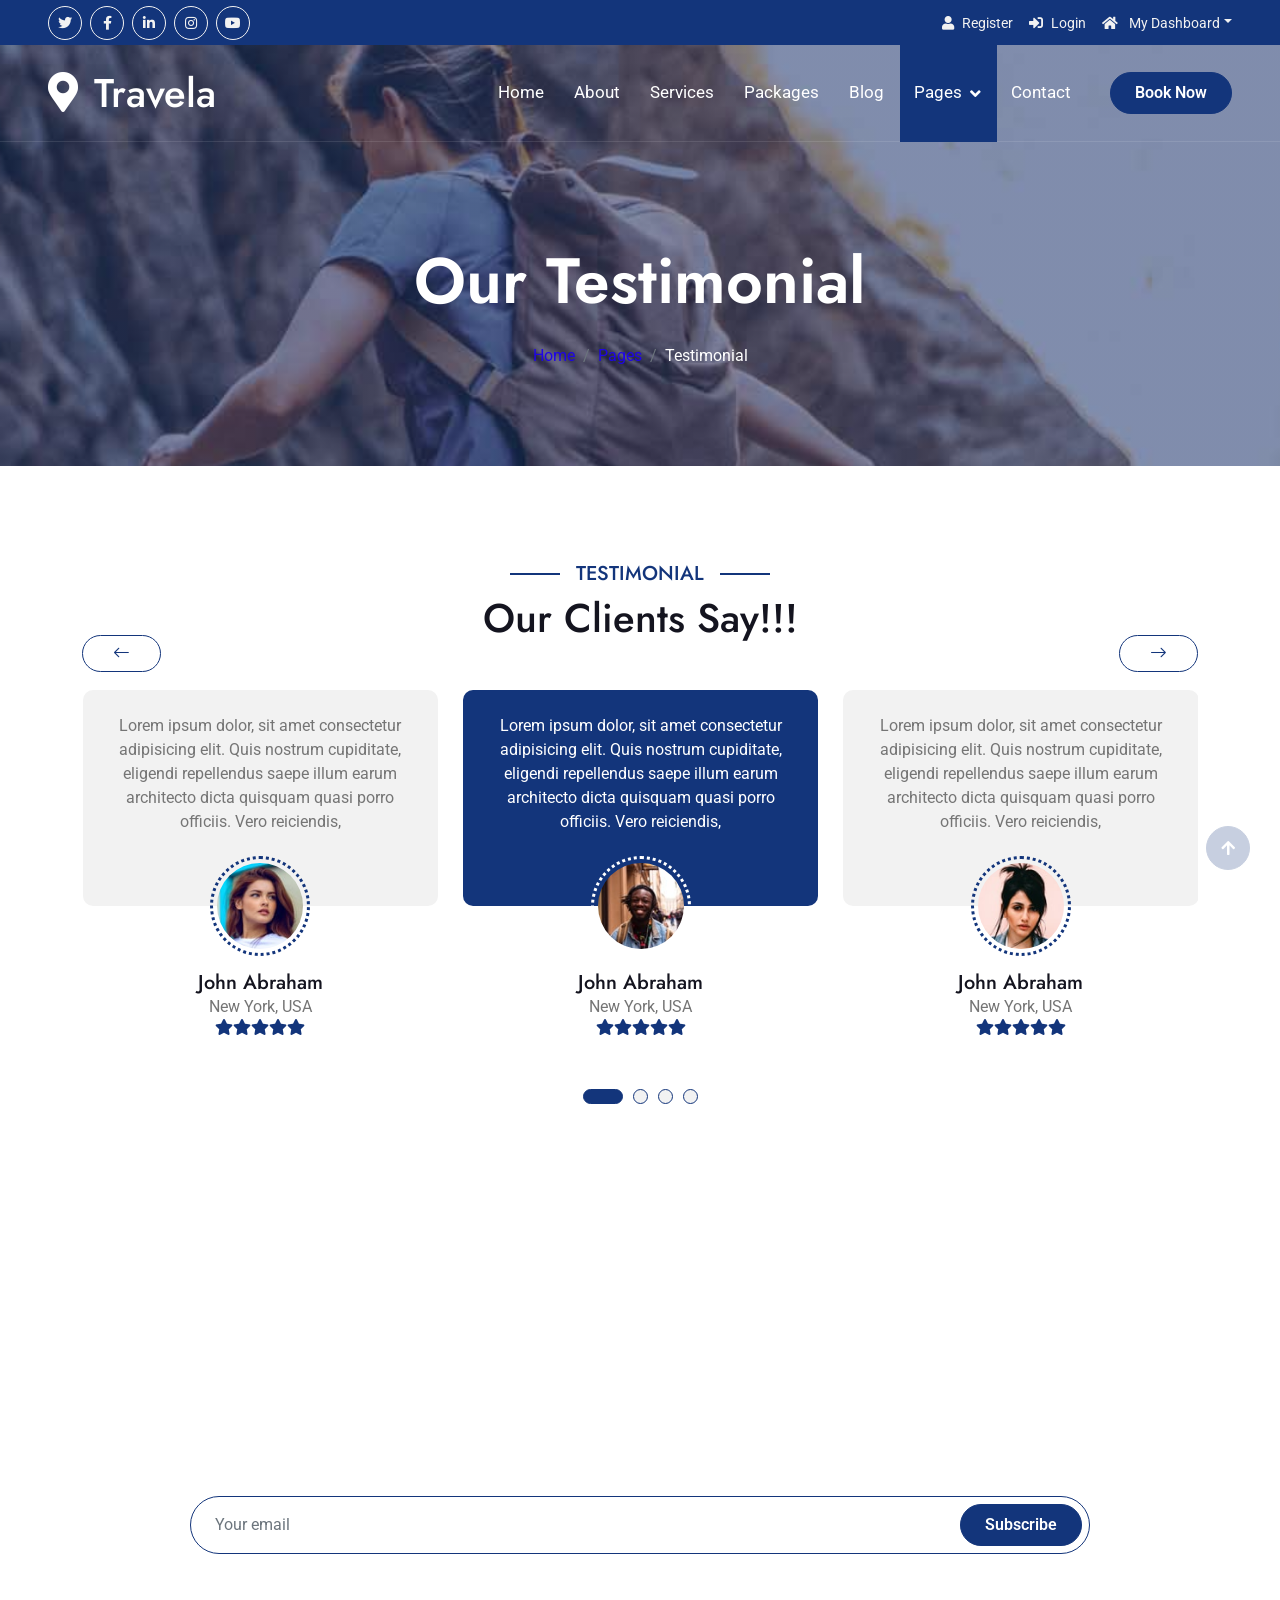
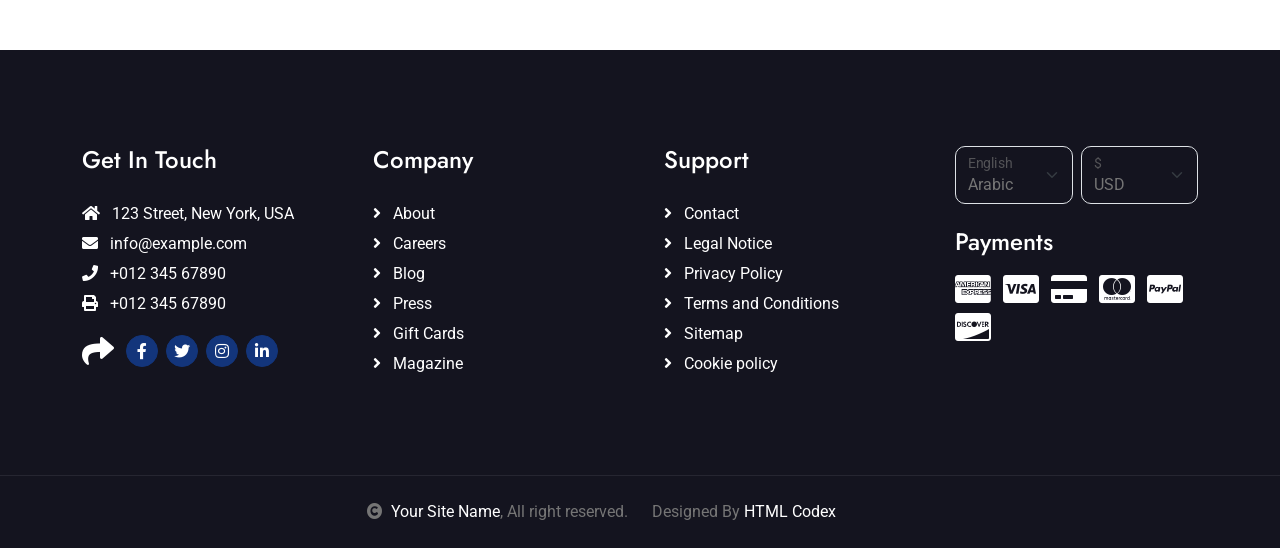
<file: testimonial.html>
<!DOCTYPE html>
<html lang="en">

    <head>
        <meta charset="utf-8">
        <title>Travela - Tourism Website Template</title>
        <meta content="width=device-width, initial-scale=1.0" name="viewport">
        <meta content="" name="keywords">
        <meta content="" name="description">

        <!-- Google Web Fonts -->
        <link rel="preconnect" href="https://fonts.googleapis.com">
        <link rel="preconnect" href="https://fonts.gstatic.com" crossorigin>
        <link href="https://fonts.googleapis.com/css2?family=Jost:wght@500;600&family=Roboto&display=swap" rel="stylesheet"> 

        <!-- Icon Font Stylesheet -->
        <link rel="stylesheet" href="https://use.fontawesome.com/releases/v5.15.4/css/all.css"/>
        <link href="https://cdn.jsdelivr.net/npm/bootstrap-icons@1.4.1/font/bootstrap-icons.css" rel="stylesheet">

        <!-- Libraries Stylesheet -->
        <link href="lib/owlcarousel/assets/owl.carousel.min.css" rel="stylesheet">
        <link href="lib/lightbox/css/lightbox.min.css" rel="stylesheet">


        <!-- Customized Bootstrap Stylesheet -->
        <link href="css/bootstrap.min.css" rel="stylesheet">

        <!-- Template Stylesheet -->
        <link href="css/style.css" rel="stylesheet">
    </head>

    <body>

        <!-- Spinner Start -->
        <div id="spinner" class="show bg-white position-fixed translate-middle w-100 vh-100 top-50 start-50 d-flex align-items-center justify-content-center">
            <div class="spinner-border text-primary" style="width: 3rem; height: 3rem;" role="status">
                <span class="sr-only">Loading...</span>
            </div>
        </div>
        <!-- Spinner End -->

        <!-- Topbar Start -->
        <div class="container-fluid bg-primary px-5 d-none d-lg-block">
            <div class="row gx-0">
                <div class="col-lg-8 text-center text-lg-start mb-2 mb-lg-0">
                    <div class="d-inline-flex align-items-center" style="height: 45px;">
                        <a class="btn btn-sm btn-outline-light btn-sm-square rounded-circle me-2" href=""><i class="fab fa-twitter fw-normal"></i></a>
                        <a class="btn btn-sm btn-outline-light btn-sm-square rounded-circle me-2" href=""><i class="fab fa-facebook-f fw-normal"></i></a>
                        <a class="btn btn-sm btn-outline-light btn-sm-square rounded-circle me-2" href=""><i class="fab fa-linkedin-in fw-normal"></i></a>
                        <a class="btn btn-sm btn-outline-light btn-sm-square rounded-circle me-2" href=""><i class="fab fa-instagram fw-normal"></i></a>
                        <a class="btn btn-sm btn-outline-light btn-sm-square rounded-circle" href=""><i class="fab fa-youtube fw-normal"></i></a>
                    </div>
                </div>
                <div class="col-lg-4 text-center text-lg-end">
                    <div class="d-inline-flex align-items-center" style="height: 45px;">
                        <a href="#"><small class="me-3 text-light"><i class="fa fa-user me-2"></i>Register</small></a>
                        <a href="#"><small class="me-3 text-light"><i class="fa fa-sign-in-alt me-2"></i>Login</small></a>
                        <div class="dropdown">
                            <a href="#" class="dropdown-toggle text-light" data-bs-toggle="dropdown"><small><i class="fa fa-home me-2"></i> My Dashboard</small></a>
                            <div class="dropdown-menu rounded">
                                <a href="#" class="dropdown-item"><i class="fas fa-user-alt me-2"></i> My Profile</a>
                                <a href="#" class="dropdown-item"><i class="fas fa-comment-alt me-2"></i> Inbox</a>
                                <a href="#" class="dropdown-item"><i class="fas fa-bell me-2"></i> Notifications</a>
                                <a href="#" class="dropdown-item"><i class="fas fa-cog me-2"></i> Account Settings</a>
                                <a href="#" class="dropdown-item"><i class="fas fa-power-off me-2"></i> Log Out</a>
                            </div>
                        </div>
                    </div>
                </div>
            </div>
        </div>
        <!-- Topbar End -->

        <!-- Navbar & Hero Start -->
        <div class="container-fluid position-relative p-0">
            <nav class="navbar navbar-expand-lg navbar-light px-4 px-lg-5 py-3 py-lg-0">
                <a href="" class="navbar-brand p-0">
                    <h1 class="m-0"><i class="fa fa-map-marker-alt me-3"></i>Travela</h1>
                    <!-- <img src="img/logo.png" alt="Logo"> -->
                </a>
                <button class="navbar-toggler" type="button" data-bs-toggle="collapse" data-bs-target="#navbarCollapse">
                    <span class="fa fa-bars"></span>
                </button>
                <div class="collapse navbar-collapse" id="navbarCollapse">
                    <div class="navbar-nav ms-auto py-0">
                        <a href="index.html" class="nav-item nav-link">Home</a>
                        <a href="about.html" class="nav-item nav-link">About</a>
                        <a href="services.html" class="nav-item nav-link">Services</a>
                        <a href="packages.html" class="nav-item nav-link">Packages</a>
                        <a href="blog.html" class="nav-item nav-link">Blog</a>
                        <div class="nav-item dropdown">
                            <a href="#" class="nav-link dropdown-toggle active" data-bs-toggle="dropdown">Pages</a>
                            <div class="dropdown-menu m-0">
                                <a href="destination.html" class="dropdown-item">Destination</a>
                                <a href="tour.html" class="dropdown-item">Explore Tour</a>
                                <a href="booking.html" class="dropdown-item">Travel Booking</a>
                                <a href="gallery.html" class="dropdown-item">Our Gallery</a>
                                <a href="guides.html" class="dropdown-item">Travel Guides</a>
                                <a href="testimonial.html" class="dropdown-item active">Testimonial</a>
                                <a href="404.html" class="dropdown-item">404 Page</a>
                            </div>
                        </div>
                        <a href="contact.html" class="nav-item nav-link">Contact</a>
                    </div>
                    <a href="" class="btn btn-primary rounded-pill py-2 px-4 ms-lg-4">Book Now</a>
                </div>
            </nav>
        </div>
        <!-- Navbar & Hero End -->

        <!-- Header Start -->
        <div class="container-fluid bg-breadcrumb">
            <div class="container text-center py-5" style="max-width: 900px;">
                <h3 class="text-white display-3 mb-4">Our Testimonial</h1>
                <ol class="breadcrumb justify-content-center mb-0">
                    <li class="breadcrumb-item"><a href="index.html">Home</a></li>
                    <li class="breadcrumb-item"><a href="#">Pages</a></li>
                    <li class="breadcrumb-item active text-white">Testimonial</li>
                </ol>    
            </div>
        </div>
        <!-- Header End -->

        <!-- Testimonial Start -->
        <div class="container-fluid testimonial py-5">
            <div class="container py-5">
                <div class="mx-auto text-center mb-5" style="max-width: 900px;">
                    <h5 class="section-title px-3">Testimonial</h5>
                    <h1 class="mb-0">Our Clients Say!!!</h1>
                </div>
                <div class="testimonial-carousel owl-carousel">
                    <div class="testimonial-item text-center rounded pb-4">
                        <div class="testimonial-comment bg-light rounded p-4">
                            <p class="text-center mb-5">Lorem ipsum dolor, sit amet consectetur adipisicing elit. Quis nostrum cupiditate, eligendi repellendus saepe illum earum architecto dicta quisquam quasi porro officiis. Vero reiciendis,
                            </p>
                        </div>
                        <div class="testimonial-img p-1">
                            <img src="img/testimonial-1.jpg" class="img-fluid rounded-circle" alt="Image">
                        </div>
                        <div style="margin-top: -35px;">
                            <h5 class="mb-0">John Abraham</h5>
                            <p class="mb-0">New York, USA</p>
                            <div class="d-flex justify-content-center">
                                <i class="fas fa-star text-primary"></i>
                                <i class="fas fa-star text-primary"></i>
                                <i class="fas fa-star text-primary"></i>
                                <i class="fas fa-star text-primary"></i>
                                <i class="fas fa-star text-primary"></i>
                            </div>
                        </div>
                    </div>
                    <div class="testimonial-item text-center rounded pb-4">
                        <div class="testimonial-comment bg-light rounded p-4">
                            <p class="text-center mb-5">Lorem ipsum dolor, sit amet consectetur adipisicing elit. Quis nostrum cupiditate, eligendi repellendus saepe illum earum architecto dicta quisquam quasi porro officiis. Vero reiciendis,
                            </p>
                        </div>
                        <div class="testimonial-img p-1">
                            <img src="img/testimonial-2.jpg" class="img-fluid rounded-circle" alt="Image">
                        </div>
                        <div style="margin-top: -35px;">
                            <h5 class="mb-0">John Abraham</h5>
                            <p class="mb-0">New York, USA</p>
                            <div class="d-flex justify-content-center">
                                <i class="fas fa-star text-primary"></i>
                                <i class="fas fa-star text-primary"></i>
                                <i class="fas fa-star text-primary"></i>
                                <i class="fas fa-star text-primary"></i>
                                <i class="fas fa-star text-primary"></i>
                            </div>
                        </div>
                    </div>
                    <div class="testimonial-item text-center rounded pb-4">
                        <div class="testimonial-comment bg-light rounded p-4">
                            <p class="text-center mb-5">Lorem ipsum dolor, sit amet consectetur adipisicing elit. Quis nostrum cupiditate, eligendi repellendus saepe illum earum architecto dicta quisquam quasi porro officiis. Vero reiciendis,
                            </p>
                        </div>
                        <div class="testimonial-img p-1">
                            <img src="img/testimonial-3.jpg" class="img-fluid rounded-circle" alt="Image">
                        </div>
                        <div style="margin-top: -35px;">
                            <h5 class="mb-0">John Abraham</h5>
                            <p class="mb-0">New York, USA</p>
                            <div class="d-flex justify-content-center">
                                <i class="fas fa-star text-primary"></i>
                                <i class="fas fa-star text-primary"></i>
                                <i class="fas fa-star text-primary"></i>
                                <i class="fas fa-star text-primary"></i>
                                <i class="fas fa-star text-primary"></i>
                            </div>
                        </div>
                    </div>
                    <div class="testimonial-item text-center rounded pb-4">
                        <div class="testimonial-comment bg-light rounded p-4">
                            <p class="text-center mb-5">Lorem ipsum dolor, sit amet consectetur adipisicing elit. Quis nostrum cupiditate, eligendi repellendus saepe illum earum architecto dicta quisquam quasi porro officiis. Vero reiciendis,
                            </p>
                        </div>
                        <div class="testimonial-img p-1">
                            <img src="img/testimonial-4.jpg" class="img-fluid rounded-circle" alt="Image">
                        </div>
                        <div style="margin-top: -35px;">
                            <h5 class="mb-0">John Abraham</h5>
                            <p class="mb-0">New York, USA</p>
                            <div class="d-flex justify-content-center">
                                <i class="fas fa-star text-primary"></i>
                                <i class="fas fa-star text-primary"></i>
                                <i class="fas fa-star text-primary"></i>
                                <i class="fas fa-star text-primary"></i>
                                <i class="fas fa-star text-primary"></i>
                            </div>
                        </div>
                    </div>
                </div>
            </div>
        </div>
        <!-- Testimonial End -->

        <!-- Subscribe Start -->
        <div class="container-fluid subscribe py-5">
            <div class="container text-center py-5">
                <div class="mx-auto text-center" style="max-width: 900px;">
                    <h5 class="subscribe-title px-3">Subscribe</h5>
                    <h1 class="text-white mb-4">Our Newsletter</h1>
                    <p class="text-white mb-5">Lorem ipsum dolor sit amet consectetur adipisicing elit. Laborum tempore nam, architecto doloremque velit explicabo? Voluptate sunt eveniet fuga eligendi! Expedita laudantium fugiat corrupti eum cum repellat a laborum quasi.
                    </p>
                    <div class="position-relative mx-auto">
                        <input class="form-control border-primary rounded-pill w-100 py-3 ps-4 pe-5" type="text" placeholder="Your email">
                        <button type="button" class="btn btn-primary rounded-pill position-absolute top-0 end-0 py-2 px-4 mt-2 me-2">Subscribe</button>
                    </div>
                </div>
            </div>
        </div>
        <!-- Subscribe End -->

        <!-- Footer Start -->
        <div class="container-fluid footer py-5">
            <div class="container py-5">
                <div class="row g-5">
                    <div class="col-md-6 col-lg-6 col-xl-3">
                        <div class="footer-item d-flex flex-column">
                            <h4 class="mb-4 text-white">Get In Touch</h4>
                            <a href=""><i class="fas fa-home me-2"></i> 123 Street, New York, USA</a>
                            <a href=""><i class="fas fa-envelope me-2"></i> info@example.com</a>
                            <a href=""><i class="fas fa-phone me-2"></i> +012 345 67890</a>
                            <a href="" class="mb-3"><i class="fas fa-print me-2"></i> +012 345 67890</a>
                            <div class="d-flex align-items-center">
                                <i class="fas fa-share fa-2x text-white me-2"></i>
                                <a class="btn-square btn btn-primary rounded-circle mx-1" href=""><i class="fab fa-facebook-f"></i></a>
                                <a class="btn-square btn btn-primary rounded-circle mx-1" href=""><i class="fab fa-twitter"></i></a>
                                <a class="btn-square btn btn-primary rounded-circle mx-1" href=""><i class="fab fa-instagram"></i></a>
                                <a class="btn-square btn btn-primary rounded-circle mx-1" href=""><i class="fab fa-linkedin-in"></i></a>
                            </div>
                        </div>
                    </div>
                    <div class="col-md-6 col-lg-6 col-xl-3">
                        <div class="footer-item d-flex flex-column">
                            <h4 class="mb-4 text-white">Company</h4>
                            <a href=""><i class="fas fa-angle-right me-2"></i> About</a>
                            <a href=""><i class="fas fa-angle-right me-2"></i> Careers</a>
                            <a href=""><i class="fas fa-angle-right me-2"></i> Blog</a>
                            <a href=""><i class="fas fa-angle-right me-2"></i> Press</a>
                            <a href=""><i class="fas fa-angle-right me-2"></i> Gift Cards</a>
                            <a href=""><i class="fas fa-angle-right me-2"></i> Magazine</a>
                        </div>
                    </div>
                    <div class="col-md-6 col-lg-6 col-xl-3">
                        <div class="footer-item d-flex flex-column">
                            <h4 class="mb-4 text-white">Support</h4>
                            <a href=""><i class="fas fa-angle-right me-2"></i> Contact</a>
                            <a href=""><i class="fas fa-angle-right me-2"></i> Legal Notice</a>
                            <a href=""><i class="fas fa-angle-right me-2"></i> Privacy Policy</a>
                            <a href=""><i class="fas fa-angle-right me-2"></i> Terms and Conditions</a>
                            <a href=""><i class="fas fa-angle-right me-2"></i> Sitemap</a>
                            <a href=""><i class="fas fa-angle-right me-2"></i> Cookie policy</a>
                        </div>
                    </div>
                    <div class="col-md-6 col-lg-6 col-xl-3">
                        <div class="footer-item">
                            <div class="row gy-3 gx-2 mb-4">
                                <div class="col-xl-6">
                                    <form>
                                        <div class="form-floating">
                                            <select class="form-select bg-dark border" id="select1">
                                                <option value="1">Arabic</option>
                                                <option value="2">German</option>
                                                <option value="3">Greek</option>
                                                <option value="3">New York</option>
                                            </select>
                                            <label for="select1">English</label>
                                        </div>
                                    </form>
                                </div>
                                <div class="col-xl-6">
                                    <form>
                                        <div class="form-floating">
                                            <select class="form-select bg-dark border" id="select1">
                                                <option value="1">USD</option>
                                                <option value="2">EUR</option>
                                                <option value="3">INR</option>
                                                <option value="3">GBP</option>
                                            </select>
                                            <label for="select1">$</label>
                                        </div>
                                    </form>
                                </div>
                            </div>
                            <h4 class="text-white mb-3">Payments</h4>
                            <div class="footer-bank-card">
                                <a href="#" class="text-white me-2"><i class="fab fa-cc-amex fa-2x"></i></a>
                                <a href="#" class="text-white me-2"><i class="fab fa-cc-visa fa-2x"></i></a>
                                <a href="#" class="text-white me-2"><i class="fas fa-credit-card fa-2x"></i></a>
                                <a href="#" class="text-white me-2"><i class="fab fa-cc-mastercard fa-2x"></i></a>
                                <a href="#" class="text-white me-2"><i class="fab fa-cc-paypal fa-2x"></i></a>
                                <a href="#" class="text-white"><i class="fab fa-cc-discover fa-2x"></i></a>
                            </div>
                        </div>
                    </div>
                </div>
            </div>
        </div>
        <!-- Footer End -->
        
        <!-- Copyright Start -->
        <div class="container-fluid copyright text-body py-4">
            <div class="container">
                <div class="row g-4 align-items-center">
                    <div class="col-md-6 text-center text-md-end mb-md-0">
                        <i class="fas fa-copyright me-2"></i><a class="text-white" href="#">Your Site Name</a>, All right reserved.
                    </div>
                    <div class="col-md-6 text-center text-md-start">
                        <!--/*** This template is free as long as you keep the below author’s credit link/attribution link/backlink. ***/-->
                        <!--/*** If you'd like to use the template without the below author’s credit link/attribution link/backlink, ***/-->
                        <!--/*** you can purchase the Credit Removal License from "https://htmlcodex.com/credit-removal". ***/-->
                        Designed By <a class="text-white" href="https://htmlcodex.com">HTML Codex</a>
                    </div>
                </div>
            </div>
        </div>
        <!-- Copyright End -->

        <!-- Back to Top -->
        <a href="#" class="btn btn-primary btn-primary-outline-0 btn-md-square back-to-top"><i class="fa fa-arrow-up"></i></a>   

        
        <!-- JavaScript Libraries -->
        <script src="https://ajax.googleapis.com/ajax/libs/jquery/3.6.4/jquery.min.js"></script>
        <script src="https://cdn.jsdelivr.net/npm/bootstrap@5.0.0/dist/js/bootstrap.bundle.min.js"></script>
        <script src="lib/easing/easing.min.js"></script>
        <script src="lib/waypoints/waypoints.min.js"></script>
        <script src="lib/owlcarousel/owl.carousel.min.js"></script>
        <script src="lib/lightbox/js/lightbox.min.js"></script>
        

        <!-- Template Javascript -->
        <script src="js/main.js"></script>
    </body>

</html>
</file>
<file: css/style.css>
/*** Spinner Start ***/
/*** Spinner ***/
#spinner {
    opacity: 0;
    visibility: hidden;
    transition: opacity .5s ease-out, visibility 0s linear .5s;
    z-index: 99999;
}

#spinner.show {
    transition: opacity .5s ease-out, visibility 0s linear 0s;
    visibility: visible;
    opacity: 1;
}
/*** Spinner End ***/

.back-to-top {
    position: fixed;
    right: 30px;
    bottom: 30px;
    display: flex;
    width: 45px;
    height: 45px;
    align-items: center;
    justify-content: center;
    transition: 0.5s;
    z-index: 99;
}

/*** Button Start ***/
.btn {
    font-weight: 600;
    transition: .5s;
}

.btn-square {
    width: 32px;
    height: 32px;
}

.btn-sm-square {
    width: 34px;
    height: 34px;
}

.btn-md-square {
    width: 44px;
    height: 44px;
}

.btn-lg-square {
    width: 56px;
    height: 56px;
}

.btn-square,
.btn-sm-square,
.btn-md-square,
.btn-lg-square {
    padding: 0;
    display: flex;
    align-items: center;
    justify-content: center;
    font-weight: normal;
    border-radius: 50%;
}

.btn.btn-primary {
    box-shadow: inset 0 0 0 0 var(--bs-primary);
}

.btn.btn-primary:hover {
    box-shadow: inset 300px 0 0 0 var(--bs-light) !important;
    color: var(--bs-primary) !important;
}

.btn.btn-light {
    box-shadow: inset 0 0 0 0 var(--bs-primary);
}

.btn.btn-light:hover {
    box-shadow: inset 300px 0 0 0 var(--bs-primary);
    color: var(--bs-light) !important;
}

.btn-hover {
    transition: 0.5s;
}

.btn-hover:hover {
    color: var(--bs-secondary) !important;
}

/*** Section Title Start ***/
.section-title {
    position: relative;
    display: inline-block;
    text-transform: uppercase;
    color: var(--bs-primary);
}

.section-title::before {
    content: "";
    width: 50px;
    position: absolute;
    top: 50%;
    right: 0;
    transform: translateY(-50%);
    margin-right: -50px;
    border: 1px solid var(--bs-primary) !important;
}

.section-title::after {
    content: "";
    width: 50px;
    position: absolute;
    top: 50%;
    left: 0;
    transform: translateY(-50%);
    margin-left: -50px;
    border: 1px solid var(--bs-primary) !important;
}


/*** Topbar Start ***/
.fixed-top .container {
    transition: 0.5s;
}

.topbar {
    padding: 2px 10px 2px 20px;
    background: var(--bs-primary) !important;
}

.topbar a,
.topbar a i {
    transition: 0.5s;
}

.topbar a:hover,
.topbar a i:hover {
    color: var(--bs-secondary) !important;
}


@media (max-width: 768px) {
    .topbar {
        display: none;    
    }
}
/*** Topbar End ***/


/*** Navbar ***/
.navbar-light .navbar-nav .nav-link {
    font-family: 'Roboto', sans-serif;
    position: relative;
    padding: 35px 15px;
    color: var(--bs-white) !important;
    font-size: 17px;
    font-weight: 400;
    outline: none;
    transition: .5s;
}

.sticky-top.navbar-light .navbar-nav .nav-link {
    padding: 20px 15px;
    color: var(--bs-dark) !important;
}

.navbar-light .navbar-nav .nav-link:hover,
.navbar-light .navbar-nav .nav-link.active {
    color: var(--bs-white) !important;
}

.navbar-light .navbar-brand h1 {
    color: var(--bs-white);
}

.sticky-top.navbar-light .navbar-brand h1 {
    color: var(--bs-primary);
}

.navbar-light .navbar-brand img {
    max-height: 60px;
    transition: .5s;
}

.sticky-top.navbar-light .navbar-brand img {
    max-height: 45px;
}

.navbar .dropdown-toggle::after {
    border: none;
    content: "\f107";
    font-family: "Font Awesome 5 Free";
    font-weight: 900;
    vertical-align: middle;
    margin-left: 8px;
}

@media (min-width: 1200px) {
    .navbar .nav-item .dropdown-menu {
        display: block;
        visibility: hidden;
        top: 100%;
        transform: rotateX(-75deg);
        transform-origin: 0% 0%;
        border: 0;
        border-radius: 10px;
        transition: .5s;
        opacity: 0;
    }
}

.dropdown .dropdown-menu a:hover {
    background: var(--bs-primary);
    color: var(--bs-white);
}

.navbar .nav-item:hover .dropdown-menu {
    transform: rotateX(0deg);
    visibility: visible;
    background: var(--bs-light);
    transition: .5s;
    opacity: 1;
}

@media (max-width: 991.98px) {
    .sticky-top.navbar-light {
        position: relative;
        background: var(--bs-white);
    }

    .navbar-light .navbar-brand h1 {
        color: var(--bs-primary);
    }

    .navbar.navbar-expand-lg .navbar-toggler {
        padding: 10px 20px;
        border: 1px solid var(--bs-primary);
        color: var(--bs-primary);
    }

    .navbar-light .navbar-collapse {
        margin-top: 15px;
        border-top: 1px solid #DDDDDD;
    }

    .navbar-light .navbar-nav .nav-link,
    .sticky-top.navbar-light .navbar-nav .nav-link {
        padding: 10px 0;
        color: var(--bs-dark) !important;
    }

    .navbar-light .navbar-nav .nav-link:hover,
    .navbar-light .navbar-nav .nav-link.active  {
        color: var(--bs-primary) !important;
    }

    .navbar-light .navbar-brand img {
        max-height: 45px;
    }
}

@media (min-width: 992px) {
    .navbar-light {
        position: absolute;
        width: 100%;
        top: 0;
        left: 0;
        border-bottom: 1px solid rgba(255, 255, 255, .1);
        z-index: 999;
    }
    
    .sticky-top.navbar-light {
        position: fixed;
        background: var(--bs-light);
    }

    .navbar-light .navbar-nav .nav-link::before {
        position: absolute;
        content: "";
        width: 100%;
        height: 0;
        bottom: -1px;
        left: 0;
        background: var(--bs-primary);
        transition: .5s;
        z-index: -1;
    }

    .navbar-light .navbar-nav .nav-link:hover::before,
    .navbar-light .navbar-nav .nav-link.active::before {
        height: calc(100% + 1px);
        left: 1px;
    }

    .navbar-light .navbar-nav .nav-link.nav-contact::before {
        display: none;
    }
}

/*** Carousel Hero Header Start ***/
.carousel-header .carousel-control-prev,
.carousel-header .carousel-control-next {
    background: transparent;
}

.carousel-header .carousel-control-prev .carousel-control-prev-icon {
    position: absolute;
    top: 50%;
    left: 0;
    transform: translateY(-50%);
    padding: 25px 30px;
    border-top-left-radius: 0;
    border-top-right-radius: 50px;
    border-bottom-left-radius: 0;
    border-bottom-right-radius: 50px;
    background-size: 60% 60%;
}

.carousel-header .carousel-control-next .carousel-control-next-icon {
    position: absolute;
    top: 50%;
    right: 0;
    transform: translateY(-50%);
    padding: 25px 30px;
    border-top-left-radius: 50px;
    border-top-right-radius: 0;
    border-bottom-left-radius: 50px;
    border-bottom-right-radius: 0;
    background-size: 60% 60%;

}

.carousel-header .carousel .carousel-indicators li,
.carousel-header .carousel .carousel-indicators li,
.carousel-header .carousel .carousel-indicators li {
    opacity: 0;
}

.carousel-header .carousel-inner .carousel-item {
    position: relative;
    min-height: 100vh 
}

.carousel-header .carousel-inner .carousel-item img {
    position: absolute;
    width: 100%;
    height: 100%;
    object-fit: cover;
}

.carousel-header .carousel-inner .carousel-item .carousel-caption  {
    position: absolute;
    width: 100%;
    height: 100%;
    top: 0;
    left: 0;
    padding-top: 60px;
    display: flex;
    align-items: center;
    justify-content: center;
    text-align: center;
    background: linear-gradient(rgba(0, 0, 0, .5), rgba(0, 0, 0, 0.5));
    background-size: cover;
}

@media (max-width: 768px) {
    .carousel-header .carousel-inner .carousel-item img,
    .carousel-header .carousel-inner .carousel-item .carousel-caption {
        height: 700px;
        margin-top: -100px;
    }

    .carousel-header {
        height: 700px !important;
    }

    .carousel-header .carousel-control-prev .carousel-control-prev-icon,
    .carousel-header .carousel-control-next .carousel-control-next-icon {
        opacity: 0;
    }
    
    .search-bar {
        margin-top: -100px;
        transition: 0.5s;
    }
}
/*** Carousel Hero Header End ***/


/*** Single Page Hero Header Start ***/
.bg-breadcrumb {
    background: linear-gradient(rgba(19, 53, 123, 0.5), rgba(19, 53, 123, 0.5)), url(../img/breadcrumb-bg.jpg);
    background-position: center center;
    background-repeat: no-repeat;
    background-size: cover;
    background-attachment: fixed;
    padding: 150px 0 50px 0;
}

.bg-breadcrumb .breadcrumb-item a {
    color: var(--bs-secondary) !important;
}
/*** Single Page Hero Header End ***/


/*** About Start ***/
.about .container .section-about-title {
    position: relative;
    display: inline-block;
    text-transform: uppercase;
    color: var(--bs-primary);
}

.about .container .section-about-title::before {
    content: "";
    width: 50px;
    position: absolute;
    top: 50%;
    right: 0;
    transform: translateY(-50%);
    margin-right: -50px;
    border: 1px solid var(--bs-primary) !important;
}
/*** About End ***/


/*** Services Start ***/
.service .service-content-inner {
    transition: 0.5s;
}
.service .service-content-inner:hover {
    position: relative;
    background: var(--bs-primary) !important;
}

.service .service-content-inner .service-content h5,
.service .service-content-inner .service-content p,
.service .service-content-inner .service-icon i {
    transition: 0.5s;
}

.service .service-content-inner:hover .service-content h5,
.service .service-content-inner:hover .service-content p,
.service .service-content-inner:hover .service-icon i {
    color: var(--bs-white) !important;
}
/*** Service End ***/


/*** Destination Start ***/
.destination .tab-class .tab-content .tab-pane .destination-img {
    position: relative;
    overflow: hidden;
    border-radius: 10px;
    z-index: 1;
}

.destination .tab-class .tab-content .tab-pane .destination-img .destination-overlay {
    position: absolute;
    bottom: -100%;
    left: 0;
    z-index: 3;
    transition: 0.5s;
}

.destination .tab-class .tab-content .tab-pane .destination-img .search-icon {
    position: absolute;
    width: 100%;
    height: 100%;
    top: 0;
    right: 0;
    display: flex;
    justify-content: end;
    padding: 20px 20px 0 0;
    background: rgba(0, 0, 0, 0.1);
    border-radius: 10px;
    transition: 0.5s;

}

.destination .tab-class .tab-content .tab-pane .destination-img .search-icon a i {
    opacity: 0;
    transition: 0.5s;
}

.destination .tab-class .nav-item {
    padding: 0 0 20px 0;
}
.destination .tab-class .nav-item a.active {
    background: var(--bs-primary) !important;
}

.destination .tab-class .nav-item a.active span {
    color: var(--bs-white) !important;
}

.destination .tab-class .tab-content .destination-img:hover .search-icon {
    background: rgba(19, 53, 123, 0.4);
}

.destination .tab-class .tab-content .destination-img:hover .destination-overlay {
    bottom: 0;
}

.destination .tab-class .tab-content .destination-img:hover .search-icon a i {
    opacity: 1;
}

.destination .tab-class .tab-content .destination-img img {
    transition: 0.5s;
}

.destination .tab-class .tab-content .destination-img:hover img {
    transform: scale(1.2);
}
/*** Destination End ***/


/*** Packages Start ***/
.packages .packages-item .packages-img {
    position: relative;
    overflow: hidden;
    transition: 0.5s;
    border-top-right-radius: 10px;
    border-top-left-radius: 10px;
    z-index: 1;
}

.packages .packages-item .packages-img .packages-info {
    background: rgba(0, 0, 0, .3);
}

.packages .packages-item .packages-img .packages-info small,
.packages .packages-item .packages-img .packages-info small i {
    color: var(--bs-white);
    transition: 0.5s;
}

.packages .packages-item .packages-img::after {
    position: absolute;
    content: "";
    width: 0;
    height: 0;
    top: 50%;
    left: 50%;
    transform: translate(-50%, -50%);
    border: 0px solid;
    border-radius: 10px !important;
    visibility: hidden;
    transition: 0.7s;
    z-index: 3;
}

.packages .packages-item .packages-img:hover.packages-img::after {
    width: 100%;
    height: 100%;
    border: 300px solid;
    border-color: rgba(19, 53, 123, 0.6) rgba(19, 53, 123, 0.6) rgba(19, 53, 123, 0.6) rgba(19, 53, 123, 0.6);
    visibility: visible;
}

.packages .packages-item .packages-img small,
.packages .packages-item .packages-img small i {
    transition: 0.5s;
}

.packages .packages-item .packages-img:hover small,
.packages .packages-item .packages-img:hover small i {
    color: var(--bs-white) !important;

}

.packages .packages-item .packages-img img {
    transition: 0.5s;
}

.packages .packages-item .packages-img:hover img {
    transform: scale(1.3);
}

.packages .packages-item .packages-img .packages-price {
    position: absolute;
    width: 100px; 
    top: 0; 
    left: 50%; 
    transform: translateX(-50%);
    display: inline-block;
    background: var(--bs-primary);
    color: var(--bs-white);
    border-bottom-left-radius: 10px;
    border-bottom-right-radius: 10px; 
    z-index: 5;
}

.packages .packages-carousel {
    position: relative;
}

.packages .packages-carousel .owl-nav .owl-prev {
    position: absolute;
    top: -50px;
    left: 0;
    padding: 5px 30px;
    border: 1px solid var(--bs-primary);
    border-radius: 30px;
    transition: 0.5s;
}

.packages .packages-carousel .owl-nav .owl-next {
    position: absolute;
    top: -50px;
    right: 0;
    padding: 5px 30px;
    border: 1px solid var(--bs-primary);
    border-radius: 30px;
    transition: 0.5s;
}

.packages .packages-carousel .owl-nav .owl-prev i,
.packages .packages-carousel .owl-nav .owl-next i {
    color: var(--bs-primary);
    font-size: 17px;
    transition: 0.5s;
}

.packages .packages-carousel .owl-nav .owl-prev:hover,
.packages .packages-carousel .owl-nav .owl-next:hover {
    background: var(--bs-primary);
}

.packages .packages-carousel .owl-nav .owl-prev:hover i,
.packages .packages-carousel .owl-nav .owl-next:hover i {
    color: var(--bs-white);
}
/*** Packages End ***/


/*** Explore Tour Start ***/
.ExploreTour .tab-class .nav-item {
    padding: 0 0 20px 0;
}
.ExploreTour .tab-class .nav-item a.active {
    background: var(--bs-primary) !important;
}

.ExploreTour .tab-class .nav-item a.active span {
    color: var(--bs-white) !important;
}


/* National Tour Start */
.ExploreTour #NationalTab-1 .national-item {
    position: relative;
    border-radius: 10px;
    overflow: hidden;
}

.ExploreTour #NationalTab-1 .national-item img {
    transition: 0.5s;
}

.ExploreTour #NationalTab-1 .national-item:hover img {
    transform: scale(1.2);
}

.ExploreTour #NationalTab-1 .national-item .national-content {
    position: absolute;
    width: 100%;
    height: 100%;
    top: 0;
    left: 0;
    border-radius: 10px;
    padding: 20px;
    background: rgba(0, 0, 0, .2);
    display: flex;
    align-items: end;
    justify-content: center;
    transition: 0.5s;
}

.ExploreTour #NationalTab-1 .national-item:hover .national-content {
    background: rgba(19, 53, 123, .6);
}

.ExploreTour #NationalTab-1 .national-item .national-plus-icon {
    position: absolute;
    top: 50%;
    left: 50%;
    transform: translate(-50%, -50%);
    transition: 0.5s;
    opacity: 0;
}

.ExploreTour #NationalTab-1 .national-item:hover .national-plus-icon {
    opacity: 1;
}

.ExploreTour #NationalTab-1 .national-item .tour-offer {
    position: absolute;
    top: -1px;
    left: -1px;
    padding: 20px;
    border-top-right-radius: 40px;
    border-top-left-radius: 20px;
    border-bottom-right-radius: 0;
    border-bottom-left-radius: 80px;
    background: var(--bs-primary);
    color: var(--bs-white);
}

/* International Tour Start */
.ExploreTour #InternationalTab-2 .international-item {
    position: relative;
    border-radius: 10px;
    overflow: hidden;
}

.ExploreTour #InternationalTab-2 .international-item img {
    transition: 0.5s;
}

.ExploreTour #InternationalTab-2 .international-item:hover img {
    transform: scale(1.2);
}

.ExploreTour #InternationalTab-2 .international-item .tour-offer {
    position: absolute;
    top: -1px;
    left: -1px;
    padding: 20px;
    border-top-right-radius: 30px;
    border-top-left-radius: 20px;
    border-bottom-right-radius: 0;
    border-bottom-left-radius: 80px;
    background: var(--bs-primary);
    color: var(--bs-white);
}

.ExploreTour #InternationalTab-2 .international-item .international-content {
    position: absolute;
    width: 100%;
    height: 100%;
    top: 0;
    left: 0;
    border-radius: 10px;
    padding: 20px;
    background: rgba(0, 0, 0, .3);
    display: flex;
    align-items: end;
    justify-content: center;
    transition: 0.5s;
}

.ExploreTour #InternationalTab-2 .international-item:hover .international-content {
    background: rgba(19, 53, 123, .6);
}

.ExploreTour #InternationalTab-2 .international-item .international-content .international-info a {
    font-size: 14px;
}

.ExploreTour #InternationalTab-2 .international-item .international-plus-icon {
    position: absolute;
    top: 50%;
    left: 50%;
    transform: translate(-50%, -50%);
    transition: 0.5s;
    opacity: 0;
}

.ExploreTour #InternationalTab-2 .international-item:hover .international-plus-icon {
    opacity: 1;
}

/* carousel Start */
.ExploreTour #InternationalTab-2 .InternationalTour-carousel .international-item {
    position: relative;
    overflow: hidden;
}

.ExploreTour #InternationalTab-2 .InternationalTour-carousel .owl-dots {
    margin-top: 30px;
    display: flex;
    align-items: center;
    justify-content: center;
}

.ExploreTour #InternationalTab-2 .InternationalTour-carousel .owl-dot {
    position: relative;
    display: inline-block;
    margin: 0 5px;
    width: 15px;
    height: 15px;
    background: var(--bs-light);
    border: 1px solid var(--bs-primary);
    border-radius: 10px;
    transition: 0.5s;
}

.ExploreTour #InternationalTab-2 .InternationalTour-carousel .owl-dot.active {
    width: 40px;
    background: var(--bs-primary);
}
/*** Explore Tour End ***/


/*** Gallery Start ***/
.gallery .gallery-item {
    position: relative;
    overflow: hidden;
    border-radius: 10px;
}

.gallery .gallery-item img {
    min-height: 300px;
    object-fit: cover;
}

.gallery .gallery-item .gallery-content {
    position: absolute;
    width: 100%;
    height: 100%;
    bottom: 0;
    left: 0;
    padding: 15px;
    background: rgba(0, 0, 0, 0.3);
    border-radius: 10px;
    display: flex;
    flex-direction: column;
    justify-content: end;
    transition: 0.5s;
}

.gallery .gallery-item .gallery-content .gallery-info {
    position: relative;
    margin-bottom: -100%;
    opacity: 0;
    transition: 0.5s;
}

.gallery .gallery-item .gallery-plus-icon {
    position: absolute;
    top: 50%;
    left: 50%;
    transform: translate(-50%, -50%);
    transition: 0.5s;
    opacity: 0;
}

.gallery .gallery-item:hover .gallery-content .gallery-info,
.gallery .gallery-item:hover .gallery-plus-icon {
   opacity: 1;
   margin: 0;
}

.gallery .gallery-item img {
    transition: 0.5s;
}

.gallery .gallery-item:hover img {
    transform: scale(1.2);
}

.gallery .gallery-item:hover .gallery-content {
    background: rgba(19, 53, 123, 0.8);
}

.gallery .tab-class .nav-item {
    padding: 0 0 20px 0;
}
.gallery .tab-class .nav-item a.active {
    background: var(--bs-primary) !important;
}

.gallery .tab-class .nav-item a.active span {
    color: var(--bs-white) !important;
}

/*** Gallery End ***/

/*** Tour Booking Start ***/
.booking {
    background: linear-gradient(rgba(19, 53, 123, .8), rgba(19, 53, 123, .8)), url(../img/tour-booking-bg.jpg);
    background-position: center center;
    background-repeat: no-repeat;
    background-size: cover;
    background-attachment: fixed;
    
}


.booking .container .section-booking-title {
    position: relative;
    display: inline-block;
    text-transform: uppercase;
    color: var(--bs-white);
}

.booking .container .section-booking-title::before {
    content: "";
    width: 50px;
    position: absolute;
    top: 50%;
    right: 0;
    transform: translateY(-50%);
    margin-right: -50px;
    border: 1px solid var(--bs-white) !important;
}

.booking .container form .btn.btn-primary {
    box-shadow: inset 0 0 0 0 var(--bs-primary);
}

.booking .container form .btn.btn-primary:hover {
    box-shadow: inset 800px 0 0 0 var(--bs-light) !important;
    color: var(--bs-primary) !important;
}



/*** Tour Booking end ***/

/*** Travel Guide Start ***/
.guide .guide-item .guide-img {
    position: relative;
}

.guide .guide-item .guide-img .guide-icon {
    position: absolute;
    bottom: 0; 
    left: 50%; 
    transform: translate(-50%, -50%);
    margin-bottom: -50px;
    display: flex;
    justify-content: center;
    border: 1px solid var(--bs-primary);
    background: var(--bs-light);
    z-index: 9;
}

.guide .guide-item .guide-img .guide-img-efects {
    position: relative;
    overflow: hidden;
    border-top-right-radius: 10px;
    border-top-left-radius: 10px;
}

.guide .guide-item .guide-img .guide-img-efects::after {
    content: "";
    width: 100%;
    height: 0;
    position: absolute;
    top: 0;
    left: 0;
    transition: 0.5s;
}

.guide .guide-item:hover .guide-img-efects::after {
    height: 100%;
    border-top-right-radius: 10px;
    border-top-left-radius: 10px;
    background: rgba(19, 53, 123, .5);
}

.guide .guide-item .guide-img-efects img {
    transition: 0.5s;
}
.guide .guide-item:hover .guide-img-efects img {
    transform: scale(1.1);
}

.guide .guide-item .guide-title {
    position: relative;
    background: var(--bs-light);
    transition: 0.5s;
}

.guide .guide-item .guide-title::after {
    content: "";
    width: 100%;
    height: 0;
    position: absolute;
    bottom: 0;
    left: 0;
    border-bottom-right-radius: 10px;
    border-bottom-left-radius: 10px;
    transition: 0.5s;
}

.guide .guide-item:hover .guide-title::after {
    height: 100%;
    background: var(--bs-primary) !important;
    color: var(--bs-white);
}

.guide .guide-item .guide-title .guide-title-inner,
.guide .guide-item:hover .guide-title .guide-title-inner h4 {
    transition: 0.5s;
}

.guide .guide-item:hover .guide-title .guide-title-inner {
    position: relative;
    color: var(--bs-white) !important;
    z-index: 2;
}

.guide .guide-item:hover .guide-title .guide-title-inner h4 {
    color: var(--bs-white);
}
/*** Travel Guide End ***/


/*** Blog Start ***/
.blog .blog-item .blog-img {
    position: relative;
}

.blog .blog-item .blog-img .blog-info {
    position: absolute;
    width: 100%;
    left: 0;
    bottom: 0;
    display: flex;
    background: rgba(255, 255, 255, .2);
    color: var(--bs-white);
}

.blog .blog-item .blog-img .blog-img-inner {
    position: relative;
    border-top-right-radius: 10px;
    border-top-left-radius: 10px;
}

.blog .blog-item .blog-img .blog-img-inner .blog-icon {
    position: absolute;
    width: 100%;
    height: 0;
    top: 50%;
    left: 50%;
    transform: translate(-50%, -50%);
    border-top-right-radius: 10px;
    border-top-left-radius: 10px;
    display: flex;
    align-items: center;
    justify-content: center;
    transition: 0.5s;
}

.blog .blog-item .blog-img .blog-img-inner .blog-icon a {
    display: flex;
    align-items: center;
    justify-content: center;
    opacity: 0;
    transition: 0.5s;
}

.blog .blog-item .blog-img:hover .blog-img-inner .blog-icon a {
    opacity: 1;
}

.blog .blog-item .blog-img:hover .blog-img-inner .blog-icon {
    height: 100%;
    background: rgba(19, 53, 123, .6);
    opacity: 1;
}

.blog .blog-item .blog-img .blog-img-inner {
    overflow: hidden;
}

.blog .blog-item .blog-img .blog-img-inner img {
    transition: 0.5s;
}

.blog .blog-item .blog-img:hover .blog-img-inner img {
    transform: scale(1.2);
}
/*** Blog End ***/

/*** Testimonial Start ***/
.testimonial .testimonial-carousel {
    position: relative;
}

.testimonial .testimonial-carousel .testimonial-item .testimonial-img {
    position: relative;
    width: 100px; 
    height: 100px; 
    top: 0; left: 50%; 
    transform: translate(-50%, -50%);
    border: 3px solid var(--bs-primary); 
    border-style: dotted;
    border-radius: 50%;
}

.testimonial .testimonial-carousel .owl-dots {
    margin-top: 30px;
    display: flex;
    align-items: center;
    justify-content: center;
}

.testimonial .testimonial-carousel .owl-dot {
    position: relative;
    display: inline-block;
    margin: 0 5px;
    width: 15px;
    height: 15px;
    background: var(--bs-light);
    border: 1px solid var(--bs-primary);
    border-radius: 10px;
    transition: 0.5s;
}

.testimonial .testimonial-carousel .owl-dot.active {
    width: 40px;
    background: var(--bs-primary);
}

.testimonial .testimonial-carousel .owl-nav .owl-prev {
    position: absolute;
    top: -55px;
    left: 0;
    padding: 5px 30px;
    border: 1px solid var(--bs-primary);
    border-radius: 30px;
    transition: 0.5s;
}

.testimonial .testimonial-carousel .owl-nav .owl-next {
    position: absolute;
    top: -55px;
    right: 0;
    padding: 5px 30px;
    border: 1px solid var(--bs-primary);
    border-radius: 30px;
    transition: 0.5s;
}

.testimonial .testimonial-carousel .owl-nav .owl-prev i,
.testimonial .testimonial-carousel .owl-nav .owl-next i {
    color: var(--bs-primary);
    font-size: 17px;
    transition: 0.5s;
}

.testimonial .testimonial-carousel .owl-nav .owl-prev:hover,
.testimonial .testimonial-carousel .owl-nav .owl-next:hover {
    background: var(--bs-primary);
}

.testimonial .testimonial-carousel .owl-nav .owl-prev:hover i,
.testimonial .testimonial-carousel .owl-nav .owl-next:hover i {
    color: var(--bs-white);
}

.testimonial .testimonial-carousel .owl-item.center .testimonial-item .testimonial-comment {
    background: var(--bs-primary) !important;
    color: var(--bs-white);
    transition: 0.5s;
}

.testimonial .testimonial-carousel .owl-item.center .testimonial-item .testimonial-img {
    border: 3px solid var(--bs-white); 
    border-style: dotted;
    transition: 0.5s;
}
/*** Testimonial End ***/

/*** Contact Start ***/
.contact .container form .btn.btn-primary {
    box-shadow: inset 0 0 0 0 var(--bs-primary);
}

.contact .container form .btn.btn-primary:hover {
    box-shadow: inset 1000px 0 0 0 var(--bs-light) !important;
    color: var(--bs-primary) !important;
}
/*** Contact End ***/

/*** Subscribe Start ***/
.subscribe {
    background: linear-gradient(rgba(19, 53, 123, .6), rgba(19, 53, 123, .6)), url(../img/subscribe-img.jpg);
    background-attachment: fixed;
    background-position: center center;
    background-repeat: no-repeat;
    background-size: cover;
}

.subscribe .subscribe-title {
    position: relative;
    display: inline-block;
    text-transform: uppercase;
    color: var(--bs-white);
}

.subscribe .subscribe-title::before {
    content: "";
    width: 50px;
    position: absolute;
    top: 50%;
    right: 0;
    transform: translateY(-50%);
    margin-right: -50px;
    border: 1px solid var(--bs-white) !important;
}

.subscribe .subscribe-title::after {
    content: "";
    width: 50px;
    position: absolute;
    top: 50%;
    left: 0;
    transform: translateY(-50%);
    margin-left: -50px;
    border: 1px solid var(--bs-white) !important;
}
/*** Subscribe End ***/

/*** Footer Start ***/
.footer {
    background: var(--bs-dark);
}
.footer .footer-item a {
    line-height: 30px;
    color: var(--bs-white);
    transition: 0.5s;
}

.footer .footer-item a:hover {
    letter-spacing: 2px;
    color: var(--bs-primary);
}

/*** Footer End ***/

/*** copyright Start ***/
.copyright {
    border-top: 1px solid rgba(255, 255, 255, 0.08);
    background: var(--bs-dark) !important;
}
/*** copyright end ***/
</file>
